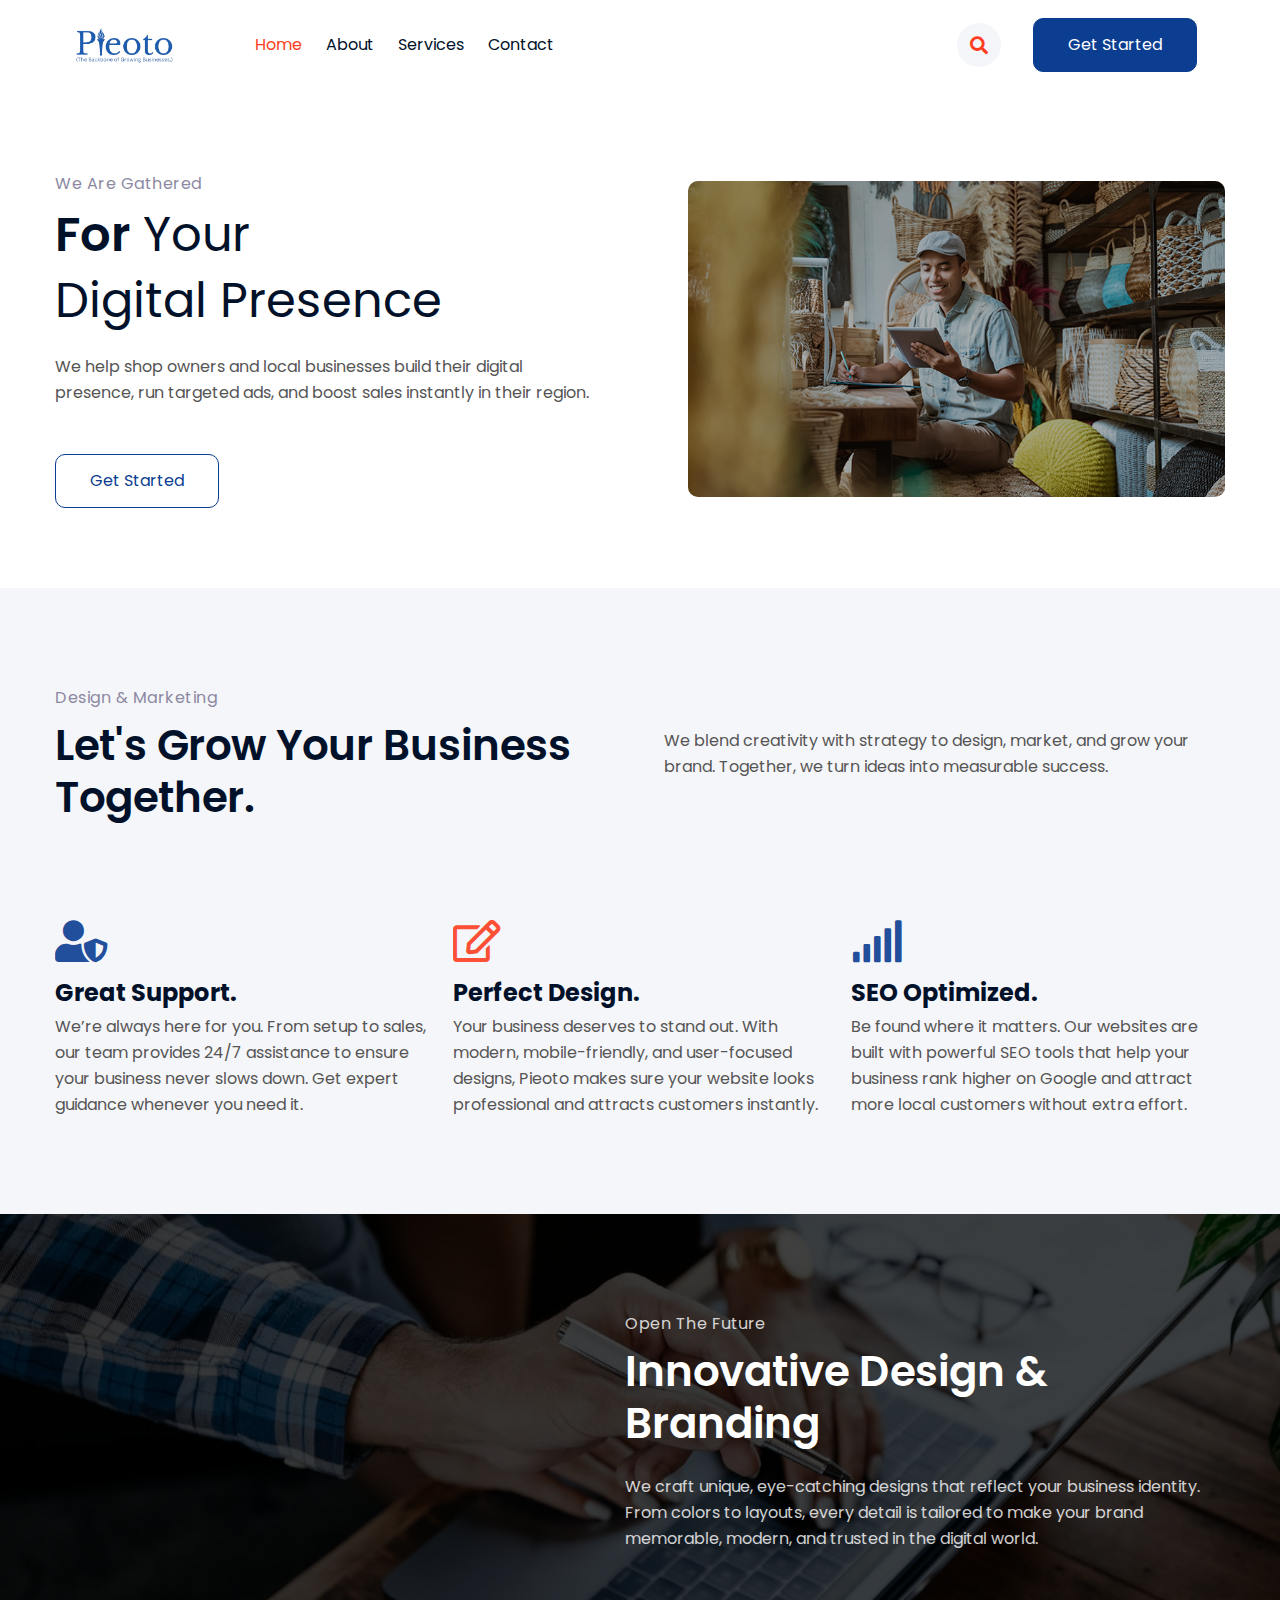
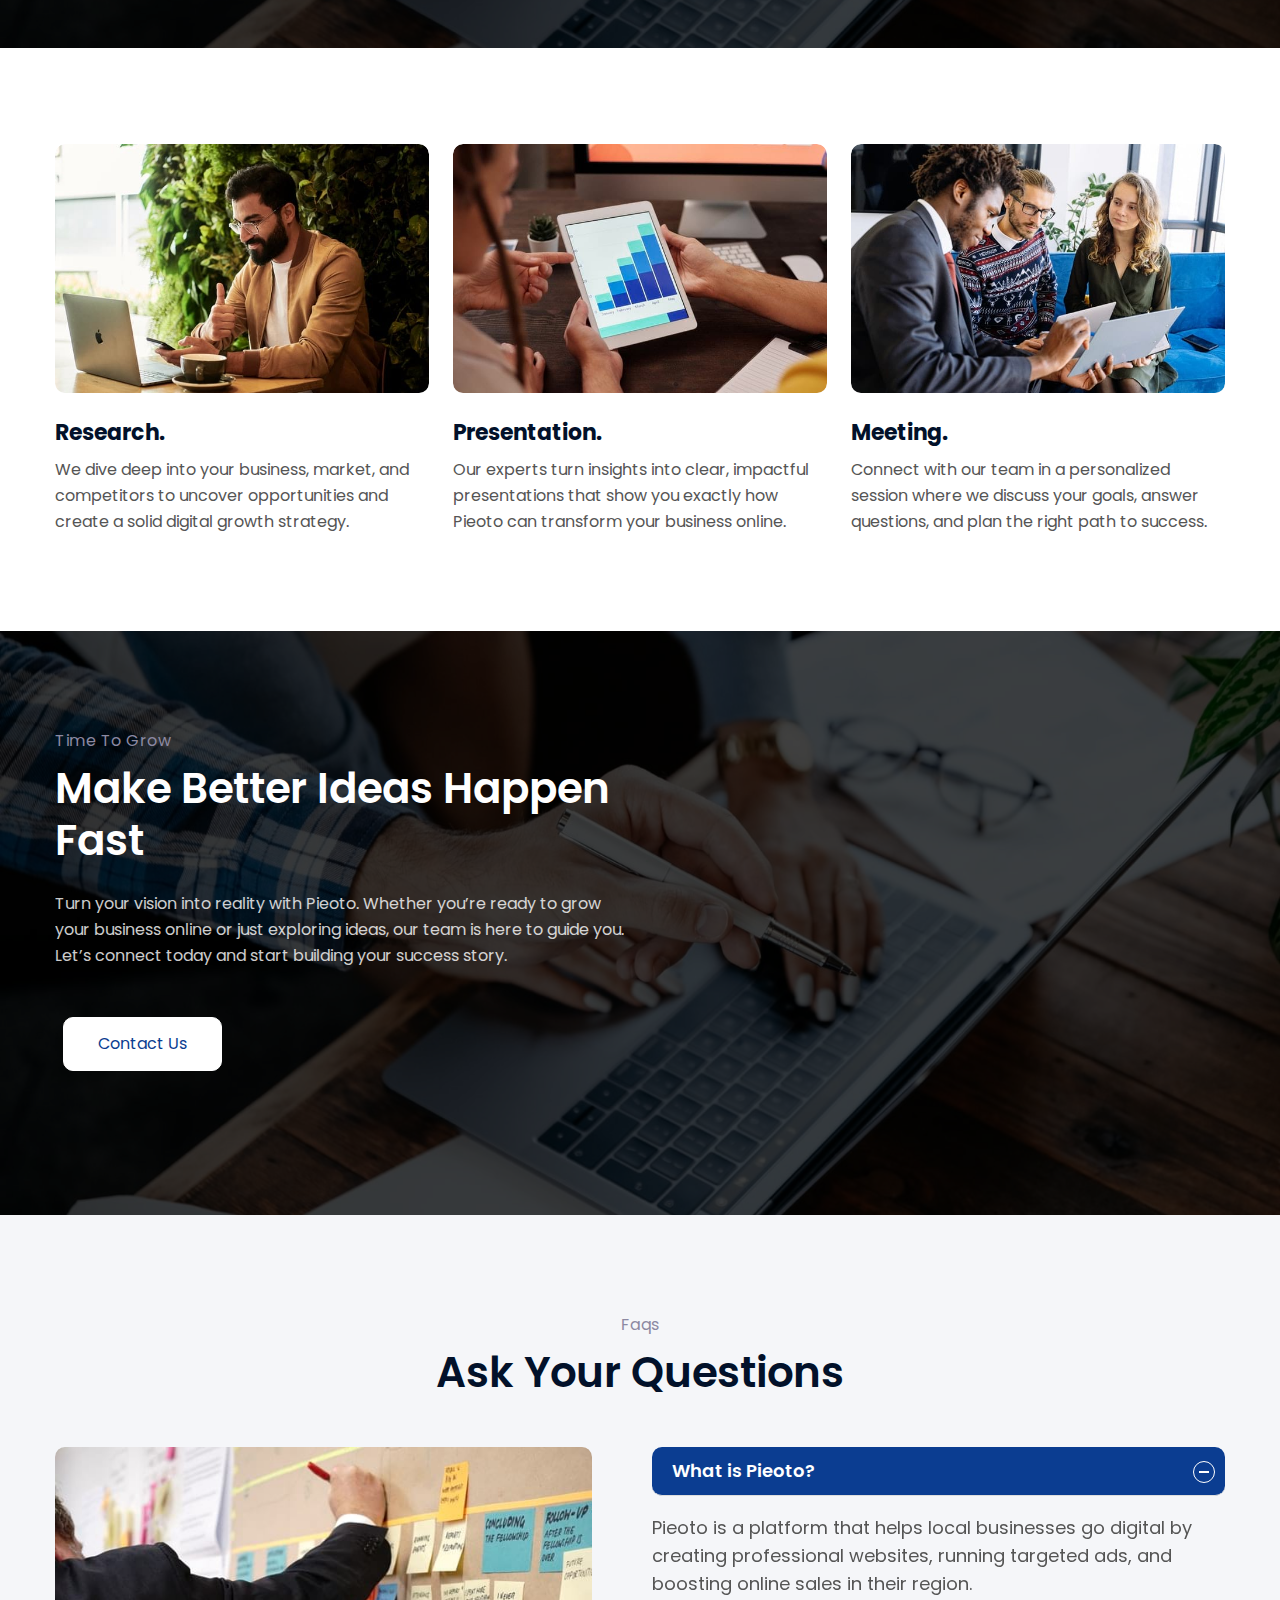
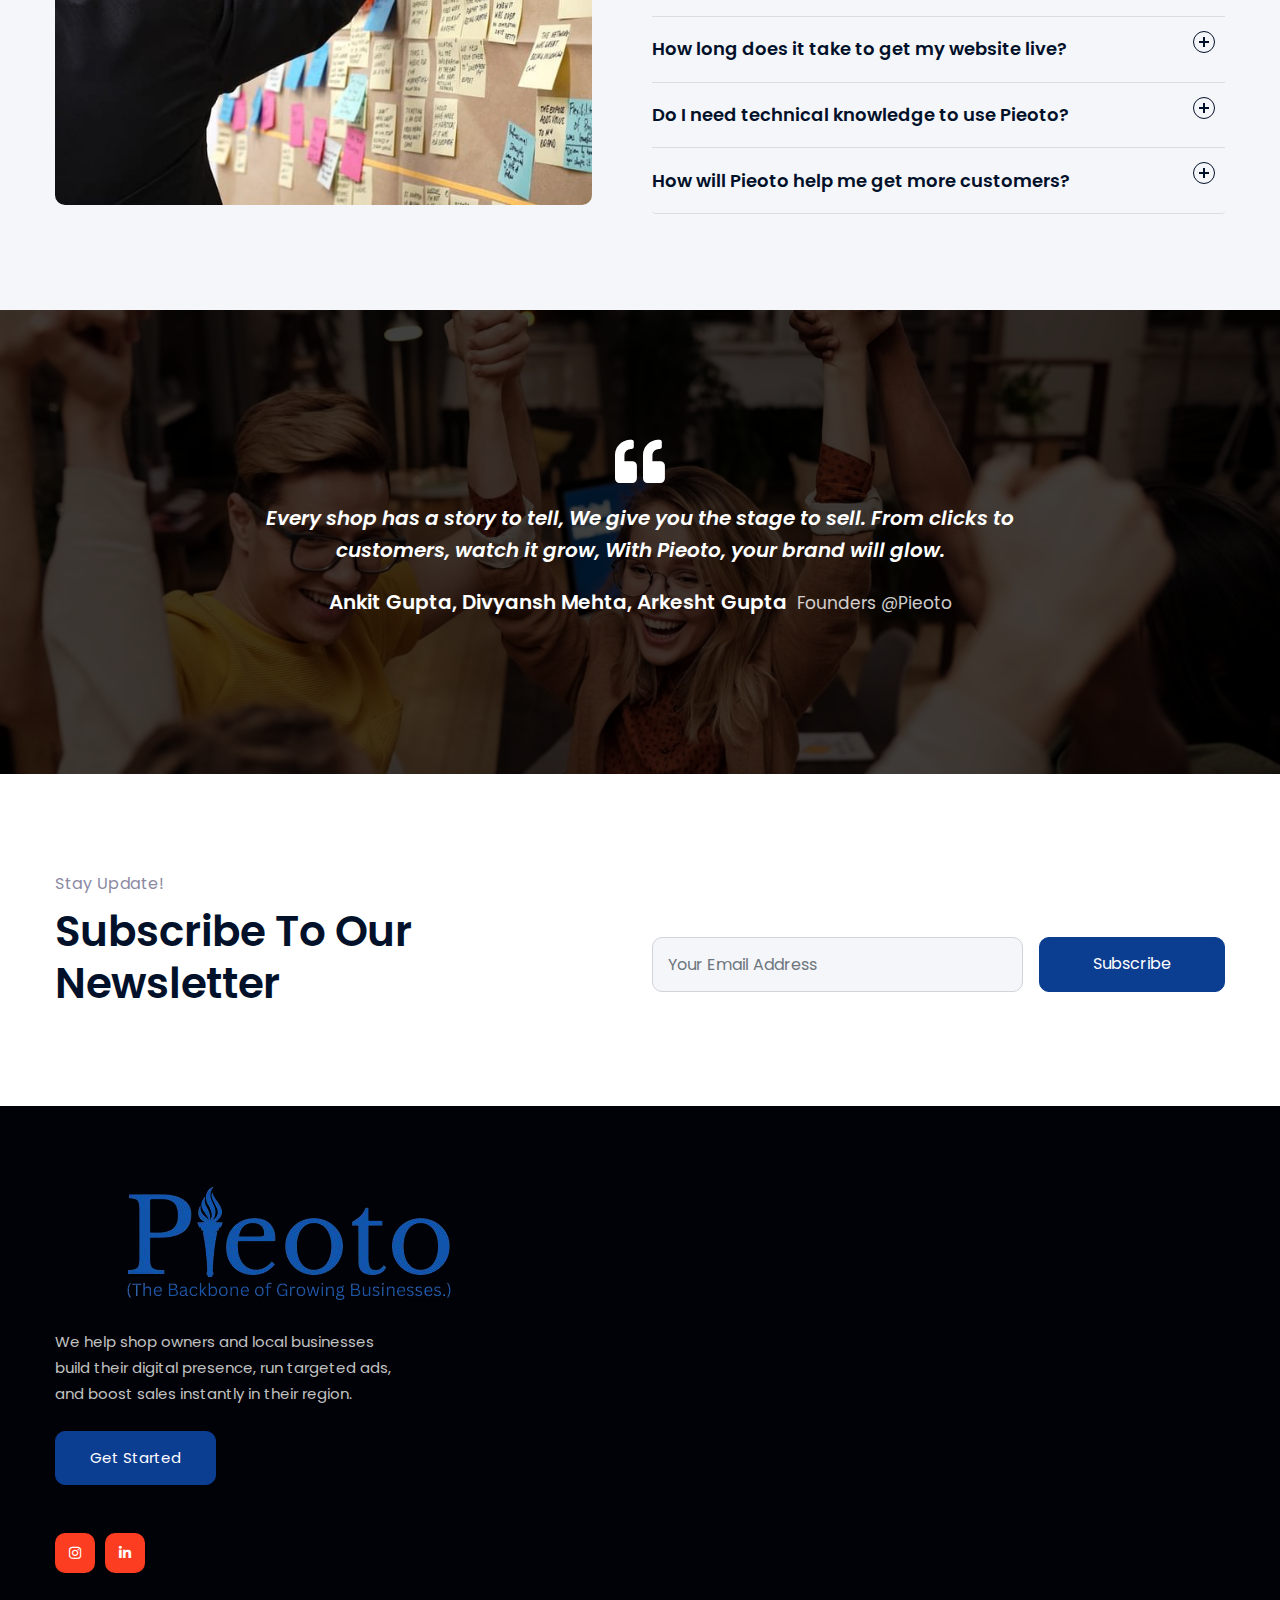
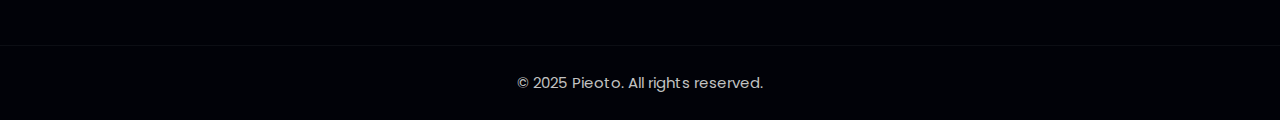
<file: index.html>
<!--
Author: W3layouts
Author URL: http://w3layouts.com
-->
<!doctype html>
<html lang="en">

<head>
   
    <!-- Required meta tags -->
    <meta charset="utf-8">
    <meta name="viewport" content="width=device-width, initial-scale=1, shrink-to-fit=no">
    <title>Pieoto - Grow Your Local Business Online with Pieoto</title>
    <!--/google-fonts -->
    <link href="//fonts.googleapis.com/css2?family=Poppins:ital,wght@0,300;0,400;0,700;1,400;1,600&display=swap" rel="stylesheet">
    <!--//google-fonts -->
    <!-- Template CSS -->
    <link rel="stylesheet" href="assets/css/style-starter.css">
</head>

<body>
    <!--/Header-->
    <header id="site-header" class="fixed-top">
        <div class="container">
            <nav class="navbar navbar-expand-lg navbar-light stroke py-lg-0">
<h1>
  <a class="navbar-brand pe-xl-5 pe-lg-4" href="index.html">
    <img src="assets/images/Copy_of_Pieotologo-removebg-preview.png" alt="Pieoto Logo" class="logo" />
  </a>
</h1>

                <button class="navbar-toggler collapsed" type="button" data-bs-toggle="collapse" data-bs-target="#navbarScroll" aria-controls="navbarScroll" aria-expanded="false" aria-label="Toggle navigation">
                    <span class="navbar-toggler-icon fa icon-expand fa-bars"></span>
                    <span class="navbar-toggler-icon fa icon-close fa-times"></span>
                </button>
                <div class="collapse navbar-collapse" id="navbarScroll">
                    <ul class="navbar-nav me-lg-auto my-2 my-lg-0 navbar-nav-scroll">
                        <li class="nav-item">
                            <a class="nav-link active" aria-current="page" href="index.html">Home</a>
                        </li>
                        <li class="nav-item">
                            <a class="nav-link" href="about.html">About</a>
                        </li>
						<li class="nav-item">
                            <a class="nav-link" href="services.html">Services</a>
                        </li>
                       
                        <li class="nav-item">
                            <a class="nav-link" href="contact.html">Contact</a>
                        </li>

                    </ul>
                    <ul class="navbar-nav search-right mt-lg-0 mt-2">
                        <li class="nav-item" title="Search"><a href="#search" class="search-search">
                                <span class="fas fa-search" aria-hidden="true"></span></a></li>
                        <li class="nav-item me-lg-3"><a href="" class="phone-btn btn btn-primary btn-style d-none d-lg-block btn-style ms-2">Get Started</a></li>
                    </ul>

                    <!-- //toggle switch for light and dark theme -->

                    <!-- search popup -->
                    <div id="search" class="w3lpop-overlay">
                        <div class="w3lpopup">
                            <form action="#formsearch" method="GET" class="d-sm-flex">
                                <input class="form-control me-2" type="search" placeholder="Search here..." aria-label="Search" required="">
                                <button class="btn btn-style btn-primary" type="submit">Search</button>
                                <a class="close" href="#formsearch">&times;</a>
                            </form>
                        </div>
                    </div>
                    <!-- /search popup -->
                </div>
               
            </nav>
        </div>
    </header>
    <!--//Header-->
    <!-- main-slider -->
    <section class="w3l-main-content" id="home">
        <div class="container">
            <div class="row align-items-center w3l-slider-grids">
                <div class="col-lg-6 w3l-slider-left-info pe-lg-5">
                    <h6 class="title-subhny mb-2">We are gathered</h6>
                    <h3 class="mb-2 title"> <span>For</span> Your </h3>
                    <h3 class="mb-4 title">Digital Presence</h3>
                    <p class="w3banr-p">We help shop owners and local businesses build their digital presence, run targeted ads, and boost sales instantly in their region.</p>
                    <div class="w3l-buttons mt-sm-5 mt-4">
                        <a class="btn btn-outline-primary btn-style " href="contact.html"> Get Started </a>
                    </div>
                </div>
                <div class="col-lg-6 w3l-slider-right-info mt-lg-0 mt-5 ps-lg-5 align-items-center">
                    <div class="w3l-main-slider banner-slider">

                                <div class="slider-info">
                                    <div class="w3l-slidehny-img banner-top1">
                                        <img src="assets/images/2023-sbor-cover-photo-masthead-mobile-750x440.jpg" alt="" class="radius-image img-fluid">
                                    </div>
                                </div>
                            
                    </div>
                </div>
            </div>
        </div>
    </section>
    <!-- /main-slider -->
    <section class="w3l-grids-3 py-5">
        <div class="container py-md-5 py-3">
            <div class="row align-items-center">
                <div class="col-lg-6 header-sec">
                    <h6 class="title-subhny mb-2">Design & Marketing</h6>
                    <h3 class="title-w3l">
                        Let's grow your business together.
                    </h3>
                </div>
                <div class="col-lg-6 header-sec-paraw3 ps-lg-4">
                    <p class="">We blend creativity with strategy to design, market, and grow your brand. Together, we turn ideas into measurable success.</p>
                </div>
            </div>
            <div class="row bottom_grids text-left mt-lg-5 align-items-center">
                <div class="col-lg-4 col-md-6 mt-5">
                    <div class="grid-block">
                        <a href="#grids" class="d-block">
                            <div class="grid-block-infw3">
                                <div class="grid-block-icon"><span class="fas fa-user-shield"></span></div>
                                <h4 class="my-3">Great Support.</h4>
                            </div>
                            <p class="">We’re always here for you. From setup to sales, our team provides 24/7 assistance to ensure your business never slows down. Get expert guidance whenever you need it. </p>
                        </a>
                    </div>
                </div>
                <div class="col-lg-4 col-md-6 mt-5">
                    <div class="grid-block active">
                        <a href="#grids" class="d-block">
                            <div class="grid-block-infw3">
                                <div class="grid-block-icon"><span class="far fa-edit"></span></div>
                                <h4 class="my-3">Perfect Design.</h4>
                            </div>
                            <p class="">Your business deserves to stand out. With modern, mobile-friendly, and user-focused designs, Pieoto makes sure your website looks professional and attracts customers instantly. </p>
                        </a>
                    </div>
                </div>
                <div class="col-lg-4 col-md-6 mt-5">
                    <div class="grid-block">
                        <a href="#grids" class="d-block">
                            <div class="grid-block-infw3">
                                <div class="grid-block-icon"><span class="fas fa-signal" aria-hidden="true"></span></div>

                                <h4 class="my-3">
                                    SEO Optimized.</h4>
                            </div>
                            <p class="">Be found where it matters. Our websites are built with powerful SEO tools that help your business rank higher on Google and attract more local customers without extra effort.</p>
                        </a>
                    </div>
                </div>
            </div>
        </div>
    </section>
    <!--//grids-->
    <!--/circles-section-->
    <section class="w3l-circles-sec" id="circle">
        <div class="midd-w3 py-5">
            <div class="container py-lg-5 py-3">
                <!--/row-2-->
                <div class="w3l-circles">
                    <div class="w3l-circles-infhny">
                        <div class="title-content text-left">
                            <h6 class="title-subhny mb-2">Open the future</h6>
                            <h3 class="title-w3l two">Innovative Design & Branding

                            </h3>
                        </div>
                        <p class="mt-md-4 mt-3">We craft unique, eye-catching designs that reflect your business identity. From colors to layouts, every detail is tailored to make your brand memorable, modern, and trusted in the digital world.</p>
                    
                    </div>
                </div>
                <!--//row-2-->

            </div>
        </div>
    </section>
    <!--//circles-section-->
    <!--/img-grids-->
    <section class="w3l-img-grids" id="gridsimg">
        <div class="blog py-5" id="classes">
            <div class="container py-lg-5">
                <div class="row align-items-center">
                    <div class="col-lg-4 col-md-6 item mt-lg-0 mt-5">
                        <div class="w3img-grids-info">
                            <div class="w3img-grids-info-gd position-relative">
                                <a href="#services">
                                    <div class="page">
                                        <div class="photobox photobox_triangular photobox_scale-rotated">
                                            <div class="photobox__previewbox media-placeholder">
                                                <img class="img-fluid photobox__preview media-placeholder__media radius-image" src="assets/images/g1.jpg" alt="">
                                            </div>
                                            <div class="photobox__info-wrapper">
                                                <div class="photobox__info"><span></span></div>
                                            </div>
                                        </div>
                                    </div>
                                </a>
                                <div class="w3img-grids-info-gd-content mt-4">
                                    <a href="#gridsimg" class="titile-img d-block">
                                        <h4 class="mb-2">
                                            Research.</h4>
                                    </a>
                                    <p class="">We dive deep into your business, market, and competitors to uncover opportunities and create a solid digital growth strategy. </p>

                                </div>
                            </div>

                        </div>
                    </div>
                    <div class="col-lg-4 col-md-6 item mt-lg-0 mt-5">
                        <div class="w3img-grids-info">
                            <div class="w3img-grids-info-gd position-relative">
                                <a href="#services">
                                    <div class="page">

                                        <div class="photobox photobox_triangular photobox_scale-rotated">
                                            <div class="photobox__previewbox media-placeholder">
                                                <img class="img-fluid photobox__preview media-placeholder__media radius-image" src="assets/images/g2.jpg" alt="">
                                            </div>
                                            <div class="photobox__info-wrapper">
                                                <div class="photobox__info"><span> </span></div>
                                            </div>
                                        </div>

                                    </div>
                                </a>
                                <div class="w3img-grids-info-gd-content mt-4">
                                    <a href="#gridsimg" class="titile-img d-block">
                                        <h4 class="mb-2">
                                            Presentation.</h4>
                                    </a>
                                    <p class="">Our experts turn insights into clear, impactful presentations that show you exactly how Pieoto can transform your business online. </p>

                                </div>
                            </div>

                        </div>
                    </div>
                    <div class="col-lg-4 col-md-6 item mt-lg-0 mt-5">
                        <div class="w3img-grids-info">
                            <div class="w3img-grids-info-gd position-relative">
                                <a href="#services">
                                    <div class="page">
                                        <div class="photobox photobox_triangular photobox_scale-rotated">
                                            <div class="photobox__previewbox media-placeholder">
                                                <img class="img-fluid photobox__preview media-placeholder__media radius-image" src="assets/images/g3.jpg" alt="">
                                            </div>
                                            <div class="photobox__info-wrapper">
                                                <div class="photobox__info"><span> </span></div>
                                            </div>

                                        </div>
                                    </div>
                                </a>
                                <div class="w3img-grids-info-gd-content mt-4">
                                    <a href="#gridsimg" class="titile-img d-block">
                                        <h4 class="mb-2">
                                            Meeting.</h4>
                                    </a>
                                    <p class="">Connect with our team in a personalized session where we discuss your goals, answer questions, and plan the right path to success. </p>

                                </div>
                            </div>

                        </div>
                    </div>
                </div>
            </div>
        </div>
    </section>
    <!--//img-grids->
   
    <!--/video-section-->
    <section class="w3l-video" id="video">
        <div class="video-mid-w3 py-5">
            <div class="container py-md-5 py-3">
                <!--/row-1-->
                <div class="row">
                    <div class="col-lg-6 mt-lg-0 mb-5 align-self pe-lg-3">
                        <div class="title-content text-left">
                            <h6 class="title-subhny mb-2">Time to grow</h6>
                            <h3 class="title-w3l two">Make better ideas happen fast
                            </h3>
                        </div>
                        <p class="mt-md-4 mt-3">Turn your vision into reality with Pieoto.
Whether you’re ready to grow your business online or just exploring ideas, our team is here to guide you.
 Let’s connect today and start building your success story.</p>
                        <div class="w3l-two-buttons">
                            <a href="#view" class="btn btn-style btn-white mt-lg-5 mt-4 ms-2"> Contact Us</a>
                        </div>
                    </div>
                    
                </div>
                <!--//row-1-->
            </div>
        </div>
    </section>
    <!--//video-section-->

    <!--/tabs-faqs-->
    <section class="w3l-products w3l-faq-block py-5" id="projects">
        <div class="container py-md-5 py-2">
            <div class="header-secw3 text-center mb-5">
                <h6 class="title-subhny mb-2">faqs</h6>
                <h3 class="title-w3l mb-4">Ask Your Questions

                </h3>
            </div>
            <div class="row">
                <div class="col-lg-6 mx-auto pe-lg-5">
                    <div class="w3hny-business-img">
                        <img src="assets/images/g8.jpg" alt="" class="img-fluid radius-image">
                    </div>

                </div>
                <div class="col-lg-6 mt-lg-0 mt-sm-5 mt-4">
                    <div class="accordion">
                        <div class="accordion-item">
                            <button id="accordion-button-1" aria-expanded="true"><span class="accordion-title">What is Pieoto?</span> </span><span class="icon" aria-hidden="true"></span></button>
                            <div class="accordion-content">
                                <p>Pieoto is a platform that helps local businesses go digital by creating professional websites, running targeted ads, and boosting online sales in their region.</p>
                            </div>
                        </div>
                        <div class="accordion-item">
                            <button id="accordion-button-2" aria-expanded="false"><span class="accordion-title">How long does it take to get my website live?</span><span class="icon" aria-hidden="true"></span></button>
                            <div class="accordion-content">
                                <p>With Pieoto, your business website can be up and running within just a few days, depending on your requirements.</p>
                            </div>
                        </div>
                        <div class="accordion-item">
                            <button id="accordion-button-3" aria-expanded="false"><span class="accordion-title">Do I need technical knowledge to use Pieoto?</span><span class="icon" aria-hidden="true"></span></button>
                            <div class="accordion-content">
                                <p>Not at all! Our team handles everything — from design to setup — so you can focus on running your business.</p>
                            </div>
                        </div>
                        <div class="accordion-item">
                            <button id="accordion-button-4" aria-expanded="false"><span class="accordion-title">How will Pieoto help me get more customers?</span><span class="icon" aria-hidden="true"></span></button>
                            <div class="accordion-content">
                                <p>We combine smart local advertising, SEO, and digital branding to make sure your business gets noticed by the right people at the right time.</p>
                            </div>
                        </div>

                    </div>
                </div>
            </div>
        </div>
    </section>
    <!--//tabs-faqs-->

    <!-- testimonials -->
    <section class="w3l-clients" id="clients">
        <!-- /grids -->
        <div class="cusrtomer-layout py-5">
            <div class="container py-lg-5 py-md-3">
                <!-- /grids -->
                <div class="testimonial-width">
 
                        <div class="item">
                            <div class="testimonial-content">
                                <div class="testimonial">
                                    <blockquote>
                                        <i class="fas fa-quote-left"></i>
                                        <q> Every shop has a story to tell,
We give you the stage to sell.
From clicks to customers, watch it grow,
With Pieoto, your brand will glow.</q>
                                    </blockquote>
                                    <div class="testi-des">

                                        <div class="peopl align-self">
                                            <h3>Ankit Gupta, Divyansh Mehta, Arkesht Gupta</h3>
                                            <p class="indentity">Founders @Pieoto</p>
                                        </div>
                                    </div>
                                </div>
                            </div>
                    </div>
                </div>
            </div>
            <!-- /grids -->
        </div>
        <!-- //grids -->
    </section>
    <!-- //testimonials -->
    <!--/w3l-project-->
    <section class="w3l-project-main">
  <div class="container">
    <div class="w3l-project py-md-5 py-4">
      <div class="row py-5 align-items-center">
        <div class="col-lg-6 w3l-project-right">
          <div class="bottom-info">
            <div class="header-section pr-lg-5">
              <h6 class="title-subhny mb-2">Stay Update!</h6>
              <h3 class="title-w3l">Subscribe to our newsletter</h3>
            </div>
          </div>
        </div>
        <div class="col-lg-6 w3l-project-left">
          <form class="subscribe-wthree mt-lg-5 mt-4" 
                onsubmit="openGmail(event)">
            <div class="flex-wrap subscribe-wthree-field">
              <input id="emailInput" class="form-control" type="email" 
                     placeholder="Your Email Address" required>
              <button class="btn btn-style btn-primary" type="submit" >
  Subscribe
</button>
            </div>
          </form>
        </div>
      </div>
    </div>
  </div>
</section>

<script>
function openGmail(event) {
  event.preventDefault(); // prevent form from refreshing page
  let email = document.getElementById("emailInput").value;
  
  // Pre-filled Gmail draft link
  let subject = "Newsletter Subscription";
  let body = `Hello, I would like to subscribe with this email: ${email}`;
  
  let gmailLink = `https://mail.google.com/mail/?view=cm&fs=1&to=pieoto.official@gmail.com&su=${encodeURIComponent(subject)}&body=${encodeURIComponent(body)}`;
  
  window.open(gmailLink, "_blank"); // open in new tab
}
</script>

    <!--//w3l-project-->
    <!-- footer -->
    <section class="w3l-footer-29-main">
        <div class="footer-29 py-5">
            <div class="container py-lg-4">
                <div class="row footer-top-29">
                    <div class="col-lg-4 col-md-6 footer-list-29 footer-1 pe-lg-5">
                        <div class="footer-logo mb-4">
                            <h1>
  <a class="navbar-brand pe-xl-5 pe-lg-4" href="index.html">
    <img src="assets/images/Copy_of_Pieotologo-removebg-preview.png" alt="Pieoto Logo" class="logo" />
  </a>
</h1>
                        </div>
                        <p>We help shop owners and local businesses build their digital presence, run targeted ads, and boost sales instantly in their region.

                        </p>
                        <div class="w3l-two-buttons mt-4">
                            <a href="#trail" class="btn btn-primary btn-style"> Get Started </a>
                        </div>
                        <div class="main-social-footer-29 mt-5">
                            <a href="https://www.instagram.com/pieoto/" class="instagram"><span class="fab fa-instagram"></span></a>
                            <a href="https://www.linkedin.com/company/pieoto/" class="linkedin"><span class="fab fa-linkedin-in"></span></a>
                        </div>
                    </div>
                    
                </div>
            </div>
        </div>
        <!-- copyright -->
        <section class="w3l-copyright text-center">
            <div class="container">
                <p class="copy-footer-29">© 2025 Pieoto. All rights reserved.
                        </a></p>
            </div>

            <!-- move top -->
            <button onclick="topFunction()" id="movetop" title="Go to top">
                <span class="fas fa-arrow-up"></span>
            </button>
            <script>
                // When the user scrolls down 20px from the top of the document, show the button
                window.onscroll = function() {
                    scrollFunction()
                };

                function scrollFunction() {
                    if (document.body.scrollTop > 20 || document.documentElement.scrollTop > 20) {
                        document.getElementById("movetop").style.display = "block";
                    } else {
                        document.getElementById("movetop").style.display = "none";
                    }
                }

                // When the user clicks on the button, scroll to the top of the document
                function topFunction() {
                    document.body.scrollTop = 0;
                    document.documentElement.scrollTop = 0;
                }

            </script>
            <!-- /move top -->
        </section>
        <!-- //copyright -->
    </section>
    <!-- //footer -->
    <!-- Js scripts -->
    <!-- Template JavaScript -->
    <script src="assets/js/jquery-3.3.1.min.js"></script>
    <script src="assets/js/theme-change.js"></script>
     <script src="assets/js/jquery-1.9.1.min.js"></script>
    <!-- faq -->
    <script>
        const items = document.querySelectorAll(".accordion button");

        function toggleAccordion() {
            const itemToggle = this.getAttribute('aria-expanded');

            for (i = 0; i < items.length; i++) {
                items[i].setAttribute('aria-expanded', 'false');
            }

            if (itemToggle == 'false') {
                this.setAttribute('aria-expanded', 'true');
            }
        }

        items.forEach(item => item.addEventListener('click', toggleAccordion));

    </script>
    <!-- //faq -->
    <!-- MENU-JS -->
    <script>
        $(window).on("scroll", function() {
            var scroll = $(window).scrollTop();

            if (scroll >= 80) {
                $("#site-header").addClass("nav-fixed");
            } else {
                $("#site-header").removeClass("nav-fixed");
            }
        });

        //Main navigation Active Class Add Remove
        $(".navbar-toggler").on("click", function() {
            $("header").toggleClass("active");
        });
        $(document).on("ready", function() {
            if ($(window).width() > 991) {
                $("header").removeClass("active");
            }
            $(window).on("resize", function() {
                if ($(window).width() > 991) {
                    $("header").removeClass("active");
                }
            });
        });

    </script>
    <!-- //MENU-JS -->

    <!-- disable body scroll which navbar is in active -->
    <script>
        $(function() {
            $('.navbar-toggler').click(function() {
                $('body').toggleClass('noscroll');
            })
        });

    </script>
    <!-- //disable body scroll which navbar is in active -->

    <!-- //bootstrap -->
    <script src="assets/js/bootstrap.min.js"></script>

</body>

</html>
</file>
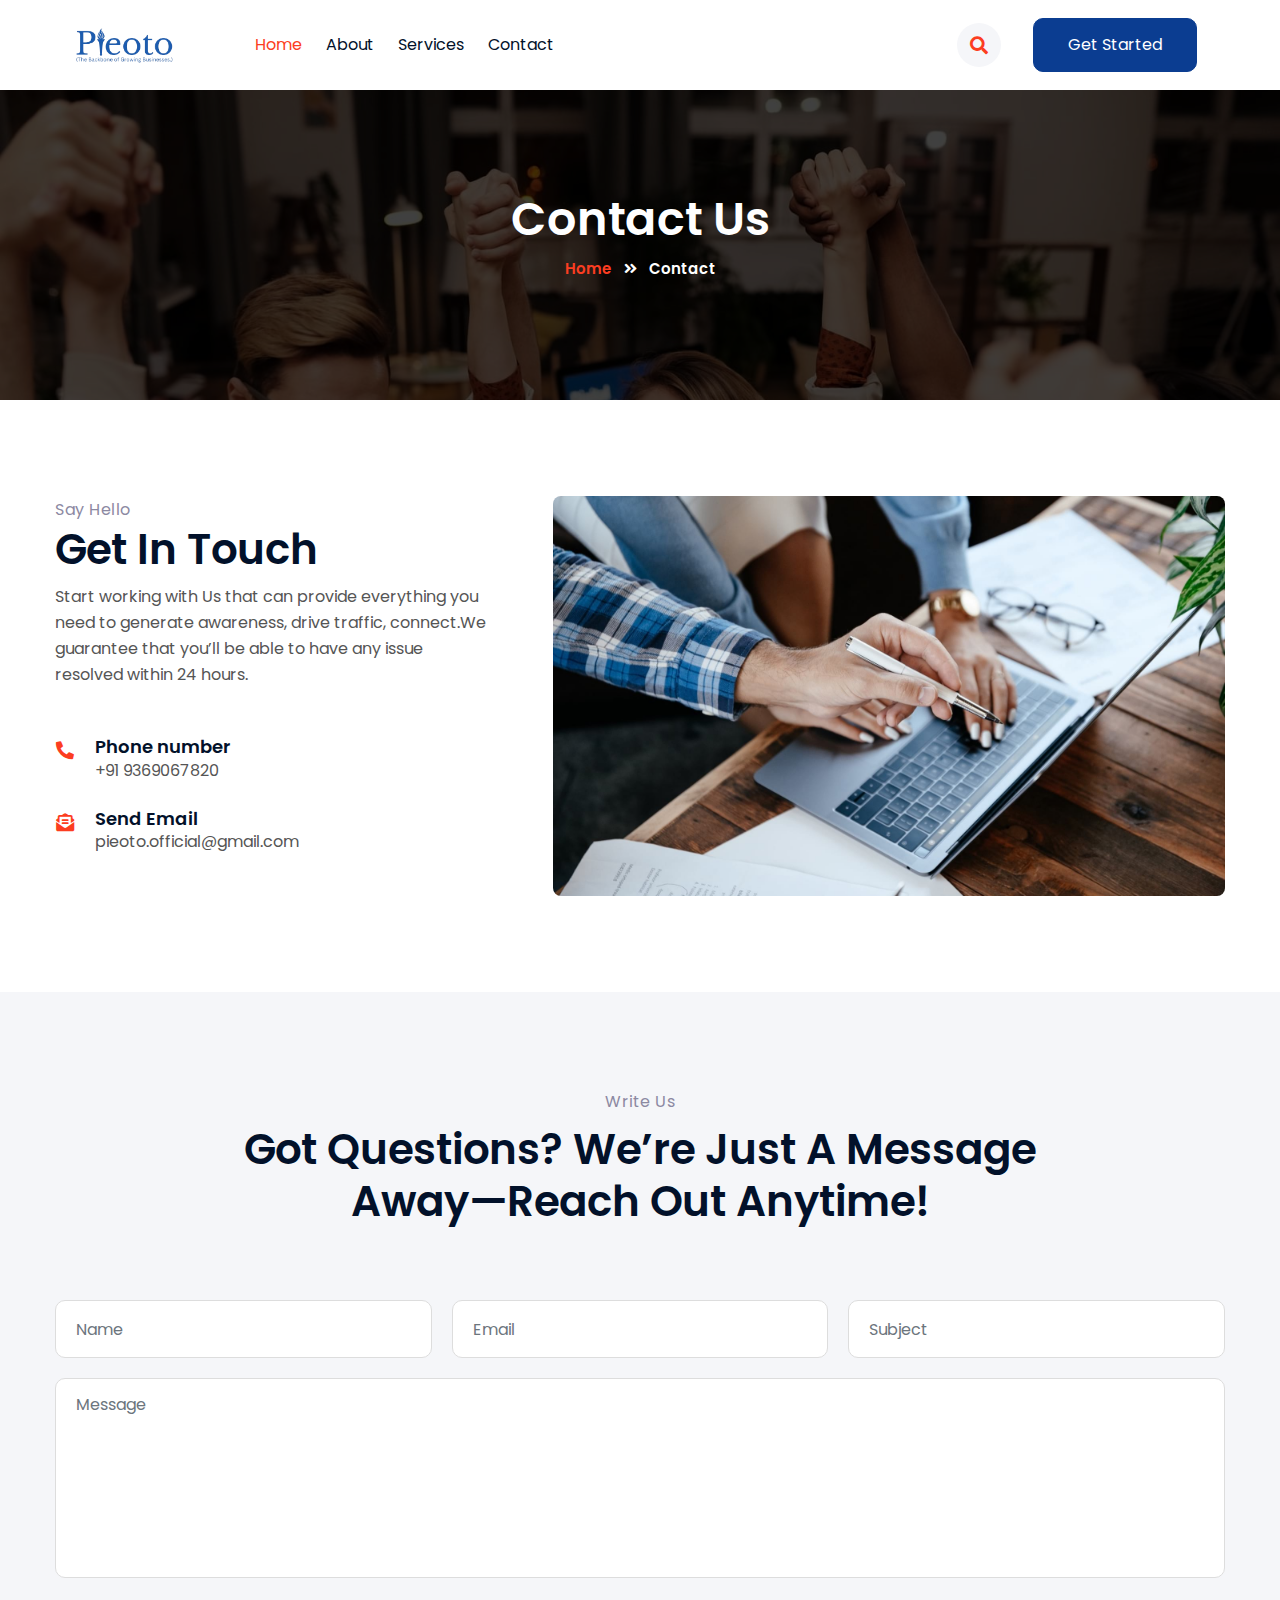
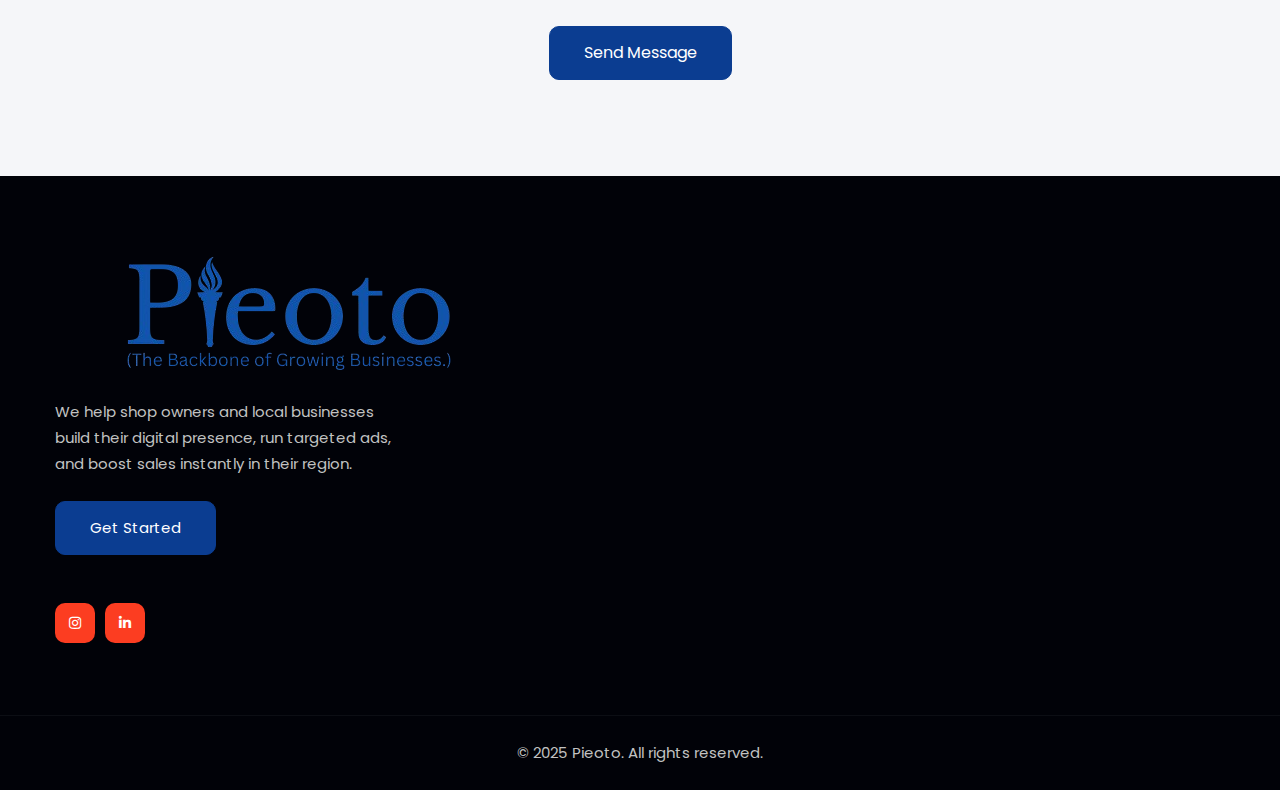
<file: contact.html>
<!--
Author: W3layouts
Author URL: http://w3layouts.com
-->
<!doctype html>
<html lang="en">

<head>
    <!-- Google tag (gtag.js) -->
<script async src="https://www.googletagmanager.com/gtag/js?id=G-5NJC9BR02N"></script>
<script>
  window.dataLayer = window.dataLayer || [];
  function gtag(){dataLayer.push(arguments);}
  gtag('js', new Date());

  gtag('config', 'G-5NJC9BR02N');
</script>
   <link rel="icon" type="image/png" href="assets/images/Copy_of_Pieotologo-removebg-preview.png">

    <!-- Required meta tags -->
    <meta charset="utf-8">
    <meta name="viewport" content="width=device-width, initial-scale=1, shrink-to-fit=no">
    <title>Pieoto - Grow Your Local Business Online with Pieoto</title>
    <!--/google-fonts -->
    <link href="//fonts.googleapis.com/css2?family=Poppins:ital,wght@0,300;0,400;0,700;1,400;1,600&display=swap" rel="stylesheet">
    <!--//google-fonts -->
    <!-- Template CSS -->
    <link rel="stylesheet" href="assets/css/style-starter.css">
</head>

<body>
   <!--/Header-->
    <header id="site-header" class="fixed-top">
        <div class="container">
            <nav class="navbar navbar-expand-lg navbar-light stroke py-lg-0">
<h1>
  <a class="navbar-brand pe-xl-5 pe-lg-4" href="index.html">
    <img src="assets/images/Copy_of_Pieotologo-removebg-preview.png" alt="Pieoto Logo" class="logo" />
  </a>
</h1>

                <button class="navbar-toggler collapsed" type="button" data-bs-toggle="collapse" data-bs-target="#navbarScroll" aria-controls="navbarScroll" aria-expanded="false" aria-label="Toggle navigation">
                    <span class="navbar-toggler-icon fa icon-expand fa-bars"></span>
                    <span class="navbar-toggler-icon fa icon-close fa-times"></span>
                </button>
                <div class="collapse navbar-collapse" id="navbarScroll">
                    <ul class="navbar-nav me-lg-auto my-2 my-lg-0 navbar-nav-scroll">
                        <li class="nav-item">
                            <a class="nav-link active" aria-current="page" href="index.html">Home</a>
                        </li>
                        <li class="nav-item">
                            <a class="nav-link" href="about.html">About</a>
                        </li>
						<li class="nav-item">
                            <a class="nav-link" href="services.html">Services</a>
                        </li>
                       
                        <li class="nav-item">
                            <a class="nav-link" href="contact.html">Contact</a>
                        </li>

                    </ul>
                    <ul class="navbar-nav search-right mt-lg-0 mt-2">
                        <li class="nav-item" title="Search"><a href="#search" class="search-search">
                                <span class="fas fa-search" aria-hidden="true"></span></a></li>
                        <li class="nav-item me-lg-3"><a href="services.html" class="phone-btn btn btn-primary btn-style d-none d-lg-block btn-style ms-2">Get Started</a></li>
                    </ul>

                    <!-- //toggle switch for light and dark theme -->

                    <!-- search popup -->
                    <div id="search" class="w3lpop-overlay">
                        <div class="w3lpopup">
                            <form action="#formsearch" method="GET" class="d-sm-flex">
                                <input class="form-control me-2" type="search" placeholder="Search here..." aria-label="Search" required="">
                                <button class="btn btn-style btn-primary" type="submit">Search</button>
                                <a class="close" href="#formsearch">&times;</a>
                            </form>
                        </div>
                    </div>
                    <!-- /search popup -->
                </div>
               
            </nav>
        </div>
    </header>
    <!--//Header-->
    <!-- breadcrumb -->
    <section class="w3l-about-breadcrumb">
        <div class="breadcrumb-bg breadcrumb-bg-about">
            <div class="container py-lg-5 py-sm-4">
                <div class="w3breadcrumb-gids text-center">
                    <div class="w3breadcrumb-info mt-5">
                        <h2 class="w3ltop-title pt-4">Contact Us</h2>
                        <ul class="breadcrumbs-custom-path">
                            <li><a href="index.html">Home</a></li>
                            <li class="active"><span class="fas fa-angle-double-right mx-2"></span> Contact</li>
                        </ul>
                    </div>
                </div>
            </div>
        </div>
    </section>
    <!--//breadcrumb-->
    <!-- contact1 -->
    <section class="w3l-contact-1 py-5" id="contact">
        <div class="contacts-9 py-lg-5 py-md-4">
            <div class="container">
                <div class="row contact-view">
                    <div class="col-lg-5 cont-details pe-lg-5">
                        <div class="contactct-fm-text text-left">
                            <h6 class="title-subhny">Say Hello</h6>
                            <h3 class="title-w3l mb-2">Get In Touch
                            </h3>
                            <p class="mb-sm-5 mb-4">Start working with Us that can provide everything you need to generate awareness,
                                drive traffic,
                                connect.We guarantee that you’ll be able to have any issue resolved within 24 hours.</p>
                            <div class="cont-top">
                                <div class="cont-left text-center">
                                    <span class="fas fa-phone-alt"></span>
                                </div>
                                <div class="cont-right">
                                    <h5>Phone number</h5>
                                    <p><a href="tel:+(21) 255 088 4943">+91 9369067820</a></p>
                                </div>
                            </div>
                            <div class="cont-top margin-up">
                                <div class="cont-left text-center">
                                    <span class="fas fa-envelope-open-text"></span>
                                </div>
                                <div class="cont-right">
                                    <h5>Send Email</h5>
                                    <p><a href="mailto:pieoto.official@mail.com" class="mail">pieoto.official@gmail.com</a></p>
                                </div>
                            </div>
                            
                        </div>
                    </div>
                    <div class="col-lg-7 cont-details mt-lg-0 mt-5">
    <div class="map-content-9">
        <div class="map-iframe">
            <img src="assets/images/banner5.jpg" alt="Location Photo" width="100%" height="400" style="object-fit: cover; border:0; border-radius:8px;">
        </div>
    </div>
</div>

                </div>
            </div>
        </div>
    </section>
    <!-- /contact1 -->
    <!-- contact2 -->
    <section class="w3l-contact-1 w3hny-form-btm py-5" id="contact">
        <div class="contacts-9 py-lg-5 py-md-4">
            <div class="container">
                <div class="header-sec text-center mb-5">
                    <h6 class="title-subhny mb-2">Write Us</h6>
                    <h3 class="title-w3l">
                        Got questions? We’re just a message <br> away—reach out anytime!
                    </h3>
                </div>
                <div class="contactct-fm map-content-9">
  <form id="gmailForm" class="pt-lg-4">
    <div class="twice-two">
      <input type="text" class="form-control" name="w3lName" id="w3lName" placeholder="Name" required>
      <input type="email" class="form-control" name="w3lSender" id="w3lSender" placeholder="Email" required>
      <input type="text" class="form-control" name="w3lSubject" id="w3lSubject" placeholder="Subject" required>
    </div>

    <textarea name="w3lMessage" class="form-control" id="w3lMessage" placeholder="Message" required></textarea>
    <div class="text-lg-center">
      <button type="submit" class="btn btn-primary btn-style mt-lg-5 mt-4">Send Message</button>
    </div>
  </form>
</div>

<script>
  // Change this to your receiving Gmail address
  const RECEIVER_EMAIL = "pieoto.official@gmail.com";

  document.getElementById("gmailForm").addEventListener("submit", function (e) {
    e.preventDefault();

    const name = document.getElementById("w3lName").value.trim();
    const sender = document.getElementById("w3lSender").value.trim();
    const subject = document.getElementById("w3lSubject").value.trim();
    const message = document.getElementById("w3lMessage").value.trim();

    // Build Gmail Compose URL
    const gmailUrl = `https://mail.google.com/mail/?view=cm&fs=1&to=${encodeURIComponent(RECEIVER_EMAIL)}&su=${encodeURIComponent(subject)}&body=${encodeURIComponent("Name: " + name + "\nEmail: " + sender + "\n\n" + message)}`;

    // Open Gmail in new tab with pre-filled details
    window.open(gmailUrl, "_blank");
  });
</script>



            </div>
        </div>
    </section>
    <!-- /contact2 -->
    <!-- footer -->
    <section class="w3l-footer-29-main">
        <div class="footer-29 py-5">
            <div class="container py-lg-4">
                <div class="row footer-top-29">
                    <div class="col-lg-4 col-md-6 footer-list-29 footer-1 pe-lg-5">
                        <div class="footer-logo mb-4">
                            <h1>
  <a class="navbar-brand pe-xl-5 pe-lg-4" href="index.html">
    <img src="assets/images/Copy_of_Pieotologo-removebg-preview.png" alt="Pieoto Logo" class="logo" />
  </a>
</h1>
                        </div>
                        <p>We help shop owners and local businesses build their digital presence, run targeted ads, and boost sales instantly in their region.

                        </p>
                        <div class="w3l-two-buttons mt-4">
                            <a href="services.html" class="btn btn-primary btn-style"> Get Started </a>
                        </div>
                        <div class="main-social-footer-29 mt-5">
                            <a href="https://www.instagram.com/pieoto/" class="instagram"><span class="fab fa-instagram"></span></a>
                            <a href="https://www.linkedin.com/company/pieoto/" class="linkedin"><span class="fab fa-linkedin-in"></span></a>
                        </div>
                    </div>
                    
                </div>
            </div>
        </div>
        <!-- copyright -->
        <section class="w3l-copyright text-center">
            <div class="container">
                <p class="copy-footer-29">© 2025 Pieoto. All rights reserved.
                        </a></p>
            </div>

            <!-- move top -->
            <button onclick="topFunction()" id="movetop" title="Go to top">
                <span class="fas fa-arrow-up"></span>
            </button>
            <script>
                // When the user scrolls down 20px from the top of the document, show the button
                window.onscroll = function() {
                    scrollFunction()
                };

                function scrollFunction() {
                    if (document.body.scrollTop > 20 || document.documentElement.scrollTop > 20) {
                        document.getElementById("movetop").style.display = "block";
                    } else {
                        document.getElementById("movetop").style.display = "none";
                    }
                }

                // When the user clicks on the button, scroll to the top of the document
                function topFunction() {
                    document.body.scrollTop = 0;
                    document.documentElement.scrollTop = 0;
                }

            </script>
            <!-- /move top -->
        </section>
        <!-- //copyright -->
    </section>
    <!-- //footer -->
    <!-- Js scripts -->
    <!-- Template JavaScript -->
    <script src="assets/js/jquery-3.3.1.min.js"></script>
    <script src="assets/js/theme-change.js"></script>
    <!-- MENU-JS -->
    <script>
        $(window).on("scroll", function() {
            var scroll = $(window).scrollTop();

            if (scroll >= 80) {
                $("#site-header").addClass("nav-fixed");
            } else {
                $("#site-header").removeClass("nav-fixed");
            }
        });

        //Main navigation Active Class Add Remove
        $(".navbar-toggler").on("click", function() {
            $("header").toggleClass("active");
        });
        $(document).on("ready", function() {
            if ($(window).width() > 991) {
                $("header").removeClass("active");
            }
            $(window).on("resize", function() {
                if ($(window).width() > 991) {
                    $("header").removeClass("active");
                }
            });
        });

    </script>
    <!-- //MENU-JS -->

    <!-- disable body scroll which navbar is in active -->
    <script>
        $(function() {
            $('.navbar-toggler').click(function() {
                $('body').toggleClass('noscroll');
            })
        });

    </script>
    <!-- //disable body scroll which navbar is in active -->

    <!-- //bootstrap -->
    <script src="assets/js/bootstrap.min.js"></script>

</body>

</html>
</file>
<file: assets/css/style-starter.css>
/*--
Author: W3layouts
Author URL: http://w3layouts.com
--*/
@charset "UTF-8";

/*!
 * Bootstrap v5.0.1 (https://getbootstrap.com/)
 * Copyright 2011-2021 The Bootstrap Authors
 * Copyright 2011-2021 Twitter, Inc.
 * Licensed under MIT (https://github.com/twbs/bootstrap/blob/main/LICENSE)
 */
:root {
    --bs-blue: #0d6efd;
    --bs-indigo: #6610f2;
    --bs-purple: #6f42c1 --bs-pink: #d63384;
    --bs-red: #dc3545;
    --bs-orange: #fd7e14;
    --bs-yellow: #ffc107;
    --bs-green: #198754;
    --bs-teal: #20c997;
    --bs-cyan: #0dcaf0;
    --bs-white: #fff;
    --bs-gray: #6c757d;
    --bs-gray-dark: #343a40;
    --bs-primary: #0d6efd;
    --bs-secondary: #6c757d;
    --bs-success: #198754;
    --bs-info: #0dcaf0;
    --bs-warning: #ffc107;
    --bs-danger: #dc3545;
    --bs-light: #f8f9fa;
    --bs-dark: #212529;
    --bs-font-sans-serif: system-ui, -apple-system, "Segoe UI", Roboto, "Helvetica Neue", Arial, "Noto Sans", "Liberation Sans", sans-serif, "Apple Color Emoji", "Segoe UI Emoji", "Segoe UI Symbol", "Noto Color Emoji";
    --bs-font-monospace: SFMono-Regular, Menlo, Monaco, Consolas, "Liberation Mono", "Courier New", monospace;
    --bs-gradient: linear-gradient(180deg, rgba(255, 255, 255, 0.15), rgba(255, 255, 255, 0))
}

*,
::after,
::before {
    box-sizing: border-box
}

@media (prefers-reduced-motion:no-preference) {
    :root {
        scroll-behavior: smooth
    }
}

body {
    margin: 0;
    font-family: 'Poppins', sans-serif;
    font-size: 1rem;
    font-weight: 400;
    line-height: 1.5;
    color: #212529;
    background-color: #fff;
    -webkit-text-size-adjust: 100%;
    -webkit-tap-highlight-color: transparent
}

hr {
    margin: 1rem 0;
    color: inherit;
    background-color: currentColor;
    border: 0;
    opacity: .25
}

hr:not([size]) {
    height: 1px
}

.h1,
.h2,
.h3,
.h4,
.h5,
.h6,
h1,
h2,
h3,
h4,
h5,
h6 {
    margin-top: 0;
    margin-bottom: .5rem;
    font-weight: 700;
    line-height: 1.2;
    font-family: 'Poppins', sans-serif;
}

.h1,
h1 {
    font-size: calc(1.375rem + 1.5vw)
}

@media (min-width:1200px) {

    .h1,
    h1 {
        font-size: 2.5rem
    }
}

.h2,
h2 {
    font-size: calc(1.325rem + .9vw)
}

@media (min-width:1200px) {

    .h2,
    h2 {
        font-size: 2rem
    }
}

.h3,
h3 {
    font-size: calc(1.3rem + .6vw)
}

@media (min-width:1200px) {

    .h3,
    h3 {
        font-size: 1.75rem
    }
}

.h4,
h4 {
    font-size: calc(1.275rem + .3vw)
}

@media (min-width:1200px) {

    .h4,
    h4 {
        font-size: 1.5rem
    }
}

.h5,
h5 {
    font-size: 1.25rem
}

.h6,
h6 {
    font-size: 1rem
}

p {
    margin-top: 0;
    margin-bottom: 1rem
}

abbr[data-bs-original-title],
abbr[title] {
    -webkit-text-decoration: underline dotted;
    text-decoration: underline dotted;
    cursor: help;
    -webkit-text-decoration-skip-ink: none;
    text-decoration-skip-ink: none
}

address {
    margin-bottom: 1rem;
    font-style: normal;
    line-height: inherit
}

ol,
ul {
    padding-left: 2rem
}

dl,
ol,
ul {
    margin-top: 0;
    margin-bottom: 1rem
}

ol ol,
ol ul,
ul ol,
ul ul {
    margin-bottom: 0
}

dt {
    font-weight: 700
}

dd {
    margin-bottom: .5rem;
    margin-left: 0
}

blockquote {
    margin: 0 0 1rem
}

b,
strong {
    font-weight: bolder
}

.small,
small {
    font-size: .875em
}

.mark,
mark {
    padding: .2em;
    background-color: #fcf8e3
}

sub,
sup {
    position: relative;
    font-size: .75em;
    line-height: 0;
    vertical-align: baseline
}

sub {
    bottom: -.25em
}

sup {
    top: -.5em
}

a {
    color: var(--primary-color);
    text-decoration: underline
}

a:hover {
    color: var(--primary-color);
}

a:not([href]):not([class]),
a:not([href]):not([class]):hover {
    color: inherit;
    text-decoration: none
}

code,
kbd,
pre,
samp {
    font-family: 'Poppins', sans-serif;
    font-size: 1em;
    direction: ltr;
    unicode-bidi: bidi-override
}

pre {
    display: block;
    margin-top: 0;
    margin-bottom: 1rem;
    overflow: auto;
    font-size: .875em
}

pre code {
    font-size: inherit;
    color: inherit;
    word-break: normal
}

code {
    font-size: .875em;
    color: #d63384;
    word-wrap: break-word
}

a > code {
    color: inherit
}

kbd {
    padding: .2rem .4rem;
    font-size: .875em;
    color: #fff;
    background-color: #212529;
    border-radius: .2rem
}

kbd kbd {
    padding: 0;
    font-size: 1em;
    font-weight: 700
}

figure {
    margin: 0 0 1rem
}

img,
svg {
    vertical-align: middle
}

table {
    caption-side: bottom;
    border-collapse: collapse
}

caption {
    padding-top: .5rem;
    padding-bottom: .5rem;
    color: #6c757d;
    text-align: left
}

th {
    text-align: inherit;
    text-align: -webkit-match-parent
}

tbody,
td,
tfoot,
th,
thead,
tr {
    border-color: inherit;
    border-style: solid;
    border-width: 0
}

label {
    display: inline-block
}

button {
    border-radius: 0
}

button:focus:not(:focus-visible) {
    outline: 0
}

button,
input,
optgroup,
select,
textarea {
    margin: 0;
    font-family: 'Poppins', sans-serif;
    font-size: inherit;
    line-height: inherit
}

button,
select {
    text-transform: none
}

[role=button] {
    cursor: pointer
}

select {
    word-wrap: normal
}

select:disabled {
    opacity: 1
}

[list]::-webkit-calendar-picker-indicator {
    display: none
}

[type=button],
[type=reset],
[type=submit],
button {
    -webkit-appearance: button
}

[type=button]:not(:disabled),
[type=reset]:not(:disabled),
[type=submit]:not(:disabled),
button:not(:disabled) {
    cursor: pointer
}

::-moz-focus-inner {
    padding: 0;
    border-style: none
}

textarea {
    resize: vertical
}

fieldset {
    min-width: 0;
    padding: 0;
    margin: 0;
    border: 0
}

legend {
    float: left;
    width: 100%;
    padding: 0;
    margin-bottom: .5rem;
    font-size: calc(1.275rem + .3vw);
    line-height: inherit
}

@media (min-width:1200px) {
    legend {
        font-size: 1.5rem
    }
}

legend + * {
    clear: left
}

::-webkit-datetime-edit-day-field,
::-webkit-datetime-edit-fields-wrapper,
::-webkit-datetime-edit-hour-field,
::-webkit-datetime-edit-minute,
::-webkit-datetime-edit-month-field,
::-webkit-datetime-edit-text,
::-webkit-datetime-edit-year-field {
    padding: 0
}

::-webkit-inner-spin-button {
    height: auto
}

[type=search] {
    outline-offset: -2px;
    -webkit-appearance: textfield
}

::-webkit-search-decoration {
    -webkit-appearance: none
}

::-webkit-color-swatch-wrapper {
    padding: 0
}

::file-selector-button {
    font: inherit
}

::-webkit-file-upload-button {
    font: inherit;
    -webkit-appearance: button
}

output {
    display: inline-block
}

iframe {
    border: 0
}

summary {
    display: list-item;
    cursor: pointer
}

progress {
    vertical-align: baseline
}

[hidden] {
    display: none !important
}

.lead {
    font-size: 1.25rem;
    font-weight: 300
}

.display-1 {
    font-size: calc(1.625rem + 4.5vw);
    font-weight: 300;
    line-height: 1.2
}

@media (min-width:1200px) {
    .display-1 {
        font-size: 5rem
    }
}

.display-2 {
    font-size: calc(1.575rem + 3.9vw);
    font-weight: 300;
    line-height: 1.2
}

@media (min-width:1200px) {
    .display-2 {
        font-size: 4.5rem
    }
}

.display-3 {
    font-size: calc(1.525rem + 3.3vw);
    font-weight: 300;
    line-height: 1.2
}

@media (min-width:1200px) {
    .display-3 {
        font-size: 4rem
    }
}

.display-4 {
    font-size: calc(1.475rem + 2.7vw);
    font-weight: 300;
    line-height: 1.2
}

@media (min-width:1200px) {
    .display-4 {
        font-size: 3.5rem
    }
}

.display-5 {
    font-size: calc(1.425rem + 2.1vw);
    font-weight: 300;
    line-height: 1.2
}

@media (min-width:1200px) {
    .display-5 {
        font-size: 3rem
    }
}

.display-6 {
    font-size: calc(1.375rem + 1.5vw);
    font-weight: 300;
    line-height: 1.2
}

@media (min-width:1200px) {
    .display-6 {
        font-size: 2.5rem
    }
}

.list-unstyled {
    padding-left: 0;
    list-style: none
}

.list-inline {
    padding-left: 0;
    list-style: none
}

.list-inline-item {
    display: inline-block
}

.list-inline-item:not(:last-child) {
    margin-right: .5rem
}

.initialism {
    font-size: .875em;
    text-transform: uppercase
}

.blockquote {
    margin-bottom: 1rem;
    font-size: 1.25rem
}

.blockquote > :last-child {
    margin-bottom: 0
}

.blockquote-footer {
    margin-top: -1rem;
    margin-bottom: 1rem;
    font-size: .875em;
    color: #6c757d
}

.blockquote-footer::before {
    content: "— "
}

.img-fluid {
    max-width: 100%;
    height: auto
}

.img-thumbnail {
    padding: .25rem;
    background-color: #fff;
    border: 1px solid #dee2e6;
    border-radius: .25rem;
    max-width: 100%;
    height: auto
}

.figure {
    display: inline-block
}

.figure-img {
    margin-bottom: .5rem;
    line-height: 1
}

.figure-caption {
    font-size: .875em;
    color: #6c757d
}

.container,
.container-fluid,
.container-lg,
.container-md,
.container-sm,
.container-xl,
.container-xxl {
    width: 100%;
    padding-right: var(--bs-gutter-x, .75rem);
    padding-left: var(--bs-gutter-x, .75rem);
    margin-right: auto;
    margin-left: auto
}

@media (min-width:576px) {

    .container,
    .container-sm {
        max-width: 540px
    }
}

@media (min-width:768px) {

    .container,
    .container-md,
    .container-sm {
        max-width: 720px
    }
}

@media (min-width:992px) {

    .container,
    .container-lg,
    .container-md,
    .container-sm {
        max-width: 960px
    }
}

@media (min-width:1200px) {

    .container,
    .container-lg,
    .container-md,
    .container-sm,
    .container-xl {
        max-width: 1140px
    }
}

@media (min-width:1400px) {

    .container,
    .container-lg,
    .container-md,
    .container-sm,
    .container-xl,
    .container-xxl {
        max-width: 1320px
    }
}

.row {
    --bs-gutter-x: 1.5rem;
    --bs-gutter-y: 0;
    display: flex;
    flex-wrap: wrap;
    margin-top: calc(var(--bs-gutter-y) * -1);
    margin-right: calc(var(--bs-gutter-x)/ -2);
    margin-left: calc(var(--bs-gutter-x)/ -2)
}

.row > * {
    flex-shrink: 0;
    width: 100%;
    max-width: 100%;
    padding-right: calc(var(--bs-gutter-x)/ 2);
    padding-left: calc(var(--bs-gutter-x)/ 2);
    margin-top: var(--bs-gutter-y)
}

.col {
    flex: 1 0 0%
}

.row-cols-auto > * {
    flex: 0 0 auto;
    width: auto
}

.row-cols-1 > * {
    flex: 0 0 auto;
    width: 100%
}

.row-cols-2 > * {
    flex: 0 0 auto;
    width: 50%
}

.row-cols-3 > * {
    flex: 0 0 auto;
    width: 33.3333333333%
}

.row-cols-4 > * {
    flex: 0 0 auto;
    width: 25%
}

.row-cols-5 > * {
    flex: 0 0 auto;
    width: 20%
}

.row-cols-6 > * {
    flex: 0 0 auto;
    width: 16.6666666667%
}

.col-auto {
    flex: 0 0 auto;
    width: auto
}

.col-1 {
    flex: 0 0 auto;
    width: 8.3333333333%
}

.col-2 {
    flex: 0 0 auto;
    width: 16.6666666667%
}

.col-3 {
    flex: 0 0 auto;
    width: 25%
}

.col-4 {
    flex: 0 0 auto;
    width: 33.3333333333%
}

.col-5 {
    flex: 0 0 auto;
    width: 41.6666666667%
}

.col-6 {
    flex: 0 0 auto;
    width: 50%
}

.col-7 {
    flex: 0 0 auto;
    width: 58.3333333333%
}

.col-8 {
    flex: 0 0 auto;
    width: 66.6666666667%
}

.col-9 {
    flex: 0 0 auto;
    width: 75%
}

.col-10 {
    flex: 0 0 auto;
    width: 83.3333333333%
}

.col-11 {
    flex: 0 0 auto;
    width: 91.6666666667%
}

.col-12 {
    flex: 0 0 auto;
    width: 100%
}

.offset-1 {
    margin-left: 8.3333333333%
}

.offset-2 {
    margin-left: 16.6666666667%
}

.offset-3 {
    margin-left: 25%
}

.offset-4 {
    margin-left: 33.3333333333%
}

.offset-5 {
    margin-left: 41.6666666667%
}

.offset-6 {
    margin-left: 50%
}

.offset-7 {
    margin-left: 58.3333333333%
}

.offset-8 {
    margin-left: 66.6666666667%
}

.offset-9 {
    margin-left: 75%
}

.offset-10 {
    margin-left: 83.3333333333%
}

.offset-11 {
    margin-left: 91.6666666667%
}

.g-0,
.gx-0 {
    --bs-gutter-x: 0
}

.g-0,
.gy-0 {
    --bs-gutter-y: 0
}

.g-1,
.gx-1 {
    --bs-gutter-x: 0.25rem
}

.g-1,
.gy-1 {
    --bs-gutter-y: 0.25rem
}

.g-2,
.gx-2 {
    --bs-gutter-x: 0.5rem
}

.g-2,
.gy-2 {
    --bs-gutter-y: 0.5rem
}

.g-3,
.gx-3 {
    --bs-gutter-x: 1rem
}

.g-3,
.gy-3 {
    --bs-gutter-y: 1rem
}

.g-4,
.gx-4 {
    --bs-gutter-x: 1.5rem
}

.g-4,
.gy-4 {
    --bs-gutter-y: 1.5rem
}

.g-5,
.gx-5 {
    --bs-gutter-x: 3rem
}

.g-5,
.gy-5 {
    --bs-gutter-y: 3rem
}

@media (min-width:576px) {
    .col-sm {
        flex: 1 0 0%
    }

    .row-cols-sm-auto > * {
        flex: 0 0 auto;
        width: auto
    }

    .row-cols-sm-1 > * {
        flex: 0 0 auto;
        width: 100%
    }

    .row-cols-sm-2 > * {
        flex: 0 0 auto;
        width: 50%
    }

    .row-cols-sm-3 > * {
        flex: 0 0 auto;
        width: 33.3333333333%
    }

    .row-cols-sm-4 > * {
        flex: 0 0 auto;
        width: 25%
    }

    .row-cols-sm-5 > * {
        flex: 0 0 auto;
        width: 20%
    }

    .row-cols-sm-6 > * {
        flex: 0 0 auto;
        width: 16.6666666667%
    }

    .col-sm-auto {
        flex: 0 0 auto;
        width: auto
    }

    .col-sm-1 {
        flex: 0 0 auto;
        width: 8.3333333333%
    }

    .col-sm-2 {
        flex: 0 0 auto;
        width: 16.6666666667%
    }

    .col-sm-3 {
        flex: 0 0 auto;
        width: 25%
    }

    .col-sm-4 {
        flex: 0 0 auto;
        width: 33.3333333333%
    }

    .col-sm-5 {
        flex: 0 0 auto;
        width: 41.6666666667%
    }

    .col-sm-6 {
        flex: 0 0 auto;
        width: 50%
    }

    .col-sm-7 {
        flex: 0 0 auto;
        width: 58.3333333333%
    }

    .col-sm-8 {
        flex: 0 0 auto;
        width: 66.6666666667%
    }

    .col-sm-9 {
        flex: 0 0 auto;
        width: 75%
    }

    .col-sm-10 {
        flex: 0 0 auto;
        width: 83.3333333333%
    }

    .col-sm-11 {
        flex: 0 0 auto;
        width: 91.6666666667%
    }

    .col-sm-12 {
        flex: 0 0 auto;
        width: 100%
    }

    .offset-sm-0 {
        margin-left: 0
    }

    .offset-sm-1 {
        margin-left: 8.3333333333%
    }

    .offset-sm-2 {
        margin-left: 16.6666666667%
    }

    .offset-sm-3 {
        margin-left: 25%
    }

    .offset-sm-4 {
        margin-left: 33.3333333333%
    }

    .offset-sm-5 {
        margin-left: 41.6666666667%
    }

    .offset-sm-6 {
        margin-left: 50%
    }

    .offset-sm-7 {
        margin-left: 58.3333333333%
    }

    .offset-sm-8 {
        margin-left: 66.6666666667%
    }

    .offset-sm-9 {
        margin-left: 75%
    }

    .offset-sm-10 {
        margin-left: 83.3333333333%
    }

    .offset-sm-11 {
        margin-left: 91.6666666667%
    }

    .g-sm-0,
    .gx-sm-0 {
        --bs-gutter-x: 0
    }

    .g-sm-0,
    .gy-sm-0 {
        --bs-gutter-y: 0
    }

    .g-sm-1,
    .gx-sm-1 {
        --bs-gutter-x: 0.25rem
    }

    .g-sm-1,
    .gy-sm-1 {
        --bs-gutter-y: 0.25rem
    }

    .g-sm-2,
    .gx-sm-2 {
        --bs-gutter-x: 0.5rem
    }

    .g-sm-2,
    .gy-sm-2 {
        --bs-gutter-y: 0.5rem
    }

    .g-sm-3,
    .gx-sm-3 {
        --bs-gutter-x: 1rem
    }

    .g-sm-3,
    .gy-sm-3 {
        --bs-gutter-y: 1rem
    }

    .g-sm-4,
    .gx-sm-4 {
        --bs-gutter-x: 1.5rem
    }

    .g-sm-4,
    .gy-sm-4 {
        --bs-gutter-y: 1.5rem
    }

    .g-sm-5,
    .gx-sm-5 {
        --bs-gutter-x: 3rem
    }

    .g-sm-5,
    .gy-sm-5 {
        --bs-gutter-y: 3rem
    }
}

@media (min-width:768px) {
    .col-md {
        flex: 1 0 0%
    }

    .row-cols-md-auto > * {
        flex: 0 0 auto;
        width: auto
    }

    .row-cols-md-1 > * {
        flex: 0 0 auto;
        width: 100%
    }

    .row-cols-md-2 > * {
        flex: 0 0 auto;
        width: 50%
    }

    .row-cols-md-3 > * {
        flex: 0 0 auto;
        width: 33.3333333333%
    }

    .row-cols-md-4 > * {
        flex: 0 0 auto;
        width: 25%
    }

    .row-cols-md-5 > * {
        flex: 0 0 auto;
        width: 20%
    }

    .row-cols-md-6 > * {
        flex: 0 0 auto;
        width: 16.6666666667%
    }

    .col-md-auto {
        flex: 0 0 auto;
        width: auto
    }

    .col-md-1 {
        flex: 0 0 auto;
        width: 8.3333333333%
    }

    .col-md-2 {
        flex: 0 0 auto;
        width: 16.6666666667%
    }

    .col-md-3 {
        flex: 0 0 auto;
        width: 25%
    }

    .col-md-4 {
        flex: 0 0 auto;
        width: 33.3333333333%
    }

    .col-md-5 {
        flex: 0 0 auto;
        width: 41.6666666667%
    }

    .col-md-6 {
        flex: 0 0 auto;
        width: 50%
    }

    .col-md-7 {
        flex: 0 0 auto;
        width: 58.3333333333%
    }

    .col-md-8 {
        flex: 0 0 auto;
        width: 66.6666666667%
    }

    .col-md-9 {
        flex: 0 0 auto;
        width: 75%
    }

    .col-md-10 {
        flex: 0 0 auto;
        width: 83.3333333333%
    }

    .col-md-11 {
        flex: 0 0 auto;
        width: 91.6666666667%
    }

    .col-md-12 {
        flex: 0 0 auto;
        width: 100%
    }

    .offset-md-0 {
        margin-left: 0
    }

    .offset-md-1 {
        margin-left: 8.3333333333%
    }

    .offset-md-2 {
        margin-left: 16.6666666667%
    }

    .offset-md-3 {
        margin-left: 25%
    }

    .offset-md-4 {
        margin-left: 33.3333333333%
    }

    .offset-md-5 {
        margin-left: 41.6666666667%
    }

    .offset-md-6 {
        margin-left: 50%
    }

    .offset-md-7 {
        margin-left: 58.3333333333%
    }

    .offset-md-8 {
        margin-left: 66.6666666667%
    }

    .offset-md-9 {
        margin-left: 75%
    }

    .offset-md-10 {
        margin-left: 83.3333333333%
    }

    .offset-md-11 {
        margin-left: 91.6666666667%
    }

    .g-md-0,
    .gx-md-0 {
        --bs-gutter-x: 0
    }

    .g-md-0,
    .gy-md-0 {
        --bs-gutter-y: 0
    }

    .g-md-1,
    .gx-md-1 {
        --bs-gutter-x: 0.25rem
    }

    .g-md-1,
    .gy-md-1 {
        --bs-gutter-y: 0.25rem
    }

    .g-md-2,
    .gx-md-2 {
        --bs-gutter-x: 0.5rem
    }

    .g-md-2,
    .gy-md-2 {
        --bs-gutter-y: 0.5rem
    }

    .g-md-3,
    .gx-md-3 {
        --bs-gutter-x: 1rem
    }

    .g-md-3,
    .gy-md-3 {
        --bs-gutter-y: 1rem
    }

    .g-md-4,
    .gx-md-4 {
        --bs-gutter-x: 1.5rem
    }

    .g-md-4,
    .gy-md-4 {
        --bs-gutter-y: 1.5rem
    }

    .g-md-5,
    .gx-md-5 {
        --bs-gutter-x: 3rem
    }

    .g-md-5,
    .gy-md-5 {
        --bs-gutter-y: 3rem
    }
}

@media (min-width:992px) {
    .col-lg {
        flex: 1 0 0%
    }

    .row-cols-lg-auto > * {
        flex: 0 0 auto;
        width: auto
    }

    .row-cols-lg-1 > * {
        flex: 0 0 auto;
        width: 100%
    }

    .row-cols-lg-2 > * {
        flex: 0 0 auto;
        width: 50%
    }

    .row-cols-lg-3 > * {
        flex: 0 0 auto;
        width: 33.3333333333%
    }

    .row-cols-lg-4 > * {
        flex: 0 0 auto;
        width: 25%
    }

    .row-cols-lg-5 > * {
        flex: 0 0 auto;
        width: 20%
    }

    .row-cols-lg-6 > * {
        flex: 0 0 auto;
        width: 16.6666666667%
    }

    .col-lg-auto {
        flex: 0 0 auto;
        width: auto
    }

    .col-lg-1 {
        flex: 0 0 auto;
        width: 8.3333333333%
    }

    .col-lg-2 {
        flex: 0 0 auto;
        width: 16.6666666667%
    }

    .col-lg-3 {
        flex: 0 0 auto;
        width: 25%
    }

    .col-lg-4 {
        flex: 0 0 auto;
        width: 33.3333333333%
    }

    .col-lg-5 {
        flex: 0 0 auto;
        width: 41.6666666667%
    }

    .col-lg-6 {
        flex: 0 0 auto;
        width: 50%
    }

    .col-lg-7 {
        flex: 0 0 auto;
        width: 58.3333333333%
    }

    .col-lg-8 {
        flex: 0 0 auto;
        width: 66.6666666667%
    }

    .col-lg-9 {
        flex: 0 0 auto;
        width: 75%
    }

    .col-lg-10 {
        flex: 0 0 auto;
        width: 83.3333333333%
    }

    .col-lg-11 {
        flex: 0 0 auto;
        width: 91.6666666667%
    }

    .col-lg-12 {
        flex: 0 0 auto;
        width: 100%
    }

    .offset-lg-0 {
        margin-left: 0
    }

    .offset-lg-1 {
        margin-left: 8.3333333333%
    }

    .offset-lg-2 {
        margin-left: 16.6666666667%
    }

    .offset-lg-3 {
        margin-left: 25%
    }

    .offset-lg-4 {
        margin-left: 33.3333333333%
    }

    .offset-lg-5 {
        margin-left: 41.6666666667%
    }

    .offset-lg-6 {
        margin-left: 50%
    }

    .offset-lg-7 {
        margin-left: 58.3333333333%
    }

    .offset-lg-8 {
        margin-left: 66.6666666667%
    }

    .offset-lg-9 {
        margin-left: 75%
    }

    .offset-lg-10 {
        margin-left: 83.3333333333%
    }

    .offset-lg-11 {
        margin-left: 91.6666666667%
    }

    .g-lg-0,
    .gx-lg-0 {
        --bs-gutter-x: 0
    }

    .g-lg-0,
    .gy-lg-0 {
        --bs-gutter-y: 0
    }

    .g-lg-1,
    .gx-lg-1 {
        --bs-gutter-x: 0.25rem
    }

    .g-lg-1,
    .gy-lg-1 {
        --bs-gutter-y: 0.25rem
    }

    .g-lg-2,
    .gx-lg-2 {
        --bs-gutter-x: 0.5rem
    }

    .g-lg-2,
    .gy-lg-2 {
        --bs-gutter-y: 0.5rem
    }

    .g-lg-3,
    .gx-lg-3 {
        --bs-gutter-x: 1rem
    }

    .g-lg-3,
    .gy-lg-3 {
        --bs-gutter-y: 1rem
    }

    .g-lg-4,
    .gx-lg-4 {
        --bs-gutter-x: 1.5rem
    }

    .g-lg-4,
    .gy-lg-4 {
        --bs-gutter-y: 1.5rem
    }

    .g-lg-5,
    .gx-lg-5 {
        --bs-gutter-x: 3rem
    }

    .g-lg-5,
    .gy-lg-5 {
        --bs-gutter-y: 3rem
    }
}

@media (min-width:1200px) {
    .col-xl {
        flex: 1 0 0%
    }

    .row-cols-xl-auto > * {
        flex: 0 0 auto;
        width: auto
    }

    .row-cols-xl-1 > * {
        flex: 0 0 auto;
        width: 100%
    }

    .row-cols-xl-2 > * {
        flex: 0 0 auto;
        width: 50%
    }

    .row-cols-xl-3 > * {
        flex: 0 0 auto;
        width: 33.3333333333%
    }

    .row-cols-xl-4 > * {
        flex: 0 0 auto;
        width: 25%
    }

    .row-cols-xl-5 > * {
        flex: 0 0 auto;
        width: 20%
    }

    .row-cols-xl-6 > * {
        flex: 0 0 auto;
        width: 16.6666666667%
    }

    .col-xl-auto {
        flex: 0 0 auto;
        width: auto
    }

    .col-xl-1 {
        flex: 0 0 auto;
        width: 8.3333333333%
    }

    .col-xl-2 {
        flex: 0 0 auto;
        width: 16.6666666667%
    }

    .col-xl-3 {
        flex: 0 0 auto;
        width: 25%
    }

    .col-xl-4 {
        flex: 0 0 auto;
        width: 33.3333333333%
    }

    .col-xl-5 {
        flex: 0 0 auto;
        width: 41.6666666667%
    }

    .col-xl-6 {
        flex: 0 0 auto;
        width: 50%
    }

    .col-xl-7 {
        flex: 0 0 auto;
        width: 58.3333333333%
    }

    .col-xl-8 {
        flex: 0 0 auto;
        width: 66.6666666667%
    }

    .col-xl-9 {
        flex: 0 0 auto;
        width: 75%
    }

    .col-xl-10 {
        flex: 0 0 auto;
        width: 83.3333333333%
    }

    .col-xl-11 {
        flex: 0 0 auto;
        width: 91.6666666667%
    }

    .col-xl-12 {
        flex: 0 0 auto;
        width: 100%
    }

    .offset-xl-0 {
        margin-left: 0
    }

    .offset-xl-1 {
        margin-left: 8.3333333333%
    }

    .offset-xl-2 {
        margin-left: 16.6666666667%
    }

    .offset-xl-3 {
        margin-left: 25%
    }

    .offset-xl-4 {
        margin-left: 33.3333333333%
    }

    .offset-xl-5 {
        margin-left: 41.6666666667%
    }

    .offset-xl-6 {
        margin-left: 50%
    }

    .offset-xl-7 {
        margin-left: 58.3333333333%
    }

    .offset-xl-8 {
        margin-left: 66.6666666667%
    }

    .offset-xl-9 {
        margin-left: 75%
    }

    .offset-xl-10 {
        margin-left: 83.3333333333%
    }

    .offset-xl-11 {
        margin-left: 91.6666666667%
    }

    .g-xl-0,
    .gx-xl-0 {
        --bs-gutter-x: 0
    }

    .g-xl-0,
    .gy-xl-0 {
        --bs-gutter-y: 0
    }

    .g-xl-1,
    .gx-xl-1 {
        --bs-gutter-x: 0.25rem
    }

    .g-xl-1,
    .gy-xl-1 {
        --bs-gutter-y: 0.25rem
    }

    .g-xl-2,
    .gx-xl-2 {
        --bs-gutter-x: 0.5rem
    }

    .g-xl-2,
    .gy-xl-2 {
        --bs-gutter-y: 0.5rem
    }

    .g-xl-3,
    .gx-xl-3 {
        --bs-gutter-x: 1rem
    }

    .g-xl-3,
    .gy-xl-3 {
        --bs-gutter-y: 1rem
    }

    .g-xl-4,
    .gx-xl-4 {
        --bs-gutter-x: 1.5rem
    }

    .g-xl-4,
    .gy-xl-4 {
        --bs-gutter-y: 1.5rem
    }

    .g-xl-5,
    .gx-xl-5 {
        --bs-gutter-x: 3rem
    }

    .g-xl-5,
    .gy-xl-5 {
        --bs-gutter-y: 3rem
    }
}

@media (min-width:1400px) {
    .col-xxl {
        flex: 1 0 0%
    }

    .row-cols-xxl-auto > * {
        flex: 0 0 auto;
        width: auto
    }

    .row-cols-xxl-1 > * {
        flex: 0 0 auto;
        width: 100%
    }

    .row-cols-xxl-2 > * {
        flex: 0 0 auto;
        width: 50%
    }

    .row-cols-xxl-3 > * {
        flex: 0 0 auto;
        width: 33.3333333333%
    }

    .row-cols-xxl-4 > * {
        flex: 0 0 auto;
        width: 25%
    }

    .row-cols-xxl-5 > * {
        flex: 0 0 auto;
        width: 20%
    }

    .row-cols-xxl-6 > * {
        flex: 0 0 auto;
        width: 16.6666666667%
    }

    .col-xxl-auto {
        flex: 0 0 auto;
        width: auto
    }

    .col-xxl-1 {
        flex: 0 0 auto;
        width: 8.3333333333%
    }

    .col-xxl-2 {
        flex: 0 0 auto;
        width: 16.6666666667%
    }

    .col-xxl-3 {
        flex: 0 0 auto;
        width: 25%
    }

    .col-xxl-4 {
        flex: 0 0 auto;
        width: 33.3333333333%
    }

    .col-xxl-5 {
        flex: 0 0 auto;
        width: 41.6666666667%
    }

    .col-xxl-6 {
        flex: 0 0 auto;
        width: 50%
    }

    .col-xxl-7 {
        flex: 0 0 auto;
        width: 58.3333333333%
    }

    .col-xxl-8 {
        flex: 0 0 auto;
        width: 66.6666666667%
    }

    .col-xxl-9 {
        flex: 0 0 auto;
        width: 75%
    }

    .col-xxl-10 {
        flex: 0 0 auto;
        width: 83.3333333333%
    }

    .col-xxl-11 {
        flex: 0 0 auto;
        width: 91.6666666667%
    }

    .col-xxl-12 {
        flex: 0 0 auto;
        width: 100%
    }

    .offset-xxl-0 {
        margin-left: 0
    }

    .offset-xxl-1 {
        margin-left: 8.3333333333%
    }

    .offset-xxl-2 {
        margin-left: 16.6666666667%
    }

    .offset-xxl-3 {
        margin-left: 25%
    }

    .offset-xxl-4 {
        margin-left: 33.3333333333%
    }

    .offset-xxl-5 {
        margin-left: 41.6666666667%
    }

    .offset-xxl-6 {
        margin-left: 50%
    }

    .offset-xxl-7 {
        margin-left: 58.3333333333%
    }

    .offset-xxl-8 {
        margin-left: 66.6666666667%
    }

    .offset-xxl-9 {
        margin-left: 75%
    }

    .offset-xxl-10 {
        margin-left: 83.3333333333%
    }

    .offset-xxl-11 {
        margin-left: 91.6666666667%
    }

    .g-xxl-0,
    .gx-xxl-0 {
        --bs-gutter-x: 0
    }

    .g-xxl-0,
    .gy-xxl-0 {
        --bs-gutter-y: 0
    }

    .g-xxl-1,
    .gx-xxl-1 {
        --bs-gutter-x: 0.25rem
    }

    .g-xxl-1,
    .gy-xxl-1 {
        --bs-gutter-y: 0.25rem
    }

    .g-xxl-2,
    .gx-xxl-2 {
        --bs-gutter-x: 0.5rem
    }

    .g-xxl-2,
    .gy-xxl-2 {
        --bs-gutter-y: 0.5rem
    }

    .g-xxl-3,
    .gx-xxl-3 {
        --bs-gutter-x: 1rem
    }

    .g-xxl-3,
    .gy-xxl-3 {
        --bs-gutter-y: 1rem
    }

    .g-xxl-4,
    .gx-xxl-4 {
        --bs-gutter-x: 1.5rem
    }

    .g-xxl-4,
    .gy-xxl-4 {
        --bs-gutter-y: 1.5rem
    }

    .g-xxl-5,
    .gx-xxl-5 {
        --bs-gutter-x: 3rem
    }

    .g-xxl-5,
    .gy-xxl-5 {
        --bs-gutter-y: 3rem
    }
}

.table {
    --bs-table-bg: transparent;
    --bs-table-accent-bg: transparent;
    --bs-table-striped-color: #212529;
    --bs-table-striped-bg: rgba(0, 0, 0, 0.05);
    --bs-table-active-color: #212529;
    --bs-table-active-bg: rgba(0, 0, 0, 0.1);
    --bs-table-hover-color: #212529;
    --bs-table-hover-bg: rgba(0, 0, 0, 0.075);
    width: 100%;
    margin-bottom: 1rem;
    color: #212529;
    vertical-align: top;
    border-color: #dee2e6
}

.table > :not(caption) > * > * {
    padding: .5rem .5rem;
    background-color: var(--bs-table-bg);
    border-bottom-width: 1px;
    box-shadow: inset 0 0 0 9999px var(--bs-table-accent-bg)
}

.table > tbody {
    vertical-align: inherit
}

.table > thead {
    vertical-align: bottom
}

.table > :not(:last-child) > :last-child > * {
    border-bottom-color: currentColor
}

.caption-top {
    caption-side: top
}

.table-sm > :not(caption) > * > * {
    padding: .25rem .25rem
}

.table-bordered > :not(caption) > * {
    border-width: 1px 0
}

.table-bordered > :not(caption) > * > * {
    border-width: 0 1px
}

.table-borderless > :not(caption) > * > * {
    border-bottom-width: 0
}

.table-striped > tbody > tr:nth-of-type(odd) {
    --bs-table-accent-bg: var(--bs-table-striped-bg);
    color: var(--bs-table-striped-color)
}

.table-active {
    --bs-table-accent-bg: var(--bs-table-active-bg);
    color: var(--bs-table-active-color)
}

.table-hover > tbody > tr:hover {
    --bs-table-accent-bg: var(--bs-table-hover-bg);
    color: var(--bs-table-hover-color)
}

.table-primary {
    --bs-table-bg: #cfe2ff;
    --bs-table-striped-bg: #c5d7f2;
    --bs-table-striped-color: #000;
    --bs-table-active-bg: #bacbe6;
    --bs-table-active-color: #000;
    --bs-table-hover-bg: #bfd1ec;
    --bs-table-hover-color: #000;
    color: #000;
    border-color: #bacbe6
}

.table-secondary {
    --bs-table-bg: #e2e3e5;
    --bs-table-striped-bg: #d7d8da;
    --bs-table-striped-color: #000;
    --bs-table-active-bg: #cbccce;
    --bs-table-active-color: #000;
    --bs-table-hover-bg: #d1d2d4;
    --bs-table-hover-color: #000;
    color: #000;
    border-color: #cbccce
}

.table-success {
    --bs-table-bg: #d1e7dd;
    --bs-table-striped-bg: #c7dbd2;
    --bs-table-striped-color: #000;
    --bs-table-active-bg: #bcd0c7;
    --bs-table-active-color: #000;
    --bs-table-hover-bg: #c1d6cc;
    --bs-table-hover-color: #000;
    color: #000;
    border-color: #bcd0c7
}

.table-info {
    --bs-table-bg: #cff4fc;
    --bs-table-striped-bg: #c5e8ef;
    --bs-table-striped-color: #000;
    --bs-table-active-bg: #badce3;
    --bs-table-active-color: #000;
    --bs-table-hover-bg: #bfe2e9;
    --bs-table-hover-color: #000;
    color: #000;
    border-color: #badce3
}

.table-warning {
    --bs-table-bg: #fff3cd;
    --bs-table-striped-bg: #f2e7c3;
    --bs-table-striped-color: #000;
    --bs-table-active-bg: #e6dbb9;
    --bs-table-active-color: #000;
    --bs-table-hover-bg: #ece1be;
    --bs-table-hover-color: #000;
    color: #000;
    border-color: #e6dbb9
}

.table-danger {
    --bs-table-bg: #f8d7da;
    --bs-table-striped-bg: #eccccf;
    --bs-table-striped-color: #000;
    --bs-table-active-bg: #dfc2c4;
    --bs-table-active-color: #000;
    --bs-table-hover-bg: #e5c7ca;
    --bs-table-hover-color: #000;
    color: #000;
    border-color: #dfc2c4
}

.table-light {
    --bs-table-bg: #f8f9fa;
    --bs-table-striped-bg: #ecedee;
    --bs-table-striped-color: #000;
    --bs-table-active-bg: #dfe0e1;
    --bs-table-active-color: #000;
    --bs-table-hover-bg: #e5e6e7;
    --bs-table-hover-color: #000;
    color: #000;
    border-color: #dfe0e1
}

.table-dark {
    --bs-table-bg: #212529;
    --bs-table-striped-bg: #2c3034;
    --bs-table-striped-color: #fff;
    --bs-table-active-bg: #373b3e;
    --bs-table-active-color: #fff;
    --bs-table-hover-bg: #323539;
    --bs-table-hover-color: #fff;
    color: #fff;
    border-color: #373b3e
}

.table-responsive {
    overflow-x: auto;
    -webkit-overflow-scrolling: touch
}

@media (max-width:575.98px) {
    .table-responsive-sm {
        overflow-x: auto;
        -webkit-overflow-scrolling: touch
    }
}

@media (max-width:767.98px) {
    .table-responsive-md {
        overflow-x: auto;
        -webkit-overflow-scrolling: touch
    }
}

@media (max-width:991.98px) {
    .table-responsive-lg {
        overflow-x: auto;
        -webkit-overflow-scrolling: touch
    }
}

@media (max-width:1199.98px) {
    .table-responsive-xl {
        overflow-x: auto;
        -webkit-overflow-scrolling: touch
    }
}

@media (max-width:1399.98px) {
    .table-responsive-xxl {
        overflow-x: auto;
        -webkit-overflow-scrolling: touch
    }
}

.form-label {
    margin-bottom: .5rem
}

.col-form-label {
    padding-top: calc(.375rem + 1px);
    padding-bottom: calc(.375rem + 1px);
    margin-bottom: 0;
    font-size: inherit;
    line-height: 1.5
}

.col-form-label-lg {
    padding-top: calc(.5rem + 1px);
    padding-bottom: calc(.5rem + 1px);
    font-size: 1.25rem
}

.col-form-label-sm {
    padding-top: calc(.25rem + 1px);
    padding-bottom: calc(.25rem + 1px);
    font-size: .875rem
}

.form-text {
    margin-top: .25rem;
    font-size: .875em;
    color: #6c757d
}

.form-control {
    display: block;
    width: 100%;
    padding: .375rem .75rem;
    font-size: 1rem;
    font-weight: 400;
    line-height: 1.5;
    color: #212529;
    background-color: #fff;
    background-clip: padding-box;
    border: 1px solid #ced4da;
    -webkit-appearance: none;
    -moz-appearance: none;
    appearance: none;
    border-radius: .25rem;
    transition: border-color .15s ease-in-out, box-shadow .15s ease-in-out
}

@media (prefers-reduced-motion:reduce) {
    .form-control {
        transition: none
    }
}

.form-control[type=file] {
    overflow: hidden
}

.form-control[type=file]:not(:disabled):not([readonly]) {
    cursor: pointer
}

.form-control:focus {
    color: #212529;
    background-color: #fff;
    border: 1px solid var(--primary-color);
    outline: 0;
    box-shadow: none;
}

.form-control::-webkit-date-and-time-value {
    height: 1.5em
}

.form-control::-moz-placeholder {
    color: #6c757d;
    opacity: 1
}

.form-control::placeholder {
    color: #6c757d;
    opacity: 1
}

.form-control:disabled,
.form-control[readonly] {
    background-color: #e9ecef;
    opacity: 1
}

.form-control::file-selector-button {
    padding: .375rem .75rem;
    margin: -.375rem -.75rem;
    -webkit-margin-end: .75rem;
    margin-inline-end: .75rem;
    color: #212529;
    background-color: #e9ecef;
    pointer-events: none;
    border-color: inherit;
    border-style: solid;
    border-width: 0;
    border-inline-end-width: 1px;
    border-radius: 0;
    transition: color .15s ease-in-out, background-color .15s ease-in-out, border-color .15s ease-in-out, box-shadow .15s ease-in-out
}

@media (prefers-reduced-motion:reduce) {
    .form-control::file-selector-button {
        transition: none
    }
}

.form-control:hover:not(:disabled):not([readonly])::file-selector-button {
    background-color: #dde0e3
}

.form-control::-webkit-file-upload-button {
    padding: .375rem .75rem;
    margin: -.375rem -.75rem;
    -webkit-margin-end: .75rem;
    margin-inline-end: .75rem;
    color: #212529;
    background-color: #e9ecef;
    pointer-events: none;
    border-color: inherit;
    border-style: solid;
    border-width: 0;
    border-inline-end-width: 1px;
    border-radius: 0;
    -webkit-transition: color .15s ease-in-out, background-color .15s ease-in-out, border-color .15s ease-in-out, box-shadow .15s ease-in-out;
    transition: color .15s ease-in-out, background-color .15s ease-in-out, border-color .15s ease-in-out, box-shadow .15s ease-in-out
}

@media (prefers-reduced-motion:reduce) {
    .form-control::-webkit-file-upload-button {
        -webkit-transition: none;
        transition: none
    }
}

.form-control:hover:not(:disabled):not([readonly])::-webkit-file-upload-button {
    background-color: #dde0e3
}

.form-control-plaintext {
    display: block;
    width: 100%;
    padding: .375rem 0;
    margin-bottom: 0;
    line-height: 1.5;
    color: #212529;
    background-color: transparent;
    border: solid transparent;
    border-width: 1px 0
}

.form-control-plaintext.form-control-lg,
.form-control-plaintext.form-control-sm {
    padding-right: 0;
    padding-left: 0
}

.form-control-sm {
    min-height: calc(1.5em + .5rem + 2px);
    padding: .25rem .5rem;
    font-size: .875rem;
    border-radius: .2rem
}

.form-control-sm::file-selector-button {
    padding: .25rem .5rem;
    margin: -.25rem -.5rem;
    -webkit-margin-end: .5rem;
    margin-inline-end: .5rem
}

.form-control-sm::-webkit-file-upload-button {
    padding: .25rem .5rem;
    margin: -.25rem -.5rem;
    -webkit-margin-end: .5rem;
    margin-inline-end: .5rem
}

.form-control-lg {
    min-height: calc(1.5em + 1rem + 2px);
    padding: .5rem 1rem;
    font-size: 1.25rem;
    border-radius: .3rem
}

.form-control-lg::file-selector-button {
    padding: .5rem 1rem;
    margin: -.5rem -1rem;
    -webkit-margin-end: 1rem;
    margin-inline-end: 1rem
}

.form-control-lg::-webkit-file-upload-button {
    padding: .5rem 1rem;
    margin: -.5rem -1rem;
    -webkit-margin-end: 1rem;
    margin-inline-end: 1rem
}

textarea.form-control {
    min-height: calc(1.5em + .75rem + 2px)
}

textarea.form-control-sm {
    min-height: calc(1.5em + .5rem + 2px)
}

textarea.form-control-lg {
    min-height: calc(1.5em + 1rem + 2px)
}

.form-control-color {
    max-width: 3rem;
    height: auto;
    padding: .375rem
}

.form-control-color:not(:disabled):not([readonly]) {
    cursor: pointer
}

.form-control-color::-moz-color-swatch {
    height: 1.5em;
    border-radius: .25rem
}

.form-control-color::-webkit-color-swatch {
    height: 1.5em;
    border-radius: .25rem
}

.form-select {
    display: block;
    width: 100%;
    padding: .375rem 2.25rem .375rem .75rem;
    font-size: 1rem;
    font-weight: 400;
    line-height: 1.5;
    color: #212529;
    background-color: #fff;
    background-image: url("data:image/svg+xml,%3csvg xmlns='http://www.w3.org/2000/svg' viewBox='0 0 16 16'%3e%3cpath fill='none' stroke='%23343a40' stroke-linecap='round' stroke-linejoin='round' stroke-width='2' d='M2 5l6 6 6-6'/%3e%3c/svg%3e");
    background-repeat: no-repeat;
    background-position: right .75rem center;
    background-size: 16px 12px;
    border: 1px solid #ced4da;
    border-radius: .25rem;
    -webkit-appearance: none;
    -moz-appearance: none;
    appearance: none
}

.form-select:focus {
    border-color: #86b7fe;
    outline: 0;
    box-shadow: 0 0 0 .25rem rgba(13, 110, 253, .25)
}

.form-select[multiple],
.form-select[size]:not([size="1"]) {
    padding-right: .75rem;
    background-image: none
}

.form-select:disabled {
    background-color: #e9ecef
}

.form-select:-moz-focusring {
    color: transparent;
    text-shadow: 0 0 0 #212529
}

.form-select-sm {
    padding-top: .25rem;
    padding-bottom: .25rem;
    padding-left: .5rem;
    font-size: .875rem
}

.form-select-lg {
    padding-top: .5rem;
    padding-bottom: .5rem;
    padding-left: 1rem;
    font-size: 1.25rem
}

.form-check {
    display: block;
    min-height: 1.5rem;
    padding-left: 1.5em;
    margin-bottom: .125rem
}

.form-check .form-check-input {
    float: left;
    margin-left: -1.5em
}

.form-check-input {
    width: 1em;
    height: 1em;
    margin-top: .25em;
    vertical-align: top;
    background-color: #fff;
    background-repeat: no-repeat;
    background-position: center;
    background-size: contain;
    border: 1px solid rgba(0, 0, 0, .25);
    -webkit-appearance: none;
    -moz-appearance: none;
    appearance: none;
    -webkit-print-color-adjust: exact;
    color-adjust: exact
}

.form-check-input[type=checkbox] {
    border-radius: .25em
}

.form-check-input[type=radio] {
    border-radius: 50%
}

.form-check-input:active {
    filter: brightness(90%)
}

.form-check-input:focus {
    border-color: #86b7fe;
    outline: 0;
    box-shadow: 0 0 0 .25rem rgba(13, 110, 253, .25)
}

.form-check-input:checked {
    background-color: #0d6efd;
    border-color: #0d6efd
}

.form-check-input:checked[type=checkbox] {
    background-image: url("data:image/svg+xml,%3csvg xmlns='http://www.w3.org/2000/svg' viewBox='0 0 20 20'%3e%3cpath fill='none' stroke='%23fff' stroke-linecap='round' stroke-linejoin='round' stroke-width='3' d='M6 10l3 3l6-6'/%3e%3c/svg%3e")
}

.form-check-input:checked[type=radio] {
    background-image: url("data:image/svg+xml,%3csvg xmlns='http://www.w3.org/2000/svg' viewBox='-4 -4 8 8'%3e%3ccircle r='2' fill='%23fff'/%3e%3c/svg%3e")
}

.form-check-input[type=checkbox]:indeterminate {
    background-color: #0d6efd;
    border-color: #0d6efd;
    background-image: url("data:image/svg+xml,%3csvg xmlns='http://www.w3.org/2000/svg' viewBox='0 0 20 20'%3e%3cpath fill='none' stroke='%23fff' stroke-linecap='round' stroke-linejoin='round' stroke-width='3' d='M6 10h8'/%3e%3c/svg%3e")
}

.form-check-input:disabled {
    pointer-events: none;
    filter: none;
    opacity: .5
}

.form-check-input:disabled ~ .form-check-label,
.form-check-input[disabled] ~ .form-check-label {
    opacity: .5
}

.form-switch {
    padding-left: 2.5em
}

.form-switch .form-check-input {
    width: 2em;
    margin-left: -2.5em;
    background-image: url("data:image/svg+xml,%3csvg xmlns='http://www.w3.org/2000/svg' viewBox='-4 -4 8 8'%3e%3ccircle r='3' fill='rgba%280, 0, 0, 0.25%29'/%3e%3c/svg%3e");
    background-position: left center;
    border-radius: 2em;
    transition: background-position .15s ease-in-out
}

@media (prefers-reduced-motion:reduce) {
    .form-switch .form-check-input {
        transition: none
    }
}

.form-switch .form-check-input:focus {
    background-image: url("data:image/svg+xml,%3csvg xmlns='http://www.w3.org/2000/svg' viewBox='-4 -4 8 8'%3e%3ccircle r='3' fill='%2386b7fe'/%3e%3c/svg%3e")
}

.form-switch .form-check-input:checked {
    background-position: right center;
    background-image: url("data:image/svg+xml,%3csvg xmlns='http://www.w3.org/2000/svg' viewBox='-4 -4 8 8'%3e%3ccircle r='3' fill='%23fff'/%3e%3c/svg%3e")
}

.form-check-inline {
    display: inline-block;
    margin-right: 1rem
}

.btn-check {
    position: absolute;
    clip: rect(0, 0, 0, 0);
    pointer-events: none
}

.btn-check:disabled + .btn,
.btn-check[disabled] + .btn {
    pointer-events: none;
    filter: none;
    opacity: .65
}

.form-range {
    width: 100%;
    height: 1.5rem;
    padding: 0;
    background-color: transparent;
    -webkit-appearance: none;
    -moz-appearance: none;
    appearance: none
}

.form-range:focus {
    outline: 0
}

.form-range:focus::-webkit-slider-thumb {
    box-shadow: 0 0 0 1px #fff, 0 0 0 .25rem rgba(13, 110, 253, .25)
}

.form-range:focus::-moz-range-thumb {
    box-shadow: 0 0 0 1px #fff, 0 0 0 .25rem rgba(13, 110, 253, .25)
}

.form-range::-moz-focus-outer {
    border: 0
}

.form-range::-webkit-slider-thumb {
    width: 1rem;
    height: 1rem;
    margin-top: -.25rem;
    background-color: #0d6efd;
    border: 0;
    border-radius: 1rem;
    -webkit-transition: background-color .15s ease-in-out, border-color .15s ease-in-out, box-shadow .15s ease-in-out;
    transition: background-color .15s ease-in-out, border-color .15s ease-in-out, box-shadow .15s ease-in-out;
    -webkit-appearance: none;
    appearance: none
}

@media (prefers-reduced-motion:reduce) {
    .form-range::-webkit-slider-thumb {
        -webkit-transition: none;
        transition: none
    }
}

.form-range::-webkit-slider-thumb:active {
    background-color: #b6d4fe
}

.form-range::-webkit-slider-runnable-track {
    width: 100%;
    height: .5rem;
    color: transparent;
    cursor: pointer;
    background-color: #dee2e6;
    border-color: transparent;
    border-radius: 1rem
}

.form-range::-moz-range-thumb {
    width: 1rem;
    height: 1rem;
    background-color: #0d6efd;
    border: 0;
    border-radius: 1rem;
    -moz-transition: background-color .15s ease-in-out, border-color .15s ease-in-out, box-shadow .15s ease-in-out;
    transition: background-color .15s ease-in-out, border-color .15s ease-in-out, box-shadow .15s ease-in-out;
    -moz-appearance: none;
    appearance: none
}

@media (prefers-reduced-motion:reduce) {
    .form-range::-moz-range-thumb {
        -moz-transition: none;
        transition: none
    }
}

.form-range::-moz-range-thumb:active {
    background-color: #b6d4fe
}

.form-range::-moz-range-track {
    width: 100%;
    height: .5rem;
    color: transparent;
    cursor: pointer;
    background-color: #dee2e6;
    border-color: transparent;
    border-radius: 1rem
}

.form-range:disabled {
    pointer-events: none
}

.form-range:disabled::-webkit-slider-thumb {
    background-color: #adb5bd
}

.form-range:disabled::-moz-range-thumb {
    background-color: #adb5bd
}

.form-floating {
    position: relative
}

.form-floating > .form-control,
.form-floating > .form-select {
    height: calc(3.5rem + 2px);
    padding: 1rem .75rem
}

.form-floating > label {
    position: absolute;
    top: 0;
    left: 0;
    height: 100%;
    padding: 1rem .75rem;
    pointer-events: none;
    border: 1px solid transparent;
    transform-origin: 0 0;
    transition: opacity .1s ease-in-out, transform .1s ease-in-out
}

@media (prefers-reduced-motion:reduce) {
    .form-floating > label {
        transition: none
    }
}

.form-floating > .form-control::-moz-placeholder {
    color: transparent
}

.form-floating > .form-control::placeholder {
    color: transparent
}

.form-floating > .form-control:not(:-moz-placeholder-shown) {
    padding-top: 1.625rem;
    padding-bottom: .625rem
}

.form-floating > .form-control:focus,
.form-floating > .form-control:not(:placeholder-shown) {
    padding-top: 1.625rem;
    padding-bottom: .625rem
}

.form-floating > .form-control:-webkit-autofill {
    padding-top: 1.625rem;
    padding-bottom: .625rem
}

.form-floating > .form-select {
    padding-top: 1.625rem;
    padding-bottom: .625rem
}

.form-floating > .form-control:not(:-moz-placeholder-shown) ~ label {
    opacity: .65;
    transform: scale(.85) translateY(-.5rem) translateX(.15rem)
}

.form-floating > .form-control:focus ~ label,
.form-floating > .form-control:not(:placeholder-shown) ~ label,
.form-floating > .form-select ~ label {
    opacity: .65;
    transform: scale(.85) translateY(-.5rem) translateX(.15rem)
}

.form-floating > .form-control:-webkit-autofill ~ label {
    opacity: .65;
    transform: scale(.85) translateY(-.5rem) translateX(.15rem)
}

.input-group {
    position: relative;
    display: flex;
    flex-wrap: wrap;
    align-items: stretch;
    width: 100%
}

.input-group > .form-control,
.input-group > .form-select {
    position: relative;
    flex: 1 1 auto;
    width: 1%;
    min-width: 0
}

.input-group > .form-control:focus,
.input-group > .form-select:focus {
    z-index: 3
}

.input-group .btn {
    position: relative;
    z-index: 2
}

.input-group .btn:focus {
    z-index: 3
}

.input-group-text {
    display: flex;
    align-items: center;
    padding: .375rem .75rem;
    font-size: 1rem;
    font-weight: 400;
    line-height: 1.5;
    color: #212529;
    text-align: center;
    white-space: nowrap;
    background-color: #e9ecef;
    border: 1px solid #ced4da;
    border-radius: .25rem
}

.input-group-lg > .btn,
.input-group-lg > .form-control,
.input-group-lg > .form-select,
.input-group-lg > .input-group-text {
    padding: .5rem 1rem;
    font-size: 1.25rem;
    border-radius: .3rem
}

.input-group-sm > .btn,
.input-group-sm > .form-control,
.input-group-sm > .form-select,
.input-group-sm > .input-group-text {
    padding: .25rem .5rem;
    font-size: .875rem;
    border-radius: .2rem
}

.input-group-lg > .form-select,
.input-group-sm > .form-select {
    padding-right: 3rem
}

.input-group:not(.has-validation) > .dropdown-toggle:nth-last-child(n+3),
.input-group:not(.has-validation) > :not(:last-child):not(.dropdown-toggle):not(.dropdown-menu) {
    border-top-right-radius: 0;
    border-bottom-right-radius: 0
}

.input-group.has-validation > .dropdown-toggle:nth-last-child(n+4),
.input-group.has-validation > :nth-last-child(n+3):not(.dropdown-toggle):not(.dropdown-menu) {
    border-top-right-radius: 0;
    border-bottom-right-radius: 0
}

.input-group > :not(:first-child):not(.dropdown-menu):not(.valid-tooltip):not(.valid-feedback):not(.invalid-tooltip):not(.invalid-feedback) {
    margin-left: -1px;
    border-top-left-radius: 0;
    border-bottom-left-radius: 0
}

.valid-feedback {
    display: none;
    width: 100%;
    margin-top: .25rem;
    font-size: .875em;
    color: #198754
}

.valid-tooltip {
    position: absolute;
    top: 100%;
    z-index: 5;
    display: none;
    max-width: 100%;
    padding: .25rem .5rem;
    margin-top: .1rem;
    font-size: .875rem;
    color: #fff;
    background-color: rgba(25, 135, 84, .9);
    border-radius: .25rem
}

.is-valid ~ .valid-feedback,
.is-valid ~ .valid-tooltip,
.was-validated :valid ~ .valid-feedback,
.was-validated :valid ~ .valid-tooltip {
    display: block
}

.form-control.is-valid,
.was-validated .form-control:valid {
    border-color: #198754;
    padding-right: calc(1.5em + .75rem);
    background-image: url("data:image/svg+xml,%3csvg xmlns='http://www.w3.org/2000/svg' viewBox='0 0 8 8'%3e%3cpath fill='%23198754' d='M2.3 6.73L.6 4.53c-.4-1.04.46-1.4 1.1-.8l1.1 1.4 3.4-3.8c.6-.63 1.6-.27 1.2.7l-4 4.6c-.43.5-.8.4-1.1.1z'/%3e%3c/svg%3e");
    background-repeat: no-repeat;
    background-position: right calc(.375em + .1875rem) center;
    background-size: calc(.75em + .375rem) calc(.75em + .375rem)
}

.form-control.is-valid:focus,
.was-validated .form-control:valid:focus {
    border-color: #198754;
    box-shadow: 0 0 0 .25rem rgba(25, 135, 84, .25)
}

.was-validated textarea.form-control:valid,
textarea.form-control.is-valid {
    padding-right: calc(1.5em + .75rem);
    background-position: top calc(.375em + .1875rem) right calc(.375em + .1875rem)
}

.form-select.is-valid,
.was-validated .form-select:valid {
    border-color: #198754
}

.form-select.is-valid:not([multiple]):not([size]),
.form-select.is-valid:not([multiple])[size="1"],
.was-validated .form-select:valid:not([multiple]):not([size]),
.was-validated .form-select:valid:not([multiple])[size="1"] {
    padding-right: 4.125rem;
    background-image: url("data:image/svg+xml,%3csvg xmlns='http://www.w3.org/2000/svg' viewBox='0 0 16 16'%3e%3cpath fill='none' stroke='%23343a40' stroke-linecap='round' stroke-linejoin='round' stroke-width='2' d='M2 5l6 6 6-6'/%3e%3c/svg%3e"), url("data:image/svg+xml,%3csvg xmlns='http://www.w3.org/2000/svg' viewBox='0 0 8 8'%3e%3cpath fill='%23198754' d='M2.3 6.73L.6 4.53c-.4-1.04.46-1.4 1.1-.8l1.1 1.4 3.4-3.8c.6-.63 1.6-.27 1.2.7l-4 4.6c-.43.5-.8.4-1.1.1z'/%3e%3c/svg%3e");
    background-position: right .75rem center, center right 2.25rem;
    background-size: 16px 12px, calc(.75em + .375rem) calc(.75em + .375rem)
}

.form-select.is-valid:focus,
.was-validated .form-select:valid:focus {
    border-color: #198754;
    box-shadow: 0 0 0 .25rem rgba(25, 135, 84, .25)
}

.form-check-input.is-valid,
.was-validated .form-check-input:valid {
    border-color: #198754
}

.form-check-input.is-valid:checked,
.was-validated .form-check-input:valid:checked {
    background-color: #198754
}

.form-check-input.is-valid:focus,
.was-validated .form-check-input:valid:focus {
    box-shadow: 0 0 0 .25rem rgba(25, 135, 84, .25)
}

.form-check-input.is-valid ~ .form-check-label,
.was-validated .form-check-input:valid ~ .form-check-label {
    color: #198754
}

.form-check-inline .form-check-input ~ .valid-feedback {
    margin-left: .5em
}

.input-group .form-control.is-valid,
.input-group .form-select.is-valid,
.was-validated .input-group .form-control:valid,
.was-validated .input-group .form-select:valid {
    z-index: 1
}

.input-group .form-control.is-valid:focus,
.input-group .form-select.is-valid:focus,
.was-validated .input-group .form-control:valid:focus,
.was-validated .input-group .form-select:valid:focus {
    z-index: 3
}

.invalid-feedback {
    display: none;
    width: 100%;
    margin-top: .25rem;
    font-size: .875em;
    color: #dc3545
}

.invalid-tooltip {
    position: absolute;
    top: 100%;
    z-index: 5;
    display: none;
    max-width: 100%;
    padding: .25rem .5rem;
    margin-top: .1rem;
    font-size: .875rem;
    color: #fff;
    background-color: rgba(220, 53, 69, .9);
    border-radius: .25rem
}

.is-invalid ~ .invalid-feedback,
.is-invalid ~ .invalid-tooltip,
.was-validated :invalid ~ .invalid-feedback,
.was-validated :invalid ~ .invalid-tooltip {
    display: block
}

.form-control.is-invalid,
.was-validated .form-control:invalid {
    border-color: #dc3545;
    padding-right: calc(1.5em + .75rem);
    background-image: url("data:image/svg+xml,%3csvg xmlns='http://www.w3.org/2000/svg' viewBox='0 0 12 12' width='12' height='12' fill='none' stroke='%23dc3545'%3e%3ccircle cx='6' cy='6' r='4.5'/%3e%3cpath stroke-linejoin='round' d='M5.8 3.6h.4L6 6.5z'/%3e%3ccircle cx='6' cy='8.2' r='.6' fill='%23dc3545' stroke='none'/%3e%3c/svg%3e");
    background-repeat: no-repeat;
    background-position: right calc(.375em + .1875rem) center;
    background-size: calc(.75em + .375rem) calc(.75em + .375rem)
}

.form-control.is-invalid:focus,
.was-validated .form-control:invalid:focus {
    border-color: #dc3545;
    box-shadow: 0 0 0 .25rem rgba(220, 53, 69, .25)
}

.was-validated textarea.form-control:invalid,
textarea.form-control.is-invalid {
    padding-right: calc(1.5em + .75rem);
    background-position: top calc(.375em + .1875rem) right calc(.375em + .1875rem)
}

.form-select.is-invalid,
.was-validated .form-select:invalid {
    border-color: #dc3545
}

.form-select.is-invalid:not([multiple]):not([size]),
.form-select.is-invalid:not([multiple])[size="1"],
.was-validated .form-select:invalid:not([multiple]):not([size]),
.was-validated .form-select:invalid:not([multiple])[size="1"] {
    padding-right: 4.125rem;
    background-image: url("data:image/svg+xml,%3csvg xmlns='http://www.w3.org/2000/svg' viewBox='0 0 16 16'%3e%3cpath fill='none' stroke='%23343a40' stroke-linecap='round' stroke-linejoin='round' stroke-width='2' d='M2 5l6 6 6-6'/%3e%3c/svg%3e"), url("data:image/svg+xml,%3csvg xmlns='http://www.w3.org/2000/svg' viewBox='0 0 12 12' width='12' height='12' fill='none' stroke='%23dc3545'%3e%3ccircle cx='6' cy='6' r='4.5'/%3e%3cpath stroke-linejoin='round' d='M5.8 3.6h.4L6 6.5z'/%3e%3ccircle cx='6' cy='8.2' r='.6' fill='%23dc3545' stroke='none'/%3e%3c/svg%3e");
    background-position: right .75rem center, center right 2.25rem;
    background-size: 16px 12px, calc(.75em + .375rem) calc(.75em + .375rem)
}

.form-select.is-invalid:focus,
.was-validated .form-select:invalid:focus {
    border-color: #dc3545;
    box-shadow: 0 0 0 .25rem rgba(220, 53, 69, .25)
}

.form-check-input.is-invalid,
.was-validated .form-check-input:invalid {
    border-color: #dc3545
}

.form-check-input.is-invalid:checked,
.was-validated .form-check-input:invalid:checked {
    background-color: #dc3545
}

.form-check-input.is-invalid:focus,
.was-validated .form-check-input:invalid:focus {
    box-shadow: 0 0 0 .25rem rgba(220, 53, 69, .25)
}

.form-check-input.is-invalid ~ .form-check-label,
.was-validated .form-check-input:invalid ~ .form-check-label {
    color: #dc3545
}

.form-check-inline .form-check-input ~ .invalid-feedback {
    margin-left: .5em
}

.input-group .form-control.is-invalid,
.input-group .form-select.is-invalid,
.was-validated .input-group .form-control:invalid,
.was-validated .input-group .form-select:invalid {
    z-index: 2
}

.input-group .form-control.is-invalid:focus,
.input-group .form-select.is-invalid:focus,
.was-validated .input-group .form-control:invalid:focus,
.was-validated .input-group .form-select:invalid:focus {
    z-index: 3
}

.btn {
    display: inline-block;
    font-weight: 400;
    line-height: 1.5;
    color: #212529;
    text-align: center;
    text-decoration: none;
    vertical-align: middle;
    cursor: pointer;
    -webkit-user-select: none;
    -moz-user-select: none;
    user-select: none;
    background-color: transparent;
    border: 1px solid transparent;
    padding: .375rem .75rem;
    font-size: 1rem;
    border-radius: .25rem;
    transition: color .15s ease-in-out, background-color .15s ease-in-out, border-color .15s ease-in-out, box-shadow .15s ease-in-out
}

@media (prefers-reduced-motion:reduce) {
    .btn {
        transition: none
    }
}

.btn:hover {
    color: #212529
}

.btn-check:focus + .btn,
.btn:focus {
    outline: 0;
    box-shadow: 0 0 0 0.25rem rgb(63 81 181 / 30%);
}




.btn.disabled,
.btn:disabled,
fieldset:disabled .btn {
    pointer-events: none;
    opacity: .65
}

.btn-primary {
    color: #fff;
    background-color: var(--primary-color);
    border-color: var(--primary-color);
}

.btn-primary:hover {
    color: #fff;
    background-color: #063fa1;
    border-color: #063fa1;
    box-shadow: 0 0 0 0.2rem rgb(6 63 161 / 25%);
}

.btn-check:focus + .btn-primary,
.btn-primary:focus {
    color: #fff;
    background-color: #063fa1;
    border-color: #063fa1;
    box-shadow: 0 0 0 0.2rem rgb(6 63 161 / 25%);
}

.btn-check:active + .btn-primary,
.btn-check:checked + .btn-primary,
.btn-primary.active,
.btn-primary:active,
.show > .btn-primary.dropdown-toggle {
    color: #fff;
    background-color: #063fa1;
    border-color: #063fa1;
    box-shadow: 0 0 0 0.2rem rgb(6 63 161 / 25%);
}

.btn-check:active + .btn-primary:focus,
.btn-check:checked + .btn-primary:focus,
.btn-primary.active:focus,
.btn-primary:active:focus,
.show > .btn-primary.dropdown-toggle:focus {
    box-shadow: 0 0 0 0.2rem rgb(6 63 161 / 25%);
}


.btn-primary.disabled,
.btn-primary:disabled {
    color: #fff;
    background-color: var(--primary-color);
    border-color: var(--primary-color);
    box-shadow: 0 0 0 0.2rem rgb(6 63 161 / 25%);
}

.btn-secondary {
    color: #fff;
    background-color: var(--secondary-color);
    border-color: var(--secondary-color);
}

.btn-secondary:hover {
    color: #fff;
    background-color: #f7553e;
    border-color: #f7553e;
}

.btn-secondary:focus,
.btn-secondary.focus {
    color: #fff;
    background-color: #f7553e;
    border-color: #f7553e;
    box-shadow: 0 0 0 0.2rem rgb(251 114 22 / 40%);
}

.btn-secondary.disabled,
.btn-secondary:disabled {
    color: #fff;
    background-color: #f7553e;
    border-color: #f7553e;
}

.btn-secondary:not(:disabled):not(.disabled):active,
.btn-secondary:not(:disabled):not(.disabled).active,
.show > .btn-secondary.dropdown-toggle {
    color: #fff;
    background-color: #f7553e;
    border-color: #f7553e;

}

.btn-secondary:not(:disabled):not(.disabled):active:focus,
.btn-secondary:not(:disabled):not(.disabled).active:focus,
.show > .btn-secondary.dropdown-toggle:focus {
    box-shadow: 0 0 0 0.2rem rgba(130, 138, 145, 0.5);
}

.btn-success {
    color: #fff;
    background-color: #198754;
    border-color: #198754
}

.btn-success:hover {
    color: #fff;
    background-color: #157347;
    border-color: #146c43
}

.btn-check:focus + .btn-success,
.btn-success:focus {
    color: #fff;
    background-color: #157347;
    border-color: #146c43;
    box-shadow: 0 0 0 .25rem rgba(60, 153, 110, .5)
}

.btn-check:active + .btn-success,
.btn-check:checked + .btn-success,
.btn-success.active,
.btn-success:active,
.show > .btn-success.dropdown-toggle {
    color: #fff;
    background-color: #146c43;
    border-color: #13653f
}

.btn-check:active + .btn-success:focus,
.btn-check:checked + .btn-success:focus,
.btn-success.active:focus,
.btn-success:active:focus,
.show > .btn-success.dropdown-toggle:focus {
    box-shadow: 0 0 0 .25rem rgba(60, 153, 110, .5)
}

.btn-success.disabled,
.btn-success:disabled {
    color: #fff;
    background-color: #198754;
    border-color: #198754
}

.btn-info {
    color: #000;
    background-color: #0dcaf0;
    border-color: #0dcaf0
}

.btn-info:hover {
    color: #000;
    background-color: #31d2f2;
    border-color: #25cff2
}

.btn-check:focus + .btn-info,
.btn-info:focus {
    color: #000;
    background-color: #31d2f2;
    border-color: #25cff2;
    box-shadow: 0 0 0 .25rem rgba(11, 172, 204, .5)
}

.btn-check:active + .btn-info,
.btn-check:checked + .btn-info,
.btn-info.active,
.btn-info:active,
.show > .btn-info.dropdown-toggle {
    color: #000;
    background-color: #3dd5f3;
    border-color: #25cff2
}

.btn-check:active + .btn-info:focus,
.btn-check:checked + .btn-info:focus,
.btn-info.active:focus,
.btn-info:active:focus,
.show > .btn-info.dropdown-toggle:focus {
    box-shadow: 0 0 0 .25rem rgba(11, 172, 204, .5)
}

.btn-info.disabled,
.btn-info:disabled {
    color: #000;
    background-color: #0dcaf0;
    border-color: #0dcaf0
}

.btn-warning {
    color: #000;
    background-color: #ffc107;
    border-color: #ffc107
}

.btn-warning:hover {
    color: #000;
    background-color: #ffca2c;
    border-color: #ffc720
}

.btn-check:focus + .btn-warning,
.btn-warning:focus {
    color: #000;
    background-color: #ffca2c;
    border-color: #ffc720;
    box-shadow: 0 0 0 .25rem rgba(217, 164, 6, .5)
}

.btn-check:active + .btn-warning,
.btn-check:checked + .btn-warning,
.btn-warning.active,
.btn-warning:active,
.show > .btn-warning.dropdown-toggle {
    color: #000;
    background-color: #ffcd39;
    border-color: #ffc720
}

.btn-check:active + .btn-warning:focus,
.btn-check:checked + .btn-warning:focus,
.btn-warning.active:focus,
.btn-warning:active:focus,
.show > .btn-warning.dropdown-toggle:focus {
    box-shadow: 0 0 0 .25rem rgba(217, 164, 6, .5)
}

.btn-warning.disabled,
.btn-warning:disabled {
    color: #000;
    background-color: #ffc107;
    border-color: #ffc107
}

.btn-danger {
    color: #fff;
    background-color: #dc3545;
    border-color: #dc3545
}

.btn-danger:hover {
    color: #fff;
    background-color: #bb2d3b;
    border-color: #b02a37
}

.btn-check:focus + .btn-danger,
.btn-danger:focus {
    color: #fff;
    background-color: #bb2d3b;
    border-color: #b02a37;
    box-shadow: 0 0 0 .25rem rgba(225, 83, 97, .5)
}

.btn-check:active + .btn-danger,
.btn-check:checked + .btn-danger,
.btn-danger.active,
.btn-danger:active,
.show > .btn-danger.dropdown-toggle {
    color: #fff;
    background-color: #b02a37;
    border-color: #a52834
}

.btn-check:active + .btn-danger:focus,
.btn-check:checked + .btn-danger:focus,
.btn-danger.active:focus,
.btn-danger:active:focus,
.show > .btn-danger.dropdown-toggle:focus {
    box-shadow: 0 0 0 .25rem rgba(225, 83, 97, .5)
}

.btn-danger.disabled,
.btn-danger:disabled {
    color: #fff;
    background-color: #dc3545;
    border-color: #dc3545
}

.btn-light {
    color: #000;
    background-color: #f8f9fa;
    border-color: #f8f9fa
}

.btn-light:hover {
    color: #000;
    background-color: #f9fafb;
    border-color: #f9fafb
}

.btn-check:focus + .btn-light,
.btn-light:focus {
    color: #000;
    background-color: #f9fafb;
    border-color: #f9fafb;
    box-shadow: 0 0 0 .25rem rgba(211, 212, 213, .5)
}

.btn-check:active + .btn-light,
.btn-check:checked + .btn-light,
.btn-light.active,
.btn-light:active,
.show > .btn-light.dropdown-toggle {
    color: #000;
    background-color: #f9fafb;
    border-color: #f9fafb
}

.btn-check:active + .btn-light:focus,
.btn-check:checked + .btn-light:focus,
.btn-light.active:focus,
.btn-light:active:focus,
.show > .btn-light.dropdown-toggle:focus {
    box-shadow: 0 0 0 .25rem rgba(211, 212, 213, .5)
}

.btn-light.disabled,
.btn-light:disabled {
    color: #000;
    background-color: #f8f9fa;
    border-color: #f8f9fa
}

.btn-dark {
    color: #fff;
    background-color: #060e06;
    border-color: #060e06;
}

.btn-dark:hover {
    color: #fff;
    background-color: var(--primary-color);
    border-color: var(--primary-color);
}

.btn-check:focus + .btn-dark,
.btn-dark:focus {
    color: #fff;
    background-color: var(--primary-color);
    border-color: var(--primary-color);
    box-shadow: 0 0 0 0.25rem rgb(60 197 66 / 28%);
}

.btn-check:active + .btn-dark,
.btn-check:checked + .btn-dark,
.btn-dark.active,
.btn-dark:active,
.show > .btn-dark.dropdown-toggle {
    color: #fff;
    background-color: var(--primary-color);
    border-color: var(--primary-color);
}

.btn-check:active + .btn-dark:focus,
.btn-check:checked + .btn-dark:focus,
.btn-dark.active:focus,
.btn-dark:active:focus,
.show > .btn-dark.dropdown-toggle:focus {
    box-shadow: 0 0 0 0.25rem rgb(60 197 66 / 28%);
}

.btn-dark.disabled,
.btn-dark:disabled {
    color: #fff;
    background-color: #212529;
    border-color: #212529
}

.btn-outline-primary {
    color: #0b3d91;
    border-color: #0b3d91;
}

.btn-outline-primary:hover {
    color: #fff;
    background-color: #0b3d91;
    border-color: #0b3d91;
}

.btn-check:focus + .btn-outline-primary,
.btn-outline-primary:focus {
    box-shadow: 0 0 0 0.2rem rgb(6 63 161 / 25%);
}

.btn-check:active + .btn-outline-primary,
.btn-check:checked + .btn-outline-primary,
.btn-outline-primary.active,
.btn-outline-primary.dropdown-toggle.show,
.btn-outline-primary:active {
    color: #8e43e7;
    background-color: #fff;
    border-color: #fff;
}

.btn-check:active + .btn-outline-primary:focus,
.btn-check:checked + .btn-outline-primary:focus,
.btn-outline-primary.active:focus,
.btn-outline-primary.dropdown-toggle.show:focus,
.btn-outline-primary:active:focus {
    background-color: #063fa1;
    border-color: #063fa1;
    box-shadow: 0 0 0 0.2rem rgb(6 63 161 / 25%);
}

.btn-outline-primary.disabled,
.btn-outline-primary:disabled {
    color: #0d6efd;
    background-color: transparent
}

.btn-outline-secondary {
    color: #6c757d;
    border-color: #6c757d
}

.btn-outline-secondary:hover {
    color: #fff;
    background-color: #6c757d;
    border-color: #6c757d
}

.btn-check:focus + .btn-outline-secondary,
.btn-outline-secondary:focus {
    box-shadow: 0 0 0 .25rem rgba(108, 117, 125, .5)
}

.btn-check:active + .btn-outline-secondary,
.btn-check:checked + .btn-outline-secondary,
.btn-outline-secondary.active,
.btn-outline-secondary.dropdown-toggle.show,
.btn-outline-secondary:active {
    color: #fff;
    background-color: #6c757d;
    border-color: #6c757d
}

.btn-check:active + .btn-outline-secondary:focus,
.btn-check:checked + .btn-outline-secondary:focus,
.btn-outline-secondary.active:focus,
.btn-outline-secondary.dropdown-toggle.show:focus,
.btn-outline-secondary:active:focus {
    box-shadow: 0 0 0 .25rem rgba(108, 117, 125, .5)
}

.btn-outline-secondary.disabled,
.btn-outline-secondary:disabled {
    color: #6c757d;
    background-color: transparent
}

.btn-outline-success {
    color: #198754;
    border-color: #198754
}

.btn-outline-success:hover {
    color: #fff;
    background-color: #198754;
    border-color: #198754
}

.btn-check:focus + .btn-outline-success,
.btn-outline-success:focus {
    box-shadow: 0 0 0 .25rem rgba(25, 135, 84, .5)
}

.btn-check:active + .btn-outline-success,
.btn-check:checked + .btn-outline-success,
.btn-outline-success.active,
.btn-outline-success.dropdown-toggle.show,
.btn-outline-success:active {
    color: #fff;
    background-color: #198754;
    border-color: #198754
}

.btn-check:active + .btn-outline-success:focus,
.btn-check:checked + .btn-outline-success:focus,
.btn-outline-success.active:focus,
.btn-outline-success.dropdown-toggle.show:focus,
.btn-outline-success:active:focus {
    box-shadow: 0 0 0 .25rem rgba(25, 135, 84, .5)
}

.btn-outline-success.disabled,
.btn-outline-success:disabled {
    color: #198754;
    background-color: transparent
}

.btn-outline-info {
    color: #0dcaf0;
    border-color: #0dcaf0
}

.btn-outline-info:hover {
    color: #000;
    background-color: #0dcaf0;
    border-color: #0dcaf0
}

.btn-check:focus + .btn-outline-info,
.btn-outline-info:focus {
    box-shadow: 0 0 0 .25rem rgba(13, 202, 240, .5)
}

.btn-check:active + .btn-outline-info,
.btn-check:checked + .btn-outline-info,
.btn-outline-info.active,
.btn-outline-info.dropdown-toggle.show,
.btn-outline-info:active {
    color: #000;
    background-color: #0dcaf0;
    border-color: #0dcaf0
}

.btn-check:active + .btn-outline-info:focus,
.btn-check:checked + .btn-outline-info:focus,
.btn-outline-info.active:focus,
.btn-outline-info.dropdown-toggle.show:focus,
.btn-outline-info:active:focus {
    box-shadow: 0 0 0 .25rem rgba(13, 202, 240, .5)
}

.btn-outline-info.disabled,
.btn-outline-info:disabled {
    color: #0dcaf0;
    background-color: transparent
}

.btn-outline-warning {
    color: #ffc107;
    border-color: #ffc107
}

.btn-outline-warning:hover {
    color: #000;
    background-color: #ffc107;
    border-color: #ffc107
}

.btn-check:focus + .btn-outline-warning,
.btn-outline-warning:focus {
    box-shadow: 0 0 0 .25rem rgba(255, 193, 7, .5)
}

.btn-check:active + .btn-outline-warning,
.btn-check:checked + .btn-outline-warning,
.btn-outline-warning.active,
.btn-outline-warning.dropdown-toggle.show,
.btn-outline-warning:active {
    color: #000;
    background-color: #ffc107;
    border-color: #ffc107
}

.btn-check:active + .btn-outline-warning:focus,
.btn-check:checked + .btn-outline-warning:focus,
.btn-outline-warning.active:focus,
.btn-outline-warning.dropdown-toggle.show:focus,
.btn-outline-warning:active:focus {
    box-shadow: 0 0 0 .25rem rgba(255, 193, 7, .5)
}

.btn-outline-warning.disabled,
.btn-outline-warning:disabled {
    color: #ffc107;
    background-color: transparent
}

.btn-outline-danger {
    color: #dc3545;
    border-color: #dc3545
}

.btn-outline-danger:hover {
    color: #fff;
    background-color: #dc3545;
    border-color: #dc3545
}

.btn-check:focus + .btn-outline-danger,
.btn-outline-danger:focus {
    box-shadow: 0 0 0 .25rem rgba(220, 53, 69, .5)
}

.btn-check:active + .btn-outline-danger,
.btn-check:checked + .btn-outline-danger,
.btn-outline-danger.active,
.btn-outline-danger.dropdown-toggle.show,
.btn-outline-danger:active {
    color: #fff;
    background-color: #dc3545;
    border-color: #dc3545
}

.btn-check:active + .btn-outline-danger:focus,
.btn-check:checked + .btn-outline-danger:focus,
.btn-outline-danger.active:focus,
.btn-outline-danger.dropdown-toggle.show:focus,
.btn-outline-danger:active:focus {
    box-shadow: 0 0 0 .25rem rgba(220, 53, 69, .5)
}

.btn-outline-danger.disabled,
.btn-outline-danger:disabled {
    color: #dc3545;
    background-color: transparent
}

.btn-outline-light {
    color: #f8f9fa;
    border-color: #f8f9fa
}

.btn-outline-light:hover {
    color: var(--secondary-color);
    background-color: #f8f9fa;
    border-color: #f8f9fa
}

.btn-check:focus + .btn-outline-light,
.btn-outline-light:focus {
    box-shadow: 0 0 0 .25rem rgba(248, 249, 250, .5)
}

.btn-check:active + .btn-outline-light,
.btn-check:checked + .btn-outline-light,
.btn-outline-light.active,
.btn-outline-light.dropdown-toggle.show,
.btn-outline-light:active {
    color: var(--secondary-color);
    background-color: #f8f9fa;
    border-color: #f8f9fa;
}

.btn-check:active + .btn-outline-light:focus,
.btn-check:checked + .btn-outline-light:focus,
.btn-outline-light.active:focus,
.btn-outline-light.dropdown-toggle.show:focus,
.btn-outline-light:active:focus {
    box-shadow: 0 0 0 .25rem rgba(248, 249, 250, .5)
}

.btn-outline-light.disabled,
.btn-outline-light:disabled {
    color: #f8f9fa;
    background-color: transparent
}

.btn-outline-dark {
    color: var(--primary-color);
    border-color: var(--primary-color);
}

.btn-outline-dark:hover {
    color: #fff;
    background-color: var(--primary-color);
    border-color: var(--primary-color);
}

.btn-check:focus + .btn-outline-dark,
.btn-outline-dark:focus {
    box-shadow: 0 0 0 0.25rem rgb(76 175 80 / 35%);
}

.btn-check:active + .btn-outline-dark,
.btn-check:checked + .btn-outline-dark,
.btn-outline-dark.active,
.btn-outline-dark.dropdown-toggle.show,
.btn-outline-dark:active {
    color: #fff;
    background-color: var(--primary-color);
    border-color: var(--primary-color);
}

.btn-check:active + .btn-outline-dark:focus,
.btn-check:checked + .btn-outline-dark:focus,
.btn-outline-dark.active:focus,
.btn-outline-dark.dropdown-toggle.show:focus,
.btn-outline-dark:active:focus {
    box-shadow: 0 0 0 0.25rem rgb(103 58 183 / 30%);
}

.btn-outline-dark.disabled,
.btn-outline-dark:disabled {
    color: var(--primary-color);
    background-color: transparent;
}

.btn-link {
    font-weight: 400;
    color: #0d6efd;
    text-decoration: underline
}

.btn-link:hover {
    color: #0a58ca
}

.btn-link.disabled,
.btn-link:disabled {
    color: #6c757d
}

.btn-group-lg > .btn,
.btn-lg {
    padding: .5rem 1rem;
    font-size: 1.25rem;
    border-radius: .3rem
}

.btn-group-sm > .btn,
.btn-sm {
    padding: .25rem .5rem;
    font-size: .875rem;
    border-radius: .2rem
}

.fade {
    transition: opacity .15s linear
}

@media (prefers-reduced-motion:reduce) {
    .fade {
        transition: none
    }
}

.fade:not(.show) {
    opacity: 0
}

.collapse:not(.show) {
    display: none
}

.collapsing {
    height: 0;
    overflow: hidden;
    transition: height .35s ease
}

@media (prefers-reduced-motion:reduce) {
    .collapsing {
        transition: none
    }
}

.dropdown,
.dropend,
.dropstart,
.dropup {
    position: relative
}

.dropdown-toggle {
    white-space: nowrap
}

.dropdown-toggle::after {
    display: inline-block;
    margin-left: .255em;
    vertical-align: .255em;
    content: "";
    border-top: .3em solid;
    border-right: .3em solid transparent;
    border-bottom: 0;
    border-left: .3em solid transparent
}

.dropdown-toggle:empty::after {
    margin-left: 0
}

.dropdown-menu {
    position: absolute;
    z-index: 1000;
    display: none;
    min-width: 10rem;
    padding: .5rem 0;
    margin: 0;
    font-size: 1rem;
    color: #212529;
    text-align: left;
    list-style: none;
    background-color: #fff;
    background-clip: padding-box;
    border: 1px solid rgba(0, 0, 0, .15);
    border-radius: .25rem
}

.dropdown-menu[data-bs-popper] {
    top: 100%;
    left: 0;
    margin-top: .125rem
}

.dropdown-menu-start {
    --bs-position: start
}

.dropdown-menu-start[data-bs-popper] {
    right: auto;
    left: 0
}

.dropdown-menu-end {
    --bs-position: end
}

.dropdown-menu-end[data-bs-popper] {
    right: 0;
    left: auto
}

@media (min-width:576px) {
    .dropdown-menu-sm-start {
        --bs-position: start
    }

    .dropdown-menu-sm-start[data-bs-popper] {
        right: auto;
        left: 0
    }

    .dropdown-menu-sm-end {
        --bs-position: end
    }

    .dropdown-menu-sm-end[data-bs-popper] {
        right: 0;
        left: auto
    }
}

@media (min-width:768px) {
    .dropdown-menu-md-start {
        --bs-position: start
    }

    .dropdown-menu-md-start[data-bs-popper] {
        right: auto;
        left: 0
    }

    .dropdown-menu-md-end {
        --bs-position: end
    }

    .dropdown-menu-md-end[data-bs-popper] {
        right: 0;
        left: auto
    }
}

@media (min-width:992px) {
    .dropdown-menu-lg-start {
        --bs-position: start
    }

    .dropdown-menu-lg-start[data-bs-popper] {
        right: auto;
        left: 0
    }

    .dropdown-menu-lg-end {
        --bs-position: end
    }

    .dropdown-menu-lg-end[data-bs-popper] {
        right: 0;
        left: auto
    }
}

@media (min-width:1200px) {
    .dropdown-menu-xl-start {
        --bs-position: start
    }

    .dropdown-menu-xl-start[data-bs-popper] {
        right: auto;
        left: 0
    }

    .dropdown-menu-xl-end {
        --bs-position: end
    }

    .dropdown-menu-xl-end[data-bs-popper] {
        right: 0;
        left: auto
    }
}

@media (min-width:1400px) {
    .dropdown-menu-xxl-start {
        --bs-position: start
    }

    .dropdown-menu-xxl-start[data-bs-popper] {
        right: auto;
        left: 0
    }

    .dropdown-menu-xxl-end {
        --bs-position: end
    }

    .dropdown-menu-xxl-end[data-bs-popper] {
        right: 0;
        left: auto
    }
}

.dropup .dropdown-menu[data-bs-popper] {
    top: auto;
    bottom: 100%;
    margin-top: 0;
    margin-bottom: .125rem
}

.dropup .dropdown-toggle::after {
    display: inline-block;
    margin-left: .255em;
    vertical-align: .255em;
    content: "";
    border-top: 0;
    border-right: .3em solid transparent;
    border-bottom: .3em solid;
    border-left: .3em solid transparent
}

.dropup .dropdown-toggle:empty::after {
    margin-left: 0
}

.dropend .dropdown-menu[data-bs-popper] {
    top: 0;
    right: auto;
    left: 100%;
    margin-top: 0;
    margin-left: .125rem
}

.dropend .dropdown-toggle::after {
    display: inline-block;
    margin-left: .255em;
    vertical-align: .255em;
    content: "";
    border-top: .3em solid transparent;
    border-right: 0;
    border-bottom: .3em solid transparent;
    border-left: .3em solid
}

.dropend .dropdown-toggle:empty::after {
    margin-left: 0
}

.dropend .dropdown-toggle::after {
    vertical-align: 0
}

.dropstart .dropdown-menu[data-bs-popper] {
    top: 0;
    right: 100%;
    left: auto;
    margin-top: 0;
    margin-right: .125rem
}

.dropstart .dropdown-toggle::after {
    display: inline-block;
    margin-left: .255em;
    vertical-align: .255em;
    content: ""
}

.dropstart .dropdown-toggle::after {
    display: none
}

.dropstart .dropdown-toggle::before {
    display: inline-block;
    margin-right: .255em;
    vertical-align: .255em;
    content: "";
    border-top: .3em solid transparent;
    border-right: .3em solid;
    border-bottom: .3em solid transparent
}

.dropstart .dropdown-toggle:empty::after {
    margin-left: 0
}

.dropstart .dropdown-toggle::before {
    vertical-align: 0
}

.dropdown-divider {
    height: 0;
    margin: .5rem 0;
    overflow: hidden;
    border-top: 1px solid rgba(0, 0, 0, .15)
}

.dropdown-item {
    display: block;
    width: 100%;
    padding: .25rem 1rem;
    clear: both;
    font-weight: 400;
    color: #212529;
    text-align: inherit;
    text-decoration: none;
    white-space: nowrap;
    background-color: transparent;
    border: 0
}

.dropdown-item:focus,
.dropdown-item:hover {
    color: #1e2125;
    background-color: transparent;
}

.dropdown-item.active,
.dropdown-item:active {
    color: #fff;
    text-decoration: none;
    background-color: #0d6efd
}

.dropdown-item.disabled,
.dropdown-item:disabled {
    color: #adb5bd;
    pointer-events: none;
    background-color: transparent
}

.dropdown-menu.show {
    display: block
}

.dropdown-header {
    display: block;
    padding: .5rem 1rem;
    margin-bottom: 0;
    font-size: .875rem;
    color: #6c757d;
    white-space: nowrap
}

.dropdown-item-text {
    display: block;
    padding: .25rem 1rem;
    color: #212529
}

.dropdown-menu-dark {
    color: #dee2e6;
    background-color: #343a40;
    border-color: rgba(0, 0, 0, .15)
}

.dropdown-menu-dark .dropdown-item {
    color: #dee2e6
}

.dropdown-menu-dark .dropdown-item:focus,
.dropdown-menu-dark .dropdown-item:hover {
    color: #fff;
    background-color: rgba(255, 255, 255, .15)
}

.dropdown-menu-dark .dropdown-item.active,
.dropdown-menu-dark .dropdown-item:active {
    color: #fff;
    background-color: #0d6efd
}

.dropdown-menu-dark .dropdown-item.disabled,
.dropdown-menu-dark .dropdown-item:disabled {
    color: #adb5bd
}

.dropdown-menu-dark .dropdown-divider {
    border-color: rgba(0, 0, 0, .15)
}

.dropdown-menu-dark .dropdown-item-text {
    color: #dee2e6
}

.dropdown-menu-dark .dropdown-header {
    color: #adb5bd
}

.btn-group,
.btn-group-vertical {
    position: relative;
    display: inline-flex;
    vertical-align: middle
}

.btn-group-vertical > .btn,
.btn-group > .btn {
    position: relative;
    flex: 1 1 auto
}

.btn-group-vertical > .btn-check:checked + .btn,
.btn-group-vertical > .btn-check:focus + .btn,
.btn-group-vertical > .btn.active,
.btn-group-vertical > .btn:active,
.btn-group-vertical > .btn:focus,
.btn-group-vertical > .btn:hover,
.btn-group > .btn-check:checked + .btn,
.btn-group > .btn-check:focus + .btn,
.btn-group > .btn.active,
.btn-group > .btn:active,
.btn-group > .btn:focus,
.btn-group > .btn:hover {
    z-index: 1
}

.btn-toolbar {
    display: flex;
    flex-wrap: wrap;
    justify-content: flex-start
}

.btn-toolbar .input-group {
    width: auto
}

.btn-group > .btn-group:not(:first-child),
.btn-group > .btn:not(:first-child) {
    margin-left: -1px
}

.btn-group > .btn-group:not(:last-child) > .btn,
.btn-group > .btn:not(:last-child):not(.dropdown-toggle) {
    border-top-right-radius: 0;
    border-bottom-right-radius: 0
}

.btn-group > .btn-group:not(:first-child) > .btn,
.btn-group > .btn:nth-child(n+3),
.btn-group > :not(.btn-check) + .btn {
    border-top-left-radius: 0;
    border-bottom-left-radius: 0
}

.dropdown-toggle-split {
    padding-right: .5625rem;
    padding-left: .5625rem
}

.dropdown-toggle-split::after,
.dropend .dropdown-toggle-split::after,
.dropup .dropdown-toggle-split::after {
    margin-left: 0
}

.dropstart .dropdown-toggle-split::before {
    margin-right: 0
}

.btn-group-sm > .btn + .dropdown-toggle-split,
.btn-sm + .dropdown-toggle-split {
    padding-right: .375rem;
    padding-left: .375rem
}

.btn-group-lg > .btn + .dropdown-toggle-split,
.btn-lg + .dropdown-toggle-split {
    padding-right: .75rem;
    padding-left: .75rem
}

.btn-group-vertical {
    flex-direction: column;
    align-items: flex-start;
    justify-content: center
}

.btn-group-vertical > .btn,
.btn-group-vertical > .btn-group {
    width: 100%
}

.btn-group-vertical > .btn-group:not(:first-child),
.btn-group-vertical > .btn:not(:first-child) {
    margin-top: -1px
}

.btn-group-vertical > .btn-group:not(:last-child) > .btn,
.btn-group-vertical > .btn:not(:last-child):not(.dropdown-toggle) {
    border-bottom-right-radius: 0;
    border-bottom-left-radius: 0
}

.btn-group-vertical > .btn-group:not(:first-child) > .btn,
.btn-group-vertical > .btn ~ .btn {
    border-top-left-radius: 0;
    border-top-right-radius: 0
}

.nav {
    display: flex;
    flex-wrap: wrap;
    padding-left: 0;
    margin-bottom: 0;
    list-style: none
}

.nav-link {
    display: block;
    padding: .5rem 1rem;
    color: #0d6efd;
    text-decoration: none;
    transition: color .15s ease-in-out, background-color .15s ease-in-out, border-color .15s ease-in-out
}

@media (prefers-reduced-motion:reduce) {
    .nav-link {
        transition: none
    }
}

.nav-link:focus,
.nav-link:hover {
    color: #0a58ca
}

.nav-link.disabled {
    color: #6c757d;
    pointer-events: none;
    cursor: default
}

.nav-tabs {
    border-bottom: 1px solid #dee2e6
}

.nav-tabs .nav-link {
    margin-bottom: -1px;
    background: 0 0;
    border: 1px solid transparent;
    border-top-left-radius: .25rem;
    border-top-right-radius: .25rem
}

.nav-tabs .nav-link:focus,
.nav-tabs .nav-link:hover {
    border-color: #e9ecef #e9ecef #dee2e6;
    isolation: isolate
}

.nav-tabs .nav-link.disabled {
    color: #6c757d;
    background-color: transparent;
    border-color: transparent
}

.nav-tabs .nav-item.show .nav-link,
.nav-tabs .nav-link.active {
    color: #495057;
    background-color: #fff;
    border-color: #dee2e6 #dee2e6 #fff
}

.nav-tabs .dropdown-menu {
    margin-top: -1px;
    border-top-left-radius: 0;
    border-top-right-radius: 0
}

.nav-pills .nav-link {
    background: 0 0;
    border: 0;
    border-radius: .25rem
}

.nav-pills .nav-link.active,
.nav-pills .show > .nav-link {
    color: #fff;
    background-color: #0d6efd
}

.nav-fill .nav-item,
.nav-fill > .nav-link {
    flex: 1 1 auto;
    text-align: center
}

.nav-justified .nav-item,
.nav-justified > .nav-link {
    flex-basis: 0;
    flex-grow: 1;
    text-align: center
}

.nav-fill .nav-item .nav-link,
.nav-justified .nav-item .nav-link {
    width: 100%
}

.tab-content > .tab-pane {
    display: none
}

.tab-content > .active {
    display: block
}

.navbar {
    position: relative;
    display: flex;
    flex-wrap: wrap;
    align-items: center;
    justify-content: space-between;
    padding-top: .5rem;
    padding-bottom: .5rem
}

.navbar > .container,
.navbar > .container-fluid,
.navbar > .container-lg,
.navbar > .container-md,
.navbar > .container-sm,
.navbar > .container-xl,
.navbar > .container-xxl {
    display: flex;
    flex-wrap: inherit;
    align-items: center;
    justify-content: space-between
}

.navbar-brand {
    padding-top: .3125rem;
    padding-bottom: .3125rem;
    margin-right: 1rem;
    font-size: 1.25rem;
    text-decoration: none;
    white-space: nowrap
}

.navbar-nav {
    display: flex;
    flex-direction: column;
    padding-left: 0;
    margin-bottom: 0;
    list-style: none
}

.navbar-nav .nav-link {
    padding-right: 0;
    padding-left: 0
}

.navbar-nav .dropdown-menu {
    position: static
}

.navbar-text {
    padding-top: .5rem;
    padding-bottom: .5rem
}

.navbar-collapse {
    flex-basis: 100%;
    flex-grow: 1;
    align-items: center
}

.navbar-toggler {
    padding: .25rem .75rem;
    font-size: 1.25rem;
    line-height: 1;
    background-color: transparent;
    border: 1px solid transparent;
    border-radius: .25rem;
    transition: box-shadow .15s ease-in-out
}

@media (prefers-reduced-motion:reduce) {
    .navbar-toggler {
        transition: none
    }
}

.navbar-toggler:hover {
    text-decoration: none
}

.navbar-toggler:focus {
    text-decoration: none;
    outline: 0;
    box-shadow: 0 0 0 .25rem
}

.navbar-toggler-icon {
    display: inline-block;
    width: 1.5em;
    height: 1.5em;
    vertical-align: middle;
    background-repeat: no-repeat;
    background-position: center;
    background-size: 100%
}

.navbar-nav-scroll {
    max-height: var(--bs-scroll-height, 75vh);
    overflow-y: auto
}

@media (min-width:576px) {
    .navbar-expand-sm {
        flex-wrap: nowrap;
        justify-content: flex-start
    }

    .navbar-expand-sm .navbar-nav {
        flex-direction: row
    }

    .navbar-expand-sm .navbar-nav .dropdown-menu {
        position: absolute
    }

    .navbar-expand-sm .navbar-nav .nav-link {
        padding-right: .5rem;
        padding-left: .5rem
    }

    .navbar-expand-sm .navbar-nav-scroll {
        overflow: visible
    }

    .navbar-expand-sm .navbar-collapse {
        display: flex !important;
        flex-basis: auto
    }

    .navbar-expand-sm .navbar-toggler {
        display: none
    }
}

@media (min-width:768px) {
    .navbar-expand-md {
        flex-wrap: nowrap;
        justify-content: flex-start
    }

    .navbar-expand-md .navbar-nav {
        flex-direction: row
    }

    .navbar-expand-md .navbar-nav .dropdown-menu {
        position: absolute
    }

    .navbar-expand-md .navbar-nav .nav-link {
        padding-right: .5rem;
        padding-left: .5rem
    }

    .navbar-expand-md .navbar-nav-scroll {
        overflow: visible
    }

    .navbar-expand-md .navbar-collapse {
        display: flex !important;
        flex-basis: auto
    }

    .navbar-expand-md .navbar-toggler {
        display: none
    }
}

@media (min-width:992px) {
    .navbar-expand-lg {
        flex-wrap: nowrap;
        justify-content: flex-start
    }

    .navbar-expand-lg .navbar-nav {
        flex-direction: row
    }

    .navbar-expand-lg .navbar-nav .dropdown-menu {
        position: absolute
    }

    .navbar-expand-lg .navbar-nav .nav-link {
        padding-right: .5rem;
        padding-left: .5rem
    }

    .navbar-expand-lg .navbar-nav-scroll {
        overflow: visible
    }

    .navbar-expand-lg .navbar-collapse {
        display: flex !important;
        flex-basis: auto
    }

    .navbar-expand-lg .navbar-toggler {
        display: none
    }
}

@media (min-width:1200px) {
    .navbar-expand-xl {
        flex-wrap: nowrap;
        justify-content: flex-start
    }

    .navbar-expand-xl .navbar-nav {
        flex-direction: row
    }

    .navbar-expand-xl .navbar-nav .dropdown-menu {
        position: absolute
    }

    .navbar-expand-xl .navbar-nav .nav-link {
        padding-right: .5rem;
        padding-left: .5rem
    }

    .navbar-expand-xl .navbar-nav-scroll {
        overflow: visible
    }

    .navbar-expand-xl .navbar-collapse {
        display: flex !important;
        flex-basis: auto
    }

    .navbar-expand-xl .navbar-toggler {
        display: none
    }
}

@media (min-width:1400px) {
    .navbar-expand-xxl {
        flex-wrap: nowrap;
        justify-content: flex-start
    }

    .navbar-expand-xxl .navbar-nav {
        flex-direction: row
    }

    .navbar-expand-xxl .navbar-nav .dropdown-menu {
        position: absolute
    }

    .navbar-expand-xxl .navbar-nav .nav-link {
        padding-right: .5rem;
        padding-left: .5rem
    }

    .navbar-expand-xxl .navbar-nav-scroll {
        overflow: visible
    }

    .navbar-expand-xxl .navbar-collapse {
        display: flex !important;
        flex-basis: auto
    }

    .navbar-expand-xxl .navbar-toggler {
        display: none
    }
}

.navbar-expand {
    flex-wrap: nowrap;
    justify-content: flex-start
}

.navbar-expand .navbar-nav {
    flex-direction: row
}

.navbar-expand .navbar-nav .dropdown-menu {
    position: absolute
}

.navbar-expand .navbar-nav .nav-link {
    padding-right: .5rem;
    padding-left: .5rem
}

.navbar-expand .navbar-nav-scroll {
    overflow: visible
}

.navbar-expand .navbar-collapse {
    display: flex !important;
    flex-basis: auto
}

.navbar-expand .navbar-toggler {
    display: none
}

.navbar-light .navbar-brand {
    opacity: 0.95;
}

.navbar-light .navbar-brand:focus,
.navbar-light .navbar-brand:hover {
    opacity: 0.95;
}

.navbar-light .navbar-nav .nav-link {
    color: #fff;
}

.navbar-light .navbar-nav .nav-link:focus,
.navbar-light .navbar-nav .nav-link:hover {
    color: var(--secondary-color);
}

.navbar-light .navbar-nav .nav-link.disabled {
    color: rgba(0, 0, 0, .3)
}

.navbar-light .navbar-nav .nav-link.active,
.navbar-light .navbar-nav .show > .nav-link {
    color: rgba(0, 0, 0, .9)
}

.navbar-light .navbar-toggler {
    color: rgba(0, 0, 0, .55);
    border-color: rgba(0, 0, 0, .1)
}

.navbar-light .navbar-toggler-icon {
    background-image: url("data:image/svg+xml,%3csvg xmlns='http://www.w3.org/2000/svg' viewBox='0 0 30 30'%3e%3cpath stroke='rgba%280, 0, 0, 0.55%29' stroke-linecap='round' stroke-miterlimit='10' stroke-width='2' d='M4 7h22M4 15h22M4 23h22'/%3e%3c/svg%3e")
}

.navbar-light .navbar-text {
    color: rgba(0, 0, 0, .55)
}

.navbar-light .navbar-text a,
.navbar-light .navbar-text a:focus,
.navbar-light .navbar-text a:hover {
    color: rgba(0, 0, 0, .9)
}

.navbar-dark .navbar-brand {
    color: #fff
}

.navbar-dark .navbar-brand:focus,
.navbar-dark .navbar-brand:hover {
    color: #fff
}

.navbar-dark .navbar-nav .nav-link {
    color: rgba(255, 255, 255, .55)
}

.navbar-dark .navbar-nav .nav-link:focus,
.navbar-dark .navbar-nav .nav-link:hover {
    color: rgba(255, 255, 255, .75)
}

.navbar-dark .navbar-nav .nav-link.disabled {
    color: rgba(255, 255, 255, .25)
}

.navbar-dark .navbar-nav .nav-link.active,
.navbar-dark .navbar-nav .show > .nav-link {
    color: #fff
}

.navbar-dark .navbar-toggler {
    color: rgba(255, 255, 255, .55);
    border-color: rgba(255, 255, 255, .1)
}

.navbar-dark .navbar-toggler-icon {
    background-image: url("data:image/svg+xml,%3csvg xmlns='http://www.w3.org/2000/svg' viewBox='0 0 30 30'%3e%3cpath stroke='rgba%28255, 255, 255, 0.55%29' stroke-linecap='round' stroke-miterlimit='10' stroke-width='2' d='M4 7h22M4 15h22M4 23h22'/%3e%3c/svg%3e")
}

.navbar-dark .navbar-text {
    color: rgba(255, 255, 255, .55)
}

.navbar-dark .navbar-text a,
.navbar-dark .navbar-text a:focus,
.navbar-dark .navbar-text a:hover {
    color: #fff
}

.card {
    position: relative;
    display: flex;
    flex-direction: column;
    min-width: 0;
    word-wrap: break-word;
    background-color: #fff;
    background-clip: border-box;
    border: 1px solid rgba(0, 0, 0, .125);
    border-radius: .25rem
}

.card > hr {
    margin-right: 0;
    margin-left: 0
}

.card > .list-group {
    border-top: inherit;
    border-bottom: inherit
}

.card > .list-group:first-child {
    border-top-width: 0;
    border-top-left-radius: calc(.25rem - 1px);
    border-top-right-radius: calc(.25rem - 1px)
}

.card > .list-group:last-child {
    border-bottom-width: 0;
    border-bottom-right-radius: calc(.25rem - 1px);
    border-bottom-left-radius: calc(.25rem - 1px)
}

.card > .card-header + .list-group,
.card > .list-group + .card-footer {
    border-top: 0
}

.card-body {
    flex: 1 1 auto;
    padding: 1rem 1rem
}

.card-title {
    margin-bottom: .5rem
}

.card-subtitle {
    margin-top: -.25rem;
    margin-bottom: 0
}

.card-text:last-child {
    margin-bottom: 0
}

.card-link:hover {
    text-decoration: none
}

.card-link + .card-link {
    margin-left: 1rem
}

.card-header {
    padding: .5rem 1rem;
    margin-bottom: 0;
    background-color: rgba(0, 0, 0, .03);
    border-bottom: 1px solid rgba(0, 0, 0, .125)
}

.card-header:first-child {
    border-radius: calc(.25rem - 1px) calc(.25rem - 1px) 0 0
}

.card-footer {
    padding: .5rem 1rem;
    background-color: rgba(0, 0, 0, .03);
    border-top: 1px solid rgba(0, 0, 0, .125)
}

.card-footer:last-child {
    border-radius: 0 0 calc(.25rem - 1px) calc(.25rem - 1px)
}

.card-header-tabs {
    margin-right: -.5rem;
    margin-bottom: -.5rem;
    margin-left: -.5rem;
    border-bottom: 0
}

.card-header-pills {
    margin-right: -.5rem;
    margin-left: -.5rem
}

.card-img-overlay {
    position: absolute;
    top: 0;
    right: 0;
    bottom: 0;
    left: 0;
    padding: 1rem;
    border-radius: calc(.25rem - 1px)
}

.card-img,
.card-img-bottom,
.card-img-top {
    width: 100%
}

.card-img,
.card-img-top {
    border-top-left-radius: calc(.25rem - 1px);
    border-top-right-radius: calc(.25rem - 1px)
}

.card-img,
.card-img-bottom {
    border-bottom-right-radius: calc(.25rem - 1px);
    border-bottom-left-radius: calc(.25rem - 1px)
}

.card-group > .card {
    margin-bottom: .75rem
}

@media (min-width:576px) {
    .card-group {
        display: flex;
        flex-flow: row wrap
    }

    .card-group > .card {
        flex: 1 0 0%;
        margin-bottom: 0
    }

    .card-group > .card + .card {
        margin-left: 0;
        border-left: 0
    }

    .card-group > .card:not(:last-child) {
        border-top-right-radius: 0;
        border-bottom-right-radius: 0
    }

    .card-group > .card:not(:last-child) .card-header,
    .card-group > .card:not(:last-child) .card-img-top {
        border-top-right-radius: 0
    }

    .card-group > .card:not(:last-child) .card-footer,
    .card-group > .card:not(:last-child) .card-img-bottom {
        border-bottom-right-radius: 0
    }

    .card-group > .card:not(:first-child) {
        border-top-left-radius: 0;
        border-bottom-left-radius: 0
    }

    .card-group > .card:not(:first-child) .card-header,
    .card-group > .card:not(:first-child) .card-img-top {
        border-top-left-radius: 0
    }

    .card-group > .card:not(:first-child) .card-footer,
    .card-group > .card:not(:first-child) .card-img-bottom {
        border-bottom-left-radius: 0
    }
}

.accordion-button {
    position: relative;
    display: flex;
    align-items: center;
    width: 100%;
    padding: 1rem 1.25rem;
    font-size: 1rem;
    color: #212529;
    text-align: left;
    background-color: #fff;
    border: 0;
    border-radius: 0;
    overflow-anchor: none;
    transition: color .15s ease-in-out, background-color .15s ease-in-out, border-color .15s ease-in-out, box-shadow .15s ease-in-out, border-radius .15s ease
}

@media (prefers-reduced-motion:reduce) {
    .accordion-button {
        transition: none
    }
}

.accordion-button:not(.collapsed) {
    color: #0c63e4;
    background-color: #e7f1ff;
    box-shadow: inset 0 -1px 0 rgba(0, 0, 0, .125)
}

.accordion-button:not(.collapsed)::after {
    background-image: url("data:image/svg+xml,%3csvg xmlns='http://www.w3.org/2000/svg' viewBox='0 0 16 16' fill='%230c63e4'%3e%3cpath fill-rule='evenodd' d='M1.646 4.646a.5.5 0 0 1 .708 0L8 10.293l5.646-5.647a.5.5 0 0 1 .708.708l-6 6a.5.5 0 0 1-.708 0l-6-6a.5.5 0 0 1 0-.708z'/%3e%3c/svg%3e");
    transform: rotate(-180deg)
}

.accordion-button::after {
    flex-shrink: 0;
    width: 1.25rem;
    height: 1.25rem;
    margin-left: auto;
    content: "";
    background-image: url("data:image/svg+xml,%3csvg xmlns='http://www.w3.org/2000/svg' viewBox='0 0 16 16' fill='%23212529'%3e%3cpath fill-rule='evenodd' d='M1.646 4.646a.5.5 0 0 1 .708 0L8 10.293l5.646-5.647a.5.5 0 0 1 .708.708l-6 6a.5.5 0 0 1-.708 0l-6-6a.5.5 0 0 1 0-.708z'/%3e%3c/svg%3e");
    background-repeat: no-repeat;
    background-size: 1.25rem;
    transition: transform .2s ease-in-out
}

@media (prefers-reduced-motion:reduce) {
    .accordion-button::after {
        transition: none
    }
}

.accordion-button:hover {
    z-index: 2
}

.accordion-button:focus {
    z-index: 3;
    border-color: #86b7fe;
    outline: 0;
    box-shadow: 0 0 0 .25rem rgba(13, 110, 253, .25)
}

.accordion-header {
    margin-bottom: 0
}

.accordion-item {
    background-color: #fff;
    border: 1px solid rgba(0, 0, 0, .125)
}

.accordion-item:first-of-type {
    border-top-left-radius: .25rem;
    border-top-right-radius: .25rem
}

.accordion-item:first-of-type .accordion-button {
    border-top-left-radius: calc(.25rem - 1px);
    border-top-right-radius: calc(.25rem - 1px)
}

.accordion-item:not(:first-of-type) {
    border-top: 0
}

.accordion-item:last-of-type {
    border-bottom-right-radius: .25rem;
    border-bottom-left-radius: .25rem
}

.accordion-item:last-of-type .accordion-button.collapsed {
    border-bottom-right-radius: calc(.25rem - 1px);
    border-bottom-left-radius: calc(.25rem - 1px)
}

.accordion-item:last-of-type .accordion-collapse {
    border-bottom-right-radius: .25rem;
    border-bottom-left-radius: .25rem
}

.accordion-body {
    padding: 1rem 1.25rem
}

.accordion-flush .accordion-collapse {
    border-width: 0
}

.accordion-flush .accordion-item {
    border-right: 0;
    border-left: 0;
    border-radius: 0
}

.accordion-flush .accordion-item:first-child {
    border-top: 0
}

.accordion-flush .accordion-item:last-child {
    border-bottom: 0
}

.accordion-flush .accordion-item .accordion-button {
    border-radius: 0
}

.breadcrumb {
    display: flex;
    flex-wrap: wrap;
    padding: 0 0;
    margin-bottom: 1rem;
    list-style: none
}

.breadcrumb-item + .breadcrumb-item {
    padding-left: .5rem
}

.breadcrumb-item + .breadcrumb-item::before {
    float: left;
    padding-right: .5rem;
    color: #6c757d;
    content: var(--bs-breadcrumb-divider, "/")
}

.breadcrumb-item.active {
    color: #6c757d
}

.pagination {
    display: flex;
    padding-left: 0;
    list-style: none
}

.page-link {
    position: relative;
    display: block;
    color: #0d6efd;
    text-decoration: none;
    background-color: #fff;
    border: 1px solid #dee2e6;
    transition: color .15s ease-in-out, background-color .15s ease-in-out, border-color .15s ease-in-out, box-shadow .15s ease-in-out
}

@media (prefers-reduced-motion:reduce) {
    .page-link {
        transition: none
    }
}

.page-link:hover {
    z-index: 2;
    color: #0a58ca;
    background-color: #e9ecef;
    border-color: #dee2e6
}

.page-link:focus {
    z-index: 3;
    color: #0a58ca;
    background-color: #e9ecef;
    outline: 0;
    box-shadow: 0 0 0 .25rem rgba(13, 110, 253, .25)
}

.page-item:not(:first-child) .page-link {
    margin-left: -1px
}

.page-item.active .page-link {
    z-index: 3;
    color: #fff;
    background-color: #0d6efd;
    border-color: #0d6efd
}

.page-item.disabled .page-link {
    color: #6c757d;
    pointer-events: none;
    background-color: #fff;
    border-color: #dee2e6
}

.page-link {
    padding: .375rem .75rem
}

.page-item:first-child .page-link {
    border-top-left-radius: .25rem;
    border-bottom-left-radius: .25rem
}

.page-item:last-child .page-link {
    border-top-right-radius: .25rem;
    border-bottom-right-radius: .25rem
}

.pagination-lg .page-link {
    padding: .75rem 1.5rem;
    font-size: 1.25rem
}

.pagination-lg .page-item:first-child .page-link {
    border-top-left-radius: .3rem;
    border-bottom-left-radius: .3rem
}

.pagination-lg .page-item:last-child .page-link {
    border-top-right-radius: .3rem;
    border-bottom-right-radius: .3rem
}

.pagination-sm .page-link {
    padding: .25rem .5rem;
    font-size: .875rem
}

.pagination-sm .page-item:first-child .page-link {
    border-top-left-radius: .2rem;
    border-bottom-left-radius: .2rem
}

.pagination-sm .page-item:last-child .page-link {
    border-top-right-radius: .2rem;
    border-bottom-right-radius: .2rem
}

.badge {
    display: inline-block;
    padding: .35em .65em;
    font-size: .75em;
    font-weight: 700;
    line-height: 1;
    color: #fff;
    text-align: center;
    white-space: nowrap;
    vertical-align: baseline;
    border-radius: .25rem
}

.badge:empty {
    display: none
}

.btn .badge {
    position: relative;
    top: -1px
}

.alert {
    position: relative;
    padding: 1rem 1rem;
    margin-bottom: 1rem;
    border: 1px solid transparent;
    border-radius: .25rem
}

.alert-heading {
    color: inherit
}

.alert-link {
    font-weight: 700
}

.alert-dismissible {
    padding-right: 3rem
}

.alert-dismissible .btn-close {
    position: absolute;
    top: 0;
    right: 0;
    z-index: 2;
    padding: 1.25rem 1rem
}

.alert-primary {
    color: #084298;
    background-color: #cfe2ff;
    border-color: #b6d4fe
}

.alert-primary .alert-link {
    color: #06357a
}

.alert-secondary {
    color: #41464b;
    background-color: #e2e3e5;
    border-color: #d3d6d8
}

.alert-secondary .alert-link {
    color: #34383c
}

.alert-success {
    color: #0f5132;
    background-color: #d1e7dd;
    border-color: #badbcc
}

.alert-success .alert-link {
    color: #0c4128
}

.alert-info {
    color: #055160;
    background-color: #cff4fc;
    border-color: #b6effb
}

.alert-info .alert-link {
    color: #04414d
}

.alert-warning {
    color: #664d03;
    background-color: #fff3cd;
    border-color: #ffecb5
}

.alert-warning .alert-link {
    color: #523e02
}

.alert-danger {
    color: #842029;
    background-color: #f8d7da;
    border-color: #f5c2c7
}

.alert-danger .alert-link {
    color: #6a1a21
}

.alert-light {
    color: #636464;
    background-color: #fefefe;
    border-color: #fdfdfe
}

.alert-light .alert-link {
    color: #4f5050
}

.alert-dark {
    color: #141619;
    background-color: #d3d3d4;
    border-color: #bcbebf
}

.alert-dark .alert-link {
    color: #101214
}

@-webkit-keyframes progress-bar-stripes {
    0% {
        background-position-x: 1rem
    }
}

@keyframes progress-bar-stripes {
    0% {
        background-position-x: 1rem
    }
}

.progress {
    display: flex;
    height: 1rem;
    overflow: hidden;
    font-size: .75rem;
    background-color: #e9ecef;
    border-radius: .25rem
}

.progress-bar {
    display: flex;
    flex-direction: column;
    justify-content: center;
    overflow: hidden;
    color: #fff;
    text-align: center;
    white-space: nowrap;
    background-color: #0d6efd;
    transition: width .6s ease
}

@media (prefers-reduced-motion:reduce) {
    .progress-bar {
        transition: none
    }
}

.progress-bar-striped {
    background-image: linear-gradient(45deg, rgba(255, 255, 255, .15) 25%, transparent 25%, transparent 50%, rgba(255, 255, 255, .15) 50%, rgba(255, 255, 255, .15) 75%, transparent 75%, transparent);
    background-size: 1rem 1rem
}

.progress-bar-animated {
    -webkit-animation: 1s linear infinite progress-bar-stripes;
    animation: 1s linear infinite progress-bar-stripes
}

@media (prefers-reduced-motion:reduce) {
    .progress-bar-animated {
        -webkit-animation: none;
        animation: none
    }
}

.list-group {
    display: flex;
    flex-direction: column;
    padding-left: 0;
    margin-bottom: 0;
    border-radius: .25rem
}

.list-group-numbered {
    list-style-type: none;
    counter-reset: section
}

.list-group-numbered > li::before {
    content: counters(section, ".") ". ";
    counter-increment: section
}

.list-group-item-action {
    width: 100%;
    color: #495057;
    text-align: inherit
}

.list-group-item-action:focus,
.list-group-item-action:hover {
    z-index: 1;
    color: #495057;
    text-decoration: none;
    background-color: #f8f9fa
}

.list-group-item-action:active {
    color: #212529;
    background-color: #e9ecef
}

.list-group-item {
    position: relative;
    display: block;
    padding: .5rem 1rem;
    color: #212529;
    text-decoration: none;
    background-color: #fff;
    border: 1px solid rgba(0, 0, 0, .125)
}

.list-group-item:first-child {
    border-top-left-radius: inherit;
    border-top-right-radius: inherit
}

.list-group-item:last-child {
    border-bottom-right-radius: inherit;
    border-bottom-left-radius: inherit
}

.list-group-item.disabled,
.list-group-item:disabled {
    color: #6c757d;
    pointer-events: none;
    background-color: #fff
}

.list-group-item.active {
    z-index: 2;
    color: #fff;
    background-color: #0d6efd;
    border-color: #0d6efd
}

.list-group-item + .list-group-item {
    border-top-width: 0
}

.list-group-item + .list-group-item.active {
    margin-top: -1px;
    border-top-width: 1px
}

.list-group-horizontal {
    flex-direction: row
}

.list-group-horizontal > .list-group-item:first-child {
    border-bottom-left-radius: .25rem;
    border-top-right-radius: 0
}

.list-group-horizontal > .list-group-item:last-child {
    border-top-right-radius: .25rem;
    border-bottom-left-radius: 0
}

.list-group-horizontal > .list-group-item.active {
    margin-top: 0
}

.list-group-horizontal > .list-group-item + .list-group-item {
    border-top-width: 1px;
    border-left-width: 0
}

.list-group-horizontal > .list-group-item + .list-group-item.active {
    margin-left: -1px;
    border-left-width: 1px
}

@media (min-width:576px) {
    .list-group-horizontal-sm {
        flex-direction: row
    }

    .list-group-horizontal-sm > .list-group-item:first-child {
        border-bottom-left-radius: .25rem;
        border-top-right-radius: 0
    }

    .list-group-horizontal-sm > .list-group-item:last-child {
        border-top-right-radius: .25rem;
        border-bottom-left-radius: 0
    }

    .list-group-horizontal-sm > .list-group-item.active {
        margin-top: 0
    }

    .list-group-horizontal-sm > .list-group-item + .list-group-item {
        border-top-width: 1px;
        border-left-width: 0
    }

    .list-group-horizontal-sm > .list-group-item + .list-group-item.active {
        margin-left: -1px;
        border-left-width: 1px
    }
}

@media (min-width:768px) {
    .list-group-horizontal-md {
        flex-direction: row
    }

    .list-group-horizontal-md > .list-group-item:first-child {
        border-bottom-left-radius: .25rem;
        border-top-right-radius: 0
    }

    .list-group-horizontal-md > .list-group-item:last-child {
        border-top-right-radius: .25rem;
        border-bottom-left-radius: 0
    }

    .list-group-horizontal-md > .list-group-item.active {
        margin-top: 0
    }

    .list-group-horizontal-md > .list-group-item + .list-group-item {
        border-top-width: 1px;
        border-left-width: 0
    }

    .list-group-horizontal-md > .list-group-item + .list-group-item.active {
        margin-left: -1px;
        border-left-width: 1px
    }
}

@media (min-width:992px) {
    .list-group-horizontal-lg {
        flex-direction: row
    }

    .list-group-horizontal-lg > .list-group-item:first-child {
        border-bottom-left-radius: .25rem;
        border-top-right-radius: 0
    }

    .list-group-horizontal-lg > .list-group-item:last-child {
        border-top-right-radius: .25rem;
        border-bottom-left-radius: 0
    }

    .list-group-horizontal-lg > .list-group-item.active {
        margin-top: 0
    }

    .list-group-horizontal-lg > .list-group-item + .list-group-item {
        border-top-width: 1px;
        border-left-width: 0
    }

    .list-group-horizontal-lg > .list-group-item + .list-group-item.active {
        margin-left: -1px;
        border-left-width: 1px
    }
}

@media (min-width:1200px) {
    .list-group-horizontal-xl {
        flex-direction: row
    }

    .list-group-horizontal-xl > .list-group-item:first-child {
        border-bottom-left-radius: .25rem;
        border-top-right-radius: 0
    }

    .list-group-horizontal-xl > .list-group-item:last-child {
        border-top-right-radius: .25rem;
        border-bottom-left-radius: 0
    }

    .list-group-horizontal-xl > .list-group-item.active {
        margin-top: 0
    }

    .list-group-horizontal-xl > .list-group-item + .list-group-item {
        border-top-width: 1px;
        border-left-width: 0
    }

    .list-group-horizontal-xl > .list-group-item + .list-group-item.active {
        margin-left: -1px;
        border-left-width: 1px
    }
}

@media (min-width:1400px) {
    .list-group-horizontal-xxl {
        flex-direction: row
    }

    .list-group-horizontal-xxl > .list-group-item:first-child {
        border-bottom-left-radius: .25rem;
        border-top-right-radius: 0
    }

    .list-group-horizontal-xxl > .list-group-item:last-child {
        border-top-right-radius: .25rem;
        border-bottom-left-radius: 0
    }

    .list-group-horizontal-xxl > .list-group-item.active {
        margin-top: 0
    }

    .list-group-horizontal-xxl > .list-group-item + .list-group-item {
        border-top-width: 1px;
        border-left-width: 0
    }

    .list-group-horizontal-xxl > .list-group-item + .list-group-item.active {
        margin-left: -1px;
        border-left-width: 1px
    }
}

.list-group-flush {
    border-radius: 0
}

.list-group-flush > .list-group-item {
    border-width: 0 0 1px
}

.list-group-flush > .list-group-item:last-child {
    border-bottom-width: 0
}

.list-group-item-primary {
    color: #084298;
    background-color: #cfe2ff
}

.list-group-item-primary.list-group-item-action:focus,
.list-group-item-primary.list-group-item-action:hover {
    color: #084298;
    background-color: #bacbe6
}

.list-group-item-primary.list-group-item-action.active {
    color: #fff;
    background-color: #084298;
    border-color: #084298
}

.list-group-item-secondary {
    color: #41464b;
    background-color: #e2e3e5
}

.list-group-item-secondary.list-group-item-action:focus,
.list-group-item-secondary.list-group-item-action:hover {
    color: #41464b;
    background-color: #cbccce
}

.list-group-item-secondary.list-group-item-action.active {
    color: #fff;
    background-color: #41464b;
    border-color: #41464b
}

.list-group-item-success {
    color: #0f5132;
    background-color: #d1e7dd
}

.list-group-item-success.list-group-item-action:focus,
.list-group-item-success.list-group-item-action:hover {
    color: #0f5132;
    background-color: #bcd0c7
}

.list-group-item-success.list-group-item-action.active {
    color: #fff;
    background-color: #0f5132;
    border-color: #0f5132
}

.list-group-item-info {
    color: #055160;
    background-color: #cff4fc
}

.list-group-item-info.list-group-item-action:focus,
.list-group-item-info.list-group-item-action:hover {
    color: #055160;
    background-color: #badce3
}

.list-group-item-info.list-group-item-action.active {
    color: #fff;
    background-color: #055160;
    border-color: #055160
}

.list-group-item-warning {
    color: #664d03;
    background-color: #fff3cd
}

.list-group-item-warning.list-group-item-action:focus,
.list-group-item-warning.list-group-item-action:hover {
    color: #664d03;
    background-color: #e6dbb9
}

.list-group-item-warning.list-group-item-action.active {
    color: #fff;
    background-color: #664d03;
    border-color: #664d03
}

.list-group-item-danger {
    color: #842029;
    background-color: #f8d7da
}

.list-group-item-danger.list-group-item-action:focus,
.list-group-item-danger.list-group-item-action:hover {
    color: #842029;
    background-color: #dfc2c4
}

.list-group-item-danger.list-group-item-action.active {
    color: #fff;
    background-color: #842029;
    border-color: #842029
}

.list-group-item-light {
    color: #636464;
    background-color: #fefefe
}

.list-group-item-light.list-group-item-action:focus,
.list-group-item-light.list-group-item-action:hover {
    color: #636464;
    background-color: #e5e5e5
}

.list-group-item-light.list-group-item-action.active {
    color: #fff;
    background-color: #636464;
    border-color: #636464
}

.list-group-item-dark {
    color: #141619;
    background-color: #d3d3d4
}

.list-group-item-dark.list-group-item-action:focus,
.list-group-item-dark.list-group-item-action:hover {
    color: #141619;
    background-color: #bebebf
}

.list-group-item-dark.list-group-item-action.active {
    color: #fff;
    background-color: #141619;
    border-color: #141619
}

.btn-close {
    box-sizing: content-box;
    width: 1em;
    height: 1em;
    padding: .25em .25em;
    color: #000;
    background: transparent url("data:image/svg+xml,%3csvg xmlns='http://www.w3.org/2000/svg' viewBox='0 0 16 16' fill='%23000'%3e%3cpath d='M.293.293a1 1 0 011.414 0L8 6.586 14.293.293a1 1 0 111.414 1.414L9.414 8l6.293 6.293a1 1 0 01-1.414 1.414L8 9.414l-6.293 6.293a1 1 0 01-1.414-1.414L6.586 8 .293 1.707a1 1 0 010-1.414z'/%3e%3c/svg%3e") center/1em auto no-repeat;
    border: 0;
    border-radius: .25rem;
    opacity: .5
}

.btn-close:hover {
    color: #000;
    text-decoration: none;
    opacity: .75
}

.btn-close:focus {
    outline: 0;
    box-shadow: 0 0 0 .25rem rgba(13, 110, 253, .25);
    opacity: 1
}

.btn-close.disabled,
.btn-close:disabled {
    pointer-events: none;
    -webkit-user-select: none;
    -moz-user-select: none;
    user-select: none;
    opacity: .25
}

.btn-close-white {
    filter: invert(1) grayscale(100%) brightness(200%)
}

.toast {
    width: 350px;
    max-width: 100%;
    font-size: .875rem;
    pointer-events: auto;
    background-color: rgba(255, 255, 255, .85);
    background-clip: padding-box;
    border: 1px solid rgba(0, 0, 0, .1);
    box-shadow: 0 .5rem 1rem rgba(0, 0, 0, .15);
    border-radius: .25rem
}

.toast:not(.showing):not(.show) {
    opacity: 0
}

.toast.hide {
    display: none
}

.toast-container {
    width: -webkit-max-content;
    width: -moz-max-content;
    width: max-content;
    max-width: 100%;
    pointer-events: none
}

.toast-container > :not(:last-child) {
    margin-bottom: .75rem
}

.toast-header {
    display: flex;
    align-items: center;
    padding: .5rem .75rem;
    color: #6c757d;
    background-color: rgba(255, 255, 255, .85);
    background-clip: padding-box;
    border-bottom: 1px solid rgba(0, 0, 0, .05);
    border-top-left-radius: calc(.25rem - 1px);
    border-top-right-radius: calc(.25rem - 1px)
}

.toast-header .btn-close {
    margin-right: -.375rem;
    margin-left: .75rem
}

.toast-body {
    padding: .75rem;
    word-wrap: break-word
}

.modal {
    position: fixed;
    top: 0;
    left: 0;
    z-index: 1060;
    display: none;
    width: 100%;
    height: 100%;
    overflow-x: hidden;
    overflow-y: auto;
    outline: 0
}

.modal-dialog {
    position: relative;
    width: auto;
    margin: .5rem;
    pointer-events: none
}

.modal.fade .modal-dialog {
    transition: transform .3s ease-out;
    transform: translate(0, -50px)
}

@media (prefers-reduced-motion:reduce) {
    .modal.fade .modal-dialog {
        transition: none
    }
}

.modal.show .modal-dialog {
    transform: none
}

.modal.modal-static .modal-dialog {
    transform: scale(1.02)
}

.modal-dialog-scrollable {
    height: calc(100% - 1rem)
}

.modal-dialog-scrollable .modal-content {
    max-height: 100%;
    overflow: hidden
}

.modal-dialog-scrollable .modal-body {
    overflow-y: auto
}

.modal-dialog-centered {
    display: flex;
    align-items: center;
    min-height: calc(100% - 1rem)
}

.modal-content {
    position: relative;
    display: flex;
    flex-direction: column;
    width: 100%;
    pointer-events: auto;
    background-color: #fff;
    background-clip: padding-box;
    border: 1px solid rgba(0, 0, 0, .2);
    border-radius: .3rem;
    outline: 0
}

.modal-backdrop {
    position: fixed;
    top: 0;
    left: 0;
    z-index: 1040;
    width: 100vw;
    height: 100vh;
    background-color: #000
}

.modal-backdrop.fade {
    opacity: 0
}

.modal-backdrop.show {
    opacity: .5
}

.modal-header {
    display: flex;
    flex-shrink: 0;
    align-items: center;
    justify-content: space-between;
    padding: 1rem 1rem;
    border-bottom: 1px solid #dee2e6;
    border-top-left-radius: calc(.3rem - 1px);
    border-top-right-radius: calc(.3rem - 1px)
}

.modal-header .btn-close {
    padding: .5rem .5rem;
    margin: -.5rem -.5rem -.5rem auto
}

.modal-title {
    margin-bottom: 0;
    line-height: 1.5
}

.modal-body {
    position: relative;
    flex: 1 1 auto;
    padding: 1rem
}

.modal-footer {
    display: flex;
    flex-wrap: wrap;
    flex-shrink: 0;
    align-items: center;
    justify-content: flex-end;
    padding: .75rem;
    border-top: 1px solid #dee2e6;
    border-bottom-right-radius: calc(.3rem - 1px);
    border-bottom-left-radius: calc(.3rem - 1px)
}

.modal-footer > * {
    margin: .25rem
}

@media (min-width:576px) {
    .modal-dialog {
        max-width: 500px;
        margin: 1.75rem auto
    }

    .modal-dialog-scrollable {
        height: calc(100% - 3.5rem)
    }

    .modal-dialog-centered {
        min-height: calc(100% - 3.5rem)
    }

    .modal-sm {
        max-width: 300px
    }
}

@media (min-width:992px) {

    .modal-lg,
    .modal-xl {
        max-width: 800px
    }
}

@media (min-width:1200px) {
    .modal-xl {
        max-width: 1140px
    }
}

.modal-fullscreen {
    width: 100vw;
    max-width: none;
    height: 100%;
    margin: 0
}

.modal-fullscreen .modal-content {
    height: 100%;
    border: 0;
    border-radius: 0
}

.modal-fullscreen .modal-header {
    border-radius: 0
}

.modal-fullscreen .modal-body {
    overflow-y: auto
}

.modal-fullscreen .modal-footer {
    border-radius: 0
}

@media (max-width:575.98px) {
    .modal-fullscreen-sm-down {
        width: 100vw;
        max-width: none;
        height: 100%;
        margin: 0
    }

    .modal-fullscreen-sm-down .modal-content {
        height: 100%;
        border: 0;
        border-radius: 0
    }

    .modal-fullscreen-sm-down .modal-header {
        border-radius: 0
    }

    .modal-fullscreen-sm-down .modal-body {
        overflow-y: auto
    }

    .modal-fullscreen-sm-down .modal-footer {
        border-radius: 0
    }
}

@media (max-width:767.98px) {
    .modal-fullscreen-md-down {
        width: 100vw;
        max-width: none;
        height: 100%;
        margin: 0
    }

    .modal-fullscreen-md-down .modal-content {
        height: 100%;
        border: 0;
        border-radius: 0
    }

    .modal-fullscreen-md-down .modal-header {
        border-radius: 0
    }

    .modal-fullscreen-md-down .modal-body {
        overflow-y: auto
    }

    .modal-fullscreen-md-down .modal-footer {
        border-radius: 0
    }
}

@media (max-width:991.98px) {
    .modal-fullscreen-lg-down {
        width: 100vw;
        max-width: none;
        height: 100%;
        margin: 0
    }

    .modal-fullscreen-lg-down .modal-content {
        height: 100%;
        border: 0;
        border-radius: 0
    }

    .modal-fullscreen-lg-down .modal-header {
        border-radius: 0
    }

    .modal-fullscreen-lg-down .modal-body {
        overflow-y: auto
    }

    .modal-fullscreen-lg-down .modal-footer {
        border-radius: 0
    }
}

@media (max-width:1199.98px) {
    .modal-fullscreen-xl-down {
        width: 100vw;
        max-width: none;
        height: 100%;
        margin: 0
    }

    .modal-fullscreen-xl-down .modal-content {
        height: 100%;
        border: 0;
        border-radius: 0
    }

    .modal-fullscreen-xl-down .modal-header {
        border-radius: 0
    }

    .modal-fullscreen-xl-down .modal-body {
        overflow-y: auto
    }

    .modal-fullscreen-xl-down .modal-footer {
        border-radius: 0
    }
}

@media (max-width:1399.98px) {
    .modal-fullscreen-xxl-down {
        width: 100vw;
        max-width: none;
        height: 100%;
        margin: 0
    }

    .modal-fullscreen-xxl-down .modal-content {
        height: 100%;
        border: 0;
        border-radius: 0
    }

    .modal-fullscreen-xxl-down .modal-header {
        border-radius: 0
    }

    .modal-fullscreen-xxl-down .modal-body {
        overflow-y: auto
    }

    .modal-fullscreen-xxl-down .modal-footer {
        border-radius: 0
    }
}

.tooltip {
    position: absolute;
    z-index: 1080;
    display: block;
    margin: 0;
    font-family: 'Poppins', sans-serif;
    font-style: normal;
    font-weight: 400;
    line-height: 1.5;
    text-align: left;
    text-align: start;
    text-decoration: none;
    text-shadow: none;
    text-transform: none;
    letter-spacing: normal;
    word-break: normal;
    word-spacing: normal;
    white-space: normal;
    line-break: auto;
    font-size: .875rem;
    word-wrap: break-word;
    opacity: 0
}

.tooltip.show {
    opacity: .9
}

.tooltip .tooltip-arrow {
    position: absolute;
    display: block;
    width: .8rem;
    height: .4rem
}

.tooltip .tooltip-arrow::before {
    position: absolute;
    content: "";
    border-color: transparent;
    border-style: solid
}

.bs-tooltip-auto[data-popper-placement^=top],
.bs-tooltip-top {
    padding: .4rem 0
}

.bs-tooltip-auto[data-popper-placement^=top] .tooltip-arrow,
.bs-tooltip-top .tooltip-arrow {
    bottom: 0
}

.bs-tooltip-auto[data-popper-placement^=top] .tooltip-arrow::before,
.bs-tooltip-top .tooltip-arrow::before {
    top: -1px;
    border-width: .4rem .4rem 0;
    border-top-color: #000
}

.bs-tooltip-auto[data-popper-placement^=right],
.bs-tooltip-end {
    padding: 0 .4rem
}

.bs-tooltip-auto[data-popper-placement^=right] .tooltip-arrow,
.bs-tooltip-end .tooltip-arrow {
    left: 0;
    width: .4rem;
    height: .8rem
}

.bs-tooltip-auto[data-popper-placement^=right] .tooltip-arrow::before,
.bs-tooltip-end .tooltip-arrow::before {
    right: -1px;
    border-width: .4rem .4rem .4rem 0;
    border-right-color: #000
}

.bs-tooltip-auto[data-popper-placement^=bottom],
.bs-tooltip-bottom {
    padding: .4rem 0
}

.bs-tooltip-auto[data-popper-placement^=bottom] .tooltip-arrow,
.bs-tooltip-bottom .tooltip-arrow {
    top: 0
}

.bs-tooltip-auto[data-popper-placement^=bottom] .tooltip-arrow::before,
.bs-tooltip-bottom .tooltip-arrow::before {
    bottom: -1px;
    border-width: 0 .4rem .4rem;
    border-bottom-color: #000
}

.bs-tooltip-auto[data-popper-placement^=left],
.bs-tooltip-start {
    padding: 0 .4rem
}

.bs-tooltip-auto[data-popper-placement^=left] .tooltip-arrow,
.bs-tooltip-start .tooltip-arrow {
    right: 0;
    width: .4rem;
    height: .8rem
}

.bs-tooltip-auto[data-popper-placement^=left] .tooltip-arrow::before,
.bs-tooltip-start .tooltip-arrow::before {
    left: -1px;
    border-width: .4rem 0 .4rem .4rem;
    border-left-color: #000
}

.tooltip-inner {
    max-width: 200px;
    padding: .25rem .5rem;
    color: #fff;
    text-align: center;
    background-color: #000;
    border-radius: .25rem
}

.popover {
    position: absolute;
    top: 0;
    left: 0;
    z-index: 1070;
    display: block;
    max-width: 276px;
    font-family: 'Poppins', sans-serif;
    font-style: normal;
    font-weight: 400;
    line-height: 1.5;
    text-align: left;
    text-align: start;
    text-decoration: none;
    text-shadow: none;
    text-transform: none;
    letter-spacing: normal;
    word-break: normal;
    word-spacing: normal;
    white-space: normal;
    line-break: auto;
    font-size: .875rem;
    word-wrap: break-word;
    background-color: #fff;
    background-clip: padding-box;
    border: 1px solid rgba(0, 0, 0, .2);
    border-radius: .3rem
}

.popover .popover-arrow {
    position: absolute;
    display: block;
    width: 1rem;
    height: .5rem
}

.popover .popover-arrow::after,
.popover .popover-arrow::before {
    position: absolute;
    display: block;
    content: "";
    border-color: transparent;
    border-style: solid
}

.bs-popover-auto[data-popper-placement^=top] > .popover-arrow,
.bs-popover-top > .popover-arrow {
    bottom: calc(-.5rem - 1px)
}

.bs-popover-auto[data-popper-placement^=top] > .popover-arrow::before,
.bs-popover-top > .popover-arrow::before {
    bottom: 0;
    border-width: .5rem .5rem 0;
    border-top-color: rgba(0, 0, 0, .25)
}

.bs-popover-auto[data-popper-placement^=top] > .popover-arrow::after,
.bs-popover-top > .popover-arrow::after {
    bottom: 1px;
    border-width: .5rem .5rem 0;
    border-top-color: #fff
}

.bs-popover-auto[data-popper-placement^=right] > .popover-arrow,
.bs-popover-end > .popover-arrow {
    left: calc(-.5rem - 1px);
    width: .5rem;
    height: 1rem
}

.bs-popover-auto[data-popper-placement^=right] > .popover-arrow::before,
.bs-popover-end > .popover-arrow::before {
    left: 0;
    border-width: .5rem .5rem .5rem 0;
    border-right-color: rgba(0, 0, 0, .25)
}

.bs-popover-auto[data-popper-placement^=right] > .popover-arrow::after,
.bs-popover-end > .popover-arrow::after {
    left: 1px;
    border-width: .5rem .5rem .5rem 0;
    border-right-color: #fff
}

.bs-popover-auto[data-popper-placement^=bottom] > .popover-arrow,
.bs-popover-bottom > .popover-arrow {
    top: calc(-.5rem - 1px)
}

.bs-popover-auto[data-popper-placement^=bottom] > .popover-arrow::before,
.bs-popover-bottom > .popover-arrow::before {
    top: 0;
    border-width: 0 .5rem .5rem .5rem;
    border-bottom-color: rgba(0, 0, 0, .25)
}

.bs-popover-auto[data-popper-placement^=bottom] > .popover-arrow::after,
.bs-popover-bottom > .popover-arrow::after {
    top: 1px;
    border-width: 0 .5rem .5rem .5rem;
    border-bottom-color: #fff
}

.bs-popover-auto[data-popper-placement^=bottom] .popover-header::before,
.bs-popover-bottom .popover-header::before {
    position: absolute;
    top: 0;
    left: 50%;
    display: block;
    width: 1rem;
    margin-left: -.5rem;
    content: "";
    border-bottom: 1px solid #f0f0f0
}

.bs-popover-auto[data-popper-placement^=left] > .popover-arrow,
.bs-popover-start > .popover-arrow {
    right: calc(-.5rem - 1px);
    width: .5rem;
    height: 1rem
}

.bs-popover-auto[data-popper-placement^=left] > .popover-arrow::before,
.bs-popover-start > .popover-arrow::before {
    right: 0;
    border-width: .5rem 0 .5rem .5rem;
    border-left-color: rgba(0, 0, 0, .25)
}

.bs-popover-auto[data-popper-placement^=left] > .popover-arrow::after,
.bs-popover-start > .popover-arrow::after {
    right: 1px;
    border-width: .5rem 0 .5rem .5rem;
    border-left-color: #fff
}

.popover-header {
    padding: .5rem 1rem;
    margin-bottom: 0;
    font-size: 1rem;
    background-color: #f0f0f0;
    border-bottom: 1px solid #d8d8d8;
    border-top-left-radius: calc(.3rem - 1px);
    border-top-right-radius: calc(.3rem - 1px)
}

.popover-header:empty {
    display: none
}

.popover-body {
    padding: 1rem 1rem;
    color: #212529
}

.carousel {
    position: relative
}

.carousel.pointer-event {
    touch-action: pan-y
}

.carousel-inner {
    position: relative;
    width: 100%;
    overflow: hidden
}

.carousel-inner::after {
    display: block;
    clear: both;
    content: ""
}

.carousel-item {
    position: relative;
    display: none;
    float: left;
    width: 100%;
    margin-right: -100%;
    -webkit-backface-visibility: hidden;
    backface-visibility: hidden;
    transition: transform .6s ease-in-out
}

@media (prefers-reduced-motion:reduce) {
    .carousel-item {
        transition: none
    }
}

.carousel-item-next,
.carousel-item-prev,
.carousel-item.active {
    display: block
}

.active.carousel-item-end,
.carousel-item-next:not(.carousel-item-start) {
    transform: translateX(100%)
}

.active.carousel-item-start,
.carousel-item-prev:not(.carousel-item-end) {
    transform: translateX(-100%)
}

.carousel-fade .carousel-item {
    opacity: 0;
    transition-property: opacity;
    transform: none
}

.carousel-fade .carousel-item-next.carousel-item-start,
.carousel-fade .carousel-item-prev.carousel-item-end,
.carousel-fade .carousel-item.active {
    z-index: 1;
    opacity: 1
}

.carousel-fade .active.carousel-item-end,
.carousel-fade .active.carousel-item-start {
    z-index: 0;
    opacity: 0;
    transition: opacity 0s .6s
}

@media (prefers-reduced-motion:reduce) {

    .carousel-fade .active.carousel-item-end,
    .carousel-fade .active.carousel-item-start {
        transition: none
    }
}

.carousel-control-next,
.carousel-control-prev {
    position: absolute;
    top: 0;
    bottom: 0;
    z-index: 1;
    display: flex;
    align-items: center;
    justify-content: center;
    width: 15%;
    padding: 0;
    color: #fff;
    text-align: center;
    background: 0 0;
    border: 0;
    opacity: .5;
    transition: opacity .15s ease
}

@media (prefers-reduced-motion:reduce) {

    .carousel-control-next,
    .carousel-control-prev {
        transition: none
    }
}

.carousel-control-next:focus,
.carousel-control-next:hover,
.carousel-control-prev:focus,
.carousel-control-prev:hover {
    color: #fff;
    text-decoration: none;
    outline: 0;
    opacity: .9
}

.carousel-control-prev {
    left: 0
}

.carousel-control-next {
    right: 0
}

.carousel-control-next-icon,
.carousel-control-prev-icon {
    display: inline-block;
    width: 2rem;
    height: 2rem;
    background-repeat: no-repeat;
    background-position: 50%;
    background-size: 100% 100%
}

.carousel-control-prev-icon {
    background-image: url("data:image/svg+xml,%3csvg xmlns='http://www.w3.org/2000/svg' viewBox='0 0 16 16' fill='%23fff'%3e%3cpath d='M11.354 1.646a.5.5 0 0 1 0 .708L5.707 8l5.647 5.646a.5.5 0 0 1-.708.708l-6-6a.5.5 0 0 1 0-.708l6-6a.5.5 0 0 1 .708 0z'/%3e%3c/svg%3e")
}

.carousel-control-next-icon {
    background-image: url("data:image/svg+xml,%3csvg xmlns='http://www.w3.org/2000/svg' viewBox='0 0 16 16' fill='%23fff'%3e%3cpath d='M4.646 1.646a.5.5 0 0 1 .708 0l6 6a.5.5 0 0 1 0 .708l-6 6a.5.5 0 0 1-.708-.708L10.293 8 4.646 2.354a.5.5 0 0 1 0-.708z'/%3e%3c/svg%3e")
}

.carousel-indicators {
    position: absolute;
    right: 0;
    bottom: 0;
    left: 0;
    z-index: 2;
    display: flex;
    justify-content: center;
    padding: 0;
    margin-right: 15%;
    margin-bottom: 1rem;
    margin-left: 15%;
    list-style: none
}

.carousel-indicators [data-bs-target] {
    box-sizing: content-box;
    flex: 0 1 auto;
    width: 30px;
    height: 3px;
    padding: 0;
    margin-right: 3px;
    margin-left: 3px;
    text-indent: -999px;
    cursor: pointer;
    background-color: #fff;
    background-clip: padding-box;
    border: 0;
    border-top: 10px solid transparent;
    border-bottom: 10px solid transparent;
    opacity: .5;
    transition: opacity .6s ease
}

@media (prefers-reduced-motion:reduce) {
    .carousel-indicators [data-bs-target] {
        transition: none
    }
}

.carousel-indicators .active {
    opacity: 1
}

.carousel-caption {
    position: absolute;
    right: 15%;
    bottom: 1.25rem;
    left: 15%;
    padding-top: 1.25rem;
    padding-bottom: 1.25rem;
    color: #fff;
    text-align: center
}

.carousel-dark .carousel-control-next-icon,
.carousel-dark .carousel-control-prev-icon {
    filter: invert(1) grayscale(100)
}

.carousel-dark .carousel-indicators [data-bs-target] {
    background-color: #000
}

.carousel-dark .carousel-caption {
    color: #000
}

@-webkit-keyframes spinner-border {
    to {
        transform: rotate(360deg)
    }
}

@keyframes spinner-border {
    to {
        transform: rotate(360deg)
    }
}

.spinner-border {
    display: inline-block;
    width: 2rem;
    height: 2rem;
    vertical-align: -.125em;
    border: .25em solid currentColor;
    border-right-color: transparent;
    border-radius: 50%;
    -webkit-animation: .75s linear infinite spinner-border;
    animation: .75s linear infinite spinner-border
}

.spinner-border-sm {
    width: 1rem;
    height: 1rem;
    border-width: .2em
}

@-webkit-keyframes spinner-grow {
    0% {
        transform: scale(0)
    }

    50% {
        opacity: 1;
        transform: none
    }
}

@keyframes spinner-grow {
    0% {
        transform: scale(0)
    }

    50% {
        opacity: 1;
        transform: none
    }
}

.spinner-grow {
    display: inline-block;
    width: 2rem;
    height: 2rem;
    vertical-align: -.125em;
    background-color: currentColor;
    border-radius: 50%;
    opacity: 0;
    -webkit-animation: .75s linear infinite spinner-grow;
    animation: .75s linear infinite spinner-grow
}

.spinner-grow-sm {
    width: 1rem;
    height: 1rem
}

@media (prefers-reduced-motion:reduce) {

    .spinner-border,
    .spinner-grow {
        -webkit-animation-duration: 1.5s;
        animation-duration: 1.5s
    }
}

.offcanvas {
    position: fixed;
    bottom: 0;
    z-index: 1050;
    display: flex;
    flex-direction: column;
    max-width: 100%;
    visibility: hidden;
    background-color: #fff;
    background-clip: padding-box;
    outline: 0;
    transition: transform .3s ease-in-out
}

@media (prefers-reduced-motion:reduce) {
    .offcanvas {
        transition: none
    }
}

.offcanvas-header {
    display: flex;
    align-items: center;
    justify-content: space-between;
    padding: 1rem 1rem
}

.offcanvas-header .btn-close {
    padding: .5rem .5rem;
    margin: -.5rem -.5rem -.5rem auto
}

.offcanvas-title {
    margin-bottom: 0;
    line-height: 1.5
}

.offcanvas-body {
    flex-grow: 1;
    padding: 1rem 1rem;
    overflow-y: auto
}

.offcanvas-start {
    top: 0;
    left: 0;
    width: 400px;
    border-right: 1px solid rgba(0, 0, 0, .2);
    transform: translateX(-100%)
}

.offcanvas-end {
    top: 0;
    right: 0;
    width: 400px;
    border-left: 1px solid rgba(0, 0, 0, .2);
    transform: translateX(100%)
}

.offcanvas-top {
    top: 0;
    right: 0;
    left: 0;
    height: 30vh;
    max-height: 100%;
    border-bottom: 1px solid rgba(0, 0, 0, .2);
    transform: translateY(-100%)
}

.offcanvas-bottom {
    right: 0;
    left: 0;
    height: 30vh;
    max-height: 100%;
    border-top: 1px solid rgba(0, 0, 0, .2);
    transform: translateY(100%)
}

.offcanvas.show {
    transform: none
}

.clearfix::after {
    display: block;
    clear: both;
    content: ""
}

.link-primary {
    color: #0d6efd
}

.link-primary:focus,
.link-primary:hover {
    color: #0a58ca
}

.link-secondary {
    color: #6c757d
}

.link-secondary:focus,
.link-secondary:hover {
    color: #565e64
}

.link-success {
    color: #198754
}

.link-success:focus,
.link-success:hover {
    color: #146c43
}

.link-info {
    color: #0dcaf0
}

.link-info:focus,
.link-info:hover {
    color: #3dd5f3
}

.link-warning {
    color: #ffc107
}

.link-warning:focus,
.link-warning:hover {
    color: #ffcd39
}

.link-danger {
    color: #dc3545
}

.link-danger:focus,
.link-danger:hover {
    color: #b02a37
}

.link-light {
    color: #f8f9fa
}

.link-light:focus,
.link-light:hover {
    color: #f9fafb
}

.link-dark {
    color: #212529
}

.link-dark:focus,
.link-dark:hover {
    color: #1a1e21
}

.ratio {
    position: relative;
    width: 100%
}

.ratio::before {
    display: block;
    padding-top: var(--bs-aspect-ratio);
    content: ""
}

.ratio > * {
    position: absolute;
    top: 0;
    left: 0;
    width: 100%;
    height: 100%
}

.ratio-1x1 {
    --bs-aspect-ratio: 100%
}

.ratio-4x3 {
    --bs-aspect-ratio: calc(3 / 4 * 100%)
}

.ratio-16x9 {
    --bs-aspect-ratio: calc(9 / 16 * 100%)
}

.ratio-21x9 {
    --bs-aspect-ratio: calc(9 / 21 * 100%)
}

.fixed-top {
    position: fixed;
    top: 0;
    right: 0;
    left: 0;
    z-index: 1030
}

.fixed-bottom {
    position: fixed;
    right: 0;
    bottom: 0;
    left: 0;
    z-index: 1030
}

.sticky-top {
    position: -webkit-sticky;
    position: sticky;
    top: 0;
    z-index: 1020
}

@media (min-width:576px) {
    .sticky-sm-top {
        position: -webkit-sticky;
        position: sticky;
        top: 0;
        z-index: 1020
    }
}

@media (min-width:768px) {
    .sticky-md-top {
        position: -webkit-sticky;
        position: sticky;
        top: 0;
        z-index: 1020
    }
}

@media (min-width:992px) {
    .sticky-lg-top {
        position: -webkit-sticky;
        position: sticky;
        top: 0;
        z-index: 1020
    }
}

@media (min-width:1200px) {
    .sticky-xl-top {
        position: -webkit-sticky;
        position: sticky;
        top: 0;
        z-index: 1020
    }
}

@media (min-width:1400px) {
    .sticky-xxl-top {
        position: -webkit-sticky;
        position: sticky;
        top: 0;
        z-index: 1020
    }
}

.visually-hidden,
.visually-hidden-focusable:not(:focus):not(:focus-within) {
    position: absolute !important;
    width: 1px !important;
    height: 1px !important;
    padding: 0 !important;
    margin: -1px !important;
    overflow: hidden !important;
    clip: rect(0, 0, 0, 0) !important;
    white-space: nowrap !important;
    border: 0 !important
}

.stretched-link::after {
    position: absolute;
    top: 0;
    right: 0;
    bottom: 0;
    left: 0;
    z-index: 1;
    content: ""
}

.text-truncate {
    overflow: hidden;
    text-overflow: ellipsis;
    white-space: nowrap
}

.align-baseline {
    vertical-align: baseline !important
}

.align-top {
    vertical-align: top !important
}

.align-middle {
    vertical-align: middle !important
}

.align-bottom {
    vertical-align: bottom !important
}

.align-text-bottom {
    vertical-align: text-bottom !important
}

.align-text-top {
    vertical-align: text-top !important
}

.float-start {
    float: left !important
}

.float-end {
    float: right !important
}

.float-none {
    float: none !important
}

.overflow-auto {
    overflow: auto !important
}

.overflow-hidden {
    overflow: hidden !important
}

.overflow-visible {
    overflow: visible !important
}

.overflow-scroll {
    overflow: scroll !important
}

.d-inline {
    display: inline !important
}

.d-inline-block {
    display: inline-block !important
}

.d-block {
    display: block !important
}

.d-grid {
    display: grid !important
}

.d-table {
    display: table !important
}

.d-table-row {
    display: table-row !important
}

.d-table-cell {
    display: table-cell !important
}

.d-flex {
    display: flex !important
}

.d-inline-flex {
    display: inline-flex !important
}

.d-none {
    display: none !important
}

.shadow {
    box-shadow: 0 .5rem 1rem rgba(0, 0, 0, .15) !important
}

.shadow-sm {
    box-shadow: 0 .125rem .25rem rgba(0, 0, 0, .075) !important
}

.shadow-lg {
    box-shadow: 0 1rem 3rem rgba(0, 0, 0, .175) !important
}

.shadow-none {
    box-shadow: none !important
}

.position-static {
    position: static !important
}

.position-relative {
    position: relative !important
}

.position-absolute {
    position: absolute !important
}

.position-fixed {
    position: fixed !important
}

.position-sticky {
    position: -webkit-sticky !important;
    position: sticky !important
}

.top-0 {
    top: 0 !important
}

.top-50 {
    top: 50% !important
}

.top-100 {
    top: 100% !important
}

.bottom-0 {
    bottom: 0 !important
}

.bottom-50 {
    bottom: 50% !important
}

.bottom-100 {
    bottom: 100% !important
}

.start-0 {
    left: 0 !important
}

.start-50 {
    left: 50% !important
}

.start-100 {
    left: 100% !important
}

.end-0 {
    right: 0 !important
}

.end-50 {
    right: 50% !important
}

.end-100 {
    right: 100% !important
}

.translate-middle {
    transform: translate(-50%, -50%) !important
}

.translate-middle-x {
    transform: translateX(-50%) !important
}

.translate-middle-y {
    transform: translateY(-50%) !important
}

.border {
    border: 1px solid #dee2e6 !important
}

.border-0 {
    border: 0 !important
}

.border-top {
    border-top: 1px solid #dee2e6 !important
}

.border-top-0 {
    border-top: 0 !important
}

.border-end {
    border-right: 1px solid #dee2e6 !important
}

.border-end-0 {
    border-right: 0 !important
}

.border-bottom {
    border-bottom: 1px solid #dee2e6 !important
}

.border-bottom-0 {
    border-bottom: 0 !important
}

.border-start {
    border-left: 1px solid #dee2e6 !important
}

.border-start-0 {
    border-left: 0 !important
}

.border-primary {
    border-color: #0d6efd !important
}

.border-secondary {
    border-color: #6c757d !important
}

.border-success {
    border-color: #198754 !important
}

.border-info {
    border-color: #0dcaf0 !important
}

.border-warning {
    border-color: #ffc107 !important
}

.border-danger {
    border-color: #dc3545 !important
}

.border-light {
    border-color: #f8f9fa !important
}

.border-dark {
    border-color: #212529 !important
}

.border-white {
    border-color: #fff !important
}

.border-1 {
    border-width: 1px !important
}

.border-2 {
    border-width: 2px !important
}

.border-3 {
    border-width: 3px !important
}

.border-4 {
    border-width: 4px !important
}

.border-5 {
    border-width: 5px !important
}

.w-25 {
    width: 25% !important
}

.w-50 {
    width: 50% !important
}

.w-75 {
    width: 75% !important
}

.w-100 {
    width: 100% !important
}

.w-auto {
    width: auto !important
}

.mw-100 {
    max-width: 100% !important
}

.vw-100 {
    width: 100vw !important
}

.min-vw-100 {
    min-width: 100vw !important
}

.h-25 {
    height: 25% !important
}

.h-50 {
    height: 50% !important
}

.h-75 {
    height: 75% !important
}

.h-100 {
    height: 100% !important
}

.h-auto {
    height: auto !important
}

.mh-100 {
    max-height: 100% !important
}

.vh-100 {
    height: 100vh !important
}

.min-vh-100 {
    min-height: 100vh !important
}

.flex-fill {
    flex: 1 1 auto !important
}

.flex-row {
    flex-direction: row !important
}

.flex-column {
    flex-direction: column !important
}

.flex-row-reverse {
    flex-direction: row-reverse !important
}

.flex-column-reverse {
    flex-direction: column-reverse !important
}

.flex-grow-0 {
    flex-grow: 0 !important
}

.flex-grow-1 {
    flex-grow: 1 !important
}

.flex-shrink-0 {
    flex-shrink: 0 !important
}

.flex-shrink-1 {
    flex-shrink: 1 !important
}

.flex-wrap {
    flex-wrap: wrap !important
}

.flex-nowrap {
    flex-wrap: nowrap !important
}

.flex-wrap-reverse {
    flex-wrap: wrap-reverse !important
}

.gap-0 {
    gap: 0 !important
}

.gap-1 {
    gap: .25rem !important
}

.gap-2 {
    gap: .5rem !important
}

.gap-3 {
    gap: 1rem !important
}

.gap-4 {
    gap: 1.5rem !important
}

.gap-5 {
    gap: 3rem !important
}

.justify-content-start {
    justify-content: flex-start !important
}

.justify-content-end {
    justify-content: flex-end !important
}

.justify-content-center {
    justify-content: center !important
}

.justify-content-between {
    justify-content: space-between !important
}

.justify-content-around {
    justify-content: space-around !important
}

.justify-content-evenly {
    justify-content: space-evenly !important
}

.align-items-start {
    align-items: flex-start !important
}

.align-items-end {
    align-items: flex-end !important
}

.align-items-center {
    align-items: center !important
}

.align-items-baseline {
    align-items: baseline !important
}

.align-items-stretch {
    align-items: stretch !important
}

.align-content-start {
    align-content: flex-start !important
}

.align-content-end {
    align-content: flex-end !important
}

.align-content-center {
    align-content: center !important
}

.align-content-between {
    align-content: space-between !important
}

.align-content-around {
    align-content: space-around !important
}

.align-content-stretch {
    align-content: stretch !important
}

.align-self-auto {
    align-self: auto !important
}

.align-self-start {
    align-self: flex-start !important
}

.align-self-end {
    align-self: flex-end !important
}

.align-self-center {
    align-self: center !important
}

.align-self-baseline {
    align-self: baseline !important
}

.align-self-stretch {
    align-self: stretch !important
}

.order-first {
    order: -1 !important
}

.order-0 {
    order: 0 !important
}

.order-1 {
    order: 1 !important
}

.order-2 {
    order: 2 !important
}

.order-3 {
    order: 3 !important
}

.order-4 {
    order: 4 !important
}

.order-5 {
    order: 5 !important
}

.order-last {
    order: 6 !important
}

.m-0 {
    margin: 0 !important
}

.m-1 {
    margin: .25rem !important
}

.m-2 {
    margin: .5rem !important
}

.m-3 {
    margin: 1rem !important
}

.m-4 {
    margin: 1.5rem !important
}

.m-5 {
    margin: 3rem !important
}

.m-auto {
    margin: auto !important
}

.mx-0 {
    margin-right: 0 !important;
    margin-left: 0 !important
}

.mx-1 {
    margin-right: .25rem !important;
    margin-left: .25rem !important
}

.mx-2 {
    margin-right: .5rem !important;
    margin-left: .5rem !important
}

.mx-3 {
    margin-right: 1rem !important;
    margin-left: 1rem !important
}

.mx-4 {
    margin-right: 1.5rem !important;
    margin-left: 1.5rem !important
}

.mx-5 {
    margin-right: 3rem !important;
    margin-left: 3rem !important
}

.mx-auto {
    margin-right: auto !important;
    margin-left: auto !important
}

.my-0 {
    margin-top: 0 !important;
    margin-bottom: 0 !important
}

.my-1 {
    margin-top: .25rem !important;
    margin-bottom: .25rem !important
}

.my-2 {
    margin-top: .5rem !important;
    margin-bottom: .5rem !important
}

.my-3 {
    margin-top: 1rem !important;
    margin-bottom: 1rem !important
}

.my-4 {
    margin-top: 1.5rem !important;
    margin-bottom: 1.5rem !important
}

.my-5 {
    margin-top: 3rem !important;
    margin-bottom: 3rem !important
}

.my-auto {
    margin-top: auto !important;
    margin-bottom: auto !important
}

.mt-0 {
    margin-top: 0 !important
}

.mt-1 {
    margin-top: .25rem !important
}

.mt-2 {
    margin-top: .5rem !important
}

.mt-3 {
    margin-top: 1rem !important
}

.mt-4 {
    margin-top: 1.5rem !important
}

.mt-5 {
    margin-top: 3rem !important
}

.mt-auto {
    margin-top: auto !important
}

.me-0 {
    margin-right: 0 !important
}

.me-1 {
    margin-right: .25rem !important
}

.me-2 {
    margin-right: .5rem !important
}

.me-3 {
    margin-right: 1rem !important
}

.me-4 {
    margin-right: 1.5rem !important
}

.me-5 {
    margin-right: 3rem !important
}

.me-auto {
    margin-right: auto !important
}

.mb-0 {
    margin-bottom: 0 !important
}

.mb-1 {
    margin-bottom: .25rem !important
}

.mb-2 {
    margin-bottom: .5rem !important
}

.mb-3 {
    margin-bottom: 1rem !important
}

.mb-4 {
    margin-bottom: 1.5rem !important
}

.mb-5 {
    margin-bottom: 3rem !important
}

.mb-auto {
    margin-bottom: auto !important
}

.ms-0 {
    margin-left: 0 !important
}

.ms-1 {
    margin-left: .25rem !important
}

.ms-2 {
    margin-left: .5rem !important
}

.ms-3 {
    margin-left: 1rem !important
}

.ms-4 {
    margin-left: 1.5rem !important
}

.ms-5 {
    margin-left: 3rem !important
}

.ms-auto {
    margin-left: auto !important
}

.p-0 {
    padding: 0 !important
}

.p-1 {
    padding: .25rem !important
}

.p-2 {
    padding: .5rem !important
}

.p-3 {
    padding: 1rem !important
}

.p-4 {
    padding: 1.5rem !important
}

.p-5 {
    padding: 3rem !important
}

.px-0 {
    padding-right: 0 !important;
    padding-left: 0 !important
}

.px-1 {
    padding-right: .25rem !important;
    padding-left: .25rem !important
}

.px-2 {
    padding-right: .5rem !important;
    padding-left: .5rem !important
}

.px-3 {
    padding-right: 1rem !important;
    padding-left: 1rem !important
}

.px-4 {
    padding-right: 1.5rem !important;
    padding-left: 1.5rem !important
}

.px-5 {
    padding-right: 3rem !important;
    padding-left: 3rem !important
}

.py-0 {
    padding-top: 0 !important;
    padding-bottom: 0 !important
}

.py-1 {
    padding-top: .25rem !important;
    padding-bottom: .25rem !important
}

.py-2 {
    padding-top: .5rem !important;
    padding-bottom: .5rem !important
}

.py-3 {
    padding-top: 1rem !important;
    padding-bottom: 1rem !important
}

.py-4 {
    padding-top: 1.5rem !important;
    padding-bottom: 1.5rem !important
}

.py-5 {
    padding-top: 3rem !important;
    padding-bottom: 3rem !important
}

.pt-0 {
    padding-top: 0 !important
}

.pt-1 {
    padding-top: .25rem !important
}

.pt-2 {
    padding-top: .5rem !important
}

.pt-3 {
    padding-top: 1rem !important
}

.pt-4 {
    padding-top: 1.5rem !important
}

.pt-5 {
    padding-top: 3rem !important
}

.pe-0 {
    padding-right: 0 !important
}

.pe-1 {
    padding-right: .25rem !important
}

.pe-2 {
    padding-right: .5rem !important
}

.pe-3 {
    padding-right: 1rem !important
}

.pe-4 {
    padding-right: 1.5rem !important
}

.pe-5 {
    padding-right: 3rem !important
}

.pb-0 {
    padding-bottom: 0 !important
}

.pb-1 {
    padding-bottom: .25rem !important
}

.pb-2 {
    padding-bottom: .5rem !important
}

.pb-3 {
    padding-bottom: 1rem !important
}

.pb-4 {
    padding-bottom: 1.5rem !important
}

.pb-5 {
    padding-bottom: 3rem !important
}

.ps-0 {
    padding-left: 0 !important
}

.ps-1 {
    padding-left: .25rem !important
}

.ps-2 {
    padding-left: .5rem !important
}

.ps-3 {
    padding-left: 1rem !important
}

.ps-4 {
    padding-left: 1.5rem !important
}

.ps-5 {
    padding-left: 3rem !important
}

.font-monospace {
    font-family: var(--bs-font-monospace) !important
}

.fs-1 {
    font-size: calc(1.375rem + 1.5vw) !important
}

.fs-2 {
    font-size: calc(1.325rem + .9vw) !important
}

.fs-3 {
    font-size: calc(1.3rem + .6vw) !important
}

.fs-4 {
    font-size: calc(1.275rem + .3vw) !important
}

.fs-5 {
    font-size: 1.25rem !important
}

.fs-6 {
    font-size: 1rem !important
}

.fst-italic {
    font-style: italic !important
}

.fst-normal {
    font-style: normal !important
}

.fw-light {
    font-weight: 300 !important
}

.fw-lighter {
    font-weight: lighter !important
}

.fw-normal {
    font-weight: 400 !important
}

.fw-bold {
    font-weight: 700 !important
}

.fw-bolder {
    font-weight: bolder !important
}

.lh-1 {
    line-height: 1 !important
}

.lh-sm {
    line-height: 1.25 !important
}

.lh-base {
    line-height: 1.5 !important
}

.lh-lg {
    line-height: 2 !important
}

.text-start {
    text-align: left !important
}

.text-end {
    text-align: right !important
}

.text-center {
    text-align: center !important
}

.text-decoration-none {
    text-decoration: none !important
}

.text-decoration-underline {
    text-decoration: underline !important
}

.text-decoration-line-through {
    text-decoration: line-through !important
}

.text-lowercase {
    text-transform: lowercase !important
}

.text-uppercase {
    text-transform: uppercase !important
}

.text-capitalize {
    text-transform: capitalize !important
}

.text-wrap {
    white-space: normal !important
}

.text-nowrap {
    white-space: nowrap !important
}

.text-break {
    word-wrap: break-word !important;
    word-break: break-word !important
}

.text-primary {
    color: #0d6efd !important
}

.text-secondary {
    color: #6c757d !important
}

.text-success {
    color: #198754 !important
}

.text-info {
    color: #0dcaf0 !important
}

.text-warning {
    color: #ffc107 !important
}

.text-danger {
    color: #dc3545 !important
}

.text-light {
    color: #f8f9fa !important
}

.text-dark {
    color: #212529 !important
}

.text-white {
    color: #fff !important
}

.text-body {
    color: #212529 !important
}

.text-muted {
    color: #6c757d !important
}

.text-black-50 {
    color: rgba(0, 0, 0, .5) !important
}

.text-white-50 {
    color: rgba(255, 255, 255, .5) !important
}

.text-reset {
    color: inherit !important
}

.bg-primary {
    background-color: #0d6efd !important
}

.bg-secondary {
    background-color: #6c757d !important
}

.bg-success {
    background-color: #198754 !important
}

.bg-info {
    background-color: #0dcaf0 !important
}

.bg-warning {
    background-color: #ffc107 !important
}

.bg-danger {
    background-color: #dc3545 !important
}

.bg-light {
    background-color: #f8f9fa !important
}

.bg-dark {
    background-color: #212529 !important
}

.bg-body {
    background-color: #fff !important
}

.bg-white {
    background-color: #fff !important
}

.bg-transparent {
    background-color: transparent !important
}

.bg-gradient {
    background-image: var(--bs-gradient) !important
}

.user-select-all {
    -webkit-user-select: all !important;
    -moz-user-select: all !important;
    user-select: all !important
}

.user-select-auto {
    -webkit-user-select: auto !important;
    -moz-user-select: auto !important;
    user-select: auto !important
}

.user-select-none {
    -webkit-user-select: none !important;
    -moz-user-select: none !important;
    user-select: none !important
}

.pe-none {
    pointer-events: none !important
}

.pe-auto {
    pointer-events: auto !important
}

.rounded {
    border-radius: .25rem !important
}

.rounded-0 {
    border-radius: 0 !important
}

.rounded-1 {
    border-radius: .2rem !important
}

.rounded-2 {
    border-radius: .25rem !important
}

.rounded-3 {
    border-radius: .3rem !important
}

.rounded-circle {
    border-radius: 50% !important
}

.rounded-pill {
    border-radius: 50rem !important
}

.rounded-top {
    border-top-left-radius: .25rem !important;
    border-top-right-radius: .25rem !important
}

.rounded-end {
    border-top-right-radius: .25rem !important;
    border-bottom-right-radius: .25rem !important
}

.rounded-bottom {
    border-bottom-right-radius: .25rem !important;
    border-bottom-left-radius: .25rem !important
}

.rounded-start {
    border-bottom-left-radius: .25rem !important;
    border-top-left-radius: .25rem !important
}

.visible {
    visibility: visible !important
}

.invisible {
    visibility: hidden !important
}

@media (min-width:576px) {
    .float-sm-start {
        float: left !important
    }

    .float-sm-end {
        float: right !important
    }

    .float-sm-none {
        float: none !important
    }

    .d-sm-inline {
        display: inline !important
    }

    .d-sm-inline-block {
        display: inline-block !important
    }

    .d-sm-block {
        display: block !important
    }

    .d-sm-grid {
        display: grid !important
    }

    .d-sm-table {
        display: table !important
    }

    .d-sm-table-row {
        display: table-row !important
    }

    .d-sm-table-cell {
        display: table-cell !important
    }

    .d-sm-flex {
        display: flex !important
    }

    .d-sm-inline-flex {
        display: inline-flex !important
    }

    .d-sm-none {
        display: none !important
    }

    .flex-sm-fill {
        flex: 1 1 auto !important
    }

    .flex-sm-row {
        flex-direction: row !important
    }

    .flex-sm-column {
        flex-direction: column !important
    }

    .flex-sm-row-reverse {
        flex-direction: row-reverse !important
    }

    .flex-sm-column-reverse {
        flex-direction: column-reverse !important
    }

    .flex-sm-grow-0 {
        flex-grow: 0 !important
    }

    .flex-sm-grow-1 {
        flex-grow: 1 !important
    }

    .flex-sm-shrink-0 {
        flex-shrink: 0 !important
    }

    .flex-sm-shrink-1 {
        flex-shrink: 1 !important
    }

    .flex-sm-wrap {
        flex-wrap: wrap !important
    }

    .flex-sm-nowrap {
        flex-wrap: nowrap !important
    }

    .flex-sm-wrap-reverse {
        flex-wrap: wrap-reverse !important
    }

    .gap-sm-0 {
        gap: 0 !important
    }

    .gap-sm-1 {
        gap: .25rem !important
    }

    .gap-sm-2 {
        gap: .5rem !important
    }

    .gap-sm-3 {
        gap: 1rem !important
    }

    .gap-sm-4 {
        gap: 1.5rem !important
    }

    .gap-sm-5 {
        gap: 3rem !important
    }

    .justify-content-sm-start {
        justify-content: flex-start !important
    }

    .justify-content-sm-end {
        justify-content: flex-end !important
    }

    .justify-content-sm-center {
        justify-content: center !important
    }

    .justify-content-sm-between {
        justify-content: space-between !important
    }

    .justify-content-sm-around {
        justify-content: space-around !important
    }

    .justify-content-sm-evenly {
        justify-content: space-evenly !important
    }

    .align-items-sm-start {
        align-items: flex-start !important
    }

    .align-items-sm-end {
        align-items: flex-end !important
    }

    .align-items-sm-center {
        align-items: center !important
    }

    .align-items-sm-baseline {
        align-items: baseline !important
    }

    .align-items-sm-stretch {
        align-items: stretch !important
    }

    .align-content-sm-start {
        align-content: flex-start !important
    }

    .align-content-sm-end {
        align-content: flex-end !important
    }

    .align-content-sm-center {
        align-content: center !important
    }

    .align-content-sm-between {
        align-content: space-between !important
    }

    .align-content-sm-around {
        align-content: space-around !important
    }

    .align-content-sm-stretch {
        align-content: stretch !important
    }

    .align-self-sm-auto {
        align-self: auto !important
    }

    .align-self-sm-start {
        align-self: flex-start !important
    }

    .align-self-sm-end {
        align-self: flex-end !important
    }

    .align-self-sm-center {
        align-self: center !important
    }

    .align-self-sm-baseline {
        align-self: baseline !important
    }

    .align-self-sm-stretch {
        align-self: stretch !important
    }

    .order-sm-first {
        order: -1 !important
    }

    .order-sm-0 {
        order: 0 !important
    }

    .order-sm-1 {
        order: 1 !important
    }

    .order-sm-2 {
        order: 2 !important
    }

    .order-sm-3 {
        order: 3 !important
    }

    .order-sm-4 {
        order: 4 !important
    }

    .order-sm-5 {
        order: 5 !important
    }

    .order-sm-last {
        order: 6 !important
    }

    .m-sm-0 {
        margin: 0 !important
    }

    .m-sm-1 {
        margin: .25rem !important
    }

    .m-sm-2 {
        margin: .5rem !important
    }

    .m-sm-3 {
        margin: 1rem !important
    }

    .m-sm-4 {
        margin: 1.5rem !important
    }

    .m-sm-5 {
        margin: 3rem !important
    }

    .m-sm-auto {
        margin: auto !important
    }

    .mx-sm-0 {
        margin-right: 0 !important;
        margin-left: 0 !important
    }

    .mx-sm-1 {
        margin-right: .25rem !important;
        margin-left: .25rem !important
    }

    .mx-sm-2 {
        margin-right: .5rem !important;
        margin-left: .5rem !important
    }

    .mx-sm-3 {
        margin-right: 1rem !important;
        margin-left: 1rem !important
    }

    .mx-sm-4 {
        margin-right: 1.5rem !important;
        margin-left: 1.5rem !important
    }

    .mx-sm-5 {
        margin-right: 3rem !important;
        margin-left: 3rem !important
    }

    .mx-sm-auto {
        margin-right: auto !important;
        margin-left: auto !important
    }

    .my-sm-0 {
        margin-top: 0 !important;
        margin-bottom: 0 !important
    }

    .my-sm-1 {
        margin-top: .25rem !important;
        margin-bottom: .25rem !important
    }

    .my-sm-2 {
        margin-top: .5rem !important;
        margin-bottom: .5rem !important
    }

    .my-sm-3 {
        margin-top: 1rem !important;
        margin-bottom: 1rem !important
    }

    .my-sm-4 {
        margin-top: 1.5rem !important;
        margin-bottom: 1.5rem !important
    }

    .my-sm-5 {
        margin-top: 3rem !important;
        margin-bottom: 3rem !important
    }

    .my-sm-auto {
        margin-top: auto !important;
        margin-bottom: auto !important
    }

    .mt-sm-0 {
        margin-top: 0 !important
    }

    .mt-sm-1 {
        margin-top: .25rem !important
    }

    .mt-sm-2 {
        margin-top: .5rem !important
    }

    .mt-sm-3 {
        margin-top: 1rem !important
    }

    .mt-sm-4 {
        margin-top: 1.5rem !important
    }

    .mt-sm-5 {
        margin-top: 3rem !important
    }

    .mt-sm-auto {
        margin-top: auto !important
    }

    .me-sm-0 {
        margin-right: 0 !important
    }

    .me-sm-1 {
        margin-right: .25rem !important
    }

    .me-sm-2 {
        margin-right: .5rem !important
    }

    .me-sm-3 {
        margin-right: 1rem !important
    }

    .me-sm-4 {
        margin-right: 1.5rem !important
    }

    .me-sm-5 {
        margin-right: 3rem !important
    }

    .me-sm-auto {
        margin-right: auto !important
    }

    .mb-sm-0 {
        margin-bottom: 0 !important
    }

    .mb-sm-1 {
        margin-bottom: .25rem !important
    }

    .mb-sm-2 {
        margin-bottom: .5rem !important
    }

    .mb-sm-3 {
        margin-bottom: 1rem !important
    }

    .mb-sm-4 {
        margin-bottom: 1.5rem !important
    }

    .mb-sm-5 {
        margin-bottom: 3rem !important
    }

    .mb-sm-auto {
        margin-bottom: auto !important
    }

    .ms-sm-0 {
        margin-left: 0 !important
    }

    .ms-sm-1 {
        margin-left: .25rem !important
    }

    .ms-sm-2 {
        margin-left: .5rem !important
    }

    .ms-sm-3 {
        margin-left: 1rem !important
    }

    .ms-sm-4 {
        margin-left: 1.5rem !important
    }

    .ms-sm-5 {
        margin-left: 3rem !important
    }

    .ms-sm-auto {
        margin-left: auto !important
    }

    .p-sm-0 {
        padding: 0 !important
    }

    .p-sm-1 {
        padding: .25rem !important
    }

    .p-sm-2 {
        padding: .5rem !important
    }

    .p-sm-3 {
        padding: 1rem !important
    }

    .p-sm-4 {
        padding: 1.5rem !important
    }

    .p-sm-5 {
        padding: 3rem !important
    }

    .px-sm-0 {
        padding-right: 0 !important;
        padding-left: 0 !important
    }

    .px-sm-1 {
        padding-right: .25rem !important;
        padding-left: .25rem !important
    }

    .px-sm-2 {
        padding-right: .5rem !important;
        padding-left: .5rem !important
    }

    .px-sm-3 {
        padding-right: 1rem !important;
        padding-left: 1rem !important
    }

    .px-sm-4 {
        padding-right: 1.5rem !important;
        padding-left: 1.5rem !important
    }

    .px-sm-5 {
        padding-right: 3rem !important;
        padding-left: 3rem !important
    }

    .py-sm-0 {
        padding-top: 0 !important;
        padding-bottom: 0 !important
    }

    .py-sm-1 {
        padding-top: .25rem !important;
        padding-bottom: .25rem !important
    }

    .py-sm-2 {
        padding-top: .5rem !important;
        padding-bottom: .5rem !important
    }

    .py-sm-3 {
        padding-top: 1rem !important;
        padding-bottom: 1rem !important
    }

    .py-sm-4 {
        padding-top: 1.5rem !important;
        padding-bottom: 1.5rem !important
    }

    .py-sm-5 {
        padding-top: 3rem !important;
        padding-bottom: 3rem !important
    }

    .pt-sm-0 {
        padding-top: 0 !important
    }

    .pt-sm-1 {
        padding-top: .25rem !important
    }

    .pt-sm-2 {
        padding-top: .5rem !important
    }

    .pt-sm-3 {
        padding-top: 1rem !important
    }

    .pt-sm-4 {
        padding-top: 1.5rem !important
    }

    .pt-sm-5 {
        padding-top: 3rem !important
    }

    .pe-sm-0 {
        padding-right: 0 !important
    }

    .pe-sm-1 {
        padding-right: .25rem !important
    }

    .pe-sm-2 {
        padding-right: .5rem !important
    }

    .pe-sm-3 {
        padding-right: 1rem !important
    }

    .pe-sm-4 {
        padding-right: 1.5rem !important
    }

    .pe-sm-5 {
        padding-right: 3rem !important
    }

    .pb-sm-0 {
        padding-bottom: 0 !important
    }

    .pb-sm-1 {
        padding-bottom: .25rem !important
    }

    .pb-sm-2 {
        padding-bottom: .5rem !important
    }

    .pb-sm-3 {
        padding-bottom: 1rem !important
    }

    .pb-sm-4 {
        padding-bottom: 1.5rem !important
    }

    .pb-sm-5 {
        padding-bottom: 3rem !important
    }

    .ps-sm-0 {
        padding-left: 0 !important
    }

    .ps-sm-1 {
        padding-left: .25rem !important
    }

    .ps-sm-2 {
        padding-left: .5rem !important
    }

    .ps-sm-3 {
        padding-left: 1rem !important
    }

    .ps-sm-4 {
        padding-left: 1.5rem !important
    }

    .ps-sm-5 {
        padding-left: 3rem !important
    }

    .text-sm-start {
        text-align: left !important
    }

    .text-sm-end {
        text-align: right !important
    }

    .text-sm-center {
        text-align: center !important
    }
}

@media (min-width:768px) {
    .float-md-start {
        float: left !important
    }

    .float-md-end {
        float: right !important
    }

    .float-md-none {
        float: none !important
    }

    .d-md-inline {
        display: inline !important
    }

    .d-md-inline-block {
        display: inline-block !important
    }

    .d-md-block {
        display: block !important
    }

    .d-md-grid {
        display: grid !important
    }

    .d-md-table {
        display: table !important
    }

    .d-md-table-row {
        display: table-row !important
    }

    .d-md-table-cell {
        display: table-cell !important
    }

    .d-md-flex {
        display: flex !important
    }

    .d-md-inline-flex {
        display: inline-flex !important
    }

    .d-md-none {
        display: none !important
    }

    .flex-md-fill {
        flex: 1 1 auto !important
    }

    .flex-md-row {
        flex-direction: row !important
    }

    .flex-md-column {
        flex-direction: column !important
    }

    .flex-md-row-reverse {
        flex-direction: row-reverse !important
    }

    .flex-md-column-reverse {
        flex-direction: column-reverse !important
    }

    .flex-md-grow-0 {
        flex-grow: 0 !important
    }

    .flex-md-grow-1 {
        flex-grow: 1 !important
    }

    .flex-md-shrink-0 {
        flex-shrink: 0 !important
    }

    .flex-md-shrink-1 {
        flex-shrink: 1 !important
    }

    .flex-md-wrap {
        flex-wrap: wrap !important
    }

    .flex-md-nowrap {
        flex-wrap: nowrap !important
    }

    .flex-md-wrap-reverse {
        flex-wrap: wrap-reverse !important
    }

    .gap-md-0 {
        gap: 0 !important
    }

    .gap-md-1 {
        gap: .25rem !important
    }

    .gap-md-2 {
        gap: .5rem !important
    }

    .gap-md-3 {
        gap: 1rem !important
    }

    .gap-md-4 {
        gap: 1.5rem !important
    }

    .gap-md-5 {
        gap: 3rem !important
    }

    .justify-content-md-start {
        justify-content: flex-start !important
    }

    .justify-content-md-end {
        justify-content: flex-end !important
    }

    .justify-content-md-center {
        justify-content: center !important
    }

    .justify-content-md-between {
        justify-content: space-between !important
    }

    .justify-content-md-around {
        justify-content: space-around !important
    }

    .justify-content-md-evenly {
        justify-content: space-evenly !important
    }

    .align-items-md-start {
        align-items: flex-start !important
    }

    .align-items-md-end {
        align-items: flex-end !important
    }

    .align-items-md-center {
        align-items: center !important
    }

    .align-items-md-baseline {
        align-items: baseline !important
    }

    .align-items-md-stretch {
        align-items: stretch !important
    }

    .align-content-md-start {
        align-content: flex-start !important
    }

    .align-content-md-end {
        align-content: flex-end !important
    }

    .align-content-md-center {
        align-content: center !important
    }

    .align-content-md-between {
        align-content: space-between !important
    }

    .align-content-md-around {
        align-content: space-around !important
    }

    .align-content-md-stretch {
        align-content: stretch !important
    }

    .align-self-md-auto {
        align-self: auto !important
    }

    .align-self-md-start {
        align-self: flex-start !important
    }

    .align-self-md-end {
        align-self: flex-end !important
    }

    .align-self-md-center {
        align-self: center !important
    }

    .align-self-md-baseline {
        align-self: baseline !important
    }

    .align-self-md-stretch {
        align-self: stretch !important
    }

    .order-md-first {
        order: -1 !important
    }

    .order-md-0 {
        order: 0 !important
    }

    .order-md-1 {
        order: 1 !important
    }

    .order-md-2 {
        order: 2 !important
    }

    .order-md-3 {
        order: 3 !important
    }

    .order-md-4 {
        order: 4 !important
    }

    .order-md-5 {
        order: 5 !important
    }

    .order-md-last {
        order: 6 !important
    }

    .m-md-0 {
        margin: 0 !important
    }

    .m-md-1 {
        margin: .25rem !important
    }

    .m-md-2 {
        margin: .5rem !important
    }

    .m-md-3 {
        margin: 1rem !important
    }

    .m-md-4 {
        margin: 1.5rem !important
    }

    .m-md-5 {
        margin: 3rem !important
    }

    .m-md-auto {
        margin: auto !important
    }

    .mx-md-0 {
        margin-right: 0 !important;
        margin-left: 0 !important
    }

    .mx-md-1 {
        margin-right: .25rem !important;
        margin-left: .25rem !important
    }

    .mx-md-2 {
        margin-right: .5rem !important;
        margin-left: .5rem !important
    }

    .mx-md-3 {
        margin-right: 1rem !important;
        margin-left: 1rem !important
    }

    .mx-md-4 {
        margin-right: 1.5rem !important;
        margin-left: 1.5rem !important
    }

    .mx-md-5 {
        margin-right: 3rem !important;
        margin-left: 3rem !important
    }

    .mx-md-auto {
        margin-right: auto !important;
        margin-left: auto !important
    }

    .my-md-0 {
        margin-top: 0 !important;
        margin-bottom: 0 !important
    }

    .my-md-1 {
        margin-top: .25rem !important;
        margin-bottom: .25rem !important
    }

    .my-md-2 {
        margin-top: .5rem !important;
        margin-bottom: .5rem !important
    }

    .my-md-3 {
        margin-top: 1rem !important;
        margin-bottom: 1rem !important
    }

    .my-md-4 {
        margin-top: 1.5rem !important;
        margin-bottom: 1.5rem !important
    }

    .my-md-5 {
        margin-top: 3rem !important;
        margin-bottom: 3rem !important
    }

    .my-md-auto {
        margin-top: auto !important;
        margin-bottom: auto !important
    }

    .mt-md-0 {
        margin-top: 0 !important
    }

    .mt-md-1 {
        margin-top: .25rem !important
    }

    .mt-md-2 {
        margin-top: .5rem !important
    }

    .mt-md-3 {
        margin-top: 1rem !important
    }

    .mt-md-4 {
        margin-top: 1.5rem !important
    }

    .mt-md-5 {
        margin-top: 3rem !important
    }

    .mt-md-auto {
        margin-top: auto !important
    }

    .me-md-0 {
        margin-right: 0 !important
    }

    .me-md-1 {
        margin-right: .25rem !important
    }

    .me-md-2 {
        margin-right: .5rem !important
    }

    .me-md-3 {
        margin-right: 1rem !important
    }

    .me-md-4 {
        margin-right: 1.5rem !important
    }

    .me-md-5 {
        margin-right: 3rem !important
    }

    .me-md-auto {
        margin-right: auto !important
    }

    .mb-md-0 {
        margin-bottom: 0 !important
    }

    .mb-md-1 {
        margin-bottom: .25rem !important
    }

    .mb-md-2 {
        margin-bottom: .5rem !important
    }

    .mb-md-3 {
        margin-bottom: 1rem !important
    }

    .mb-md-4 {
        margin-bottom: 1.5rem !important
    }

    .mb-md-5 {
        margin-bottom: 3rem !important
    }

    .mb-md-auto {
        margin-bottom: auto !important
    }

    .ms-md-0 {
        margin-left: 0 !important
    }

    .ms-md-1 {
        margin-left: .25rem !important
    }

    .ms-md-2 {
        margin-left: .5rem !important
    }

    .ms-md-3 {
        margin-left: 1rem !important
    }

    .ms-md-4 {
        margin-left: 1.5rem !important
    }

    .ms-md-5 {
        margin-left: 3rem !important
    }

    .ms-md-auto {
        margin-left: auto !important
    }

    .p-md-0 {
        padding: 0 !important
    }

    .p-md-1 {
        padding: .25rem !important
    }

    .p-md-2 {
        padding: .5rem !important
    }

    .p-md-3 {
        padding: 1rem !important
    }

    .p-md-4 {
        padding: 1.5rem !important
    }

    .p-md-5 {
        padding: 3rem !important
    }

    .px-md-0 {
        padding-right: 0 !important;
        padding-left: 0 !important
    }

    .px-md-1 {
        padding-right: .25rem !important;
        padding-left: .25rem !important
    }

    .px-md-2 {
        padding-right: .5rem !important;
        padding-left: .5rem !important
    }

    .px-md-3 {
        padding-right: 1rem !important;
        padding-left: 1rem !important
    }

    .px-md-4 {
        padding-right: 1.5rem !important;
        padding-left: 1.5rem !important
    }

    .px-md-5 {
        padding-right: 3rem !important;
        padding-left: 3rem !important
    }

    .py-md-0 {
        padding-top: 0 !important;
        padding-bottom: 0 !important
    }

    .py-md-1 {
        padding-top: .25rem !important;
        padding-bottom: .25rem !important
    }

    .py-md-2 {
        padding-top: .5rem !important;
        padding-bottom: .5rem !important
    }

    .py-md-3 {
        padding-top: 1rem !important;
        padding-bottom: 1rem !important
    }

    .py-md-4 {
        padding-top: 1.5rem !important;
        padding-bottom: 1.5rem !important
    }

    .py-md-5 {
        padding-top: 3rem !important;
        padding-bottom: 3rem !important
    }

    .pt-md-0 {
        padding-top: 0 !important
    }

    .pt-md-1 {
        padding-top: .25rem !important
    }

    .pt-md-2 {
        padding-top: .5rem !important
    }

    .pt-md-3 {
        padding-top: 1rem !important
    }

    .pt-md-4 {
        padding-top: 1.5rem !important
    }

    .pt-md-5 {
        padding-top: 3rem !important
    }

    .pe-md-0 {
        padding-right: 0 !important
    }

    .pe-md-1 {
        padding-right: .25rem !important
    }

    .pe-md-2 {
        padding-right: .5rem !important
    }

    .pe-md-3 {
        padding-right: 1rem !important
    }

    .pe-md-4 {
        padding-right: 1.5rem !important
    }

    .pe-md-5 {
        padding-right: 3rem !important
    }

    .pb-md-0 {
        padding-bottom: 0 !important
    }

    .pb-md-1 {
        padding-bottom: .25rem !important
    }

    .pb-md-2 {
        padding-bottom: .5rem !important
    }

    .pb-md-3 {
        padding-bottom: 1rem !important
    }

    .pb-md-4 {
        padding-bottom: 1.5rem !important
    }

    .pb-md-5 {
        padding-bottom: 3rem !important
    }

    .ps-md-0 {
        padding-left: 0 !important
    }

    .ps-md-1 {
        padding-left: .25rem !important
    }

    .ps-md-2 {
        padding-left: .5rem !important
    }

    .ps-md-3 {
        padding-left: 1rem !important
    }

    .ps-md-4 {
        padding-left: 1.5rem !important
    }

    .ps-md-5 {
        padding-left: 3rem !important
    }

    .text-md-start {
        text-align: left !important
    }

    .text-md-end {
        text-align: right !important
    }

    .text-md-center {
        text-align: center !important
    }
}

@media (min-width:992px) {
    .float-lg-start {
        float: left !important
    }

    .float-lg-end {
        float: right !important
    }

    .float-lg-none {
        float: none !important
    }

    .d-lg-inline {
        display: inline !important
    }

    .d-lg-inline-block {
        display: inline-block !important
    }

    .d-lg-block {
        display: block !important
    }

    .d-lg-grid {
        display: grid !important
    }

    .d-lg-table {
        display: table !important
    }

    .d-lg-table-row {
        display: table-row !important
    }

    .d-lg-table-cell {
        display: table-cell !important
    }

    .d-lg-flex {
        display: flex !important
    }

    .d-lg-inline-flex {
        display: inline-flex !important
    }

    .d-lg-none {
        display: none !important
    }

    .flex-lg-fill {
        flex: 1 1 auto !important
    }

    .flex-lg-row {
        flex-direction: row !important
    }

    .flex-lg-column {
        flex-direction: column !important
    }

    .flex-lg-row-reverse {
        flex-direction: row-reverse !important
    }

    .flex-lg-column-reverse {
        flex-direction: column-reverse !important
    }

    .flex-lg-grow-0 {
        flex-grow: 0 !important
    }

    .flex-lg-grow-1 {
        flex-grow: 1 !important
    }

    .flex-lg-shrink-0 {
        flex-shrink: 0 !important
    }

    .flex-lg-shrink-1 {
        flex-shrink: 1 !important
    }

    .flex-lg-wrap {
        flex-wrap: wrap !important
    }

    .flex-lg-nowrap {
        flex-wrap: nowrap !important
    }

    .flex-lg-wrap-reverse {
        flex-wrap: wrap-reverse !important
    }

    .gap-lg-0 {
        gap: 0 !important
    }

    .gap-lg-1 {
        gap: .25rem !important
    }

    .gap-lg-2 {
        gap: .5rem !important
    }

    .gap-lg-3 {
        gap: 1rem !important
    }

    .gap-lg-4 {
        gap: 1.5rem !important
    }

    .gap-lg-5 {
        gap: 3rem !important
    }

    .justify-content-lg-start {
        justify-content: flex-start !important
    }

    .justify-content-lg-end {
        justify-content: flex-end !important
    }

    .justify-content-lg-center {
        justify-content: center !important
    }

    .justify-content-lg-between {
        justify-content: space-between !important
    }

    .justify-content-lg-around {
        justify-content: space-around !important
    }

    .justify-content-lg-evenly {
        justify-content: space-evenly !important
    }

    .align-items-lg-start {
        align-items: flex-start !important
    }

    .align-items-lg-end {
        align-items: flex-end !important
    }

    .align-items-lg-center {
        align-items: center !important
    }

    .align-items-lg-baseline {
        align-items: baseline !important
    }

    .align-items-lg-stretch {
        align-items: stretch !important
    }

    .align-content-lg-start {
        align-content: flex-start !important
    }

    .align-content-lg-end {
        align-content: flex-end !important
    }

    .align-content-lg-center {
        align-content: center !important
    }

    .align-content-lg-between {
        align-content: space-between !important
    }

    .align-content-lg-around {
        align-content: space-around !important
    }

    .align-content-lg-stretch {
        align-content: stretch !important
    }

    .align-self-lg-auto {
        align-self: auto !important
    }

    .align-self-lg-start {
        align-self: flex-start !important
    }

    .align-self-lg-end {
        align-self: flex-end !important
    }

    .align-self-lg-center {
        align-self: center !important
    }

    .align-self-lg-baseline {
        align-self: baseline !important
    }

    .align-self-lg-stretch {
        align-self: stretch !important
    }

    .order-lg-first {
        order: -1 !important
    }

    .order-lg-0 {
        order: 0 !important
    }

    .order-lg-1 {
        order: 1 !important
    }

    .order-lg-2 {
        order: 2 !important
    }

    .order-lg-3 {
        order: 3 !important
    }

    .order-lg-4 {
        order: 4 !important
    }

    .order-lg-5 {
        order: 5 !important
    }

    .order-lg-last {
        order: 6 !important
    }

    .m-lg-0 {
        margin: 0 !important
    }

    .m-lg-1 {
        margin: .25rem !important
    }

    .m-lg-2 {
        margin: .5rem !important
    }

    .m-lg-3 {
        margin: 1rem !important
    }

    .m-lg-4 {
        margin: 1.5rem !important
    }

    .m-lg-5 {
        margin: 3rem !important
    }

    .m-lg-auto {
        margin: auto !important
    }

    .mx-lg-0 {
        margin-right: 0 !important;
        margin-left: 0 !important
    }

    .mx-lg-1 {
        margin-right: .25rem !important;
        margin-left: .25rem !important
    }

    .mx-lg-2 {
        margin-right: .5rem !important;
        margin-left: .5rem !important
    }

    .mx-lg-3 {
        margin-right: 1rem !important;
        margin-left: 1rem !important
    }

    .mx-lg-4 {
        margin-right: 1.5rem !important;
        margin-left: 1.5rem !important
    }

    .mx-lg-5 {
        margin-right: 3rem !important;
        margin-left: 3rem !important
    }

    .mx-lg-auto {
        margin-right: auto !important;
        margin-left: auto !important
    }

    .my-lg-0 {
        margin-top: 0 !important;
        margin-bottom: 0 !important
    }

    .my-lg-1 {
        margin-top: .25rem !important;
        margin-bottom: .25rem !important
    }

    .my-lg-2 {
        margin-top: .5rem !important;
        margin-bottom: .5rem !important
    }

    .my-lg-3 {
        margin-top: 1rem !important;
        margin-bottom: 1rem !important
    }

    .my-lg-4 {
        margin-top: 1.5rem !important;
        margin-bottom: 1.5rem !important
    }

    .my-lg-5 {
        margin-top: 3rem !important;
        margin-bottom: 3rem !important
    }

    .my-lg-auto {
        margin-top: auto !important;
        margin-bottom: auto !important
    }

    .mt-lg-0 {
        margin-top: 0 !important
    }

    .mt-lg-1 {
        margin-top: .25rem !important
    }

    .mt-lg-2 {
        margin-top: .5rem !important
    }

    .mt-lg-3 {
        margin-top: 1rem !important
    }

    .mt-lg-4 {
        margin-top: 1.5rem !important
    }

    .mt-lg-5 {
        margin-top: 3rem !important
    }

    .mt-lg-auto {
        margin-top: auto !important
    }

    .me-lg-0 {
        margin-right: 0 !important
    }

    .me-lg-1 {
        margin-right: .25rem !important
    }

    .me-lg-2 {
        margin-right: .5rem !important
    }

    .me-lg-3 {
        margin-right: 1rem !important
    }

    .me-lg-4 {
        margin-right: 1.5rem !important
    }

    .me-lg-5 {
        margin-right: 3rem !important
    }

    .me-lg-auto {
        margin-right: auto !important
    }

    .mb-lg-0 {
        margin-bottom: 0 !important
    }

    .mb-lg-1 {
        margin-bottom: .25rem !important
    }

    .mb-lg-2 {
        margin-bottom: .5rem !important
    }

    .mb-lg-3 {
        margin-bottom: 1rem !important
    }

    .mb-lg-4 {
        margin-bottom: 1.5rem !important
    }

    .mb-lg-5 {
        margin-bottom: 3rem !important
    }

    .mb-lg-auto {
        margin-bottom: auto !important
    }

    .ms-lg-0 {
        margin-left: 0 !important
    }

    .ms-lg-1 {
        margin-left: .25rem !important
    }

    .ms-lg-2 {
        margin-left: .5rem !important
    }

    .ms-lg-3 {
        margin-left: 1rem !important
    }

    .ms-lg-4 {
        margin-left: 1.5rem !important
    }

    .ms-lg-5 {
        margin-left: 3rem !important
    }

    .ms-lg-auto {
        margin-left: auto !important
    }

    .p-lg-0 {
        padding: 0 !important
    }

    .p-lg-1 {
        padding: .25rem !important
    }

    .p-lg-2 {
        padding: .5rem !important
    }

    .p-lg-3 {
        padding: 1rem !important
    }

    .p-lg-4 {
        padding: 1.5rem !important
    }

    .p-lg-5 {
        padding: 3rem !important
    }

    .px-lg-0 {
        padding-right: 0 !important;
        padding-left: 0 !important
    }

    .px-lg-1 {
        padding-right: .25rem !important;
        padding-left: .25rem !important
    }

    .px-lg-2 {
        padding-right: .5rem !important;
        padding-left: .5rem !important
    }

    .px-lg-3 {
        padding-right: 1rem !important;
        padding-left: 1rem !important
    }

    .px-lg-4 {
        padding-right: 1.5rem !important;
        padding-left: 1.5rem !important
    }

    .px-lg-5 {
        padding-right: 3rem !important;
        padding-left: 3rem !important
    }

    .py-lg-0 {
        padding-top: 0 !important;
        padding-bottom: 0 !important
    }

    .py-lg-1 {
        padding-top: .25rem !important;
        padding-bottom: .25rem !important
    }

    .py-lg-2 {
        padding-top: .5rem !important;
        padding-bottom: .5rem !important
    }

    .py-lg-3 {
        padding-top: 1rem !important;
        padding-bottom: 1rem !important
    }

    .py-lg-4 {
        padding-top: 1.5rem !important;
        padding-bottom: 1.5rem !important
    }

    .py-lg-5 {
        padding-top: 3rem !important;
        padding-bottom: 3rem !important
    }

    .pt-lg-0 {
        padding-top: 0 !important
    }

    .pt-lg-1 {
        padding-top: .25rem !important
    }

    .pt-lg-2 {
        padding-top: .5rem !important
    }

    .pt-lg-3 {
        padding-top: 1rem !important
    }

    .pt-lg-4 {
        padding-top: 1.5rem !important
    }

    .pt-lg-5 {
        padding-top: 3rem !important
    }

    .pe-lg-0 {
        padding-right: 0 !important
    }

    .pe-lg-1 {
        padding-right: .25rem !important
    }

    .pe-lg-2 {
        padding-right: .5rem !important
    }

    .pe-lg-3 {
        padding-right: 1rem !important
    }

    .pe-lg-4 {
        padding-right: 1.5rem !important
    }

    .pe-lg-5 {
        padding-right: 3rem !important
    }

    .pb-lg-0 {
        padding-bottom: 0 !important
    }

    .pb-lg-1 {
        padding-bottom: .25rem !important
    }

    .pb-lg-2 {
        padding-bottom: .5rem !important
    }

    .pb-lg-3 {
        padding-bottom: 1rem !important
    }

    .pb-lg-4 {
        padding-bottom: 1.5rem !important
    }

    .pb-lg-5 {
        padding-bottom: 3rem !important
    }

    .ps-lg-0 {
        padding-left: 0 !important
    }

    .ps-lg-1 {
        padding-left: .25rem !important
    }

    .ps-lg-2 {
        padding-left: .5rem !important
    }

    .ps-lg-3 {
        padding-left: 1rem !important
    }

    .ps-lg-4 {
        padding-left: 1.5rem !important
    }

    .ps-lg-5 {
        padding-left: 3rem !important
    }

    .text-lg-start {
        text-align: left !important
    }

    .text-lg-end {
        text-align: right !important
    }

    .text-lg-center {
        text-align: center !important
    }
}

@media (min-width:1200px) {
    .float-xl-start {
        float: left !important
    }

    .float-xl-end {
        float: right !important
    }

    .float-xl-none {
        float: none !important
    }

    .d-xl-inline {
        display: inline !important
    }

    .d-xl-inline-block {
        display: inline-block !important
    }

    .d-xl-block {
        display: block !important
    }

    .d-xl-grid {
        display: grid !important
    }

    .d-xl-table {
        display: table !important
    }

    .d-xl-table-row {
        display: table-row !important
    }

    .d-xl-table-cell {
        display: table-cell !important
    }

    .d-xl-flex {
        display: flex !important
    }

    .d-xl-inline-flex {
        display: inline-flex !important
    }

    .d-xl-none {
        display: none !important
    }

    .flex-xl-fill {
        flex: 1 1 auto !important
    }

    .flex-xl-row {
        flex-direction: row !important
    }

    .flex-xl-column {
        flex-direction: column !important
    }

    .flex-xl-row-reverse {
        flex-direction: row-reverse !important
    }

    .flex-xl-column-reverse {
        flex-direction: column-reverse !important
    }

    .flex-xl-grow-0 {
        flex-grow: 0 !important
    }

    .flex-xl-grow-1 {
        flex-grow: 1 !important
    }

    .flex-xl-shrink-0 {
        flex-shrink: 0 !important
    }

    .flex-xl-shrink-1 {
        flex-shrink: 1 !important
    }

    .flex-xl-wrap {
        flex-wrap: wrap !important
    }

    .flex-xl-nowrap {
        flex-wrap: nowrap !important
    }

    .flex-xl-wrap-reverse {
        flex-wrap: wrap-reverse !important
    }

    .gap-xl-0 {
        gap: 0 !important
    }

    .gap-xl-1 {
        gap: .25rem !important
    }

    .gap-xl-2 {
        gap: .5rem !important
    }

    .gap-xl-3 {
        gap: 1rem !important
    }

    .gap-xl-4 {
        gap: 1.5rem !important
    }

    .gap-xl-5 {
        gap: 3rem !important
    }

    .justify-content-xl-start {
        justify-content: flex-start !important
    }

    .justify-content-xl-end {
        justify-content: flex-end !important
    }

    .justify-content-xl-center {
        justify-content: center !important
    }

    .justify-content-xl-between {
        justify-content: space-between !important
    }

    .justify-content-xl-around {
        justify-content: space-around !important
    }

    .justify-content-xl-evenly {
        justify-content: space-evenly !important
    }

    .align-items-xl-start {
        align-items: flex-start !important
    }

    .align-items-xl-end {
        align-items: flex-end !important
    }

    .align-items-xl-center {
        align-items: center !important
    }

    .align-items-xl-baseline {
        align-items: baseline !important
    }

    .align-items-xl-stretch {
        align-items: stretch !important
    }

    .align-content-xl-start {
        align-content: flex-start !important
    }

    .align-content-xl-end {
        align-content: flex-end !important
    }

    .align-content-xl-center {
        align-content: center !important
    }

    .align-content-xl-between {
        align-content: space-between !important
    }

    .align-content-xl-around {
        align-content: space-around !important
    }

    .align-content-xl-stretch {
        align-content: stretch !important
    }

    .align-self-xl-auto {
        align-self: auto !important
    }

    .align-self-xl-start {
        align-self: flex-start !important
    }

    .align-self-xl-end {
        align-self: flex-end !important
    }

    .align-self-xl-center {
        align-self: center !important
    }

    .align-self-xl-baseline {
        align-self: baseline !important
    }

    .align-self-xl-stretch {
        align-self: stretch !important
    }

    .order-xl-first {
        order: -1 !important
    }

    .order-xl-0 {
        order: 0 !important
    }

    .order-xl-1 {
        order: 1 !important
    }

    .order-xl-2 {
        order: 2 !important
    }

    .order-xl-3 {
        order: 3 !important
    }

    .order-xl-4 {
        order: 4 !important
    }

    .order-xl-5 {
        order: 5 !important
    }

    .order-xl-last {
        order: 6 !important
    }

    .m-xl-0 {
        margin: 0 !important
    }

    .m-xl-1 {
        margin: .25rem !important
    }

    .m-xl-2 {
        margin: .5rem !important
    }

    .m-xl-3 {
        margin: 1rem !important
    }

    .m-xl-4 {
        margin: 1.5rem !important
    }

    .m-xl-5 {
        margin: 3rem !important
    }

    .m-xl-auto {
        margin: auto !important
    }

    .mx-xl-0 {
        margin-right: 0 !important;
        margin-left: 0 !important
    }

    .mx-xl-1 {
        margin-right: .25rem !important;
        margin-left: .25rem !important
    }

    .mx-xl-2 {
        margin-right: .5rem !important;
        margin-left: .5rem !important
    }

    .mx-xl-3 {
        margin-right: 1rem !important;
        margin-left: 1rem !important
    }

    .mx-xl-4 {
        margin-right: 1.5rem !important;
        margin-left: 1.5rem !important
    }

    .mx-xl-5 {
        margin-right: 3rem !important;
        margin-left: 3rem !important
    }

    .mx-xl-auto {
        margin-right: auto !important;
        margin-left: auto !important
    }

    .my-xl-0 {
        margin-top: 0 !important;
        margin-bottom: 0 !important
    }

    .my-xl-1 {
        margin-top: .25rem !important;
        margin-bottom: .25rem !important
    }

    .my-xl-2 {
        margin-top: .5rem !important;
        margin-bottom: .5rem !important
    }

    .my-xl-3 {
        margin-top: 1rem !important;
        margin-bottom: 1rem !important
    }

    .my-xl-4 {
        margin-top: 1.5rem !important;
        margin-bottom: 1.5rem !important
    }

    .my-xl-5 {
        margin-top: 3rem !important;
        margin-bottom: 3rem !important
    }

    .my-xl-auto {
        margin-top: auto !important;
        margin-bottom: auto !important
    }

    .mt-xl-0 {
        margin-top: 0 !important
    }

    .mt-xl-1 {
        margin-top: .25rem !important
    }

    .mt-xl-2 {
        margin-top: .5rem !important
    }

    .mt-xl-3 {
        margin-top: 1rem !important
    }

    .mt-xl-4 {
        margin-top: 1.5rem !important
    }

    .mt-xl-5 {
        margin-top: 3rem !important
    }

    .mt-xl-auto {
        margin-top: auto !important
    }

    .me-xl-0 {
        margin-right: 0 !important
    }

    .me-xl-1 {
        margin-right: .25rem !important
    }

    .me-xl-2 {
        margin-right: .5rem !important
    }

    .me-xl-3 {
        margin-right: 1rem !important
    }

    .me-xl-4 {
        margin-right: 1.5rem !important
    }

    .me-xl-5 {
        margin-right: 3rem !important
    }

    .me-xl-auto {
        margin-right: auto !important
    }

    .mb-xl-0 {
        margin-bottom: 0 !important
    }

    .mb-xl-1 {
        margin-bottom: .25rem !important
    }

    .mb-xl-2 {
        margin-bottom: .5rem !important
    }

    .mb-xl-3 {
        margin-bottom: 1rem !important
    }

    .mb-xl-4 {
        margin-bottom: 1.5rem !important
    }

    .mb-xl-5 {
        margin-bottom: 3rem !important
    }

    .mb-xl-auto {
        margin-bottom: auto !important
    }

    .ms-xl-0 {
        margin-left: 0 !important
    }

    .ms-xl-1 {
        margin-left: .25rem !important
    }

    .ms-xl-2 {
        margin-left: .5rem !important
    }

    .ms-xl-3 {
        margin-left: 1rem !important
    }

    .ms-xl-4 {
        margin-left: 1.5rem !important
    }

    .ms-xl-5 {
        margin-left: 3rem !important
    }

    .ms-xl-auto {
        margin-left: auto !important
    }

    .p-xl-0 {
        padding: 0 !important
    }

    .p-xl-1 {
        padding: .25rem !important
    }

    .p-xl-2 {
        padding: .5rem !important
    }

    .p-xl-3 {
        padding: 1rem !important
    }

    .p-xl-4 {
        padding: 1.5rem !important
    }

    .p-xl-5 {
        padding: 3rem !important
    }

    .px-xl-0 {
        padding-right: 0 !important;
        padding-left: 0 !important
    }

    .px-xl-1 {
        padding-right: .25rem !important;
        padding-left: .25rem !important
    }

    .px-xl-2 {
        padding-right: .5rem !important;
        padding-left: .5rem !important
    }

    .px-xl-3 {
        padding-right: 1rem !important;
        padding-left: 1rem !important
    }

    .px-xl-4 {
        padding-right: 1.5rem !important;
        padding-left: 1.5rem !important
    }

    .px-xl-5 {
        padding-right: 3rem !important;
        padding-left: 3rem !important
    }

    .py-xl-0 {
        padding-top: 0 !important;
        padding-bottom: 0 !important
    }

    .py-xl-1 {
        padding-top: .25rem !important;
        padding-bottom: .25rem !important
    }

    .py-xl-2 {
        padding-top: .5rem !important;
        padding-bottom: .5rem !important
    }

    .py-xl-3 {
        padding-top: 1rem !important;
        padding-bottom: 1rem !important
    }

    .py-xl-4 {
        padding-top: 1.5rem !important;
        padding-bottom: 1.5rem !important
    }

    .py-xl-5 {
        padding-top: 3rem !important;
        padding-bottom: 3rem !important
    }

    .pt-xl-0 {
        padding-top: 0 !important
    }

    .pt-xl-1 {
        padding-top: .25rem !important
    }

    .pt-xl-2 {
        padding-top: .5rem !important
    }

    .pt-xl-3 {
        padding-top: 1rem !important
    }

    .pt-xl-4 {
        padding-top: 1.5rem !important
    }

    .pt-xl-5 {
        padding-top: 3rem !important
    }

    .pe-xl-0 {
        padding-right: 0 !important
    }

    .pe-xl-1 {
        padding-right: .25rem !important
    }

    .pe-xl-2 {
        padding-right: .5rem !important
    }

    .pe-xl-3 {
        padding-right: 1rem !important
    }

    .pe-xl-4 {
        padding-right: 1.5rem !important
    }

    .pe-xl-5 {
        padding-right: 3rem !important
    }

    .pb-xl-0 {
        padding-bottom: 0 !important
    }

    .pb-xl-1 {
        padding-bottom: .25rem !important
    }

    .pb-xl-2 {
        padding-bottom: .5rem !important
    }

    .pb-xl-3 {
        padding-bottom: 1rem !important
    }

    .pb-xl-4 {
        padding-bottom: 1.5rem !important
    }

    .pb-xl-5 {
        padding-bottom: 3rem !important
    }

    .ps-xl-0 {
        padding-left: 0 !important
    }

    .ps-xl-1 {
        padding-left: .25rem !important
    }

    .ps-xl-2 {
        padding-left: .5rem !important
    }

    .ps-xl-3 {
        padding-left: 1rem !important
    }

    .ps-xl-4 {
        padding-left: 1.5rem !important
    }

    .ps-xl-5 {
        padding-left: 3rem !important
    }

    .text-xl-start {
        text-align: left !important
    }

    .text-xl-end {
        text-align: right !important
    }

    .text-xl-center {
        text-align: center !important
    }
}

@media (min-width:1400px) {
    .float-xxl-start {
        float: left !important
    }

    .float-xxl-end {
        float: right !important
    }

    .float-xxl-none {
        float: none !important
    }

    .d-xxl-inline {
        display: inline !important
    }

    .d-xxl-inline-block {
        display: inline-block !important
    }

    .d-xxl-block {
        display: block !important
    }

    .d-xxl-grid {
        display: grid !important
    }

    .d-xxl-table {
        display: table !important
    }

    .d-xxl-table-row {
        display: table-row !important
    }

    .d-xxl-table-cell {
        display: table-cell !important
    }

    .d-xxl-flex {
        display: flex !important
    }

    .d-xxl-inline-flex {
        display: inline-flex !important
    }

    .d-xxl-none {
        display: none !important
    }

    .flex-xxl-fill {
        flex: 1 1 auto !important
    }

    .flex-xxl-row {
        flex-direction: row !important
    }

    .flex-xxl-column {
        flex-direction: column !important
    }

    .flex-xxl-row-reverse {
        flex-direction: row-reverse !important
    }

    .flex-xxl-column-reverse {
        flex-direction: column-reverse !important
    }

    .flex-xxl-grow-0 {
        flex-grow: 0 !important
    }

    .flex-xxl-grow-1 {
        flex-grow: 1 !important
    }

    .flex-xxl-shrink-0 {
        flex-shrink: 0 !important
    }

    .flex-xxl-shrink-1 {
        flex-shrink: 1 !important
    }

    .flex-xxl-wrap {
        flex-wrap: wrap !important
    }

    .flex-xxl-nowrap {
        flex-wrap: nowrap !important
    }

    .flex-xxl-wrap-reverse {
        flex-wrap: wrap-reverse !important
    }

    .gap-xxl-0 {
        gap: 0 !important
    }

    .gap-xxl-1 {
        gap: .25rem !important
    }

    .gap-xxl-2 {
        gap: .5rem !important
    }

    .gap-xxl-3 {
        gap: 1rem !important
    }

    .gap-xxl-4 {
        gap: 1.5rem !important
    }

    .gap-xxl-5 {
        gap: 3rem !important
    }

    .justify-content-xxl-start {
        justify-content: flex-start !important
    }

    .justify-content-xxl-end {
        justify-content: flex-end !important
    }

    .justify-content-xxl-center {
        justify-content: center !important
    }

    .justify-content-xxl-between {
        justify-content: space-between !important
    }

    .justify-content-xxl-around {
        justify-content: space-around !important
    }

    .justify-content-xxl-evenly {
        justify-content: space-evenly !important
    }

    .align-items-xxl-start {
        align-items: flex-start !important
    }

    .align-items-xxl-end {
        align-items: flex-end !important
    }

    .align-items-xxl-center {
        align-items: center !important
    }

    .align-items-xxl-baseline {
        align-items: baseline !important
    }

    .align-items-xxl-stretch {
        align-items: stretch !important
    }

    .align-content-xxl-start {
        align-content: flex-start !important
    }

    .align-content-xxl-end {
        align-content: flex-end !important
    }

    .align-content-xxl-center {
        align-content: center !important
    }

    .align-content-xxl-between {
        align-content: space-between !important
    }

    .align-content-xxl-around {
        align-content: space-around !important
    }

    .align-content-xxl-stretch {
        align-content: stretch !important
    }

    .align-self-xxl-auto {
        align-self: auto !important
    }

    .align-self-xxl-start {
        align-self: flex-start !important
    }

    .align-self-xxl-end {
        align-self: flex-end !important
    }

    .align-self-xxl-center {
        align-self: center !important
    }

    .align-self-xxl-baseline {
        align-self: baseline !important
    }

    .align-self-xxl-stretch {
        align-self: stretch !important
    }

    .order-xxl-first {
        order: -1 !important
    }

    .order-xxl-0 {
        order: 0 !important
    }

    .order-xxl-1 {
        order: 1 !important
    }

    .order-xxl-2 {
        order: 2 !important
    }

    .order-xxl-3 {
        order: 3 !important
    }

    .order-xxl-4 {
        order: 4 !important
    }

    .order-xxl-5 {
        order: 5 !important
    }

    .order-xxl-last {
        order: 6 !important
    }

    .m-xxl-0 {
        margin: 0 !important
    }

    .m-xxl-1 {
        margin: .25rem !important
    }

    .m-xxl-2 {
        margin: .5rem !important
    }

    .m-xxl-3 {
        margin: 1rem !important
    }

    .m-xxl-4 {
        margin: 1.5rem !important
    }

    .m-xxl-5 {
        margin: 3rem !important
    }

    .m-xxl-auto {
        margin: auto !important
    }

    .mx-xxl-0 {
        margin-right: 0 !important;
        margin-left: 0 !important
    }

    .mx-xxl-1 {
        margin-right: .25rem !important;
        margin-left: .25rem !important
    }

    .mx-xxl-2 {
        margin-right: .5rem !important;
        margin-left: .5rem !important
    }

    .mx-xxl-3 {
        margin-right: 1rem !important;
        margin-left: 1rem !important
    }

    .mx-xxl-4 {
        margin-right: 1.5rem !important;
        margin-left: 1.5rem !important
    }

    .mx-xxl-5 {
        margin-right: 3rem !important;
        margin-left: 3rem !important
    }

    .mx-xxl-auto {
        margin-right: auto !important;
        margin-left: auto !important
    }

    .my-xxl-0 {
        margin-top: 0 !important;
        margin-bottom: 0 !important
    }

    .my-xxl-1 {
        margin-top: .25rem !important;
        margin-bottom: .25rem !important
    }

    .my-xxl-2 {
        margin-top: .5rem !important;
        margin-bottom: .5rem !important
    }

    .my-xxl-3 {
        margin-top: 1rem !important;
        margin-bottom: 1rem !important
    }

    .my-xxl-4 {
        margin-top: 1.5rem !important;
        margin-bottom: 1.5rem !important
    }

    .my-xxl-5 {
        margin-top: 3rem !important;
        margin-bottom: 3rem !important
    }

    .my-xxl-auto {
        margin-top: auto !important;
        margin-bottom: auto !important
    }

    .mt-xxl-0 {
        margin-top: 0 !important
    }

    .mt-xxl-1 {
        margin-top: .25rem !important
    }

    .mt-xxl-2 {
        margin-top: .5rem !important
    }

    .mt-xxl-3 {
        margin-top: 1rem !important
    }

    .mt-xxl-4 {
        margin-top: 1.5rem !important
    }

    .mt-xxl-5 {
        margin-top: 3rem !important
    }

    .mt-xxl-auto {
        margin-top: auto !important
    }

    .me-xxl-0 {
        margin-right: 0 !important
    }

    .me-xxl-1 {
        margin-right: .25rem !important
    }

    .me-xxl-2 {
        margin-right: .5rem !important
    }

    .me-xxl-3 {
        margin-right: 1rem !important
    }

    .me-xxl-4 {
        margin-right: 1.5rem !important
    }

    .me-xxl-5 {
        margin-right: 3rem !important
    }

    .me-xxl-auto {
        margin-right: auto !important
    }

    .mb-xxl-0 {
        margin-bottom: 0 !important
    }

    .mb-xxl-1 {
        margin-bottom: .25rem !important
    }

    .mb-xxl-2 {
        margin-bottom: .5rem !important
    }

    .mb-xxl-3 {
        margin-bottom: 1rem !important
    }

    .mb-xxl-4 {
        margin-bottom: 1.5rem !important
    }

    .mb-xxl-5 {
        margin-bottom: 3rem !important
    }

    .mb-xxl-auto {
        margin-bottom: auto !important
    }

    .ms-xxl-0 {
        margin-left: 0 !important
    }

    .ms-xxl-1 {
        margin-left: .25rem !important
    }

    .ms-xxl-2 {
        margin-left: .5rem !important
    }

    .ms-xxl-3 {
        margin-left: 1rem !important
    }

    .ms-xxl-4 {
        margin-left: 1.5rem !important
    }

    .ms-xxl-5 {
        margin-left: 3rem !important
    }

    .ms-xxl-auto {
        margin-left: auto !important
    }

    .p-xxl-0 {
        padding: 0 !important
    }

    .p-xxl-1 {
        padding: .25rem !important
    }

    .p-xxl-2 {
        padding: .5rem !important
    }

    .p-xxl-3 {
        padding: 1rem !important
    }

    .p-xxl-4 {
        padding: 1.5rem !important
    }

    .p-xxl-5 {
        padding: 3rem !important
    }

    .px-xxl-0 {
        padding-right: 0 !important;
        padding-left: 0 !important
    }

    .px-xxl-1 {
        padding-right: .25rem !important;
        padding-left: .25rem !important
    }

    .px-xxl-2 {
        padding-right: .5rem !important;
        padding-left: .5rem !important
    }

    .px-xxl-3 {
        padding-right: 1rem !important;
        padding-left: 1rem !important
    }

    .px-xxl-4 {
        padding-right: 1.5rem !important;
        padding-left: 1.5rem !important
    }

    .px-xxl-5 {
        padding-right: 3rem !important;
        padding-left: 3rem !important
    }

    .py-xxl-0 {
        padding-top: 0 !important;
        padding-bottom: 0 !important
    }

    .py-xxl-1 {
        padding-top: .25rem !important;
        padding-bottom: .25rem !important
    }

    .py-xxl-2 {
        padding-top: .5rem !important;
        padding-bottom: .5rem !important
    }

    .py-xxl-3 {
        padding-top: 1rem !important;
        padding-bottom: 1rem !important
    }

    .py-xxl-4 {
        padding-top: 1.5rem !important;
        padding-bottom: 1.5rem !important
    }

    .py-xxl-5 {
        padding-top: 3rem !important;
        padding-bottom: 3rem !important
    }

    .pt-xxl-0 {
        padding-top: 0 !important
    }

    .pt-xxl-1 {
        padding-top: .25rem !important
    }

    .pt-xxl-2 {
        padding-top: .5rem !important
    }

    .pt-xxl-3 {
        padding-top: 1rem !important
    }

    .pt-xxl-4 {
        padding-top: 1.5rem !important
    }

    .pt-xxl-5 {
        padding-top: 3rem !important
    }

    .pe-xxl-0 {
        padding-right: 0 !important
    }

    .pe-xxl-1 {
        padding-right: .25rem !important
    }

    .pe-xxl-2 {
        padding-right: .5rem !important
    }

    .pe-xxl-3 {
        padding-right: 1rem !important
    }

    .pe-xxl-4 {
        padding-right: 1.5rem !important
    }

    .pe-xxl-5 {
        padding-right: 3rem !important
    }

    .pb-xxl-0 {
        padding-bottom: 0 !important
    }

    .pb-xxl-1 {
        padding-bottom: .25rem !important
    }

    .pb-xxl-2 {
        padding-bottom: .5rem !important
    }

    .pb-xxl-3 {
        padding-bottom: 1rem !important
    }

    .pb-xxl-4 {
        padding-bottom: 1.5rem !important
    }

    .pb-xxl-5 {
        padding-bottom: 3rem !important
    }

    .ps-xxl-0 {
        padding-left: 0 !important
    }

    .ps-xxl-1 {
        padding-left: .25rem !important
    }

    .ps-xxl-2 {
        padding-left: .5rem !important
    }

    .ps-xxl-3 {
        padding-left: 1rem !important
    }

    .ps-xxl-4 {
        padding-left: 1.5rem !important
    }

    .ps-xxl-5 {
        padding-left: 3rem !important
    }

    .text-xxl-start {
        text-align: left !important
    }

    .text-xxl-end {
        text-align: right !important
    }

    .text-xxl-center {
        text-align: center !important
    }
}

@media (min-width:1200px) {
    .fs-1 {
        font-size: 2.5rem !important
    }

    .fs-2 {
        font-size: 2rem !important
    }

    .fs-3 {
        font-size: 1.75rem !important
    }

    .fs-4 {
        font-size: 1.5rem !important
    }
}

@media print {
    .d-print-inline {
        display: inline !important
    }

    .d-print-inline-block {
        display: inline-block !important
    }

    .d-print-block {
        display: block !important
    }

    .d-print-grid {
        display: grid !important
    }

    .d-print-table {
        display: table !important
    }

    .d-print-table-row {
        display: table-row !important
    }

    .d-print-table-cell {
        display: table-cell !important
    }

    .d-print-flex {
        display: flex !important
    }

    .d-print-inline-flex {
        display: inline-flex !important
    }

    .d-print-none {
        display: none !important
    }
}

/*# sourceMappingURL=bootstrap.min.css.map */

/*--/Font-Awesome--*/
/*!
 * Font Awesome Free 5.15.2 by @fontawesome - https://fontawesome.com
 * License - https://fontawesome.com/license/free (Icons: CC BY 4.0, Fonts: SIL OFL 1.1, Code: MIT License)
 */
.fa,
.fas,
.far,
.fal,
.fad,
.fab {
    -moz-osx-font-smoothing: grayscale;
    -webkit-font-smoothing: antialiased;
    display: inline-block;
    font-style: normal;
    font-variant: normal;
    text-rendering: auto;
    line-height: 1;
}

.fa-lg {
    font-size: 1.33333em;
    line-height: 0.75em;
    vertical-align: -.0667em;
}

.fa-xs {
    font-size: .75em;
}

.fa-sm {
    font-size: .875em;
}

.fa-1x {
    font-size: 1em;
}

.fa-2x {
    font-size: 2em;
}

.fa-3x {
    font-size: 3em;
}

.fa-4x {
    font-size: 4em;
}

.fa-5x {
    font-size: 5em;
}

.fa-6x {
    font-size: 6em;
}

.fa-7x {
    font-size: 7em;
}

.fa-8x {
    font-size: 8em;
}

.fa-9x {
    font-size: 9em;
}

.fa-10x {
    font-size: 10em;
}

.fa-fw {
    text-align: center;
    width: 1.25em;
}

.fa-ul {
    list-style-type: none;
    margin-left: 2.5em;
    padding-left: 0;
}

.fa-ul > li {
    position: relative;
}

.fa-li {
    left: -2em;
    position: absolute;
    text-align: center;
    width: 2em;
    line-height: inherit;
}

.fa-border {
    border: solid 0.08em #eee;
    border-radius: .1em;
    padding: .2em .25em .15em;
}

.fa-pull-left {
    float: left;
}

.fa-pull-right {
    float: right;
}

.fa.fa-pull-left,
.fas.fa-pull-left,
.far.fa-pull-left,
.fal.fa-pull-left,
.fab.fa-pull-left {
    margin-right: .3em;
}

.fa.fa-pull-right,
.fas.fa-pull-right,
.far.fa-pull-right,
.fal.fa-pull-right,
.fab.fa-pull-right {
    margin-left: .3em;
}

.fa-spin {
    -webkit-animation: fa-spin 2s infinite linear;
    animation: fa-spin 2s infinite linear;
}

.fa-pulse {
    -webkit-animation: fa-spin 1s infinite steps(8);
    animation: fa-spin 1s infinite steps(8);
}

@-webkit-keyframes fa-spin {
    0% {
        -webkit-transform: rotate(0deg);
        transform: rotate(0deg);
    }

    100% {
        -webkit-transform: rotate(360deg);
        transform: rotate(360deg);
    }
}

@keyframes fa-spin {
    0% {
        -webkit-transform: rotate(0deg);
        transform: rotate(0deg);
    }

    100% {
        -webkit-transform: rotate(360deg);
        transform: rotate(360deg);
    }
}

.fa-rotate-90 {
    -ms-filter: "progid:DXImageTransform.Microsoft.BasicImage(rotation=1)";
    -webkit-transform: rotate(90deg);
    transform: rotate(90deg);
}

.fa-rotate-180 {
    -ms-filter: "progid:DXImageTransform.Microsoft.BasicImage(rotation=2)";
    -webkit-transform: rotate(180deg);
    transform: rotate(180deg);
}

.fa-rotate-270 {
    -ms-filter: "progid:DXImageTransform.Microsoft.BasicImage(rotation=3)";
    -webkit-transform: rotate(270deg);
    transform: rotate(270deg);
}

.fa-flip-horizontal {
    -ms-filter: "progid:DXImageTransform.Microsoft.BasicImage(rotation=0, mirror=1)";
    -webkit-transform: scale(-1, 1);
    transform: scale(-1, 1);
}

.fa-flip-vertical {
    -ms-filter: "progid:DXImageTransform.Microsoft.BasicImage(rotation=2, mirror=1)";
    -webkit-transform: scale(1, -1);
    transform: scale(1, -1);
}

.fa-flip-both,
.fa-flip-horizontal.fa-flip-vertical {
    -ms-filter: "progid:DXImageTransform.Microsoft.BasicImage(rotation=2, mirror=1)";
    -webkit-transform: scale(-1, -1);
    transform: scale(-1, -1);
}

:root .fa-rotate-90,
:root .fa-rotate-180,
:root .fa-rotate-270,
:root .fa-flip-horizontal,
:root .fa-flip-vertical,
:root .fa-flip-both {
    -webkit-filter: none;
    filter: none;
}

.fa-stack {
    display: inline-block;
    height: 2em;
    line-height: 2em;
    position: relative;
    vertical-align: middle;
    width: 2.5em;
}

.fa-stack-1x,
.fa-stack-2x {
    left: 0;
    position: absolute;
    text-align: center;
    width: 100%;
}

.fa-stack-1x {
    line-height: inherit;
}

.fa-stack-2x {
    font-size: 2em;
}

.fa-inverse {
    color: #fff;
}

/* Font Awesome uses the Unicode Private Use Area (PUA) to ensure screen
  readers do not read off random characters that represent icons */
.fa-500px:before {
    content: "\f26e";
}

.fa-accessible-icon:before {
    content: "\f368";
}

.fa-accusoft:before {
    content: "\f369";
}

.fa-acquisitions-incorporated:before {
    content: "\f6af";
}

.fa-ad:before {
    content: "\f641";
}

.fa-address-book:before {
    content: "\f2b9";
}

.fa-address-card:before {
    content: "\f2bb";
}

.fa-adjust:before {
    content: "\f042";
}

.fa-adn:before {
    content: "\f170";
}

.fa-adversal:before {
    content: "\f36a";
}

.fa-affiliatetheme:before {
    content: "\f36b";
}

.fa-air-freshener:before {
    content: "\f5d0";
}

.fa-airbnb:before {
    content: "\f834";
}

.fa-algolia:before {
    content: "\f36c";
}

.fa-align-center:before {
    content: "\f037";
}

.fa-align-justify:before {
    content: "\f039";
}

.fa-align-left:before {
    content: "\f036";
}

.fa-align-right:before {
    content: "\f038";
}

.fa-alipay:before {
    content: "\f642";
}

.fa-allergies:before {
    content: "\f461";
}

.fa-amazon:before {
    content: "\f270";
}

.fa-amazon-pay:before {
    content: "\f42c";
}

.fa-ambulance:before {
    content: "\f0f9";
}

.fa-american-sign-language-interpreting:before {
    content: "\f2a3";
}

.fa-amilia:before {
    content: "\f36d";
}

.fa-anchor:before {
    content: "\f13d";
}

.fa-android:before {
    content: "\f17b";
}

.fa-angellist:before {
    content: "\f209";
}

.fa-angle-double-down:before {
    content: "\f103";
}

.fa-angle-double-left:before {
    content: "\f100";
}

.fa-angle-double-right:before {
    content: "\f101";
}

.fa-angle-double-up:before {
    content: "\f102";
}

.fa-angle-down:before {
    content: "\f107";
}

.fa-angle-left:before {
    content: "\f104";
}

.fa-angle-right:before {
    content: "\f105";
}

.fa-angle-up:before {
    content: "\f106";
}

.fa-angry:before {
    content: "\f556";
}

.fa-angrycreative:before {
    content: "\f36e";
}

.fa-angular:before {
    content: "\f420";
}

.fa-ankh:before {
    content: "\f644";
}

.fa-app-store:before {
    content: "\f36f";
}

.fa-app-store-ios:before {
    content: "\f370";
}

.fa-apper:before {
    content: "\f371";
}

.fa-apple:before {
    content: "\f179";
}

.fa-apple-alt:before {
    content: "\f5d1";
}

.fa-apple-pay:before {
    content: "\f415";
}

.fa-archive:before {
    content: "\f187";
}

.fa-archway:before {
    content: "\f557";
}

.fa-arrow-alt-circle-down:before {
    content: "\f358";
}

.fa-arrow-alt-circle-left:before {
    content: "\f359";
}

.fa-arrow-alt-circle-right:before {
    content: "\f35a";
}

.fa-arrow-alt-circle-up:before {
    content: "\f35b";
}

.fa-arrow-circle-down:before {
    content: "\f0ab";
}

.fa-arrow-circle-left:before {
    content: "\f0a8";
}

.fa-arrow-circle-right:before {
    content: "\f0a9";
}

.fa-arrow-circle-up:before {
    content: "\f0aa";
}

.fa-arrow-down:before {
    content: "\f063";
}

.fa-arrow-left:before {
    content: "\f060";
}

.fa-arrow-right:before {
    content: "\f061";
}

.fa-arrow-up:before {
    content: "\f062";
}

.fa-arrows-alt:before {
    content: "\f0b2";
}

.fa-arrows-alt-h:before {
    content: "\f337";
}

.fa-arrows-alt-v:before {
    content: "\f338";
}

.fa-artstation:before {
    content: "\f77a";
}

.fa-assistive-listening-systems:before {
    content: "\f2a2";
}

.fa-asterisk:before {
    content: "\f069";
}

.fa-asymmetrik:before {
    content: "\f372";
}

.fa-at:before {
    content: "\f1fa";
}

.fa-atlas:before {
    content: "\f558";
}

.fa-atlassian:before {
    content: "\f77b";
}

.fa-atom:before {
    content: "\f5d2";
}

.fa-audible:before {
    content: "\f373";
}

.fa-audio-description:before {
    content: "\f29e";
}

.fa-autoprefixer:before {
    content: "\f41c";
}

.fa-avianex:before {
    content: "\f374";
}

.fa-aviato:before {
    content: "\f421";
}

.fa-award:before {
    content: "\f559";
}

.fa-aws:before {
    content: "\f375";
}

.fa-baby:before {
    content: "\f77c";
}

.fa-baby-carriage:before {
    content: "\f77d";
}

.fa-backspace:before {
    content: "\f55a";
}

.fa-backward:before {
    content: "\f04a";
}

.fa-bacon:before {
    content: "\f7e5";
}

.fa-bacteria:before {
    content: "\e059";
}

.fa-bacterium:before {
    content: "\e05a";
}

.fa-bahai:before {
    content: "\f666";
}

.fa-balance-scale:before {
    content: "\f24e";
}

.fa-balance-scale-left:before {
    content: "\f515";
}

.fa-balance-scale-right:before {
    content: "\f516";
}

.fa-ban:before {
    content: "\f05e";
}

.fa-band-aid:before {
    content: "\f462";
}

.fa-bandcamp:before {
    content: "\f2d5";
}

.fa-barcode:before {
    content: "\f02a";
}

.fa-bars:before {
    content: "\f0c9";
}

.fa-baseball-ball:before {
    content: "\f433";
}

.fa-basketball-ball:before {
    content: "\f434";
}

.fa-bath:before {
    content: "\f2cd";
}

.fa-battery-empty:before {
    content: "\f244";
}

.fa-battery-full:before {
    content: "\f240";
}

.fa-battery-half:before {
    content: "\f242";
}

.fa-battery-quarter:before {
    content: "\f243";
}

.fa-battery-three-quarters:before {
    content: "\f241";
}

.fa-battle-net:before {
    content: "\f835";
}

.fa-bed:before {
    content: "\f236";
}

.fa-beer:before {
    content: "\f0fc";
}

.fa-behance:before {
    content: "\f1b4";
}

.fa-behance-square:before {
    content: "\f1b5";
}

.fa-bell:before {
    content: "\f0f3";
}

.fa-bell-slash:before {
    content: "\f1f6";
}

.fa-bezier-curve:before {
    content: "\f55b";
}

.fa-bible:before {
    content: "\f647";
}

.fa-bicycle:before {
    content: "\f206";
}

.fa-biking:before {
    content: "\f84a";
}

.fa-bimobject:before {
    content: "\f378";
}

.fa-binoculars:before {
    content: "\f1e5";
}

.fa-biohazard:before {
    content: "\f780";
}

.fa-birthday-cake:before {
    content: "\f1fd";
}

.fa-bitbucket:before {
    content: "\f171";
}

.fa-bitcoin:before {
    content: "\f379";
}

.fa-bity:before {
    content: "\f37a";
}

.fa-black-tie:before {
    content: "\f27e";
}

.fa-blackberry:before {
    content: "\f37b";
}

.fa-blender:before {
    content: "\f517";
}

.fa-blender-phone:before {
    content: "\f6b6";
}

.fa-blind:before {
    content: "\f29d";
}

.fa-blog:before {
    content: "\f781";
}

.fa-blogger:before {
    content: "\f37c";
}

.fa-blogger-b:before {
    content: "\f37d";
}

.fa-bluetooth:before {
    content: "\f293";
}

.fa-bluetooth-b:before {
    content: "\f294";
}

.fa-bold:before {
    content: "\f032";
}

.fa-bolt:before {
    content: "\f0e7";
}

.fa-bomb:before {
    content: "\f1e2";
}

.fa-bone:before {
    content: "\f5d7";
}

.fa-bong:before {
    content: "\f55c";
}

.fa-book:before {
    content: "\f02d";
}

.fa-book-dead:before {
    content: "\f6b7";
}

.fa-book-medical:before {
    content: "\f7e6";
}

.fa-book-open:before {
    content: "\f518";
}

.fa-book-reader:before {
    content: "\f5da";
}

.fa-bookmark:before {
    content: "\f02e";
}

.fa-bootstrap:before {
    content: "\f836";
}

.fa-border-all:before {
    content: "\f84c";
}

.fa-border-none:before {
    content: "\f850";
}

.fa-border-style:before {
    content: "\f853";
}

.fa-bowling-ball:before {
    content: "\f436";
}

.fa-box:before {
    content: "\f466";
}

.fa-box-open:before {
    content: "\f49e";
}

.fa-box-tissue:before {
    content: "\e05b";
}

.fa-boxes:before {
    content: "\f468";
}

.fa-braille:before {
    content: "\f2a1";
}

.fa-brain:before {
    content: "\f5dc";
}

.fa-bread-slice:before {
    content: "\f7ec";
}

.fa-briefcase:before {
    content: "\f0b1";
}

.fa-briefcase-medical:before {
    content: "\f469";
}

.fa-broadcast-tower:before {
    content: "\f519";
}

.fa-broom:before {
    content: "\f51a";
}

.fa-brush:before {
    content: "\f55d";
}

.fa-btc:before {
    content: "\f15a";
}

.fa-buffer:before {
    content: "\f837";
}

.fa-bug:before {
    content: "\f188";
}

.fa-building:before {
    content: "\f1ad";
}

.fa-bullhorn:before {
    content: "\f0a1";
}

.fa-bullseye:before {
    content: "\f140";
}

.fa-burn:before {
    content: "\f46a";
}

.fa-buromobelexperte:before {
    content: "\f37f";
}

.fa-bus:before {
    content: "\f207";
}

.fa-bus-alt:before {
    content: "\f55e";
}

.fa-business-time:before {
    content: "\f64a";
}

.fa-buy-n-large:before {
    content: "\f8a6";
}

.fa-buysellads:before {
    content: "\f20d";
}

.fa-calculator:before {
    content: "\f1ec";
}

.fa-calendar:before {
    content: "\f133";
}

.fa-calendar-alt:before {
    content: "\f073";
}

.fa-calendar-check:before {
    content: "\f274";
}

.fa-calendar-day:before {
    content: "\f783";
}

.fa-calendar-minus:before {
    content: "\f272";
}

.fa-calendar-plus:before {
    content: "\f271";
}

.fa-calendar-times:before {
    content: "\f273";
}

.fa-calendar-week:before {
    content: "\f784";
}

.fa-camera:before {
    content: "\f030";
}

.fa-camera-retro:before {
    content: "\f083";
}

.fa-campground:before {
    content: "\f6bb";
}

.fa-canadian-maple-leaf:before {
    content: "\f785";
}

.fa-candy-cane:before {
    content: "\f786";
}

.fa-cannabis:before {
    content: "\f55f";
}

.fa-capsules:before {
    content: "\f46b";
}

.fa-car:before {
    content: "\f1b9";
}

.fa-car-alt:before {
    content: "\f5de";
}

.fa-car-battery:before {
    content: "\f5df";
}

.fa-car-crash:before {
    content: "\f5e1";
}

.fa-car-side:before {
    content: "\f5e4";
}

.fa-caravan:before {
    content: "\f8ff";
}

.fa-caret-down:before {
    content: "\f0d7";
}

.fa-caret-left:before {
    content: "\f0d9";
}

.fa-caret-right:before {
    content: "\f0da";
}

.fa-caret-square-down:before {
    content: "\f150";
}

.fa-caret-square-left:before {
    content: "\f191";
}

.fa-caret-square-right:before {
    content: "\f152";
}

.fa-caret-square-up:before {
    content: "\f151";
}

.fa-caret-up:before {
    content: "\f0d8";
}

.fa-carrot:before {
    content: "\f787";
}

.fa-cart-arrow-down:before {
    content: "\f218";
}

.fa-cart-plus:before {
    content: "\f217";
}

.fa-cash-register:before {
    content: "\f788";
}

.fa-cat:before {
    content: "\f6be";
}

.fa-cc-amazon-pay:before {
    content: "\f42d";
}

.fa-cc-amex:before {
    content: "\f1f3";
}

.fa-cc-apple-pay:before {
    content: "\f416";
}

.fa-cc-diners-club:before {
    content: "\f24c";
}

.fa-cc-discover:before {
    content: "\f1f2";
}

.fa-cc-jcb:before {
    content: "\f24b";
}

.fa-cc-mastercard:before {
    content: "\f1f1";
}

.fa-cc-paypal:before {
    content: "\f1f4";
}

.fa-cc-stripe:before {
    content: "\f1f5";
}

.fa-cc-visa:before {
    content: "\f1f0";
}

.fa-centercode:before {
    content: "\f380";
}

.fa-centos:before {
    content: "\f789";
}

.fa-certificate:before {
    content: "\f0a3";
}

.fa-chair:before {
    content: "\f6c0";
}

.fa-chalkboard:before {
    content: "\f51b";
}

.fa-chalkboard-teacher:before {
    content: "\f51c";
}

.fa-charging-station:before {
    content: "\f5e7";
}

.fa-chart-area:before {
    content: "\f1fe";
}

.fa-chart-bar:before {
    content: "\f080";
}

.fa-chart-line:before {
    content: "\f201";
}

.fa-chart-pie:before {
    content: "\f200";
}

.fa-check:before {
    content: "\f00c";
}

.fa-check-circle:before {
    content: "\f058";
}

.fa-check-double:before {
    content: "\f560";
}

.fa-check-square:before {
    content: "\f14a";
}

.fa-cheese:before {
    content: "\f7ef";
}

.fa-chess:before {
    content: "\f439";
}

.fa-chess-bishop:before {
    content: "\f43a";
}

.fa-chess-board:before {
    content: "\f43c";
}

.fa-chess-king:before {
    content: "\f43f";
}

.fa-chess-knight:before {
    content: "\f441";
}

.fa-chess-pawn:before {
    content: "\f443";
}

.fa-chess-queen:before {
    content: "\f445";
}

.fa-chess-rook:before {
    content: "\f447";
}

.fa-chevron-circle-down:before {
    content: "\f13a";
}

.fa-chevron-circle-left:before {
    content: "\f137";
}

.fa-chevron-circle-right:before {
    content: "\f138";
}

.fa-chevron-circle-up:before {
    content: "\f139";
}

.fa-chevron-down:before {
    content: "\f078";
}

.fa-chevron-left:before {
    content: "\f053";
}

.fa-chevron-right:before {
    content: "\f054";
}

.fa-chevron-up:before {
    content: "\f077";
}

.fa-child:before {
    content: "\f1ae";
}

.fa-chrome:before {
    content: "\f268";
}

.fa-chromecast:before {
    content: "\f838";
}

.fa-church:before {
    content: "\f51d";
}

.fa-circle:before {
    content: "\f111";
}

.fa-circle-notch:before {
    content: "\f1ce";
}

.fa-city:before {
    content: "\f64f";
}

.fa-clinic-medical:before {
    content: "\f7f2";
}

.fa-clipboard:before {
    content: "\f328";
}

.fa-clipboard-check:before {
    content: "\f46c";
}

.fa-clipboard-list:before {
    content: "\f46d";
}

.fa-clock:before {
    content: "\f017";
}

.fa-clone:before {
    content: "\f24d";
}

.fa-closed-captioning:before {
    content: "\f20a";
}

.fa-cloud:before {
    content: "\f0c2";
}

.fa-cloud-download-alt:before {
    content: "\f381";
}

.fa-cloud-meatball:before {
    content: "\f73b";
}

.fa-cloud-moon:before {
    content: "\f6c3";
}

.fa-cloud-moon-rain:before {
    content: "\f73c";
}

.fa-cloud-rain:before {
    content: "\f73d";
}

.fa-cloud-showers-heavy:before {
    content: "\f740";
}

.fa-cloud-sun:before {
    content: "\f6c4";
}

.fa-cloud-sun-rain:before {
    content: "\f743";
}

.fa-cloud-upload-alt:before {
    content: "\f382";
}

.fa-cloudflare:before {
    content: "\e07d";
}

.fa-cloudscale:before {
    content: "\f383";
}

.fa-cloudsmith:before {
    content: "\f384";
}

.fa-cloudversify:before {
    content: "\f385";
}

.fa-cocktail:before {
    content: "\f561";
}

.fa-code:before {
    content: "\f121";
}

.fa-code-branch:before {
    content: "\f126";
}

.fa-codepen:before {
    content: "\f1cb";
}

.fa-codiepie:before {
    content: "\f284";
}

.fa-coffee:before {
    content: "\f0f4";
}

.fa-cog:before {
    content: "\f013";
}

.fa-cogs:before {
    content: "\f085";
}

.fa-coins:before {
    content: "\f51e";
}

.fa-columns:before {
    content: "\f0db";
}

.fa-comment:before {
    content: "\f075";
}

.fa-comment-alt:before {
    content: "\f27a";
}

.fa-comment-dollar:before {
    content: "\f651";
}

.fa-comment-dots:before {
    content: "\f4ad";
}

.fa-comment-medical:before {
    content: "\f7f5";
}

.fa-comment-slash:before {
    content: "\f4b3";
}

.fa-comments:before {
    content: "\f086";
}

.fa-comments-dollar:before {
    content: "\f653";
}

.fa-compact-disc:before {
    content: "\f51f";
}

.fa-compass:before {
    content: "\f14e";
}

.fa-compress:before {
    content: "\f066";
}

.fa-compress-alt:before {
    content: "\f422";
}

.fa-compress-arrows-alt:before {
    content: "\f78c";
}

.fa-concierge-bell:before {
    content: "\f562";
}

.fa-confluence:before {
    content: "\f78d";
}

.fa-connectdevelop:before {
    content: "\f20e";
}

.fa-contao:before {
    content: "\f26d";
}

.fa-cookie:before {
    content: "\f563";
}

.fa-cookie-bite:before {
    content: "\f564";
}

.fa-copy:before {
    content: "\f0c5";
}

.fa-copyright:before {
    content: "\f1f9";
}

.fa-cotton-bureau:before {
    content: "\f89e";
}

.fa-couch:before {
    content: "\f4b8";
}

.fa-cpanel:before {
    content: "\f388";
}

.fa-creative-commons:before {
    content: "\f25e";
}

.fa-creative-commons-by:before {
    content: "\f4e7";
}

.fa-creative-commons-nc:before {
    content: "\f4e8";
}

.fa-creative-commons-nc-eu:before {
    content: "\f4e9";
}

.fa-creative-commons-nc-jp:before {
    content: "\f4ea";
}

.fa-creative-commons-nd:before {
    content: "\f4eb";
}

.fa-creative-commons-pd:before {
    content: "\f4ec";
}

.fa-creative-commons-pd-alt:before {
    content: "\f4ed";
}

.fa-creative-commons-remix:before {
    content: "\f4ee";
}

.fa-creative-commons-sa:before {
    content: "\f4ef";
}

.fa-creative-commons-sampling:before {
    content: "\f4f0";
}

.fa-creative-commons-sampling-plus:before {
    content: "\f4f1";
}

.fa-creative-commons-share:before {
    content: "\f4f2";
}

.fa-creative-commons-zero:before {
    content: "\f4f3";
}

.fa-credit-card:before {
    content: "\f09d";
}

.fa-critical-role:before {
    content: "\f6c9";
}

.fa-crop:before {
    content: "\f125";
}

.fa-crop-alt:before {
    content: "\f565";
}

.fa-cross:before {
    content: "\f654";
}

.fa-crosshairs:before {
    content: "\f05b";
}

.fa-crow:before {
    content: "\f520";
}

.fa-crown:before {
    content: "\f521";
}

.fa-crutch:before {
    content: "\f7f7";
}

.fa-css3:before {
    content: "\f13c";
}

.fa-css3-alt:before {
    content: "\f38b";
}

.fa-cube:before {
    content: "\f1b2";
}

.fa-cubes:before {
    content: "\f1b3";
}

.fa-cut:before {
    content: "\f0c4";
}

.fa-cuttlefish:before {
    content: "\f38c";
}

.fa-d-and-d:before {
    content: "\f38d";
}

.fa-d-and-d-beyond:before {
    content: "\f6ca";
}

.fa-dailymotion:before {
    content: "\e052";
}

.fa-dashcube:before {
    content: "\f210";
}

.fa-database:before {
    content: "\f1c0";
}

.fa-deaf:before {
    content: "\f2a4";
}

.fa-deezer:before {
    content: "\e077";
}

.fa-delicious:before {
    content: "\f1a5";
}

.fa-democrat:before {
    content: "\f747";
}

.fa-deploydog:before {
    content: "\f38e";
}

.fa-deskpro:before {
    content: "\f38f";
}

.fa-desktop:before {
    content: "\f108";
}

.fa-dev:before {
    content: "\f6cc";
}

.fa-deviantart:before {
    content: "\f1bd";
}

.fa-dharmachakra:before {
    content: "\f655";
}

.fa-dhl:before {
    content: "\f790";
}

.fa-diagnoses:before {
    content: "\f470";
}

.fa-diaspora:before {
    content: "\f791";
}

.fa-dice:before {
    content: "\f522";
}

.fa-dice-d20:before {
    content: "\f6cf";
}

.fa-dice-d6:before {
    content: "\f6d1";
}

.fa-dice-five:before {
    content: "\f523";
}

.fa-dice-four:before {
    content: "\f524";
}

.fa-dice-one:before {
    content: "\f525";
}

.fa-dice-six:before {
    content: "\f526";
}

.fa-dice-three:before {
    content: "\f527";
}

.fa-dice-two:before {
    content: "\f528";
}

.fa-digg:before {
    content: "\f1a6";
}

.fa-digital-ocean:before {
    content: "\f391";
}

.fa-digital-tachograph:before {
    content: "\f566";
}

.fa-directions:before {
    content: "\f5eb";
}

.fa-discord:before {
    content: "\f392";
}

.fa-disvoyagew3:before {
    content: "\f393";
}

.fa-disease:before {
    content: "\f7fa";
}

.fa-divide:before {
    content: "\f529";
}

.fa-dizzy:before {
    content: "\f567";
}

.fa-dna:before {
    content: "\f471";
}

.fa-dochub:before {
    content: "\f394";
}

.fa-docker:before {
    content: "\f395";
}

.fa-dog:before {
    content: "\f6d3";
}

.fa-dollar-sign:before {
    content: "\f155";
}

.fa-dolly:before {
    content: "\f472";
}

.fa-dolly-flatbed:before {
    content: "\f474";
}

.fa-donate:before {
    content: "\f4b9";
}

.fa-door-closed:before {
    content: "\f52a";
}

.fa-door-open:before {
    content: "\f52b";
}

.fa-dot-circle:before {
    content: "\f192";
}

.fa-dove:before {
    content: "\f4ba";
}

.fa-download:before {
    content: "\f019";
}

.fa-draft2digital:before {
    content: "\f396";
}

.fa-drafting-compass:before {
    content: "\f568";
}

.fa-dragon:before {
    content: "\f6d5";
}

.fa-draw-polygon:before {
    content: "\f5ee";
}

.fa-dribbble:before {
    content: "\f17d";
}

.fa-dribbble-square:before {
    content: "\f397";
}

.fa-dropbox:before {
    content: "\f16b";
}

.fa-drum:before {
    content: "\f569";
}

.fa-drum-steelpan:before {
    content: "\f56a";
}

.fa-drumstick-bite:before {
    content: "\f6d7";
}

.fa-drupal:before {
    content: "\f1a9";
}

.fa-dumbbell:before {
    content: "\f44b";
}

.fa-dumpster:before {
    content: "\f793";
}

.fa-dumpster-fire:before {
    content: "\f794";
}

.fa-dungeon:before {
    content: "\f6d9";
}

.fa-dyalog:before {
    content: "\f399";
}

.fa-earlybirds:before {
    content: "\f39a";
}

.fa-ebay:before {
    content: "\f4f4";
}

.fa-edge:before {
    content: "\f282";
}

.fa-edge-legacy:before {
    content: "\e078";
}

.fa-edit:before {
    content: "\f044";
}

.fa-egg:before {
    content: "\f7fb";
}

.fa-eject:before {
    content: "\f052";
}

.fa-elementor:before {
    content: "\f430";
}

.fa-ellipsis-h:before {
    content: "\f141";
}

.fa-ellipsis-v:before {
    content: "\f142";
}

.fa-ello:before {
    content: "\f5f1";
}

.fa-ember:before {
    content: "\f423";
}

.fa-empire:before {
    content: "\f1d1";
}

.fa-envelope:before {
    content: "\f0e0";
}

.fa-envelope-open:before {
    content: "\f2b6";
}

.fa-envelope-open-text:before {
    content: "\f658";
}

.fa-envelope-square:before {
    content: "\f199";
}

.fa-envira:before {
    content: "\f299";
}

.fa-equals:before {
    content: "\f52c";
}

.fa-eraser:before {
    content: "\f12d";
}

.fa-erlang:before {
    content: "\f39d";
}

.fa-ethereum:before {
    content: "\f42e";
}

.fa-ethernet:before {
    content: "\f796";
}

.fa-etsy:before {
    content: "\f2d7";
}

.fa-euro-sign:before {
    content: "\f153";
}

.fa-evernote:before {
    content: "\f839";
}

.fa-exchange-alt:before {
    content: "\f362";
}

.fa-exclamation:before {
    content: "\f12a";
}

.fa-exclamation-circle:before {
    content: "\f06a";
}

.fa-exclamation-triangle:before {
    content: "\f071";
}

.fa-expand:before {
    content: "\f065";
}

.fa-expand-alt:before {
    content: "\f424";
}

.fa-expand-arrows-alt:before {
    content: "\f31e";
}

.fa-expeditedssl:before {
    content: "\f23e";
}

.fa-external-link-alt:before {
    content: "\f35d";
}

.fa-external-link-square-alt:before {
    content: "\f360";
}

.fa-eye:before {
    content: "\f06e";
}

.fa-eye-dropper:before {
    content: "\f1fb";
}

.fa-eye-slash:before {
    content: "\f070";
}

.fa-facebook:before {
    content: "\f09a";
}

.fa-facebook-f:before {
    content: "\f39e";
}

.fa-facebook-messenger:before {
    content: "\f39f";
}

.fa-facebook-square:before {
    content: "\f082";
}

.fa-fan:before {
    content: "\f863";
}

.fa-fantasy-flight-games:before {
    content: "\f6dc";
}

.fa-fast-backward:before {
    content: "\f049";
}

.fa-fast-forward:before {
    content: "\f050";
}

.fa-faucet:before {
    content: "\e005";
}

.fa-fax:before {
    content: "\f1ac";
}

.fa-feather:before {
    content: "\f52d";
}

.fa-feather-alt:before {
    content: "\f56b";
}

.fa-fedex:before {
    content: "\f797";
}

.fa-fedora:before {
    content: "\f798";
}

.fa-female:before {
    content: "\f182";
}

.fa-fighter-jet:before {
    content: "\f0fb";
}

.fa-figma:before {
    content: "\f799";
}

.fa-file:before {
    content: "\f15b";
}

.fa-file-alt:before {
    content: "\f15c";
}

.fa-file-archive:before {
    content: "\f1c6";
}

.fa-file-audio:before {
    content: "\f1c7";
}

.fa-file-code:before {
    content: "\f1c9";
}

.fa-file-contract:before {
    content: "\f56c";
}

.fa-file-csv:before {
    content: "\f6dd";
}

.fa-file-download:before {
    content: "\f56d";
}

.fa-file-excel:before {
    content: "\f1c3";
}

.fa-file-export:before {
    content: "\f56e";
}

.fa-file-image:before {
    content: "\f1c5";
}

.fa-file-import:before {
    content: "\f56f";
}

.fa-file-invoice:before {
    content: "\f570";
}

.fa-file-invoice-dollar:before {
    content: "\f571";
}

.fa-file-medical:before {
    content: "\f477";
}

.fa-file-medical-alt:before {
    content: "\f478";
}

.fa-file-pdf:before {
    content: "\f1c1";
}

.fa-file-powerpoint:before {
    content: "\f1c4";
}

.fa-file-prescription:before {
    content: "\f572";
}

.fa-file-signature:before {
    content: "\f573";
}

.fa-file-upload:before {
    content: "\f574";
}

.fa-file-video:before {
    content: "\f1c8";
}

.fa-file-word:before {
    content: "\f1c2";
}

.fa-fill:before {
    content: "\f575";
}

.fa-fill-drip:before {
    content: "\f576";
}

.fa-film:before {
    content: "\f008";
}

.fa-filter:before {
    content: "\f0b0";
}

.fa-fingerprint:before {
    content: "\f577";
}

.fa-fire:before {
    content: "\f06d";
}

.fa-fire-alt:before {
    content: "\f7e4";
}

.fa-fire-extinguisher:before {
    content: "\f134";
}

.fa-firefox:before {
    content: "\f269";
}

.fa-firefox-browser:before {
    content: "\e007";
}

.fa-first-aid:before {
    content: "\f479";
}

.fa-first-order:before {
    content: "\f2b0";
}

.fa-first-order-alt:before {
    content: "\f50a";
}

.fa-firstdraft:before {
    content: "\f3a1";
}

.fa-fish:before {
    content: "\f578";
}

.fa-fist-raised:before {
    content: "\f6de";
}

.fa-flag:before {
    content: "\f024";
}

.fa-flag-checkered:before {
    content: "\f11e";
}

.fa-flag-usa:before {
    content: "\f74d";
}

.fa-flask:before {
    content: "\f0c3";
}

.fa-flickr:before {
    content: "\f16e";
}

.fa-flipboard:before {
    content: "\f44d";
}

.fa-flushed:before {
    content: "\f579";
}

.fa-fly:before {
    content: "\f417";
}

.fa-folder:before {
    content: "\f07b";
}

.fa-folder-minus:before {
    content: "\f65d";
}

.fa-folder-open:before {
    content: "\f07c";
}

.fa-folder-plus:before {
    content: "\f65e";
}

.fa-font:before {
    content: "\f031";
}

.fa-font-awesome:before {
    content: "\f2b4";
}

.fa-font-awesome-alt:before {
    content: "\f35c";
}

.fa-font-awesome-flag:before {
    content: "\f425";
}

.fa-font-awesome-logo-full:before {
    content: "\f4e6";
}

.fa-fonticons:before {
    content: "\f280";
}

.fa-fonticons-fi:before {
    content: "\f3a2";
}

.fa-football-ball:before {
    content: "\f44e";
}

.fa-fort-awesome:before {
    content: "\f286";
}

.fa-fort-awesome-alt:before {
    content: "\f3a3";
}

.fa-forumbee:before {
    content: "\f211";
}

.fa-forward:before {
    content: "\f04e";
}

.fa-foursquare:before {
    content: "\f180";
}

.fa-free-code-camp:before {
    content: "\f2c5";
}

.fa-freebsd:before {
    content: "\f3a4";
}

.fa-frog:before {
    content: "\f52e";
}

.fa-frown:before {
    content: "\f119";
}

.fa-frown-open:before {
    content: "\f57a";
}

.fa-fulcrum:before {
    content: "\f50b";
}

.fa-funnel-dollar:before {
    content: "\f662";
}

.fa-futbol:before {
    content: "\f1e3";
}

.fa-galactic-republic:before {
    content: "\f50c";
}

.fa-galactic-senate:before {
    content: "\f50d";
}

.fa-gamepad:before {
    content: "\f11b";
}

.fa-gas-pump:before {
    content: "\f52f";
}

.fa-gavel:before {
    content: "\f0e3";
}

.fa-gem:before {
    content: "\f3a5";
}

.fa-genderless:before {
    content: "\f22d";
}

.fa-get-pocket:before {
    content: "\f265";
}

.fa-gg:before {
    content: "\f260";
}

.fa-gg-circle:before {
    content: "\f261";
}

.fa-ghost:before {
    content: "\f6e2";
}

.fa-gift:before {
    content: "\f06b";
}

.fa-gifts:before {
    content: "\f79c";
}

.fa-git:before {
    content: "\f1d3";
}

.fa-git-alt:before {
    content: "\f841";
}

.fa-git-square:before {
    content: "\f1d2";
}

.fa-github:before {
    content: "\f09b";
}

.fa-github-alt:before {
    content: "\f113";
}

.fa-github-square:before {
    content: "\f092";
}

.fa-gitkraken:before {
    content: "\f3a6";
}

.fa-gitlab:before {
    content: "\f296";
}

.fa-gitter:before {
    content: "\f426";
}

.fa-glass-cheers:before {
    content: "\f79f";
}

.fa-glass-martini:before {
    content: "\f000";
}

.fa-glass-martini-alt:before {
    content: "\f57b";
}

.fa-glass-whiskey:before {
    content: "\f7a0";
}

.fa-glasses:before {
    content: "\f530";
}

.fa-glide:before {
    content: "\f2a5";
}

.fa-glide-g:before {
    content: "\f2a6";
}

.fa-globe:before {
    content: "\f0ac";
}

.fa-globe-africa:before {
    content: "\f57c";
}

.fa-globe-americas:before {
    content: "\f57d";
}

.fa-globe-asia:before {
    content: "\f57e";
}

.fa-globe-europe:before {
    content: "\f7a2";
}

.fa-gofore:before {
    content: "\f3a7";
}

.fa-golf-ball:before {
    content: "\f450";
}

.fa-goodreads:before {
    content: "\f3a8";
}

.fa-goodreads-g:before {
    content: "\f3a9";
}

.fa-google:before {
    content: "\f1a0";
}

.fa-google-drive:before {
    content: "\f3aa";
}

.fa-google-pay:before {
    content: "\e079";
}

.fa-google-play:before {
    content: "\f3ab";
}

.fa-google-plus:before {
    content: "\f2b3";
}

.fa-google-plus-g:before {
    content: "\f0d5";
}

.fa-google-plus-square:before {
    content: "\f0d4";
}

.fa-google-wallet:before {
    content: "\f1ee";
}

.fa-gopuram:before {
    content: "\f664";
}

.fa-graduation-cap:before {
    content: "\f19d";
}

.fa-gratipay:before {
    content: "\f184";
}

.fa-grav:before {
    content: "\f2d6";
}

.fa-greater-than:before {
    content: "\f531";
}

.fa-greater-than-equal:before {
    content: "\f532";
}

.fa-grimace:before {
    content: "\f57f";
}

.fa-grin:before {
    content: "\f580";
}

.fa-grin-alt:before {
    content: "\f581";
}

.fa-grin-beam:before {
    content: "\f582";
}

.fa-grin-beam-sweat:before {
    content: "\f583";
}

.fa-grin-hearts:before {
    content: "\f584";
}

.fa-grin-squint:before {
    content: "\f585";
}

.fa-grin-squint-tears:before {
    content: "\f586";
}

.fa-grin-stars:before {
    content: "\f587";
}

.fa-grin-tears:before {
    content: "\f588";
}

.fa-grin-tongue:before {
    content: "\f589";
}

.fa-grin-tongue-squint:before {
    content: "\f58a";
}

.fa-grin-tongue-wink:before {
    content: "\f58b";
}

.fa-grin-wink:before {
    content: "\f58c";
}

.fa-grip-horizontal:before {
    content: "\f58d";
}

.fa-grip-lines:before {
    content: "\f7a4";
}

.fa-grip-lines-vertical:before {
    content: "\f7a5";
}

.fa-grip-vertical:before {
    content: "\f58e";
}

.fa-gripfire:before {
    content: "\f3ac";
}

.fa-grunt:before {
    content: "\f3ad";
}

.fa-guilded:before {
    content: "\e07e";
}

.fa-guitar:before {
    content: "\f7a6";
}

.fa-gulp:before {
    content: "\f3ae";
}

.fa-h-square:before {
    content: "\f0fd";
}

.fa-hacker-news:before {
    content: "\f1d4";
}

.fa-hacker-news-square:before {
    content: "\f3af";
}

.fa-hackerrank:before {
    content: "\f5f7";
}

.fa-hamburger:before {
    content: "\f805";
}

.fa-hammer:before {
    content: "\f6e3";
}

.fa-hamsa:before {
    content: "\f665";
}

.fa-hand-holding:before {
    content: "\f4bd";
}

.fa-hand-holding-heart:before {
    content: "\f4be";
}

.fa-hand-holding-medical:before {
    content: "\e05c";
}

.fa-hand-holding-usd:before {
    content: "\f4c0";
}

.fa-hand-holding-water:before {
    content: "\f4c1";
}

.fa-hand-lizard:before {
    content: "\f258";
}

.fa-hand-middle-finger:before {
    content: "\f806";
}

.fa-hand-paper:before {
    content: "\f256";
}

.fa-hand-peace:before {
    content: "\f25b";
}

.fa-hand-point-down:before {
    content: "\f0a7";
}

.fa-hand-point-left:before {
    content: "\f0a5";
}

.fa-hand-point-right:before {
    content: "\f0a4";
}

.fa-hand-point-up:before {
    content: "\f0a6";
}

.fa-hand-pointer:before {
    content: "\f25a";
}

.fa-hand-rock:before {
    content: "\f255";
}

.fa-hand-scissors:before {
    content: "\f257";
}

.fa-hand-sparkles:before {
    content: "\e05d";
}

.fa-hand-spock:before {
    content: "\f259";
}

.fa-hands:before {
    content: "\f4c2";
}

.fa-hands-helping:before {
    content: "\f4c4";
}

.fa-hands-wash:before {
    content: "\e05e";
}

.fa-handshake:before {
    content: "\f2b5";
}

.fa-handshake-alt-slash:before {
    content: "\e05f";
}

.fa-handshake-slash:before {
    content: "\e060";
}

.fa-hanukiah:before {
    content: "\f6e6";
}

.fa-hard-hat:before {
    content: "\f807";
}

.fa-hashtag:before {
    content: "\f292";
}

.fa-hat-cowboy:before {
    content: "\f8c0";
}

.fa-hat-cowboy-side:before {
    content: "\f8c1";
}

.fa-hat-wizard:before {
    content: "\f6e8";
}

.fa-hdd:before {
    content: "\f0a0";
}

.fa-head-side-cough:before {
    content: "\e061";
}

.fa-head-side-cough-slash:before {
    content: "\e062";
}

.fa-head-side-mask:before {
    content: "\e063";
}

.fa-head-side-virus:before {
    content: "\e064";
}

.fa-heading:before {
    content: "\f1dc";
}

.fa-headphones:before {
    content: "\f025";
}

.fa-headphones-alt:before {
    content: "\f58f";
}

.fa-headset:before {
    content: "\f590";
}

.fa-heart:before {
    content: "\f004";
}

.fa-heart-broken:before {
    content: "\f7a9";
}

.fa-heartbeat:before {
    content: "\f21e";
}

.fa-helicopter:before {
    content: "\f533";
}

.fa-highlighter:before {
    content: "\f591";
}

.fa-hiking:before {
    content: "\f6ec";
}

.fa-hippo:before {
    content: "\f6ed";
}

.fa-hips:before {
    content: "\f452";
}

.fa-hire-a-helper:before {
    content: "\f3b0";
}

.fa-history:before {
    content: "\f1da";
}

.fa-hive:before {
    content: "\e07f";
}

.fa-hockey-puck:before {
    content: "\f453";
}

.fa-holly-berry:before {
    content: "\f7aa";
}

.fa-home:before {
    content: "\f015";
}

.fa-hooli:before {
    content: "\f427";
}

.fa-hornbill:before {
    content: "\f592";
}

.fa-horse:before {
    content: "\f6f0";
}

.fa-horse-head:before {
    content: "\f7ab";
}

.fa-hospital:before {
    content: "\f0f8";
}

.fa-hospital-alt:before {
    content: "\f47d";
}

.fa-hospital-symbol:before {
    content: "\f47e";
}

.fa-hospital-user:before {
    content: "\f80d";
}

.fa-hot-tub:before {
    content: "\f593";
}

.fa-hotdog:before {
    content: "\f80f";
}

.fa-hotel:before {
    content: "\f594";
}

.fa-hotjar:before {
    content: "\f3b1";
}

.fa-hourglass:before {
    content: "\f254";
}

.fa-hourglass-end:before {
    content: "\f253";
}

.fa-hourglass-half:before {
    content: "\f252";
}

.fa-hourglass-start:before {
    content: "\f251";
}

.fa-house-damage:before {
    content: "\f6f1";
}

.fa-house-user:before {
    content: "\e065";
}

.fa-houzz:before {
    content: "\f27c";
}

.fa-hryvnia:before {
    content: "\f6f2";
}

.fa-html5:before {
    content: "\f13b";
}

.fa-hubspot:before {
    content: "\f3b2";
}

.fa-i-cursor:before {
    content: "\f246";
}

.fa-ice-cream:before {
    content: "\f810";
}

.fa-icicles:before {
    content: "\f7ad";
}

.fa-icons:before {
    content: "\f86d";
}

.fa-id-badge:before {
    content: "\f2c1";
}

.fa-id-card:before {
    content: "\f2c2";
}

.fa-id-card-alt:before {
    content: "\f47f";
}

.fa-ideal:before {
    content: "\e013";
}

.fa-igloo:before {
    content: "\f7ae";
}

.fa-image:before {
    content: "\f03e";
}

.fa-images:before {
    content: "\f302";
}

.fa-imdb:before {
    content: "\f2d8";
}

.fa-inbox:before {
    content: "\f01c";
}

.fa-indent:before {
    content: "\f03c";
}

.fa-industry:before {
    content: "\f275";
}

.fa-infinity:before {
    content: "\f534";
}

.fa-info:before {
    content: "\f129";
}

.fa-info-circle:before {
    content: "\f05a";
}

.fa-innosoft:before {
    content: "\e080";
}

.fa-instagram:before {
    content: "\f16d";
}

.fa-instagram-square:before {
    content: "\e055";
}

.fa-instalod:before {
    content: "\e081";
}

.fa-intercom:before {
    content: "\f7af";
}

.fa-internet-explorer:before {
    content: "\f26b";
}

.fa-invision:before {
    content: "\f7b0";
}

.fa-ioxhost:before {
    content: "\f208";
}

.fa-italic:before {
    content: "\f033";
}

.fa-itch-io:before {
    content: "\f83a";
}

.fa-itunes:before {
    content: "\f3b4";
}

.fa-itunes-note:before {
    content: "\f3b5";
}

.fa-java:before {
    content: "\f4e4";
}

.fa-jedi:before {
    content: "\f669";
}

.fa-jedi-order:before {
    content: "\f50e";
}

.fa-jenkins:before {
    content: "\f3b6";
}

.fa-jira:before {
    content: "\f7b1";
}

.fa-joget:before {
    content: "\f3b7";
}

.fa-joint:before {
    content: "\f595";
}

.fa-joomla:before {
    content: "\f1aa";
}

.fa-journal-whills:before {
    content: "\f66a";
}

.fa-js:before {
    content: "\f3b8";
}

.fa-js-square:before {
    content: "\f3b9";
}

.fa-jsfiddle:before {
    content: "\f1cc";
}

.fa-kaaba:before {
    content: "\f66b";
}

.fa-kaggle:before {
    content: "\f5fa";
}

.fa-key:before {
    content: "\f084";
}

.fa-keybase:before {
    content: "\f4f5";
}

.fa-keyboard:before {
    content: "\f11c";
}

.fa-keycdn:before {
    content: "\f3ba";
}

.fa-khanda:before {
    content: "\f66d";
}

.fa-kickstarter:before {
    content: "\f3bb";
}

.fa-kickstarter-k:before {
    content: "\f3bc";
}

.fa-kiss:before {
    content: "\f596";
}

.fa-kiss-beam:before {
    content: "\f597";
}

.fa-kiss-wink-heart:before {
    content: "\f598";
}

.fa-kiwi-bird:before {
    content: "\f535";
}

.fa-korvue:before {
    content: "\f42f";
}

.fa-landmark:before {
    content: "\f66f";
}

.fa-language:before {
    content: "\f1ab";
}

.fa-laptop:before {
    content: "\f109";
}

.fa-laptop-code:before {
    content: "\f5fc";
}

.fa-laptop-house:before {
    content: "\e066";
}

.fa-laptop-medical:before {
    content: "\f812";
}

.fa-laravel:before {
    content: "\f3bd";
}

.fa-lastfm:before {
    content: "\f202";
}

.fa-lastfm-square:before {
    content: "\f203";
}

.fa-laugh:before {
    content: "\f599";
}

.fa-laugh-beam:before {
    content: "\f59a";
}

.fa-laugh-squint:before {
    content: "\f59b";
}

.fa-laugh-wink:before {
    content: "\f59c";
}

.fa-layer-group:before {
    content: "\f5fd";
}

.fa-leaf:before {
    content: "\f06c";
}

.fa-leanpub:before {
    content: "\f212";
}

.fa-lemon:before {
    content: "\f094";
}

.fa-less:before {
    content: "\f41d";
}

.fa-less-than:before {
    content: "\f536";
}

.fa-less-than-equal:before {
    content: "\f537";
}

.fa-level-down-alt:before {
    content: "\f3be";
}

.fa-level-up-alt:before {
    content: "\f3bf";
}

.fa-life-ring:before {
    content: "\f1cd";
}

.fa-lightbulb:before {
    content: "\f0eb";
}

.fa-line:before {
    content: "\f3c0";
}

.fa-link:before {
    content: "\f0c1";
}

.fa-linkedin:before {
    content: "\f08c";
}

.fa-linkedin-in:before {
    content: "\f0e1";
}

.fa-linode:before {
    content: "\f2b8";
}

.fa-linux:before {
    content: "\f17c";
}

.fa-lira-sign:before {
    content: "\f195";
}

.fa-list:before {
    content: "\f03a";
}

.fa-list-alt:before {
    content: "\f022";
}

.fa-list-ol:before {
    content: "\f0cb";
}

.fa-list-ul:before {
    content: "\f0ca";
}

.fa-location-arrow:before {
    content: "\f124";
}

.fa-lock:before {
    content: "\f023";
}

.fa-lock-open:before {
    content: "\f3c1";
}

.fa-long-arrow-alt-down:before {
    content: "\f309";
}

.fa-long-arrow-alt-left:before {
    content: "\f30a";
}

.fa-long-arrow-alt-right:before {
    content: "\f30b";
}

.fa-long-arrow-alt-up:before {
    content: "\f30c";
}

.fa-low-vision:before {
    content: "\f2a8";
}

.fa-luggage-cart:before {
    content: "\f59d";
}

.fa-lungs:before {
    content: "\f604";
}

.fa-lungs-virus:before {
    content: "\e067";
}

.fa-lyft:before {
    content: "\f3c3";
}

.fa-magento:before {
    content: "\f3c4";
}

.fa-magic:before {
    content: "\f0d0";
}

.fa-magnet:before {
    content: "\f076";
}

.fa-mail-bulk:before {
    content: "\f674";
}

.fa-mailchimp:before {
    content: "\f59e";
}

.fa-male:before {
    content: "\f183";
}

.fa-mandalorian:before {
    content: "\f50f";
}

.fa-map:before {
    content: "\f279";
}

.fa-map-marked:before {
    content: "\f59f";
}

.fa-map-marked-alt:before {
    content: "\f5a0";
}

.fa-map-marker:before {
    content: "\f041";
}

.fa-map-marker-alt:before {
    content: "\f3c5";
}

.fa-map-pin:before {
    content: "\f276";
}

.fa-map-signs:before {
    content: "\f277";
}

.fa-markdown:before {
    content: "\f60f";
}

.fa-marker:before {
    content: "\f5a1";
}

.fa-mars:before {
    content: "\f222";
}

.fa-mars-double:before {
    content: "\f227";
}

.fa-mars-stroke:before {
    content: "\f229";
}

.fa-mars-stroke-h:before {
    content: "\f22b";
}

.fa-mars-stroke-v:before {
    content: "\f22a";
}

.fa-mask:before {
    content: "\f6fa";
}

.fa-mastodon:before {
    content: "\f4f6";
}

.fa-maxcdn:before {
    content: "\f136";
}

.fa-mdb:before {
    content: "\f8ca";
}

.fa-medal:before {
    content: "\f5a2";
}

.fa-medapps:before {
    content: "\f3c6";
}

.fa-medium:before {
    content: "\f23a";
}

.fa-medium-m:before {
    content: "\f3c7";
}

.fa-medkit:before {
    content: "\f0fa";
}

.fa-medrt:before {
    content: "\f3c8";
}

.fa-meetup:before {
    content: "\f2e0";
}

.fa-megaport:before {
    content: "\f5a3";
}

.fa-meh:before {
    content: "\f11a";
}

.fa-meh-blank:before {
    content: "\f5a4";
}

.fa-meh-rolling-eyes:before {
    content: "\f5a5";
}

.fa-memory:before {
    content: "\f538";
}

.fa-mendeley:before {
    content: "\f7b3";
}

.fa-menorah:before {
    content: "\f676";
}

.fa-mercury:before {
    content: "\f223";
}

.fa-meteor:before {
    content: "\f753";
}

.fa-microblog:before {
    content: "\e01a";
}

.fa-microchip:before {
    content: "\f2db";
}

.fa-microphone:before {
    content: "\f130";
}

.fa-microphone-alt:before {
    content: "\f3c9";
}

.fa-microphone-alt-slash:before {
    content: "\f539";
}

.fa-microphone-slash:before {
    content: "\f131";
}

.fa-microscope:before {
    content: "\f610";
}

.fa-microsoft:before {
    content: "\f3ca";
}

.fa-minus:before {
    content: "\f068";
}

.fa-minus-circle:before {
    content: "\f056";
}

.fa-minus-square:before {
    content: "\f146";
}

.fa-mitten:before {
    content: "\f7b5";
}

.fa-mix:before {
    content: "\f3cb";
}

.fa-mixcloud:before {
    content: "\f289";
}

.fa-mixer:before {
    content: "\e056";
}

.fa-mizuni:before {
    content: "\f3cc";
}

.fa-mobile:before {
    content: "\f10b";
}

.fa-mobile-alt:before {
    content: "\f3cd";
}

.fa-modx:before {
    content: "\f285";
}

.fa-monero:before {
    content: "\f3d0";
}

.fa-money-bill:before {
    content: "\f0d6";
}

.fa-money-bill-alt:before {
    content: "\f3d1";
}

.fa-money-bill-wave:before {
    content: "\f53a";
}

.fa-money-bill-wave-alt:before {
    content: "\f53b";
}

.fa-money-check:before {
    content: "\f53c";
}

.fa-money-check-alt:before {
    content: "\f53d";
}

.fa-monument:before {
    content: "\f5a6";
}

.fa-moon:before {
    content: "\f186";
}

.fa-mortar-pestle:before {
    content: "\f5a7";
}

.fa-mosque:before {
    content: "\f678";
}

.fa-motorcycle:before {
    content: "\f21c";
}

.fa-mountain:before {
    content: "\f6fc";
}

.fa-mouse:before {
    content: "\f8cc";
}

.fa-mouse-pointer:before {
    content: "\f245";
}

.fa-mug-hot:before {
    content: "\f7b6";
}

.fa-music:before {
    content: "\f001";
}

.fa-napster:before {
    content: "\f3d2";
}

.fa-neos:before {
    content: "\f612";
}

.fa-network-wired:before {
    content: "\f6ff";
}

.fa-neuter:before {
    content: "\f22c";
}

.fa-newspaper:before {
    content: "\f1ea";
}

.fa-nimblr:before {
    content: "\f5a8";
}

.fa-node:before {
    content: "\f419";
}

.fa-node-js:before {
    content: "\f3d3";
}

.fa-not-equal:before {
    content: "\f53e";
}

.fa-notes-medical:before {
    content: "\f481";
}

.fa-npm:before {
    content: "\f3d4";
}

.fa-ns8:before {
    content: "\f3d5";
}

.fa-nutritionix:before {
    content: "\f3d6";
}

.fa-object-group:before {
    content: "\f247";
}

.fa-object-ungroup:before {
    content: "\f248";
}

.fa-octopus-deploy:before {
    content: "\e082";
}

.fa-odnoklassniki:before {
    content: "\f263";
}

.fa-odnoklassniki-square:before {
    content: "\f264";
}

.fa-oil-can:before {
    content: "\f613";
}

.fa-old-republic:before {
    content: "\f510";
}

.fa-om:before {
    content: "\f679";
}

.fa-opencart:before {
    content: "\f23d";
}

.fa-openid:before {
    content: "\f19b";
}

.fa-opera:before {
    content: "\f26a";
}

.fa-optin-monster:before {
    content: "\f23c";
}

.fa-orcid:before {
    content: "\f8d2";
}

.fa-osi:before {
    content: "\f41a";
}

.fa-otter:before {
    content: "\f700";
}

.fa-outdent:before {
    content: "\f03b";
}

.fa-page4:before {
    content: "\f3d7";
}

.fa-pagelines:before {
    content: "\f18c";
}

.fa-pager:before {
    content: "\f815";
}

.fa-paint-brush:before {
    content: "\f1fc";
}

.fa-paint-roller:before {
    content: "\f5aa";
}

.fa-palette:before {
    content: "\f53f";
}

.fa-palfed:before {
    content: "\f3d8";
}

.fa-pallet:before {
    content: "\f482";
}

.fa-paper-plane:before {
    content: "\f1d8";
}

.fa-paperclip:before {
    content: "\f0c6";
}

.fa-parachute-box:before {
    content: "\f4cd";
}

.fa-paragraph:before {
    content: "\f1dd";
}

.fa-parking:before {
    content: "\f540";
}

.fa-passport:before {
    content: "\f5ab";
}

.fa-pastafarianism:before {
    content: "\f67b";
}

.fa-paste:before {
    content: "\f0ea";
}

.fa-patreon:before {
    content: "\f3d9";
}

.fa-pause:before {
    content: "\f04c";
}

.fa-pause-circle:before {
    content: "\f28b";
}

.fa-paw:before {
    content: "\f1b0";
}

.fa-paypal:before {
    content: "\f1ed";
}

.fa-peace:before {
    content: "\f67c";
}

.fa-pen:before {
    content: "\f304";
}

.fa-pen-alt:before {
    content: "\f305";
}

.fa-pen-fancy:before {
    content: "\f5ac";
}

.fa-pen-nib:before {
    content: "\f5ad";
}

.fa-pen-square:before {
    content: "\f14b";
}

.fa-pencil-alt:before {
    content: "\f303";
}

.fa-pencil-ruler:before {
    content: "\f5ae";
}

.fa-penny-arcade:before {
    content: "\f704";
}

.fa-people-arrows:before {
    content: "\e068";
}

.fa-people-carry:before {
    content: "\f4ce";
}

.fa-pepper-hot:before {
    content: "\f816";
}

.fa-perbyte:before {
    content: "\e083";
}

.fa-percent:before {
    content: "\f295";
}

.fa-percentage:before {
    content: "\f541";
}

.fa-periscope:before {
    content: "\f3da";
}

.fa-person-booth:before {
    content: "\f756";
}

.fa-phabricator:before {
    content: "\f3db";
}

.fa-phoenix-framework:before {
    content: "\f3dc";
}

.fa-phoenix-squadron:before {
    content: "\f511";
}

.fa-phone:before {
    content: "\f095";
}

.fa-phone-alt:before {
    content: "\f879";
}

.fa-phone-slash:before {
    content: "\f3dd";
}

.fa-phone-square:before {
    content: "\f098";
}

.fa-phone-square-alt:before {
    content: "\f87b";
}

.fa-phone-volume:before {
    content: "\f2a0";
}

.fa-photo-video:before {
    content: "\f87c";
}

.fa-php:before {
    content: "\f457";
}

.fa-pied-piper:before {
    content: "\f2ae";
}

.fa-pied-piper-alt:before {
    content: "\f1a8";
}

.fa-pied-piper-hat:before {
    content: "\f4e5";
}

.fa-pied-piper-pp:before {
    content: "\f1a7";
}

.fa-pied-piper-square:before {
    content: "\e01e";
}

.fa-piggy-bank:before {
    content: "\f4d3";
}

.fa-pills:before {
    content: "\f484";
}

.fa-pinterest:before {
    content: "\f0d2";
}

.fa-pinterest-p:before {
    content: "\f231";
}

.fa-pinterest-square:before {
    content: "\f0d3";
}

.fa-pizza-slice:before {
    content: "\f818";
}

.fa-place-of-worship:before {
    content: "\f67f";
}

.fa-plane:before {
    content: "\f072";
}

.fa-plane-arrival:before {
    content: "\f5af";
}

.fa-plane-departure:before {
    content: "\f5b0";
}

.fa-plane-slash:before {
    content: "\e069";
}

.fa-play:before {
    content: "\f04b";
}

.fa-play-circle:before {
    content: "\f144";
}

.fa-playstation:before {
    content: "\f3df";
}

.fa-plug:before {
    content: "\f1e6";
}

.fa-plus:before {
    content: "\f067";
}

.fa-plus-circle:before {
    content: "\f055";
}

.fa-plus-square:before {
    content: "\f0fe";
}

.fa-podcast:before {
    content: "\f2ce";
}

.fa-poll:before {
    content: "\f681";
}

.fa-poll-h:before {
    content: "\f682";
}

.fa-poo:before {
    content: "\f2fe";
}

.fa-poo-storm:before {
    content: "\f75a";
}

.fa-poop:before {
    content: "\f619";
}

.fa-portrait:before {
    content: "\f3e0";
}

.fa-pound-sign:before {
    content: "\f154";
}

.fa-power-off:before {
    content: "\f011";
}

.fa-pray:before {
    content: "\f683";
}

.fa-praying-hands:before {
    content: "\f684";
}

.fa-prescription:before {
    content: "\f5b1";
}

.fa-prescription-bottle:before {
    content: "\f485";
}

.fa-prescription-bottle-alt:before {
    content: "\f486";
}

.fa-print:before {
    content: "\f02f";
}

.fa-procedures:before {
    content: "\f487";
}

.fa-product-hunt:before {
    content: "\f288";
}

.fa-project-diagram:before {
    content: "\f542";
}

.fa-pump-medical:before {
    content: "\e06a";
}

.fa-pump-soap:before {
    content: "\e06b";
}

.fa-pushed:before {
    content: "\f3e1";
}

.fa-puzzle-piece:before {
    content: "\f12e";
}

.fa-python:before {
    content: "\f3e2";
}

.fa-qq:before {
    content: "\f1d6";
}

.fa-qrcode:before {
    content: "\f029";
}

.fa-question:before {
    content: "\f128";
}

.fa-question-circle:before {
    content: "\f059";
}

.fa-quidditch:before {
    content: "\f458";
}

.fa-quinscape:before {
    content: "\f459";
}

.fa-quora:before {
    content: "\f2c4";
}

.fa-quote-left:before {
    content: "\f10d";
}

.fa-quote-right:before {
    content: "\f10e";
}

.fa-quran:before {
    content: "\f687";
}

.fa-r-project:before {
    content: "\f4f7";
}

.fa-radiation:before {
    content: "\f7b9";
}

.fa-radiation-alt:before {
    content: "\f7ba";
}

.fa-rainbow:before {
    content: "\f75b";
}

.fa-random:before {
    content: "\f074";
}

.fa-raspberry-pi:before {
    content: "\f7bb";
}

.fa-ravelry:before {
    content: "\f2d9";
}

.fa-react:before {
    content: "\f41b";
}

.fa-reacteurope:before {
    content: "\f75d";
}

.fa-readme:before {
    content: "\f4d5";
}

.fa-rebel:before {
    content: "\f1d0";
}

.fa-receipt:before {
    content: "\f543";
}

.fa-record-vinyl:before {
    content: "\f8d9";
}

.fa-recycle:before {
    content: "\f1b8";
}

.fa-red-river:before {
    content: "\f3e3";
}

.fa-reddit:before {
    content: "\f1a1";
}

.fa-reddit-alien:before {
    content: "\f281";
}

.fa-reddit-square:before {
    content: "\f1a2";
}

.fa-redhat:before {
    content: "\f7bc";
}

.fa-redo:before {
    content: "\f01e";
}

.fa-redo-alt:before {
    content: "\f2f9";
}

.fa-registered:before {
    content: "\f25d";
}

.fa-remove-format:before {
    content: "\f87d";
}

.fa-renren:before {
    content: "\f18b";
}

.fa-reply:before {
    content: "\f3e5";
}

.fa-reply-all:before {
    content: "\f122";
}

.fa-replyd:before {
    content: "\f3e6";
}

.fa-republican:before {
    content: "\f75e";
}

.fa-researchgate:before {
    content: "\f4f8";
}

.fa-resolving:before {
    content: "\f3e7";
}

.fa-restroom:before {
    content: "\f7bd";
}

.fa-retweet:before {
    content: "\f079";
}

.fa-rev:before {
    content: "\f5b2";
}

.fa-ribbon:before {
    content: "\f4d6";
}

.fa-ring:before {
    content: "\f70b";
}

.fa-road:before {
    content: "\f018";
}

.fa-robot:before {
    content: "\f544";
}

.fa-rocket:before {
    content: "\f135";
}

.fa-rocketchat:before {
    content: "\f3e8";
}

.fa-rockrms:before {
    content: "\f3e9";
}

.fa-route:before {
    content: "\f4d7";
}

.fa-rss:before {
    content: "\f09e";
}

.fa-rss-square:before {
    content: "\f143";
}

.fa-ruble-sign:before {
    content: "\f158";
}

.fa-ruler:before {
    content: "\f545";
}

.fa-ruler-combined:before {
    content: "\f546";
}

.fa-ruler-horizontal:before {
    content: "\f547";
}

.fa-ruler-vertical:before {
    content: "\f548";
}

.fa-running:before {
    content: "\f70c";
}

.fa-rupee-sign:before {
    content: "\f156";
}

.fa-rust:before {
    content: "\e07a";
}

.fa-sad-cry:before {
    content: "\f5b3";
}

.fa-sad-tear:before {
    content: "\f5b4";
}

.fa-safari:before {
    content: "\f267";
}

.fa-salesforce:before {
    content: "\f83b";
}

.fa-sass:before {
    content: "\f41e";
}

.fa-satellite:before {
    content: "\f7bf";
}

.fa-satellite-dish:before {
    content: "\f7c0";
}

.fa-save:before {
    content: "\f0c7";
}

.fa-schlix:before {
    content: "\f3ea";
}

.fa-school:before {
    content: "\f549";
}

.fa-screwdriver:before {
    content: "\f54a";
}

.fa-scribd:before {
    content: "\f28a";
}

.fa-scroll:before {
    content: "\f70e";
}

.fa-sd-card:before {
    content: "\f7c2";
}

.fa-search:before {
    content: "\f002";
}

.fa-search-dollar:before {
    content: "\f688";
}

.fa-search-location:before {
    content: "\f689";
}

.fa-search-minus:before {
    content: "\f010";
}

.fa-search-plus:before {
    content: "\f00e";
}

.fa-searchengin:before {
    content: "\f3eb";
}

.fa-seedling:before {
    content: "\f4d8";
}

.fa-sellcast:before {
    content: "\f2da";
}

.fa-sellsy:before {
    content: "\f213";
}

.fa-server:before {
    content: "\f233";
}

.fa-servicestack:before {
    content: "\f3ec";
}

.fa-shapes:before {
    content: "\f61f";
}

.fa-share:before {
    content: "\f064";
}

.fa-share-alt:before {
    content: "\f1e0";
}

.fa-share-alt-square:before {
    content: "\f1e1";
}

.fa-share-square:before {
    content: "\f14d";
}

.fa-shekel-sign:before {
    content: "\f20b";
}

.fa-shield-alt:before {
    content: "\f3ed";
}

.fa-shield-virus:before {
    content: "\e06c";
}

.fa-ship:before {
    content: "\f21a";
}

.fa-shipping-fast:before {
    content: "\f48b";
}

.fa-shirtsinbulk:before {
    content: "\f214";
}

.fa-shoe-prints:before {
    content: "\f54b";
}

.fa-shopify:before {
    content: "\e057";
}

.fa-shopping-bag:before {
    content: "\f290";
}

.fa-shopping-basket:before {
    content: "\f291";
}

.fa-shopping-cart:before {
    content: "\f07a";
}

.fa-shopware:before {
    content: "\f5b5";
}

.fa-shower:before {
    content: "\f2cc";
}

.fa-shuttle-van:before {
    content: "\f5b6";
}

.fa-sign:before {
    content: "\f4d9";
}

.fa-sign-in-alt:before {
    content: "\f2f6";
}

.fa-sign-language:before {
    content: "\f2a7";
}

.fa-sign-out-alt:before {
    content: "\f2f5";
}

.fa-signal:before {
    content: "\f012";
}

.fa-signature:before {
    content: "\f5b7";
}

.fa-sim-card:before {
    content: "\f7c4";
}

.fa-simplybuilt:before {
    content: "\f215";
}

.fa-sink:before {
    content: "\e06d";
}

.fa-sistrix:before {
    content: "\f3ee";
}

.fa-sitemap:before {
    content: "\f0e8";
}

.fa-sith:before {
    content: "\f512";
}

.fa-skating:before {
    content: "\f7c5";
}

.fa-sketch:before {
    content: "\f7c6";
}

.fa-skiing:before {
    content: "\f7c9";
}

.fa-skiing-nordic:before {
    content: "\f7ca";
}

.fa-skull:before {
    content: "\f54c";
}

.fa-skull-crossbones:before {
    content: "\f714";
}

.fa-skyatlas:before {
    content: "\f216";
}

.fa-skype:before {
    content: "\f17e";
}

.fa-slack:before {
    content: "\f198";
}

.fa-slack-hash:before {
    content: "\f3ef";
}

.fa-slash:before {
    content: "\f715";
}

.fa-sleigh:before {
    content: "\f7cc";
}

.fa-sliders-h:before {
    content: "\f1de";
}

.fa-slideshare:before {
    content: "\f1e7";
}

.fa-smile:before {
    content: "\f118";
}

.fa-smile-beam:before {
    content: "\f5b8";
}

.fa-smile-wink:before {
    content: "\f4da";
}

.fa-smog:before {
    content: "\f75f";
}

.fa-smoking:before {
    content: "\f48d";
}

.fa-smoking-ban:before {
    content: "\f54d";
}

.fa-sms:before {
    content: "\f7cd";
}

.fa-snapchat:before {
    content: "\f2ab";
}

.fa-snapchat-ghost:before {
    content: "\f2ac";
}

.fa-snapchat-square:before {
    content: "\f2ad";
}

.fa-snowboarding:before {
    content: "\f7ce";
}

.fa-snowflake:before {
    content: "\f2dc";
}

.fa-snowman:before {
    content: "\f7d0";
}

.fa-snowplow:before {
    content: "\f7d2";
}

.fa-soap:before {
    content: "\e06e";
}

.fa-socks:before {
    content: "\f696";
}

.fa-solar-panel:before {
    content: "\f5ba";
}

.fa-sort:before {
    content: "\f0dc";
}

.fa-sort-alpha-down:before {
    content: "\f15d";
}

.fa-sort-alpha-down-alt:before {
    content: "\f881";
}

.fa-sort-alpha-up:before {
    content: "\f15e";
}

.fa-sort-alpha-up-alt:before {
    content: "\f882";
}

.fa-sort-amount-down:before {
    content: "\f160";
}

.fa-sort-amount-down-alt:before {
    content: "\f884";
}

.fa-sort-amount-up:before {
    content: "\f161";
}

.fa-sort-amount-up-alt:before {
    content: "\f885";
}

.fa-sort-down:before {
    content: "\f0dd";
}

.fa-sort-numeric-down:before {
    content: "\f162";
}

.fa-sort-numeric-down-alt:before {
    content: "\f886";
}

.fa-sort-numeric-up:before {
    content: "\f163";
}

.fa-sort-numeric-up-alt:before {
    content: "\f887";
}

.fa-sort-up:before {
    content: "\f0de";
}

.fa-soundcloud:before {
    content: "\f1be";
}

.fa-sourcetree:before {
    content: "\f7d3";
}

.fa-spa:before {
    content: "\f5bb";
}

.fa-space-shuttle:before {
    content: "\f197";
}

.fa-speakap:before {
    content: "\f3f3";
}

.fa-speaker-deck:before {
    content: "\f83c";
}

.fa-spell-check:before {
    content: "\f891";
}

.fa-spider:before {
    content: "\f717";
}

.fa-spinner:before {
    content: "\f110";
}

.fa-splotch:before {
    content: "\f5bc";
}

.fa-spotify:before {
    content: "\f1bc";
}

.fa-spray-can:before {
    content: "\f5bd";
}

.fa-square:before {
    content: "\f0c8";
}

.fa-square-full:before {
    content: "\f45c";
}

.fa-square-root-alt:before {
    content: "\f698";
}

.fa-squarespace:before {
    content: "\f5be";
}

.fa-stack-exchange:before {
    content: "\f18d";
}

.fa-stack-overflow:before {
    content: "\f16c";
}

.fa-stackpath:before {
    content: "\f842";
}

.fa-stamp:before {
    content: "\f5bf";
}

.fa-star:before {
    content: "\f005";
}

.fa-star-and-crescent:before {
    content: "\f699";
}

.fa-star-half:before {
    content: "\f089";
}

.fa-star-half-alt:before {
    content: "\f5c0";
}

.fa-star-of-david:before {
    content: "\f69a";
}

.fa-star-of-life:before {
    content: "\f621";
}

.fa-staylinked:before {
    content: "\f3f5";
}

.fa-steam:before {
    content: "\f1b6";
}

.fa-steam-square:before {
    content: "\f1b7";
}

.fa-steam-symbol:before {
    content: "\f3f6";
}

.fa-step-backward:before {
    content: "\f048";
}

.fa-step-forward:before {
    content: "\f051";
}

.fa-stethoscope:before {
    content: "\f0f1";
}

.fa-sticker-mule:before {
    content: "\f3f7";
}

.fa-sticky-note:before {
    content: "\f249";
}

.fa-stop:before {
    content: "\f04d";
}

.fa-stop-circle:before {
    content: "\f28d";
}

.fa-stopwatch:before {
    content: "\f2f2";
}

.fa-stopwatch-20:before {
    content: "\e06f";
}

.fa-store:before {
    content: "\f54e";
}

.fa-store-alt:before {
    content: "\f54f";
}

.fa-store-alt-slash:before {
    content: "\e070";
}

.fa-store-slash:before {
    content: "\e071";
}

.fa-strava:before {
    content: "\f428";
}

.fa-stream:before {
    content: "\f550";
}

.fa-street-view:before {
    content: "\f21d";
}

.fa-strikethrough:before {
    content: "\f0cc";
}

.fa-stripe:before {
    content: "\f429";
}

.fa-stripe-s:before {
    content: "\f42a";
}

.fa-stroopwafel:before {
    content: "\f551";
}

.fa-studiovinari:before {
    content: "\f3f8";
}

.fa-stumbleupon:before {
    content: "\f1a4";
}

.fa-stumbleupon-circle:before {
    content: "\f1a3";
}

.fa-subscript:before {
    content: "\f12c";
}

.fa-subway:before {
    content: "\f239";
}

.fa-suitcase:before {
    content: "\f0f2";
}

.fa-suitcase-rolling:before {
    content: "\f5c1";
}

.fa-sun:before {
    content: "\f185";
}

.fa-superpowers:before {
    content: "\f2dd";
}

.fa-superscript:before {
    content: "\f12b";
}

.fa-supple:before {
    content: "\f3f9";
}

.fa-surprise:before {
    content: "\f5c2";
}

.fa-suse:before {
    content: "\f7d6";
}

.fa-swatchbook:before {
    content: "\f5c3";
}

.fa-swift:before {
    content: "\f8e1";
}

.fa-swimmer:before {
    content: "\f5c4";
}

.fa-swimming-pool:before {
    content: "\f5c5";
}

.fa-symfony:before {
    content: "\f83d";
}

.fa-synagogue:before {
    content: "\f69b";
}

.fa-sync:before {
    content: "\f021";
}

.fa-sync-alt:before {
    content: "\f2f1";
}

.fa-syringe:before {
    content: "\f48e";
}

.fa-table:before {
    content: "\f0ce";
}

.fa-table-tennis:before {
    content: "\f45d";
}

.fa-tablet:before {
    content: "\f10a";
}

.fa-tablet-alt:before {
    content: "\f3fa";
}

.fa-tablets:before {
    content: "\f490";
}

.fa-tachometer-alt:before {
    content: "\f3fd";
}

.fa-tag:before {
    content: "\f02b";
}

.fa-tags:before {
    content: "\f02c";
}

.fa-tape:before {
    content: "\f4db";
}

.fa-tasks:before {
    content: "\f0ae";
}

.fa-taxi:before {
    content: "\f1ba";
}

.fa-teamspeak:before {
    content: "\f4f9";
}

.fa-teeth:before {
    content: "\f62e";
}

.fa-teeth-open:before {
    content: "\f62f";
}

.fa-telegram:before {
    content: "\f2c6";
}

.fa-telegram-plane:before {
    content: "\f3fe";
}

.fa-temperature-high:before {
    content: "\f769";
}

.fa-temperature-low:before {
    content: "\f76b";
}

.fa-tencent-weibo:before {
    content: "\f1d5";
}

.fa-tenge:before {
    content: "\f7d7";
}

.fa-terminal:before {
    content: "\f120";
}

.fa-text-height:before {
    content: "\f034";
}

.fa-text-width:before {
    content: "\f035";
}

.fa-th:before {
    content: "\f00a";
}

.fa-th-large:before {
    content: "\f009";
}

.fa-th-list:before {
    content: "\f00b";
}

.fa-the-red-yeti:before {
    content: "\f69d";
}

.fa-theater-masks:before {
    content: "\f630";
}

.fa-themeco:before {
    content: "\f5c6";
}

.fa-themeisle:before {
    content: "\f2b2";
}

.fa-thermometer:before {
    content: "\f491";
}

.fa-thermometer-empty:before {
    content: "\f2cb";
}

.fa-thermometer-full:before {
    content: "\f2c7";
}

.fa-thermometer-half:before {
    content: "\f2c9";
}

.fa-thermometer-quarter:before {
    content: "\f2ca";
}

.fa-thermometer-three-quarters:before {
    content: "\f2c8";
}

.fa-think-peaks:before {
    content: "\f731";
}

.fa-thumbs-down:before {
    content: "\f165";
}

.fa-thumbs-up:before {
    content: "\f164";
}

.fa-thumbtack:before {
    content: "\f08d";
}

.fa-ticket-alt:before {
    content: "\f3ff";
}

.fa-tiktok:before {
    content: "\e07b";
}

.fa-times:before {
    content: "\f00d";
}

.fa-times-circle:before {
    content: "\f057";
}

.fa-tint:before {
    content: "\f043";
}

.fa-tint-slash:before {
    content: "\f5c7";
}

.fa-tired:before {
    content: "\f5c8";
}

.fa-toggle-off:before {
    content: "\f204";
}

.fa-toggle-on:before {
    content: "\f205";
}

.fa-toilet:before {
    content: "\f7d8";
}

.fa-toilet-paper:before {
    content: "\f71e";
}

.fa-toilet-paper-slash:before {
    content: "\e072";
}

.fa-toolbox:before {
    content: "\f552";
}

.fa-tools:before {
    content: "\f7d9";
}

.fa-tooth:before {
    content: "\f5c9";
}

.fa-torah:before {
    content: "\f6a0";
}

.fa-torii-gate:before {
    content: "\f6a1";
}

.fa-tractor:before {
    content: "\f722";
}

.fa-trade-federation:before {
    content: "\f513";
}

.fa-trademark:before {
    content: "\f25c";
}

.fa-traffic-light:before {
    content: "\f637";
}

.fa-trailer:before {
    content: "\e041";
}

.fa-train:before {
    content: "\f238";
}

.fa-tram:before {
    content: "\f7da";
}

.fa-transgender:before {
    content: "\f224";
}

.fa-transgender-alt:before {
    content: "\f225";
}

.fa-trash:before {
    content: "\f1f8";
}

.fa-trash-alt:before {
    content: "\f2ed";
}

.fa-trash-restore:before {
    content: "\f829";
}

.fa-trash-restore-alt:before {
    content: "\f82a";
}

.fa-tree:before {
    content: "\f1bb";
}

.fa-trello:before {
    content: "\f181";
}

.fa-tripadvisor:before {
    content: "\f262";
}

.fa-trophy:before {
    content: "\f091";
}

.fa-truck:before {
    content: "\f0d1";
}

.fa-truck-loading:before {
    content: "\f4de";
}

.fa-truck-monster:before {
    content: "\f63b";
}

.fa-truck-moving:before {
    content: "\f4df";
}

.fa-truck-pickup:before {
    content: "\f63c";
}

.fa-tshirt:before {
    content: "\f553";
}

.fa-tty:before {
    content: "\f1e4";
}

.fa-tumblr:before {
    content: "\f173";
}

.fa-tumblr-square:before {
    content: "\f174";
}

.fa-tv:before {
    content: "\f26c";
}

.fa-twitch:before {
    content: "\f1e8";
}

.fa-twitter:before {
    content: "\f099";
}

.fa-twitter-square:before {
    content: "\f081";
}

.fa-typo3:before {
    content: "\f42b";
}

.fa-uber:before {
    content: "\f402";
}

.fa-ubuntu:before {
    content: "\f7df";
}

.fa-uikit:before {
    content: "\f403";
}

.fa-umbraco:before {
    content: "\f8e8";
}

.fa-umbrella:before {
    content: "\f0e9";
}

.fa-umbrella-beach:before {
    content: "\f5ca";
}

.fa-uncharted:before {
    content: "\e084";
}

.fa-underline:before {
    content: "\f0cd";
}

.fa-undo:before {
    content: "\f0e2";
}

.fa-undo-alt:before {
    content: "\f2ea";
}

.fa-uniregistry:before {
    content: "\f404";
}

.fa-unity:before {
    content: "\e049";
}

.fa-universal-access:before {
    content: "\f29a";
}

.fa-university:before {
    content: "\f19c";
}

.fa-unlink:before {
    content: "\f127";
}

.fa-unlock:before {
    content: "\f09c";
}

.fa-unlock-alt:before {
    content: "\f13e";
}

.fa-unsplash:before {
    content: "\e07c";
}

.fa-untappd:before {
    content: "\f405";
}

.fa-upload:before {
    content: "\f093";
}

.fa-ups:before {
    content: "\f7e0";
}

.fa-usb:before {
    content: "\f287";
}

.fa-user:before {
    content: "\f007";
}

.fa-user-alt:before {
    content: "\f406";
}

.fa-user-alt-slash:before {
    content: "\f4fa";
}

.fa-user-astronaut:before {
    content: "\f4fb";
}

.fa-user-check:before {
    content: "\f4fc";
}

.fa-user-circle:before {
    content: "\f2bd";
}

.fa-user-clock:before {
    content: "\f4fd";
}

.fa-user-cog:before {
    content: "\f4fe";
}

.fa-user-edit:before {
    content: "\f4ff";
}

.fa-user-friends:before {
    content: "\f500";
}

.fa-user-graduate:before {
    content: "\f501";
}

.fa-user-injured:before {
    content: "\f728";
}

.fa-user-lock:before {
    content: "\f502";
}

.fa-user-md:before {
    content: "\f0f0";
}

.fa-user-minus:before {
    content: "\f503";
}

.fa-user-ninja:before {
    content: "\f504";
}

.fa-user-nurse:before {
    content: "\f82f";
}

.fa-user-plus:before {
    content: "\f234";
}

.fa-user-secret:before {
    content: "\f21b";
}

.fa-user-shield:before {
    content: "\f505";
}

.fa-user-slash:before {
    content: "\f506";
}

.fa-user-tag:before {
    content: "\f507";
}

.fa-user-tie:before {
    content: "\f508";
}

.fa-user-times:before {
    content: "\f235";
}

.fa-users:before {
    content: "\f0c0";
}

.fa-users-cog:before {
    content: "\f509";
}

.fa-users-slash:before {
    content: "\e073";
}

.fa-usps:before {
    content: "\f7e1";
}

.fa-ussunnah:before {
    content: "\f407";
}

.fa-utensil-spoon:before {
    content: "\f2e5";
}

.fa-utensils:before {
    content: "\f2e7";
}

.fa-vaadin:before {
    content: "\f408";
}

.fa-vector-square:before {
    content: "\f5cb";
}

.fa-venus:before {
    content: "\f221";
}

.fa-venus-double:before {
    content: "\f226";
}

.fa-venus-mars:before {
    content: "\f228";
}

.fa-vest:before {
    content: "\e085";
}

.fa-vest-patches:before {
    content: "\e086";
}

.fa-viacoin:before {
    content: "\f237";
}

.fa-viadeo:before {
    content: "\f2a9";
}

.fa-viadeo-square:before {
    content: "\f2aa";
}

.fa-vial:before {
    content: "\f492";
}

.fa-vials:before {
    content: "\f493";
}

.fa-viber:before {
    content: "\f409";
}

.fa-video:before {
    content: "\f03d";
}

.fa-video-slash:before {
    content: "\f4e2";
}

.fa-vihara:before {
    content: "\f6a7";
}

.fa-vimeo:before {
    content: "\f40a";
}

.fa-vimeo-square:before {
    content: "\f194";
}

.fa-vimeo-v:before {
    content: "\f27d";
}

.fa-vine:before {
    content: "\f1ca";
}

.fa-virus:before {
    content: "\e074";
}

.fa-virus-slash:before {
    content: "\e075";
}

.fa-viruses:before {
    content: "\e076";
}

.fa-vk:before {
    content: "\f189";
}

.fa-vnv:before {
    content: "\f40b";
}

.fa-voicemail:before {
    content: "\f897";
}

.fa-volleyball-ball:before {
    content: "\f45f";
}

.fa-volume-down:before {
    content: "\f027";
}

.fa-volume-mute:before {
    content: "\f6a9";
}

.fa-volume-off:before {
    content: "\f026";
}

.fa-volume-up:before {
    content: "\f028";
}

.fa-vote-yea:before {
    content: "\f772";
}

.fa-vr-cardboard:before {
    content: "\f729";
}

.fa-vuejs:before {
    content: "\f41f";
}

.fa-walking:before {
    content: "\f554";
}

.fa-wallet:before {
    content: "\f555";
}

.fa-warehouse:before {
    content: "\f494";
}

.fa-watchman-monitoring:before {
    content: "\e087";
}

.fa-water:before {
    content: "\f773";
}

.fa-wave-square:before {
    content: "\f83e";
}

.fa-waze:before {
    content: "\f83f";
}

.fa-weebly:before {
    content: "\f5cc";
}

.fa-weibo:before {
    content: "\f18a";
}

.fa-weight:before {
    content: "\f496";
}

.fa-weight-hanging:before {
    content: "\f5cd";
}

.fa-weixin:before {
    content: "\f1d7";
}

.fa-whatsapp:before {
    content: "\f232";
}

.fa-whatsapp-square:before {
    content: "\f40c";
}

.fa-wheelchair:before {
    content: "\f193";
}

.fa-whmcs:before {
    content: "\f40d";
}

.fa-wifi:before {
    content: "\f1eb";
}

.fa-wikipedia-w:before {
    content: "\f266";
}

.fa-wind:before {
    content: "\f72e";
}

.fa-window-close:before {
    content: "\f410";
}

.fa-window-maximize:before {
    content: "\f2d0";
}

.fa-window-minimize:before {
    content: "\f2d1";
}

.fa-window-restore:before {
    content: "\f2d2";
}

.fa-windows:before {
    content: "\f17a";
}

.fa-wine-bottle:before {
    content: "\f72f";
}

.fa-wine-glass:before {
    content: "\f4e3";
}

.fa-wine-glass-alt:before {
    content: "\f5ce";
}

.fa-wix:before {
    content: "\f5cf";
}

.fa-wizards-of-the-coast:before {
    content: "\f730";
}

.fa-wodu:before {
    content: "\e088";
}

.fa-wolf-pack-battalion:before {
    content: "\f514";
}

.fa-won-sign:before {
    content: "\f159";
}

.fa-wordpress:before {
    content: "\f19a";
}

.fa-wordpress-simple:before {
    content: "\f411";
}

.fa-wpbeginner:before {
    content: "\f297";
}

.fa-wpexplorer:before {
    content: "\f2de";
}

.fa-wpforms:before {
    content: "\f298";
}

.fa-wpressr:before {
    content: "\f3e4";
}

.fa-wrench:before {
    content: "\f0ad";
}

.fa-x-ray:before {
    content: "\f497";
}

.fa-xbox:before {
    content: "\f412";
}

.fa-xing:before {
    content: "\f168";
}

.fa-xing-square:before {
    content: "\f169";
}

.fa-y-combinator:before {
    content: "\f23b";
}

.fa-yahoo:before {
    content: "\f19e";
}

.fa-yammer:before {
    content: "\f840";
}

.fa-yandex:before {
    content: "\f413";
}

.fa-yandex-international:before {
    content: "\f414";
}

.fa-yarn:before {
    content: "\f7e3";
}

.fa-yelp:before {
    content: "\f1e9";
}

.fa-yen-sign:before {
    content: "\f157";
}

.fa-yin-yang:before {
    content: "\f6ad";
}

.fa-yoast:before {
    content: "\f2b1";
}

.fa-youtube:before {
    content: "\f167";
}

.fa-youtube-square:before {
    content: "\f431";
}

.fa-zhihu:before {
    content: "\f63f";
}

.sr-only {
    border: 0;
    clip: rect(0, 0, 0, 0);
    height: 1px;
    margin: -1px;
    overflow: hidden;
    padding: 0;
    position: absolute;
    width: 1px;
}

.sr-only-focusable:active,
.sr-only-focusable:focus {
    clip: auto;
    height: auto;
    margin: 0;
    overflow: visible;
    position: static;
    width: auto;
}

@font-face {
    font-family: 'Font Awesome 5 Brands';
    font-style: normal;
    font-weight: 400;
    font-display: block;
    src: url("../webfonts/fa-brands-400.eot");
    src: url("../webfonts/fa-brands-400.eot?#iefix") format("embedded-opentype"), url("../webfonts/fa-brands-400.woff2") format("woff2"), url("../webfonts/fa-brands-400.woff") format("woff"), url("../webfonts/fa-brands-400.ttf") format("truetype"), url("../webfonts/fa-brands-400.svg#fontawesome") format("svg");
}

.fab {
    font-family: 'Font Awesome 5 Brands';
    font-weight: 400;
}

@font-face {
    font-family: 'Font Awesome 5 Free';
    font-style: normal;
    font-weight: 400;
    font-display: block;
    src: url("../webfonts/fa-regular-400.eot");
    src: url("../webfonts/fa-regular-400.eot?#iefix") format("embedded-opentype"), url("../webfonts/fa-regular-400.woff2") format("woff2"), url("../webfonts/fa-regular-400.woff") format("woff"), url("../webfonts/fa-regular-400.ttf") format("truetype"), url("../webfonts/fa-regular-400.svg#fontawesome") format("svg");
}

.far {
    font-family: 'Font Awesome 5 Free';
    font-weight: 400;
}

@font-face {
    font-family: 'Font Awesome 5 Free';
    font-style: normal;
    font-weight: 900;
    font-display: block;
    src: url("../webfonts/fa-solid-900.eot");
    src: url("../webfonts/fa-solid-900.eot?#iefix") format("embedded-opentype"), url("../webfonts/fa-solid-900.woff2") format("woff2"), url("../webfonts/fa-solid-900.woff") format("woff"), url("../webfonts/fa-solid-900.ttf") format("truetype"), url("../webfonts/fa-solid-900.svg#fontawesome") format("svg");
}

.fa,
.fas {
    font-family: 'Font Awesome 5 Free';
    font-weight: 900;
}

/*--//Font-Awesome--*/

.sr-only {
    position: absolute;
    width: 1px;
    height: 1px;
    padding: 0;
    margin: -1px;
    overflow: hidden;
    clip: rect(0, 0, 0, 0);
    border: 0;
}

.sr-only-focusable:active,
.sr-only-focusable:focus {
    position: static;
    width: auto;
    height: auto;
    margin: 0;
    overflow: visible;
    clip: auto;
}

:root {
    --primary-color: #0b3d91;
    --secondary-color: #fc3d21;
    --font-color: #555;
    --bg-color: #fff;
    --heading-color: #02112a;
    --border-radius: 10px;
    --border-radius-full: 35px;
    --border-color: #ddd;
    --border-color-light: #ddd;
    --nav-color: #02112a;
    --dropdown-color: #fff;
    --iframe-filter: grayscale(0%);
    --bg-light: #f5f6f9;
    --layer: rgb(0 0 0 /30%);
    --layer-1: rgb(0 0 0 / 75%);
    --bg-grey: #f5f6f9;
    --footer-bg: #010208;
    --card-bg: #fff;
    --photoboxPlaceholderRatio: 66.56%;
    --photoboxOverlayBackgroundColor: rgb(11 61 145 / 70%);
}

[data-theme="dark"] {
    --primary-color: #0b3d91;
    --secondary-color: #fc3d21;
    --font-color: #afafaf;
    --bg-color: #0b0d0e;
    --heading-color: #ddd;
    --border-color: #333;
    --border-color-light: #444;
    --nav-color: #fff;
    --dropdown-color: #191c1d;
    --iframe-filter: grayscale(100%);
    --layer: rgb(0 0 0 / 50%);
    --layer-1: rgb(0 0 0 / 80%);
    --bg-light: #101112;
    --bg-grey: #101112;
    --card-bg: #888c96;
    --footer-bg: #000100;
    --photoboxPlaceholderRatio: 66.56%;
    --photoboxOverlayBackgroundColor: rgb(11 61 145 / 60%);
}

.noscroll {
    overflow: hidden;
    height: 100vh;
}

html {
    scroll-behavior: smooth;
}

body,
html {
    margin: 0;
    padding: 0;
    background: var(--bg-color);
    color: var(--font-color);
    font-family: 'Poppins', sans-serif;
}

body a,
button,
.btn {
    cursor: pointer !important;
}

.clear {
    clear: both;
}

.img-responsive {
    max-width: 100%;
    display: block;
}

.d-grid {
    display: grid;
}

.align-self {
    align-self: center;
}

button,
input,
select,
label,
li,
span {
    -webkit-appearance: none;
    outline: none;
    font-family: 'Poppins', sans-serif;

}

a,
a:hover {
    text-decoration: none;
}

iframe {
    border: none;
    display: block;
}

ul {
    margin: 0;
    padding: 0;
}

h1,
h2,
h3,
h4,
h5,
h6 {
    margin: 0;
    padding: 0;
    color: var(--heading-color);
}

p {
    margin: 0;
    padding: 0;
    font-size: 16px;
    line-height: 26px;
    color: var(--font-color);
    font-family: 'Poppins', sans-serif;

}

li {
    list-style-type: none;
}

p.white {
    color: #eee;
}

.align-center {
    align-self: center;
}

.noscroll {
    min-height: 100vh;
    overflow: hidden;
}

.radius-image {
    border-radius: var(--border-radius);
}

.radius-image-full {
    border-radius: var(--border-radius-full);
}

/*-- container --*/
.container {
    width: 100%;
    padding-right: 15px;
    padding-left: 15px;
    margin-right: auto;
    margin-left: auto;
}

@media (min-width: 992px) {
    .container {
        max-width: 960px;
        margin-right: auto;
        margin-left: auto;
    }
}

@media (min-width: 1200px) {
    .container {
        max-width: 1140px;
        margin-right: auto;
        margin-left: auto;
    }
}

@media (min-width: 1280px) {
    .container {
        max-width: 1200px;
    }
}

/*-- //container --*/
.btn-style {
    padding: 18px 36px;
    font-size: 16px;
    line-height: 16px;
    font-weight: 400;
    transition: 0.3s ease-in;
    border-radius: var(--border-radius);
    text-transform: capitalize;
    font-family: 'Poppins', sans-serif;
}

.btn-white {
    color: var(--primary-color);
    background: #fff;
    border: 1px solid #fff;
}

.btn-white:hover {
    color: #fff;
    background: var(--primary-color);
    border: 1px solid var(--primary-color);
    transition: 0.3s ease-in;
}

.transparant-btn {
    color: var(--primary-color);
    background: transparent;
    border: 1px solid var(--primary-color);
}

.transparant-btn:hover {
    color: #fff;
    background: var(--primary-color);
    border: 1px solid var(--primary-color);
}

.transparant-btn:focus {
    box-shadow: none;
}

.title-w3l,
.title-w3l.two {
    font-size: 42px;
    line-height: 52px;
    font-weight: 600;
    text-transform: capitalize;
}

.span-bold {
    font-weight: 700;
}

.title-content {
    margin: 0 auto;
    max-width: 700px;
}

.title-w3l.two {
    color: #fff;
}

.title-subhny,
.title-subhny.two {
    display: inline-block;
    position: relative;
    z-index: 2;
}

.title-subhny,
.title-subhny.two,
.title-subhny.three {
    font-size: 16px;
    font-weight: 400;
    text-transform: capitalize;
    line-height: 28px;
    letter-spacing: .5px;
    color: #8c89a2;

}

.title-subhny.two span {
    color: #fff;
}

.w3shape {
    z-index: 0;
}

.w3shape:before {
    content: "";
    bottom: -1.8em;
    right: -1.5em;
    width: 85%;
    height: 90%;
    transform: translate3d(0px, 0px, 0px);
    background: var(--bg-grey);
    background: var(--bg-layer);
    position: absolute;
    top: 0;
    bottom: 0;
    left: 0;
    right: 0;
    z-index: -1;
}

a.read {
    text-transform: capitalize;
    font-size: 16px;
    font-weight: 700;
    letter-spacing: .02em;
    color: var(--heading-color);
    opacity: .8;
}

a.read:hover {
    color: var(--primary-color);
}

a.read span.fa,
a.read span.fas {
    font-size: 15px;
    transition: 0.3s ease-in;
    font-weight: 700;
    vertical-align: 0px;
}

a.read:hover span.fa,
a.read:hover span.fas {
    transform: translateX(4px);
    transition: 0.3s ease-in;
}

@media (max-width: 1280px) {
    .btn-style {
        padding: 18px 34px;
    }
}

@media (max-width: 1080px) {
    .title-w3l {
        font-size: 30px !important;
        line-height: 40px;
    }

    .btn-style {
        padding: 18px 32px;
    }
}

@media (max-width: 568px) {
    .title-w3l {
        font-size: 28px !important;
        line-height: 38px;
    }

    .btn-style {
        padding: 16px 30px;
    }
}

@media (max-width:480px) {
    .title-w3l {
        font-size: 26px !important;
        line-height: 32px;
    }

    .btn-style {
        padding: 14px 28px;
    }
}

@media (max-width: 375px) {
    .title-w3l {
        font-size: 24px !important;
        line-height: 30px;
    }

    p {
        font-size: 16px;
        line-height: 26px;
    }

    .title-w3l {
        font-size: 24px !important;
        line-height: 34px;
    }
}

/*-- toggle switch --*/
.theme-switch-wrapper {
    display: flex;
    align-items: center;
}

.theme-switch-wrapper em {
    margin-left: 10px;
    font-size: 1rem;
}

.theme-switch {
    display: inline-block;
    position: relative;
    margin: 0;
}

.theme-switch input {
    display: none;
}

/*-- //toggle switch --*/
/*-- dark and light mode styling --*/
.mode-container {
    width: 24px;
    height: 24px;
    padding: 1px 0;
}

.gg-sun {
    position: relative;
    transform: scale(var(--ggs, 1));
    height: 24px;
    background: linear-gradient(180deg, currentColor 4px, transparent 0) no-repeat 5px -6px/2px 6px, linear-gradient(180deg, currentColor 4px, transparent 0) no-repeat 5px 14px/2px 6px, linear-gradient(180deg, currentColor 4px, transparent 0) no-repeat -8px 5px/6px 2px, linear-gradient(180deg, currentColor 4px, transparent 0) no-repeat 14px 5px/6px 2px;
    border-radius: 100px;
    box-shadow: inset 0 0 0 2px;
    border: 6px solid transparent;
}

.gg-moon {
    overflow: hidden;
    position: relative;
    transform: rotate(-135deg) scale(var(--ggs, 1));
    width: 20px;
    height: 20px;
    border: 2px solid;
    border-bottom: 2px solid transparent;
}

.gg-moon,
.gg-moon:after {
    display: block;
    box-sizing: border-box;
    border-radius: 50%;
    color: var(--nav-color);
}

.nav-fixed .gg-moon,
.nav-fixed .gg-moon:after {
    display: block;
    box-sizing: border-box;
    border-radius: 50%;
    color: var(--nav-color);
}

.gg-moon:after {
    content: "";
    position: absolute;
    width: 12px;
    height: 18px;
    border: 2px solid transparent;
    box-shadow: 0 0 0 2px;
    top: 8px;
    left: 2px;
}

.gg-sun,
.gg-sun:after,
.gg-sun:before {
    box-sizing: border-box;
    display: block;
    width: 24px;
    color: #eee;
}

.gg-sun:after,
.gg-sun:before {
    content: "";
    position: absolute;
    height: 2px;
    border-right: 4px solid;
    border-left: 4px solid;
    left: -6px;
    top: 5px;
}

.gg-sun:before {
    transform: rotate(-45deg);
}

.gg-sun:after {
    transform: rotate(45deg);
}

.mode-container i.gg-sun {
    display: none;
}

.mode-container i.gg-moon {
    display: block;
}

input:checked + .mode-container i.gg-sun {
    display: block;
}

input:checked + .mode-container i.gg-moon {
    display: none;
}

/*--//Light-and-Drak-Mode--*/
/*---/Header-Style--*/
.w3l-top-header {
    background: var(--primary-dark);
    padding: 10px 0;
}

h6.w3l-hny-top.text-center {
    font-size: 15px;
    line-height: 25px;
    color: #fff;
    text-transform: capitalize;
    font-weight: 500;
}

/* header */
header {
    background-color: var(--bg-color);
    padding: 0px;
    transition: all 0.4s ease 0s;
    height: 90px;
    display: grid;
    align-items: center;
    box-shadow: none;
}

header.nav-fixed {
    padding: 0px;
    background-color: var(--bg-color);
    height: 80px;
    border-bottom: none;
    box-shadow: 0 3px 6px 0 rgb(0 0 0 / 5%);
}

.navbar .navbar-brand {
    padding: 0;
    font-size: 30px;
    font-weight: 600;
    text-transform: capitalize;
    color: var(--nav-color);
    margin: 0;
}

.navbar .navbar-brand span {
    color: var(--primary-color);
}

.navbar h1 {
    line-height: 0;
}

.navbar .navbar-brand img {
    max-width: 140px;
    transition: all 0.5s ease;
}

.navbar-nav .nav-item {
    padding: 0 12px;
    transition: all 0.5s ease;
    position: relative;
}

.navbar-nav .nav-link:focus {
    color: var(--secondary-color);
}

.navbar-expand-lg .navbar-nav .show > .nav-link,
.navbar-expand-lg .navbar-nav .active > .nav-link,
.navbar-expand-lg .navbar-nav .nav-link.show,
.navbar-expand-lg .navbar-nav .nav-link.active,
.navbar-expand-lg .navbar-nav .nav-link:hover {
    color: var(--secondary-color);
}

nav ul li a,
nav ul li a:after,
nav ul li a:before {
    transition: all .5s;
}

.navbar-expand-lg .navbar-nav .nav-link {
    padding: 5px 0px;
    font-size: 16px;
    font-weight: 400;
    color: #fff;
    /* white-space: nowrap; */
    transition: 0.3s;
    position: relative;
    text-transform: capitalize;
    color: var(--nav-color);
}

ul.dropdown-menu li {
    padding: 0 12px;
    transition: all 0.5s ease;
    position: relative;
}

a.dropdown-item {
    font-weight: 400;
    font-size: 16px;
    position: relative;
    color: var(--heading-color);
    padding-top: 0;
    display: inline-block;
    width: auto !important;
    padding: 6px 10px;
}

a.dropdown-item:hover {
    color: var(--second-color);
    background: none;
}

a.dropdown-item.active {
    background: transparent;
    color: var(--secondary-color);
}

.navbar-expand-lg .navbar-nav .dropdown-menu:before {
    content: '';
    width: 14px;
    height: 14px;
    background: var(--bg-color);
    border: 1px solid var(--border-color-light);
    display: block;
    border-right: none;
    border-bottom: none;
    transform: translateX(-50%) rotateZ(45deg);
    position: absolute;
    top: -7px;
    left: 49%;
    z-index: 1001;
}

.navbar-expand-lg .navbar-nav .dropdown-menu {
    transform: translateX(-30px);
    background: var(--bg-color);
    border: 1px solid var(--border-color-light);

}

.dropdown-toggle::after {
    display: none;
}

/*--/search--*/
ul.navbar-nav.search-right {
    align-items: center;
}

a.search-search {
    font-size: 18px;
    width: 44px;
    height: 44px;
    line-height: 45px;
    border-radius: 50%;
    padding: 0;
    text-align: center;
    color: var(--secondary-color);
    display: inline-block;
    border: none;
    background: var(--bg-grey);
}

a.search-search:hover {
    background: var(--secondary-color);
    color: #fff;
}

.w3lpopup form {
    border-radius: var(--border-radius);
    background: var(--bg-light);
    max-width: 640px;
    padding: 40px 40px;
}

.w3lpopup form input {
    font-style: normal;
    font-weight: normal;
    font-size: 16px;
    line-height: 26px;
    color: var(--font-color);
    height: 55px;
    padding: 0px 20px;
    width: 100%;
    border: 1px solid var(--bg-color);
    border-right: none;
    background: var(--bg-color);
    border-radius: var(--border-radius);

}

.w3lpopup form button {
    font-size: 16px;
    line-height: 26px;
    text-align: center;
    color: #fff;
    font-weight: 400;
    border: none;
    background: var(--primary-color);
    padding: 0 20px;
    border-radius: var(--border-radius);
    height: 55px;
}

.w3lpopup form button:hover {
    opacity: .8;
    box-shadow: none;
}

.w3lpopup form input[type="search"]:focus {
    outline: none;
    border: 1px solid var(--primary-color);
}

.w3lpop-overlay {
    position: fixed;
    top: 0px;
    left: 0;
    right: 0;
    transition: opacity 0ms;
    visibility: hidden;
    opacity: 0;
    z-index: 99;
    background: var(--bg-color);
    box-shadow: 1px 1px 4px 0 rgba(0, 0, 0, 0.1);
    height: 100%;
    width: 100%;
}

.w3lpop-overlay:target {
    visibility: visible;
    opacity: 1;
}

.w3lpopup {
    position: relative;
    margin: 0rem auto;
    padding: 15px;
    top: 40%;
    max-width: 600px;
}

.w3lpopup .close {
    position: absolute;
    right: 0px;
    top: -100px;
    transition: all 200ms;
    font-size: 50px;
    text-decoration: none;
    color: var(--heading-color);
}

.w3lpopup .close:hover {
    opacity: 0.8;
    color: var(--heading-color);
}

.nav-fixed .navbar-nav .nav-link {
    color: var(--heading-color);
    opacity: 0.9;
}

.nav-fixed .navbar-brand {
    color: var(--heading-color);
}

.nav-fixed a.search-search {
    background: var(--secondary-color);
    color: #fff;
}

.nav-fixed a.phone-btn {
    background: var(--primary-color);
    border: 1px solid var(--primary-color);
    color: #fff;
}

.nav-fixed .gg-moon,
.nav-fixed .gg-moon:after {
    color: var(--heading-color);
}

/*--//serach--*/
@media only screen and (max-width: 992px) {
    header.nav-fixed {
        height: auto;
        padding: 14px 0;
    }

    header {
        height: auto;
        padding: 17px 0;
    }

    nav.navbar.navbar-expand-lg.navbar-light {
        padding: 0;
    }

    .navbar-collapse {
        max-height: calc(100vh - 80px);
        overflow-y: scroll;
    }

    .navbar-toggler {
        padding: 0rem !important;
        border: none;
    }

    .navbar-toggler:focus {
        box-shadow: none;
    }

    .navbar-collapse {
        float: left;
        text-align: center;
        width: 100%;
        background: var(--bg-color);
        padding: 20px;
        margin-top: 16px;
        /* box-shadow: 0 6px 19px rgb(0 0 0 / 5%); */
        border-radius: 4px;
        border: 1px solid var(--border-color-light);
    }

    .navbar-nav .dropdown-menu {
        text-align: center;
    }

    .navbar-expand-lg .navbar-nav .nav-link {
        display: inline-block;
        text-align: center;
    }

    .navbar-expand-lg .navbar-nav .dropdown-menu {
        transform: translateX(0px);
        border: 1px solid var(--border-color-light);
    }

    .navbar-expand-lg .navbar-nav .dropdown-menu:before {
        border: 1px solid var(--border-color-light);
        border-right: none;
        border-bottom: none;
    }

    .navbar-toggler-icon {
        background-image: none;
        padding: 0;
        width: 34px;
        height: 34px;
        display: inline-block;
        background: #272121;
        border-radius: 4px;
        text-align: center;
    }

    .navbar-toggler-icon.fa {
        font-size: 20px;
        line-height: 1.2em;
        background: var(--primary-color);
        line-height: 34px;
        color: #fff;
    }

    button.navbar-toggler .icon-close {
        display: block;
    }

    button.navbar-toggler .icon-expand {
        display: none;
    }

    button.navbar-toggler.collapsed .icon-close {
        display: none;
    }

    button.navbar-toggler.collapsed .icon-expand {
        display: block;
    }

    .mobile-position {
        position: absolute;
        right: 50px;
        top: 6px;
    }

    .w3l-formhny {
        max-width: 400px;
        margin: 0 auto;
    }

    .search-header input {

        padding: 12px 15px;
        color: var(--font-color);
    }

    .search-header .btn {
        display: block;
        width: 100%;
        margin-top: 16px;
    }

    .navbar-expand-lg .navbar-nav .nav-link {
        color: var(--nav-color);
        padding: 8px 0 10px;
    }

    li.search-right {
        margin: 20px 0;
    }
}

@media only screen and (max-width: 480px) {
    .navbar .navbar-brand {
        font-size: 30px;
    }

    .w3l-formhny {
        max-width: 300px;
        margin: 0 auto;
    }

}

/*---//Header-Style--*/

/*---/Banner-Style--*/
.w3l-main-content {
    margin-top: 90px;
    background-color: var(--bg-color);
    padding: 5em 0;
}

.w3l-slider-left-info h3.title {
    font-size: 48px;
    line-height: 58px;
    font-weight: 400;
}

.w3l-slider-left-info h3.title span {
    font-weight: 600;
}

.w3l-slider-left-info p.sample a {
    font-size: 15px;
    font-weight: 600;
    padding-left: 5px;
}

.w3l-slider-left-info span.cursor {
    background: var(--heading-color);
    display: inline-block;
    margin-left: 0.3rem;
    width: 3px;
    -webkit-animation: blink 1s infinite;
    animation: blink 1s infinite;
}

@media only screen and (max-width: 1080px) {
    .w3l-slider-left-info h3.title {
        font-size: 38px;
        line-height: 45px;
    }
}

@media only screen and (max-width: 992px) {
    .w3l-slider-left-info {
        margin-top: 0px;
    }

    .w3l-main-content {
        margin-top: 90px;
        padding: 1em 0 3em 0;
    }
}

@media only screen and (max-width: 568px) {
    .w3l-slider-left-info img {
        max-width: 400px;
    }

    .w3l-slider-left-info h1.title {
        font-size: 35px;
    }
}

@media only screen and (max-width: 415px) {
    .w3l-slider-left-info h3.title {
        font-size: 32px;
        line-height: 34px;
    }

    .w3l-slider-left-info img {
        max-width: 100%;
    }
}

.w3l-main-slider li {
    list-style-type: none;
}

.w3l-main-slider .banner-info-bg ul li {
    display: inline-block;
    margin-right: 10px;
    font-style: normal;
    font-weight: normal;
    font-size: 16px;
    line-height: 20px;
    color: var(--font-color);
}

.w3l-main-slider .banner-slider {
    position: relative;
    z-index: 1;
}

.w3l-main-slider .slider-info a img {
    transition: 0.3s ease-in;
    -webkit-transition: 0.3s ease-in;
    -o-transition: 0.3s ease-in;
    -moz-transition: 0.3s ease-in;
    -ms-transition: 0.3s ease-in;
}

.w3l-main-slider .companies20-content {
    position: relative;
}

.w3l-main-slider .w3l-slidehny-img {
    z-index: 0;
    position: relative;
    border-radius: var(--border-radius);
}

.w3l-main-slider .w3l-slidehny-img:after {
    content: "";
    background: var(--layer);
    position: absolute;
    top: 0;
    bottom: 0;
    left: 0;
    right: 0;
    z-index: 9;
    border-radius: var(--border-radius);

}

/*--/owl-slider--*/
/*--//w3l-main-slider--*/
/*--/w3l-img-grids--*/
.w3l-img-grids a.titile-img h4 {
    color: var(--heading-color);
    font-size: 22px;
    line-height: 32px;
}

.w3l-img-grids a.titile-img:hover h4 {
    color: var(--primary-color);
    transition-delay: .3s;
}

.media-placeholder {
    position: var(--mediaPlaceholderPosition, relative) !important;
    border-radius: var(--border-radius);
}

.media-placeholder::before {
    content: "" !important;
    display: block !important;
    padding-top: var(--mediaPlaceholderRatio) !important;
    background-color: var(--mediaPlaceholderBgColor) !important;
    border-radius: var(--border-radius);
}

.media-placeholder__media {
    position: var(--mediaPlaceholderMediaPosition, absolute) !important;
    top: var(--mediaPlaceholderMediaTop, 0) !important;
    left: var(--mediaPlaceholderMediaLeft, 0) !important;
    max-width: var(--mediaPlaceholderMediaMaxWidth, 100%) !important;
    border-radius: var(--border-radius);
}

/*--/Photobox-Effect--*/

.photobox {
    --mediaPlaceholderRatio: var(--photoboxPlaceholderRatio, 50%);

    display: var(--photoboxDisplay, inline-flex);
    position: var(--photoboxPosition, relative);
    border-radius: var(--border-radius);
}

.photobox__previewbox {
    overflow: hidden;
    width: 100%;
    will-change: transform;
    border-radius: var(--border-radius);
}

.photobox__previewbox::after {
    content: "";
    width: var(--photoboxOverlayWidth, 100%);
    height: var(--photoboxOverlayHeight, 100%);
    background-color: var(--photoboxOverlayBackgroundColor, rgba(0, 0, 0, .8));

    position: absolute;
    top: var(--photoboxOverlayTop, 0);
    left: var(--photoboxOverlayLeft, 0);
    z-index: var(--photoboxOverlayZindex, 2);
    border-radius: var(--border-radius);
}

.photobox__info-wrapper {
    box-sizing: border-box;
    width: 100%;
    height: 100%;
    padding: .25rem;

    display: flex;

    opacity: 0;
    transition: opacity .2s ease-out;
    will-change: opacity;

    position: absolute;
    top: 0;
    left: 0;
    z-index: var(--photoboxInfoZindex, 2);
    border-radius: var(--border-radius);
}

.photobox__info {
    margin: auto;
}

.photobox:hover .photobox__info-wrapper {
    opacity: 1;
    transition-delay: .3s;
}

/*
triangular mask
*/

.photobox_triangular .photobox__previewbox::after {
    opacity: 0;
    clip-path: polygon(0 100%, 50% 0, 50% 0, 100% 100%);
    transition: clip-path .1s ease-out, opacity .1s ease-out;
    will-change: clip-path;
}

.photobox_triangular:hover .photobox__previewbox::after {
    opacity: 1;
    transition-duration: .4s;
    clip-path: polygon(0 100%, 0 0, 100% 0, 100% 100%);
}

.page {
    display: grid;
    grid-template-columns: repeat(auto-fit, minmax(19rem, 1fr));
}

.photobox {
    color: #fff;
    font-size: 1.25rem;
    font-weight: 700;
}

/*--//Photobox-Effect--*/
/*--/w3l-project--*/
.w3l-grids-3 {
    background: var(--bg-grey);
}

.w3l-3-grids a.zoom {
    overflow: hidden;
    border-radius: 0;
}

.w3l-3-grids a.zoom img {
    transition: 0.3s ease-in-out;
}

.w3l-3-grids .grids3-info:hover img {
    overflow: hidden;
    transform: scale(1.1);
    transition: 0.3s ease-in-out;
}

.w3l-3-grids img.news-image {
    border-radius: 0;
}

.w3l-3-grids .w3-grids3-info {
    position: absolute;
    left: 0;
    top: 0;
    right: 0;
    bottom: 0;
    display: grid;
    align-content: center;
    overflow: hidden;
    padding: 3em;
    background-color: rgb(0 0 0 / 65%);
}

.w3l-3-grids .w3-grids3-info.second {
    background-color: rgb(0 0 0 / 40%);
}

.w3l-3-grids .w3-grids3-info h6 a {
    font-size: 18px;
    line-height: 26px;
    font-weight: 600;
    display: block;
    color: var(--secondary-color);
    margin-bottom: 14px;
    letter-spacing: 1px;
}

.w3l-3-grids .w3-grids3-info h4 a {
    font-size: 34px;
    line-height: 40px;
    font-weight: 500;
    display: block;
    color: #fff;
}

.w3l-3-grids .w3-grids3-info h4 a span {
    font-weight: 700;
}

@media (max-width:1280px) {
    .w3l-3-grids .w3-grids3-info h4 a {
        font-size: 30px;
        line-height: 40px;
    }
}

@media (max-width: 991px) {
    .w3l-3-grids .w3-grids3-info h4 a {
        font-size: 28px;
        line-height: 38px;
    }

    .w3l-3-grids .w3-grids3-info,
    .w3l-3-grids .w3-grids3-info.second {
        padding: 2em;
        width: 100%;
        margin: 0 auto;
        border-radius: 0px;
    }

    .w3l-3-grids .w3-grids3-info img {
        width: 100%;
    }

    .w3l-3-grids img.news-image,
    .w3l-3-grids a.zoom {
        width: 100%;
    }
}

/*--/w3l-3-grids--*/
/*--/w3l-index2--*/
.w3l-circles-sec {
    background: url(../images/banner5.jpg) no-repeat center;
    -ms-background-size: cover;
    background-size: cover;
    z-index: 0;
    position: relative;
    display: grid;
    align-items: center;
    background-size: cover;
    z-index: 0;
    position: relative;
}

.w3l-circles-sec::before {
    content: "";
    background: var(--layer-1);
    position: absolute;
    top: 0;
    bottom: 0;
    left: 0;
    right: 0;
    z-index: -1;
}

.w3l-circles {
    max-width: 600px;
    margin-left: auto;
    text-align: left;
}

.circliful {
    position: relative;
}


.w3l-circles-sec p,
.w3l-circles-sec h6 {
    color: #fff;
    opacity: 0.8;
}

@media (max-width: 991px) {

}

@media (max-width:600px) {

}

@media (max-width:480px) {
    .progress-circles h4 {
        font-size: 16px;
        line-height: 26px;
    }
}

@media (max-width: 365px) {}

/*--//w3l-circles--*/
/*--/faq--*/
.w3l-faq-block,
.w3l-products {
    background: var(--bg-grey);
}

ul.resp-tabs-list,
p {
    margin: 0px;
    padding: 0px;
}

.resp-tabs-list li {
    font-weight: 600;
    font-size: 16px;
    padding: 15px;
    margin: 0;
    list-style: none;
    cursor: pointer;
    float: left;
    width: 24%;
    text-align: center;
    color: var(--heading-color);
    margin-right: 1%;
    border-radius: var(--border-radius);
}

.resp-tabs-list li img {
    margin-right: 30px;
}

.resp-tabs-container {
    padding: 0px;
    clear: left;
}

h2.resp-accordion.hor_1.resp-tab-active {
    background: var(--primary-color) !important;
    color: #fff;
}

h4.head {
    font-weight: 600;
    font-size: 22px;
    line-height: 32px;
    margin-bottom: 15px;
    margin-top: 10px;
}

h2.resp-accordion {
    cursor: pointer;
    padding: 5px;
    display: none;
}

.resp-tab-content {
    display: none;
    padding: 15px 0;
}

.resp-tab-item {
    background: var(--bg-color) !important;
}

.resp-tab-active {
    border-bottom: none;
    background: var(--primary-color) !important;
    color: #fff !important;
}

.resp-tab-active {
    border-bottom: none;
    background-color: #fff;
}

.resp-content-active,
.resp-accordion-active {
    display: block;
}

.resp-tab-content {
    border-top-color: #5AB1D0;
}

h2.resp-accordion {
    font-size: 20px;
    border: 1px solid #c1c1c1;
    border-top: 0px solid #c1c1c1;
    margin: 0px;
    padding: 10px 15px;
    font-weight: 600;
}

h2.resp-tab-active {
    border-bottom: 0px solid #c1c1c1 !important;
    margin-bottom: 0px !important;
    padding: 10px 15px !important;
}

h2.resp-tab-title:last-child {
    border-bottom: 12px solid #c1c1c1 !important;
    background: blue;

}

.resp-tabs-list li:nth-child(4) {
    margin-right: 0;
}

/*-----------Vertical tabs-----------*/
.resp-vtabs ul.resp-tabs-list {
    float: left;
    width: 30%;
}

.resp-vtabs .resp-tabs-list li {
    display: block;
    padding: 15px 15px !important;
    margin: 0 0 4px;
    cursor: pointer;
    float: none;
}

.resp-vtabs .resp-tabs-container {
    padding: 0px;
    background-color: #fff;
    border: 1px solid #c1c1c1;
    float: left;
    width: 68%;
    min-height: 250px;
    border-radius: 4px;
    clear: none;
}

.resp-vtabs .resp-tab-content {
    border: none;
    word-wrap: break-word;
}

.resp-vtabs li.resp-tab-active {
    position: relative;
    z-index: 1;
    margin-right: -1px !important;
    padding: 14px 15px 15px 14px !important;
    border-top: 1px solid;
    border: 1px solid #5AB1D0 !important;
    border-left: 4px solid #5AB1D0 !important;
    margin-bottom: 4px !important;
    border-right: 1px #FFF solid !important;
}

.resp-arrow {
    width: 0;
    height: 0;
    float: right;
    margin-top: 3px;
    border-left: 6px solid transparent;
    border-right: 6px solid transparent;
    border-top: 12px solid #c1c1c1;
}

h2.resp-tab-active span.resp-arrow {
    border: none;
    border-left: 6px solid transparent;
    border-right: 6px solid transparent;
    border-bottom: 12px solid #9B9797;
}

/*-----------Accordion styles-----------*/
h2.resp-tab-active {
    background: #DBDBDB;
    border-bottom: 3px var(--primary) solid !important;
    /* !important;*/
}

.resp-easy-accordion h2.resp-accordion {
    display: block;
}

.resp-easy-accordion .resp-tab-content {
    border: 1px solid #c1c1c1;
}

.resp-easy-accordion .resp-tab-content:last-child {
    border-bottom: 1px solid #c1c1c1;
    /* !important;*/
}

.resp-jfit {
    width: 100%;
    margin: 0px;
}

.resp-tab-content-active {
    display: block;
}

h2.resp-accordion:first-child {
    border-top: 1px solid #c1c1c1;
    /* !important;*/
}

/*Here your can change the breakpoint to set the accordion, when screen resolution changed*/
@media only screen and (max-width: 768px) {
    ul.resp-tabs-list {
        display: none;
    }

    .w3l-products .products-content {
        margin: 10px 20px;
    }

    h2.resp-accordion {
        border: none;
        border: 1px solid var(--border-color-light) !important;
        display: block;
        background: var(--bg-lightgrey) !important;
    }

    h2.resp-accordion:first-child {
        border-top: none;
    }

    .resp-tabs-container {
        border: 1px solid var(--border-color-light) !important;
    }

    .resp-vtabs .resp-tab-content {
        border: 1px solid #C1C1C1;
    }

    .resp-vtabs .resp-tabs-container {
        border: none;
        float: none;
        width: 100%;
        min-height: 100px;
        clear: none;
    }

    .resp-accordion-closed {
        display: none !important;
    }

    .resp-vtabs .resp-tab-content:last-child {
        border-bottom: 1px solid #c1c1c1 !important;
    }

    h2.resp-tab-active span.resp-arrow {
        border-bottom: 12px solid #fff;
    }
}

@media screen and (max-width: 480px) {
    .resp-tab-content {
        padding: 0 15px;
    }

    .resp-arrow {
        margin-top: 3px;
    }

    .w3l-products .products-content {
        margin: 20px 0px;
    }

    h2.resp-accordion {
        font-size: 18px;
        font-weight: 600;
    }

    .w3l-products h5 {
        font-size: 18px;
        line-height: 28px;
    }

    h4.head {
        font-size: 20px;
        line-height: 26px;
    }
}

.w3l-products ul.w3l-right-book li {
    margin-bottom: 10px;
    color: var(--heading-color);
    font-size: 16px;
    list-style: inside;
    font-weight: 600;
    list-style-type: none;
}

.w3l-products ul.w3l-right-book li span {
    font-size: 12px;
    margin-right: 16px;
    color: var(--secondary-color);
}

@media screen and (max-width: 415px) {
    .w3l-products ul.w3l-right-book li {
        font-size: 16px;
    }
}

.accordion .accordion-item {
    border-bottom: 1px solid var(--border-color-light);
}

.accordion .accordion-item {
    background-color: transparent;
    border: none;
    border-bottom: 1px solid var(--border-color-light);
}

.accordion .accordion-item button[aria-expanded='true'] {
    border-bottom: 1px solid var(--border-color-light);
}

.accordion button {
    position: relative;
    display: block;
    text-align: left;
    width: 100%;
    padding: 1em 0;
    color: var(--heading-color);
    font-size: 1.15rem;
    font-weight: 400;
    border: none;
    background: none;
    outline: none;
}

.accordion button:hover,
.accordion button:focus {
    cursor: pointer;
    color: var(--primary-color);
}

.accordion button:hover::after,
.accordion button:focus::after {
    cursor: pointer;
    color: var(--primary-color);
    border: 1px solid var(--primary-color);
}

.accordion button .accordion-title {
    padding: 1em 1.5em 1em 0;
    font-weight: 600;
    font-size: 18px;
    line-height: 28px;
}

.accordion button .icon {
    display: inline-block;
    position: absolute;
    top: 14px;
    right: 10px;
    width: 22px;
    height: 22px;
    border: 1px solid;
    border-radius: 22px;
}

.accordion button .icon::before {
    display: block;
    position: absolute;
    content: '';
    top: 9px;
    left: 5px;
    width: 10px;
    height: 2px;
    background: currentColor;
}

.accordion button .icon::after {
    display: block;
    position: absolute;
    content: '';
    top: 5px;
    left: 9px;
    width: 2px;
    height: 10px;
    background: currentColor;
}

.accordion button[aria-expanded='true'] {
    background: var(--primary-color);
    color: #fff;
    padding: 10px 20px;
    border-radius: var(--border-radius);
}

.accordion button[aria-expanded='true'] .icon::after {
    width: 0;
}

.accordion button[aria-expanded='true'] + .accordion-content {
    opacity: 1;
    max-height: 9em;
    transition: all 200ms linear;
    will-change: opacity, max-height;
}

.accordion .accordion-content {
    opacity: 0;
    max-height: 0;
    overflow: hidden;
    transition: opacity 200ms linear, max-height 200ms linear;
    will-change: opacity, max-height;
}

.accordion .accordion-content p {
    margin: 1em 0;
    font-size: 18px;
    line-height: 28px;
}

@media (max-width: 480px) {
    .accordion button .accordion-title {
        padding: 0em 1.5em 0em 0;
        white-space: nowrap;
        overflow: hidden;
        text-overflow: ellipsis;
        display: block;
    }

    .accordion button {
        padding: .5em 1.5em .5em 0;
    }

    .accordion button[aria-expanded='true'] + .accordion-content {
        max-height: 10em;
    }

    .accordion button .accordion-title {
        font-size: 18px;
    }

    .accordion .accordion-content p {
        font-size: 16px;
        line-height: 26px;
    }
}

/*-- //faq --*/
/*--/progress-info--*/
.w3l-servicesblock {
    background: var(--bg-lightgrey);
}

.w3l-servicesblock .progress-info {
    margin-bottom: 25px;
    text-align: left;
}

.w3l-servicesblock .info1 h6.progress-tittle {
    display: grid;
    grid-template-columns: 1fr auto;
    width: 80%;
}

.w3l-servicesblock .info2 h6.progress-tittle {
    display: grid;
    grid-template-columns: 1fr auto;
    width: 95%;
}

.w3l-servicesblock .info3 h6.progress-tittle {
    display: grid;
    grid-template-columns: 1fr auto;
    width: 90%;
}

.w3l-servicesblock .info4 h6.progress-tittle {
    display: grid;
    grid-template-columns: 1fr auto;
    width: 75%;
}

.w3l-servicesblock .progress {
    display: flex;
    height: 1.3em;
    overflow: hidden;
    font-size: 0.75rem;
    background-color: var(--bg-grey);
    border-radius: 2em;
}

.w3l-servicesblock .progress-bar {
    background-color: var(--secondary-color);
    transition: width 0.6s ease;
}

.w3l-servicesblock .progress-bar-striped {
    background-image: none;
    background-size: 1rem 1rem;
}

.w3l-servicesblock h6.progress-tittle {
    font-size: 15px;
    color: var(--heading-color);
    margin-bottom: 10px;
    font-weight: 700;
}

/*--//progress-info--*/
/*--/w3l-project--*/
section.w3l-project-main {
    background: var(--bg-color);
}

.w3l-project h3.title-big {
    color: #fff;
}

.w3l-project p {
    color: #eee;
}

.w3l-project-left {
    text-align: right;
}

.about-w3page-btns .w3l-buttons {
    justify-content: right;
}

.subscribe-wthree-field {
    display: grid;
    grid-template-columns: 2fr 1fr;
    grid-gap: 16px;
}

form.subscribe-wthree input {
    font-size: 16px;
    color: var(--font-color);
    border-radius: var(--border-radius);
    padding: 0px 15px;
    background: var(--bg-light);
    height: 55px;
}

form.subscribe-wthree input:focus {
    background: var(--bg-color);
    border: 1px solid var(--primary-color);
    box-shadow: none;
}

/*--//w3l-project--*/
/*--Elements--*/
pre {
    color: #666;
}

.bootstrap-components .bd-example {
    position: relative;
    padding: 40px 30px;
    border: 1px solid var(--border-color-light);
    border-radius: 4px 4px 0px 0px;
}

.code {
    background: var(--bg-grey);
    padding: 40px 30px;
    border-radius: 0px 0px 4px 4px;
}

.components-info {
    padding: 0;
}

.bootstrap-components .card {
    position: relative;
    display: flex;
    flex-direction: column;
    min-width: 0;
    word-wrap: break-word;
    background-color: var(--bg-grey);
    background-clip: border-box;
    border: 1px solid var(--border-color-light);
    border-radius: 0.25rem;
}

.na {
    color: var(--font-color);
}

.s {
    color: var(--font-color);
}

.c {
    color: var(--font-color);
}

.bootstrap-components .h1,
.bootstrap-components .h2,
.bootstrap-components .h3,
.bootstrap-components .h4,
.bootstrap-components .h5,
.bootstrap-components .h6,
.bootstrap-components h1,
.bootstrap-components h2,
.bootstrap-components h3,
.bootstrap-components h4,
.bootstrap-components h5,
.bootstrap-components h6 {
    font-weight: 700;
    color: var(--heading-color);
}

.bootstrap-components .bd-example-row .row > .col,
.bootstrap-component .bd-example-row .row > [class^="col-"] {
    padding-top: .75rem;
    padding-bottom: .75rem;
    background-color: var(--bg-grey);
    border: 1px solid var(--border-color-light);
}

.bootstrap-components h6.title-subw3hny {
    color: var(--primary-color);
    margin: 0 auto !important;
    text-align: center !important;
}

.bootstrap-components .bd-placeholder-img-lg {
    font-size: 2rem;
}

/*--//Elements--*/
/*--/Error--*/
.error-block p {
    max-width: 430px;
    margin: 0 auto;
}

.w3l-error-grid h2 {
    font-size: 140px;
    font-weight: 600;
    line-height: 150px;
    margin-bottom: 20px;
    text-transform: capitalize;
    color: var(--secondary-color);
}

.w3l-error-grid h3 {
    font-size: 50px;
    font-weight: 600;
    line-height: 1;
    margin-bottom: 20px;
    text-transform: capitalize;
}

.w3l-error-grid h4 {
    font-size: 18px;
    font-weight: 400;
    /* margin-bottom: 25px; */
    text-transform: capitalize;
}

.w3l-error-grid .back-button {
    font-weight: 600;
    display: inline-block;
    font-size: 18px;
    color: var(--heading-color);
    letter-spacing: 0;
}

.w3l-error-grid .back-button:hover {
    color: var(--primary-color);
}

.error-main-social-footer-29 a {
    display: inline-block;
    padding: 0 20px;
    height: 40px;
    line-height: 40px;
    border-radius: var(--border-radius-full);
    color: #fff;
}

.error-main-social-footer-29 a:hover {
    opacity: 0.8;
    transition: 0.3s ease;
}

.error-main-social-footer-29 a span {
    font-size: 15px;
    margin-right: 2px;
}

.error-main-social-footer-29 a.facebook {
    background: #4267B2;
    border: 1px solid #4267B2;
}

.error-main-social-footer-29 a.twitter {
    background: #1DA1F2;
    border: 1px solid #1DA1F2
}

.error-main-social-footer-29 a.instagram {
    background: #3F729B;
    border: 1px solid #3F729B;
}

@media all and (max-width: 992px) {
    .w3l-error-grid h3 {
        font-size: 40px;

    }

    .w3l-error-grid h4 {
        font-size: 24px;
        margin-bottom: 0;
    }

    .w3l-error-grid h2 {
        font-size: 120px;
        line-height: 130px;
    }
}

@media all and (max-width:640px) {
    .w3l-error-grid h3 {
        font-size: 30px;
    }

    .w3l-error-grid h2 {
        font-size: 100px;
        line-height: 110px;
    }
}

@media all and (max-width: 384px) {
    .w3l-error-grid button.btn.search {
        position: relative;
        width: 100%;
        margin-top: 10px;
    }
}

/*--//error--*/
/*--/inner-banner--*/
.breadcrumb-bg-about {
    background: url(../images/banner4.jpg) no-repeat;
    background-size: cover;
    -webkit-background-size: cover;
    -moz-background-size: cover;
    -o-background-size: cover;
    -ms-background-size: cover;
    position: relative;
    z-index: 0;
    display: grid;
    align-items: center;
    min-height: 400px;
}

.breadcrumb-bg-about::before {
    content: "";
    background: var(--layer-1);
    position: absolute;
    top: 0;
    min-height: 100%;
    left: 0;
    right: 0;
    z-index: -1;

}

.breadcrumbs-custom-path {
    display: inline-block;
}

.breadcrumbs-custom-path li {
    position: relative;
    display: inline-block;
    vertical-align: middle;
    font-size: 15px;
    line-height: 1.5;
    font-weight: 600;
    color: #fff;
    text-transform: capitalize;
}

.breadcrumbs-custom-path li.active {
    color: #fff;
}

.breadcrumbs-custom-path a:hover {
    color: var(--secondary-color);
}

.breadcrumbs-custom-path a,
.breadcrumbs-custom-path a:active,
.breadcrumbs-custom-path a:focus {
    color: var(--secondary-color);
}

h2.w3ltop-title {
    color: #fff;
    font-size: 46px;
    font-weight: 600;
    line-height: 56px;
    margin-bottom: 10px;
}

p.inner-page-para {
    color: #fff;
    font-size: 15px;
    opacity: 0.7;
    text-transform: capitalize;
}

@media (max-width: 1200px) {}

@media (max-width: 991px) {
    h2.w3ltop-title {
        font-size: 38px;
        line-height: 48px;
    }
}

@media (max-width:640px) {
    h2.w3ltop-title {
        font-size: 34px;
        line-height: 44px;
    }

    p.inner-page-para {
        font-size: 18px;
    }

    .w3breadcrumb-right {
        text-align: left;
    }

    .breadcrumb-bg-about {
        min-height: 300px;
    }
}

@media (max-width: 480px) {}

@media (max-width: 415px) {}

@media (max-width: 384px) {
    h2.w3ltop-title {
        font-size: 30px;
        line-height: 40px;
    }
}

.w3l-feature-with-photo-1 {
    background: var(--bg-color);
}

.w3l-feature-with-photo-1 .ab-in-flow {
    align-items: center;
}


@media (max-width: 1280px) {
    .w3l-feature-with-photo-1 .grid-columns-3 {
        grid-column-gap: 30px;
    }
}

@media (max-width: 1080px) {
    .w3l-feature-with-photo-1 .grid-columns-3 {
        grid-column-gap: 15px;
    }

    .w3l-feature-with-photo-1 .grid {
        grid-gap: 15px;
    }
}

@media (max-width: 992px) {
    .w3l-feature-with-photo-1 .feature-with-photo h3 {
        font-size: 40px;
        line-height: 40px;
    }

    .w3l-feature-with-photo-1 .grid-columns-3 {
        grid-template-columns: 1fr 1fr;
        grid-gap: 40px;
    }

    .w3l-feature-with-photo-1 .ab-right {
        margin-top: 50px;
    }

    .w3l-project-left,
    .w3l-footer-29-main .footerw3-btn {
        text-align: left;
    }

    .w3l-footer-29-main .footerw3-btn {
        text-align: left;
        margin-bottom: 16px;
    }
}

@media (max-width: 800px) {}

@media (max-width: 768px) {
    .w3l-feature-with-photo-1 .feature-with-photo h3 {
        font-size: 34px;
        line-height: 35px;
    }
}

@media (max-width: 668px) {
    .w3l-feature-with-photo-1 .feature-with-photo h3 {
        font-size: 32px;
    }

    .w3l-feature-with-photo-1 .feature-with-photo .grid p {
        max-width: 100%;
    }
}

@media (max-width: 568px) {
    .w3l-feature-with-photo-1 .feature-with-photo h3 {
        font-size: 30px;
        line-height: 35px;
    }

    .w3l-feature-with-photo-1 .grid-columns-3 {
        grid-row-gap: 20px;
        grid-column-gap: 15px;
    }

    .w3l-feature-with-photo-1 .feature-with-photo-hny h3.hny-title {
        margin-bottom: 20px;
        font-size: 26px;
        line-height: 30px;
    }
}

@media (max-width: 480px) {}

@media (max-width: 384px) {}

/*--//w3l-feature-with-photo-1--*/
/*--/w3l-team--*/
.w3l-team-main {
    background: var(--bg-grey);
}

.team-landing {
    background: var(--bg-grey);
}

.w3l-team-main .team-member img {
    border-radius: var(--border-radius);
}

.w3l-team-main a.title-head {
    margin: 24px 0 0px;
    font-size: 20px;
    color: var(--heading-color);
    font-weight: 600;
    display: block;
}

.w3l-team-main .team-member p {
    text-transform: capitalize;
}

/*********************** Demo - 4 *******************/
.box4 {
    position: relative
}

.box4:before {
    width: 0;
    height: 200%;
    background: rgba(0, 0, 0, .5);
    position: absolute;
    top: 0;
    left: -250px;
    bottom: 0;
    transform: skewX(-36deg);
    transition: all .5s ease 0s
}

.box4:hover:before {
    width: 200%
}

.box4 img {
    width: 100%;
    height: auto
}

.box4 .box-content {
    width: 100%;
    height: 100%;
    padding-top: 36%;
    position: absolute;
    top: 0;
    left: 0;
    transform: scale(0);
    transition: all .3s ease 0s;
    background: rgb(11 61 145 / 70%);
    border-radius: var(--border-radius);
}

.box4 .icon,
.box5 .icon {
    list-style: none;
    padding: 0
}

.box4:hover .box-content {
    transform: scale(1)
}

.box4 .title {
    font-size: 18px;
    font-weight: 600;
    color: #fff;
    margin: 0 0 14px;
}

.box4 .post {
    display: block;
    font-size: 15px;
    font-weight: 600;
    color: #fff;
    margin-bottom: 20px
}

.box4 .icon {
    margin: 0
}

.box4 .icon li {
    display: inline-block
}

.box4 .icon li a {
    margin-right: 6px;
    display: inline-block;
    text-align: center;
    font-size: 14px;
    width: 40px;
    height: 40px;
    line-height: 40px;
    border-radius: var(--border-radius);
    transition: 0.3s;
    color: var(--secondary-color);
    background: #fff;
}

.box4 .icon li a:hover {
    color: #fff;
    background: var(--secondary-color);
}

.box5 .icon,
.box5 .icon li {
    display: inline-block
}

@media only screen and (max-width:990px) {
    .box4 {
        margin-bottom: 30px
    }
}

@media only screen and (max-width:767px) {
    .box4:before {
        left: -400px
    }

    .box4:hover:before {
        width: 300%
    }
}

@media all and (max-width: 991px) {}

@media all and (max-width:667px) {}

@media all and (max-width: 568px) {}

@media all and (max-width: 415px) {}

@media all and (max-width: 384px) {}

/*--//w3l-about2--*/
/*--/services--*/
/*--/features--*/
section.w3l-passion-mid-sec {
    background: var(--bg-grey);
}

.w3l-features .grids-1.box-wrap {
    padding: 0 20px;
}

.w3l-features .grids-1.box-wrap:hover .icon {
    transition: .3s ease;
    -webkit-transition: .3s ease;
    -moz-transition: .3s ease;
    -ms-transition: .3s ease;
    -o-transition: .3s ease;
}

.w3l-features .icon i {
    font-size: 38px;
    color: var(--primary-color);
}

.w3l-features .grids-1.box-wrap:hover .icon i {
    transition: .3s ease;
    -webkit-transition: .3s ease;
    -moz-transition: .3s ease;
    -ms-transition: .3s ease;
    -o-transition: .3s ease;
    color: var(--primary-color);
}

.w3l-features .box-wrap img {
    max-width: 65px;
    display: block;
    margin: 0 auto;
}

.w3l-features .box-wrap h4 a {
    font-size: 24px;
    line-height: 32px;
    font-weight: 700;
    margin-top: 12px;
    display: block;
    color: var(--heading-color);
}

.w3l-features .box-wrap h4 a:hover {
    color: var(--primary-color);
}

/*--//features--*/
/*--/w3l-services2--*/
.w3l-services .about-col {
    position: relative;
    display: block;
    background: var(--bg-grey);
    padding: 60px 40px 60px;
    transition: all 500ms ease;
    -moz-transition: all 500ms ease;
    -webkit-transition: all 500ms ease;
    -ms-transition: all 500ms ease;
    -o-transition: all 500ms ease;
    margin-bottom: 26px;
    text-align: center;
    border-radius: var(--border-radius);
}

.w3l-services .about-col:hover {
    background: var(--secondary-color);
}

.w3l-services .about-col .icon {
    text-align: center;
    transition: 0.3s;
    color: var(--secondary-color);
    font-size: 48px;
    margin-bottom: 16px;
}

.w3l-services .about-col:hover .icon {
    color: #fff;
}

.w3l-services .about-col h4 {
    color: var(--heading-color);
    position: relative;
    display: block;
    font-size: 20px;
    font-weight: 600;
    text-transform: capitalize;
    margin-bottom: 10px;
}

.w3l-services .about-col h4 a {
    color: var(--heading-color);
}

.w3l-services .about-col h4 a:hover {
    color: #fff;
}

.w3l-services .about-col p {
    font-size: 16px;
    line-height: 26px;
    margin-bottom: 0;
    padding: 0px 20px 30px 20px;
    text-align: center;
    color: var(--font-color);
}

.w3l-services .about-col:hover p {
    color: #fbe7e6;
}

/*--//w3l-services2--*/
@media (max-width: 1280px) {}

@media (max-width: 1080px) {}

@media (max-width: 992px) {}

@media (max-width: 800px) {}

/*--//features--*/

/*--/grids-3--*/

.w3l-grids-3 .grid-block {
    position: relative;
}

.w3l-grids-3 .grid-block-infw3 {
    text-align: left;
    position: relative;
}

.w3l-grids-3 .grid-block-icon {
    display: block;
}

.w3l-grids-3 .grid-block h4 {
    color: var(--heading-color);
    font-size: 24px;
    line-height: 30px;
    margin-bottom: 6px !important;
}

.w3l-grids-3 .grid-block span {
    font-size: 42px;
    color: var(--primary-color);
    opacity: 0.9;
    vertical-align: middle;
    line-height: 1em;
}

.w3l-grids-3 .grid-block:hover span,
.w3l-grids-3 .grid-block.active span {
    transition: 0.3s ease-in;
    color: var(--secondary-color);
    opacity: 0.9;
}

/*--/grids-3--*/
@media all and (max-width:767px) {}

@media all and (max-width:480px) {}

/*--//grids-3--*/

/*--/w3l-video--*/
.w3l-video {
    background: url(../images/banner5.jpg) no-repeat center;
    -ms-background-size: cover;
    background-size: cover;
    z-index: 0;
    position: relative;
    display: grid;
    align-items: center;
    background-size: cover;
    z-index: 0;
    position: relative;
}

.w3l-video::before {
    content: "";
    background: var(--layer-1);
    position: absolute;
    top: 0;
    bottom: 0;
    left: 0;
    right: 0;
    z-index: -1;
}

.w3l-index5 {
    background: url(../images/banner3.jpg) no-repeat center;
    -ms-background-size: cover;
    background-size: cover;
    z-index: 0;
    position: relative;
    display: grid;
    align-items: center;
    background-size: cover;
    z-index: 0;
    position: relative;
    border-radius: var(--border-radius);
}

.w3l-index5::before {
    content: "";
    background: var(--layer);
    position: absolute;
    top: 0;
    bottom: 0;
    left: 0;
    right: 0;
    z-index: -1;
    border-radius: var(--border-radius);
}

.abpagecontent-1-info {
    max-width: 800px;
    margin-right: 0;
}

.w3l-index5 .middle-section h2 {
    font-size: 45px;
    line-height: 55px;
    font-weight: 700;
}

.w3l-video p,
p.vhny-para {
    color: #fff;
    opacity: 0.8;
}

.w3l-index5 span.video-play-icon {
    border: transparent;
    width: 85px;
    height: 85px;
    border-radius: 50%;
    display: inline-block;
    /* margin-top: 10px; */
    line-height: 82px;
}

.w3l-index5 span.video-play-icon span {
    color: var(--secondary-color);
    background: #fff;
    display: inline-block;
    width: 55px;
    height: 55px;
    line-height: 55px;
    border-radius: 50%;
    -webkit-animation: ripple 1s linear infinite;
    animation: ripple 1s linear infinite;
    transition: 0.3s ease-in-out;
    -webkit-transition: 0.3s ease-in-out;
    -moz-transition: 0.3s ease-in-out;
    -ms-transition: 0.3s ease-in-out;
    -o-transition: 0.3s ease-in-out;
}

.w3l-index5 span.video-play-icon span:hover {
    transform: scale(1.1);
    transition: 0.3s ease-in-out;
    -webkit-transition: 0.3s ease-in-out;
    -moz-transition: 0.3s ease-in-out;
    -ms-transition: 0.3s ease-in-out;
    -o-transition: 0.3s ease-in-out;
}

.w3l-index5 span.fa.fa-play {
    line-height: 55px;
}

.w3l-index5 .play-view {
    left: 0;
    right: 0;
    top: calc(50% - 40px);
}

/*--/testimonials--*/
.w3l-clients .cusrtomer-layout {
    background: url(../images/banner4.jpg) no-repeat center;
    -ms-background-size: cover;
    background-size: cover;
    z-index: 0;
    position: relative;
    align-items: center;
    background-size: cover;
    z-index: 0;
    position: relative;
}

.w3l-clients .cusrtomer-layout::before {
    content: "";
    background: var(--layer-1);
    position: absolute;
    top: 0;
    bottom: 0;
    left: 0;
    right: 0;
    z-index: -1;
}

.w3l-clients .testimonial {
    position: relative;
    overflow: hidden;
    text-align: center;
}

.w3l-clients .testimonial-width {
    margin: auto;
}

.w3l-clients .testimonial {
    display: block;
    padding: 30px 20px;
    position: relative;
    max-width: 900px;
    margin: 0 auto 2em;
}

.w3l-clients blockquote q {
    font-style: italic;
    font-size: 20px;
    line-height: 32px;
    font-weight: 600;
    color: #fff;
}

.w3l-clients blockquote q::before {
    display: none;
}

.w3l-clients .testimonial blockquote {
    font-size: 16px;
    font-weight: 400;
    line-height: 26px;
    position: relative;
    margin-bottom: 1.5em;
}

.w3l-clients .testimonial i.fas.fa-quote-left {
    color: #fff;
    font-size: 50px;
    display: block;
    margin-bottom: 16px;
}

.w3l-clients .testimonial .peopl {
    margin: 0;
    display: flex;
    text-align: center;
    justify-content: center;
}

.w3l-clients .testimonial .peopl h3 {
    margin: 0;
    font-weight: 600;
    font-size: 20px;
    color: #fff;
}

.w3l-clients p.indentity {
    color: #fff;
    font-size: 17px;
    font-style: normal;
    margin-bottom: 0;
    text-align: left;
    opacity: 0.8;
    margin-left: 10px;
}

.w3l-clients .owl-carousel .owl-nav {
    display: none;
}

.w3l-clients .owl-carousel .owl-dots {
    margin: 0 auto;
    left: 0px;
    right: 0px;
    text-align: center;
    bottom: -20px;
    display: block;
}

.w3l-clients .owl-theme .owl-dots .owl-dot {
    display: inline-block;
}

.w3l-clients .owl-theme .owl-dots .owl-dot span {
    width: 12px;
    height: 12px;
    margin: 5px 1px;
    background: #fff;
    display: block;
    -webkit-backface-visibility: visible;
    transition: opacity .2s ease;
    position: relative;
    border-radius: 50%;
    opacity: 0.5;
}

/*--/testimonials--*/
/*--contact1--*/
.w3l-contact-1 {
    background-color: var(--bg-color);
}

.w3l-contact-1.w3hny-form-btm {
    background-color: var(--bg-grey);
}

.margin-up {
    margin-top: 1.5em;
}

.cont-top {
    display: grid;
    grid-template-columns: 20px auto;
    grid-column-gap: 20px;
}

.twice {
    margin-bottom: 20px;
}

.cont-details h5 {
    font-size: 18px;
    color: var(--heading-color);
    font-weight: 600;
}

.cont-details p,
.cont-details p a {
    font-size: 16px;
    line-height: 26px;
    color: var(--font-color);
}

.cont-details p a:hover {
    text-decoration: underline;
    opacity: 0.8;
    color: var(--heading-color);
}

.cont-details address {
    margin: 25px 0;
}

.cont-details address p {
    margin: 5px 0;
}

.cont-left span {
    font-size: 18px;
    margin-top: 5px;
    color: var(--secondary-color);
}

.twice-two {
    display: grid;
    grid-gap: 20px;
    grid-template-columns: 1fr 1fr 1fr;
    margin-bottom: 20px;
}

.map-content-9 form input,
.map-content-9 form textarea {
    background: var(--bg-color);
    border: 1px solid var(--border-color-light);
    color: var(--font-color);
    font-size: 16px;
    padding: 12px 20px;
    line-height: 28px;
    width: 100%;
    border-radius: var(--border-radius);
    height: 58px;
}

.map-content-9 h5 {
    font-size: 28px;
    line-height: 38px;
    color: var(--heading-color);
    font-weight: 700;
}

.map-content-9 form textarea {
    resize: none;
    min-height: 200px;
}

.map-content-9 form input:focus,
.map-content-9 form textarea:focus {
    outline: none;
    border: 1px solid var(--secondary-color);
    background: var(--bg-grey);
    box-shadow: none;
}

.cont-details h5 a {
    color: var(--heading-color);
}

.map-iframe iframe {
    -webkit-filter: var(--iframe-filter);
    -moz-filter: var(--iframe-filter);
    -ms-filter: var(--iframe-filter);
    -o-filter: var(--iframe-filter);
    filter: var(--iframe-filter);
    border-radius: 6px;
    background: var(--bg-grey);
    padding: 10px;
    height: 450px;
}

/* contact1-responsive */
@media (max-width: 992px) {
    .map-content-9 {
        margin-top: 20px;
    }
}

@media (max-width:600px) {
    .twice-two {
        grid-template-columns: 1fr;
    }

    button.btn-contact {
        width: 100%;
    }

    .margin-up {
        margin-top: 1.5em;
    }

    .map-content-9 h5 {
        font-size: 26px;
        line-height: 36px;
    }
}

@media (max-width: 384px) {

    .map-content-9 form input,
    .map-content-9 form textarea {
        height: 54px;
    }

    .twice-two {
        grid-gap: 12px;
        margin-bottom: 12px;
    }

    .twice {
        margin-bottom: 12px;
    }
}

/*--/contact1--*/
/*--/w3l-footer-29-main--*/
.w3l-footer-29-main {
    background: var(--footer-bg);
}

.w3l-footer-29-main a.navbar-brand {
    font-size: 28px;
    font-weight: 600;
    text-transform: capitalize;
    color: #fff;
    padding: 0;
    margin: 0;
}

.w3l-footer-29-main a.navbar-brand span {
    color: var(--primary-color);
}

.w3l-footer-29-main h6.footer-title-29 {
    font-size: 20px;
    line-height: 30px;
    margin-bottom: 25px;
    font-weight: 600;
    position: relative;
    color: #fff;
}

.w3l-footer-29-main .footer-list-29 ul li,
.w3l-footer-29-main .midd-footer-29:nth-child(1) .footer-list-29 ul li:last-child {
    list-style: none;
    margin-bottom: 10px;
}

.w3l-footer-29-main .footer-list-29 ul li:last-child {
    margin-bottom: 0px;
}

.w3l-footer-29-main p {
    font-size: 15px;
    line-height: 26px;
    color: #c2c2c2;
}

.w3l-footer-29-main .footer-list-29 ul li a,
.w3l-footer-29-main .footer-list-29 ul li p,
.w3l-copyright .footer-list-29 ul li a,
.w3l-footer-29-main a {
    font-size: 15px;
    line-height: 26px;
    color: #c2c2c2;
}

.w3l-footer-29-main .footer-list-29 ul li a {
    opacity: .8;
}

.w3l-footer-29-main .footer-list-29 ul li a:hover,
.w3l-copyright .footer-list-29 ul li a:hover,
.w3l-footer-29-main a:hover {
    color: #fff;
}

.w3l-footer-29-main .footer-list-29 a.btn {
    color: #fff;
    line-height: 16px;
}

.main-social-footer-29 a {
    margin-right: 6px;
    display: inline-block;
    text-align: center;
    font-size: 14px;
    width: 40px;
    height: 40px;
    line-height: 40px;
    border-radius: var(--border-radius);
    transition: 0.3s;
    color: #fff;
    background: var(--secondary-color);
}

.main-social-footer-29 a:hover {
    background: #fb4b32;
    transition: 0.3s;
    color: #fff;
}

.footer-list-29 ul li span.fa {
    width: 25px;
}

.w3l-copyright .copy-footer-29 a {
    color: #fff;
}

.w3l-copyright .copy-footer-29 a:hover {
    color: var(--secondary-color);
}

.w3l-copyright {
    padding: 1.5em 0;
    border-top: 1px solid rgb(43 44 50 / 29%);
}

.w3l-footer-29-main .footer-29 form {
    margin-top: 25px;
    position: relative;
}

.w3l-footer-29-main .footer-post a {
    font-weight: 500;
    color: #ccc;
    font-size: 15px;
    line-height: 25px;
    margin-bottom: 4px;
    display: inline-block;
}

.w3l-copyright #movetop {
    display: none;
    position: fixed;
    bottom: 20px;
    right: 20px;
    z-index: 99;
    font-size: 18px;
    border: none;
    outline: none;
    cursor: pointer;
    color: #fff;
    width: 42px;
    height: 42px;
    background: var(--secondary-color);
    padding: 0;
    line-height: 36px;
    border-radius: var(--border-radius);
    transition: 0.3s ease-out;
}

.w3l-footer-29-main .footer-post a:hover {
    color: #eee;
}

.w3l-footer-29-main .map-iframe-ft iframe {
    -webkit-filter: var(--iframe-filter);
    -moz-filter: var(--iframe-filter);
    -ms-filter: var(--iframe-filter);
    -o-filter: var(--iframe-filter);
    filter: var(--iframe-filter);
    height: 200px;
    border-radius: var(--border-radius);
}

.w3l-copyright p.copy-footer-29 {
    align-self: center;
    color: #c2c2c2;
    font-size: 15px;
}

@media (max-width: 1080px) {}

@media (max-width: 992px) {
    .w3l-copyright .copy-footer-29 {
        text-align: center;
    }

    .w3l-footer-29-main ul.list-btm-29 {
        text-align: center;
        margin-top: 10px;
    }

    .w3l-footer-29-main h6.footer-title-29 {
        margin-bottom: 20px;
        font-size: 20px;
    }

    .w3l-copyright .main-social-footer-29 {
        text-align: center;
        margin-top: 20px;
    }
}

@media (max-width: 415px) {

    .w3l-footer-29-main .footer-list-29 ul li,
    .w3l-footer-29-main .midd-footer-29:nth-child(1) .footer-list-29 ul li:last-child {
        margin-bottom: 8px;
    }

    .w3l-footer-29-main a.navbar-brand {
        font-size: 26px;
    }
}

/*--//w3l-footer-29-main--*/
/*# sourceMappingURL=style-freedom.css.map */
</file>
